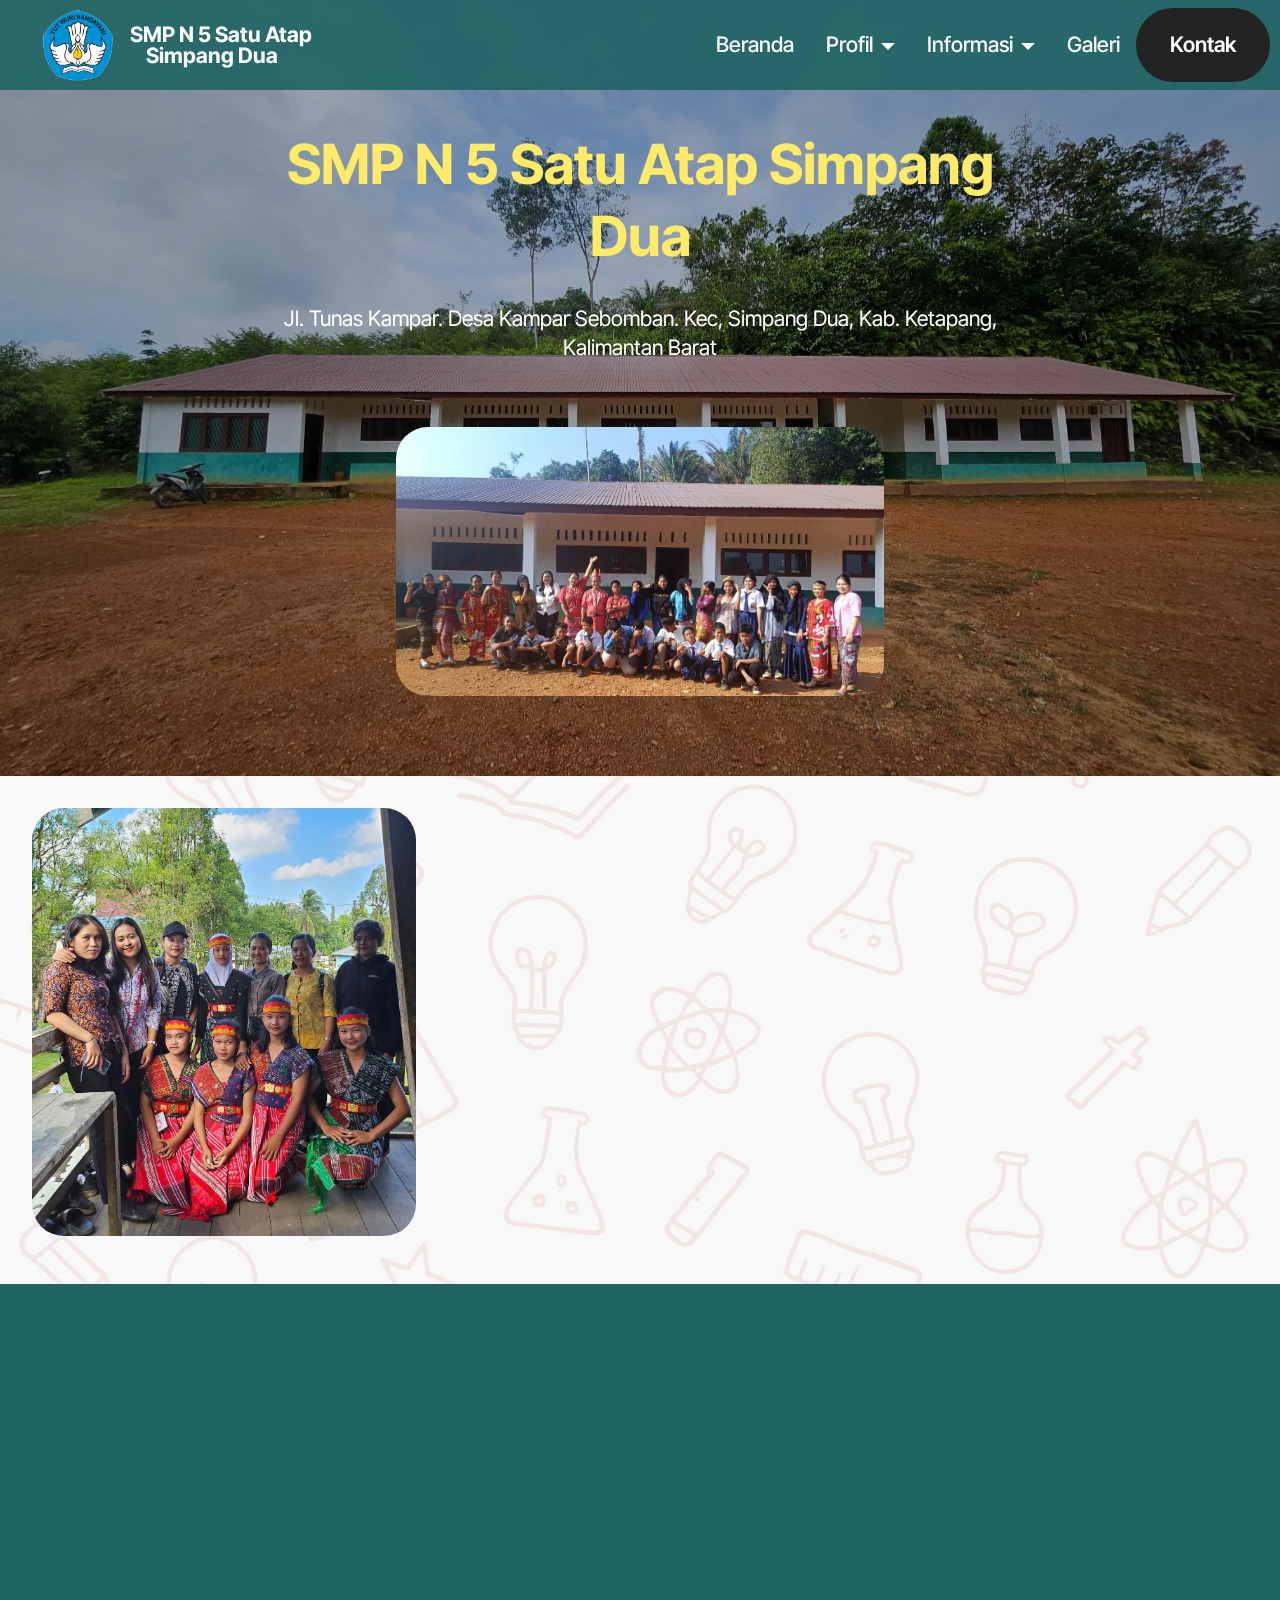
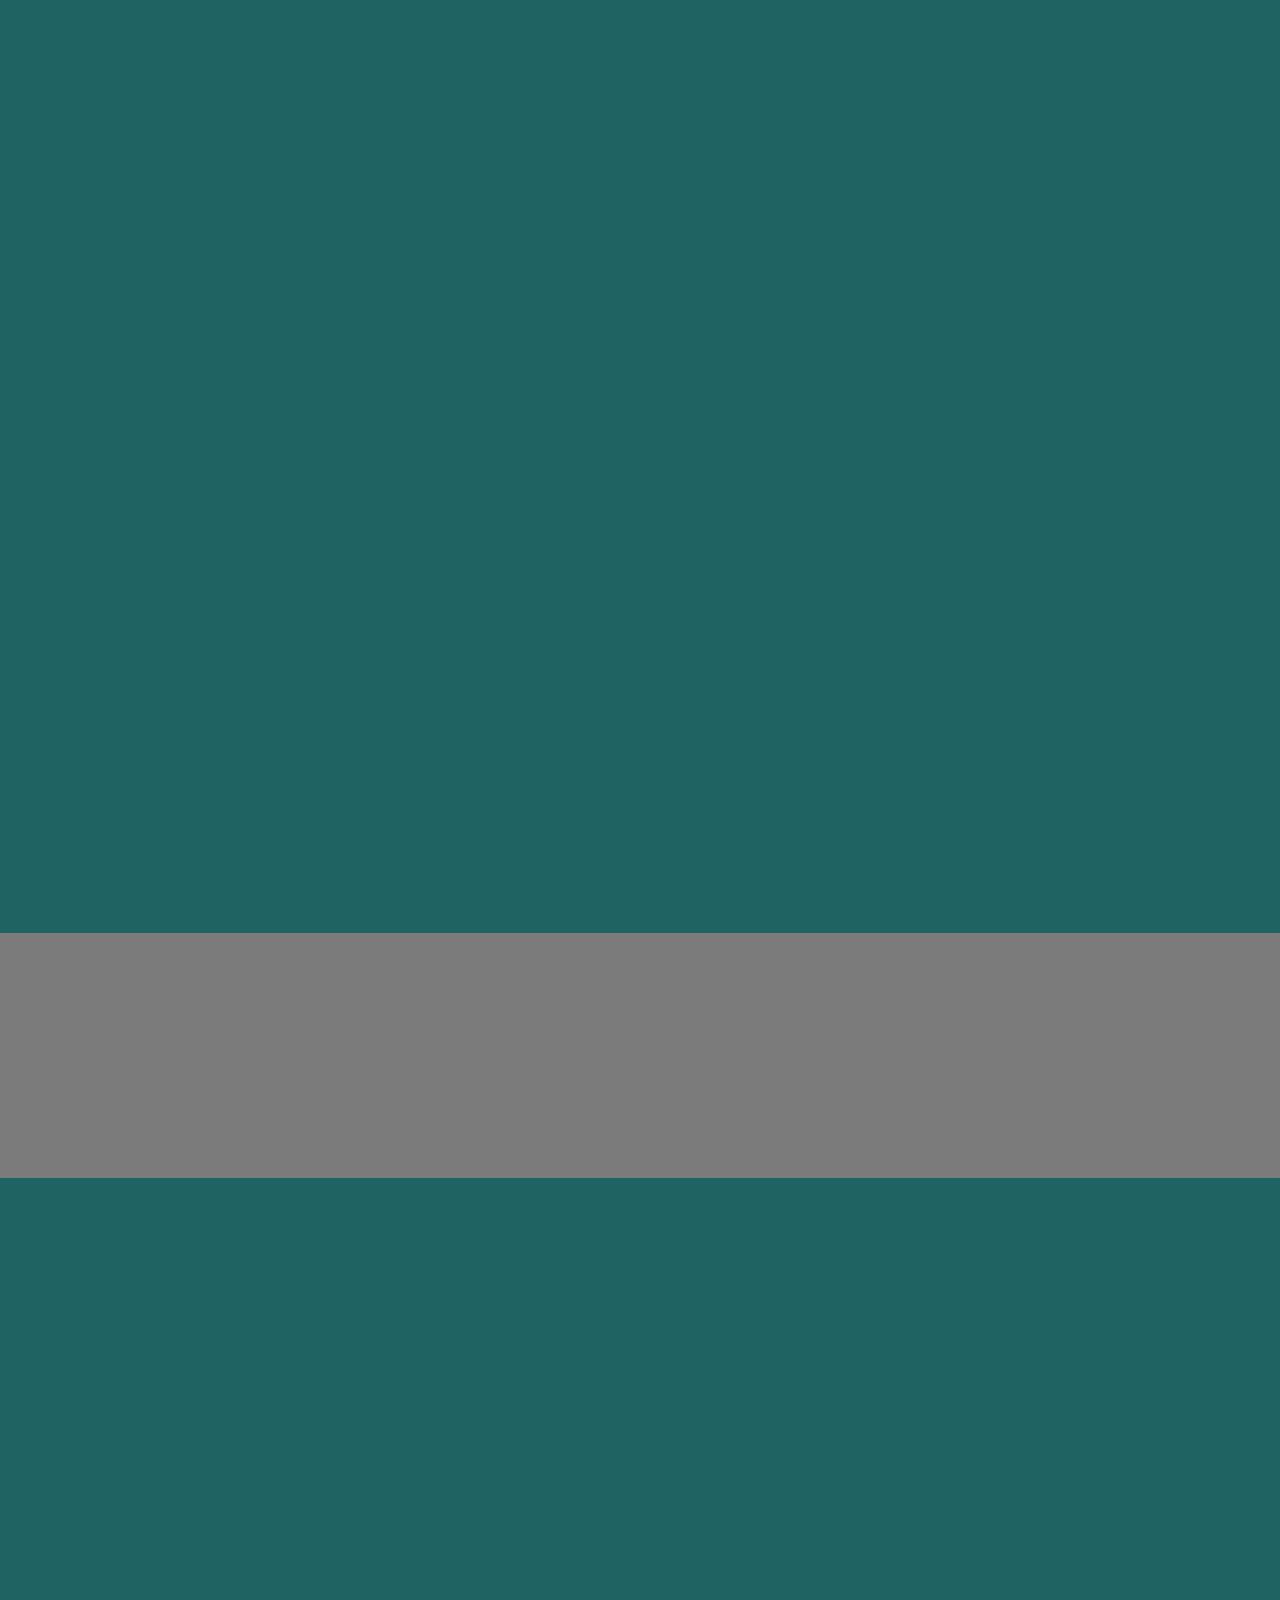
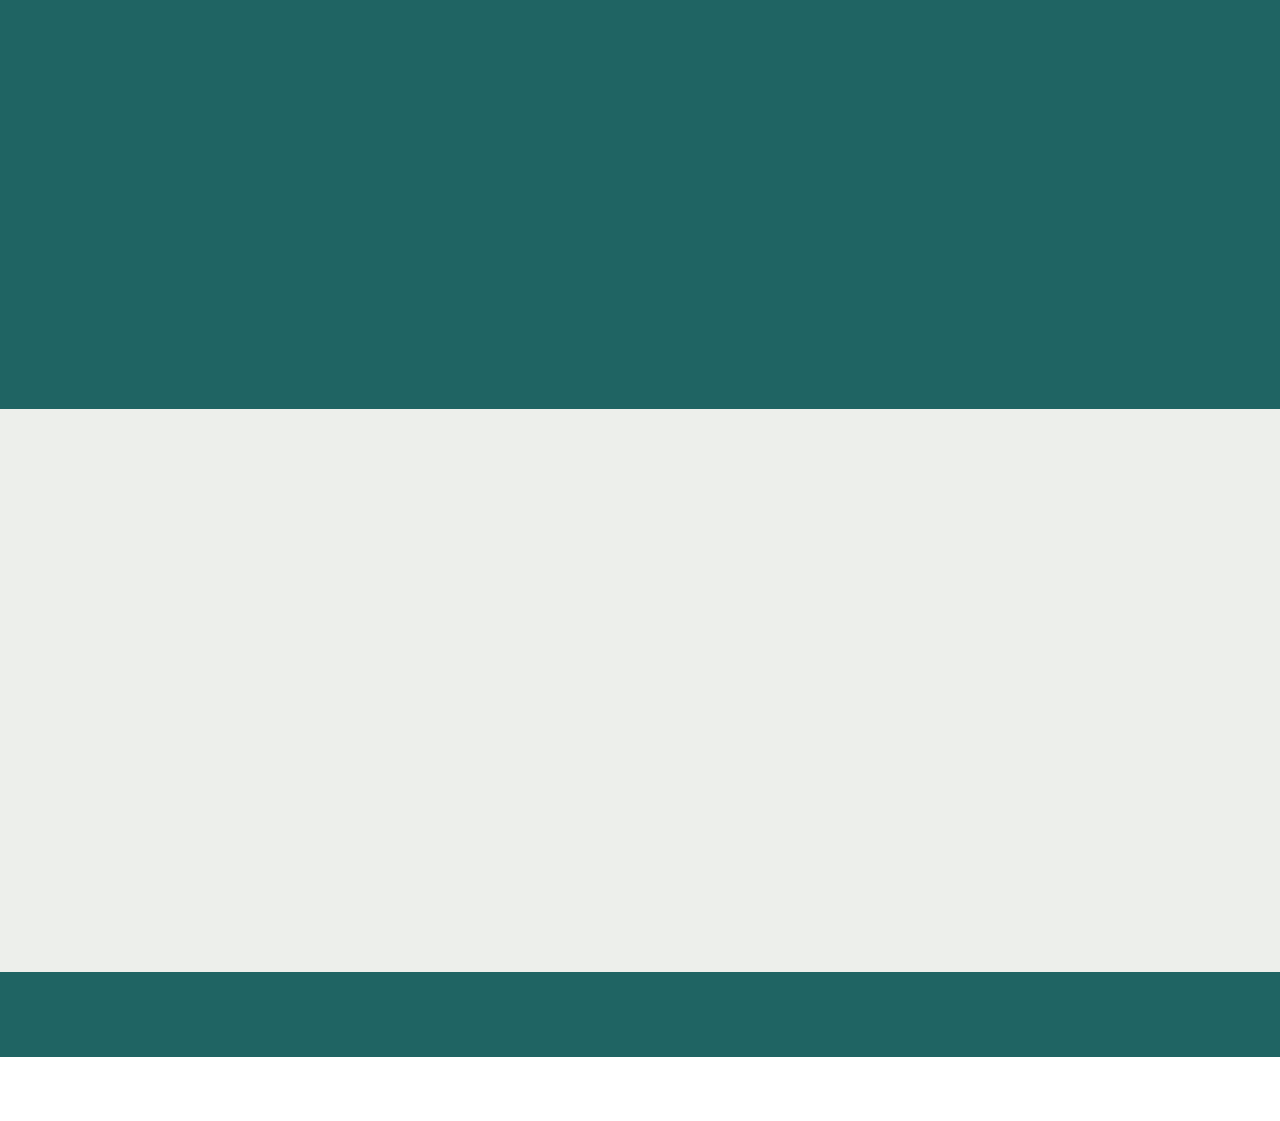
<file: index.html>
<!DOCTYPE html>
<html  >
<head>
  <!-- Site made with Mobirise Website Builder v6.0.6, https://mobirise.com -->
  <meta charset="UTF-8">
  <meta http-equiv="X-UA-Compatible" content="IE=edge">
  <meta name="generator" content="Mobirise v6.0.6, mobirise.com">
  <meta name="viewport" content="width=device-width, initial-scale=1, minimum-scale=1">
  <link rel="shortcut icon" href="assets/images/65eaaffb57741-tut-wuri-handayani.png" type="image/x-icon">
  <meta name="description" content="">
  
  
  <title>Home</title>
  <link rel="stylesheet" href="assets/web/assets/mobirise-icons2/mobirise2.css">
  <link rel="stylesheet" href="assets/bootstrap/css/bootstrap.min.css">
  <link rel="stylesheet" href="assets/bootstrap/css/bootstrap-grid.min.css">
  <link rel="stylesheet" href="assets/bootstrap/css/bootstrap-reboot.min.css">
  <link rel="stylesheet" href="assets/parallax/jarallax.css">
  <link rel="stylesheet" href="assets/animatecss/animate.css">
  <link rel="stylesheet" href="assets/dropdown/css/style.css">
  <link rel="stylesheet" href="assets/theme/css/style.css">
  <link rel="preload" href="https://fonts.googleapis.com/css?family=Inter+Tight:100,200,300,400,500,600,700,800,900,100i,200i,300i,400i,500i,600i,700i,800i,900i&display=swap" as="style" onload="this.onload=null;this.rel='stylesheet'">
  <noscript><link rel="stylesheet" href="https://fonts.googleapis.com/css?family=Inter+Tight:100,200,300,400,500,600,700,800,900,100i,200i,300i,400i,500i,600i,700i,800i,900i&display=swap"></noscript>
  <link rel="preload" as="style" href="assets/mobirise/css/mbr-additional.css?v=nwnXQl"><link rel="stylesheet" href="assets/mobirise/css/mbr-additional.css?v=nwnXQl" type="text/css">

  
  
  
</head>
<body>
  
  <section data-bs-version="5.1" class="menu menu6 cid-uPRSJOTe4R" once="menu" id="menu06-1">
	

	<nav class="navbar navbar-dropdown opacityScrollOff navbar-fixed-top navbar-expand-lg">
		<div class="container">
			<div class="navbar-brand">
				<span class="navbar-logo">
					<a href="index.html">
						<img src="assets/images/65eaaffb57741-tut-wuri-handayani.png" alt="Mobirise Website Builder" style="height: 4.5rem;">
					</a>
				</span>
				<span class="navbar-caption-wrap"><a class="navbar-caption text-white text-primary display-4" href="index.html">SMP N 5 Satu Atap <br>&nbsp; &nbsp; Simpang Dua</a></span>
			</div>
			<button class="navbar-toggler" type="button" data-toggle="collapse" data-bs-toggle="collapse" data-target="#navbarSupportedContent" data-bs-target="#navbarSupportedContent" aria-controls="navbarNavAltMarkup" aria-expanded="false" aria-label="Toggle navigation">
				<div class="hamburger">
					<span></span>
					<span></span>
					<span></span>
					<span></span>
				</div>
			</button>
			<div class="collapse navbar-collapse opacityScrollOff" id="navbarSupportedContent">
				<ul class="navbar-nav nav-dropdown" data-app-modern-menu="true"><li class="nav-item">
						<a class="nav-link link text-white text-primary display-4" href="index.html">Beranda</a>
					</li>
					<li class="nav-item dropdown">
						<a class="nav-link link dropdown-toggle text-white display-4" href="https://mobiri.se" aria-expanded="false" data-toggle="dropdown-submenu" data-bs-toggle="dropdown" data-bs-auto-close="outside">Profil</a><div class="dropdown-menu" aria-labelledby="dropdown-201"><a class="dropdown-item text-white display-4" href="page1.html">Sejarah</a><a class="show dropdown-item text-white display-4" href="page2.html">Visi &amp; Misi</a><a class="show dropdown-item text-white display-4" href="page3.html">Moto &amp; Tujuan</a><a class="show dropdown-item text-white text-primary display-4" href="page4.html">Struktur Organisasi</a></div>
					</li>
					<li class="nav-item dropdown"><a class="nav-link link dropdown-toggle text-white show display-4" href="https://mobiri.se" data-toggle="dropdown-submenu" data-bs-toggle="dropdown" data-bs-auto-close="outside" aria-expanded="false">Informasi</a><div class="dropdown-menu show" aria-labelledby="dropdown-672" data-bs-popper="none"><a class="dropdown-item text-white display-4" href="page6.html">Pendaftaran</a><a class="show dropdown-item text-white text-primary display-4" href="page7.html">Pengumuman</a></div></li><li class="nav-item">
						<a class="nav-link link text-white text-primary display-4" href="page8.html">Galeri</a>
					</li></ul>
				
				<div class="navbar-buttons mbr-section-btn"><a class="btn btn-black display-4" href="page9.html">Kontak</a></div>
			</div>
		</div>
	</nav>
</section>

<section data-bs-version="5.1" class="header13 cid-uPRROuhckx mbr-parallax-background" id="header13-0">
  

  
  <div class="mbr-overlay" style="opacity: 0.3; background-color: rgb(0, 0, 0);"></div>

  <div class="align-center container-fluid">
    <div class="row justify-content-center">
      <div class="col-md-12 mb-5 content-head">
        <h1 class="mbr-section-title mbr-fonts-style display-2"><strong>SMP N 5 Satu Atap Simpang Dua</strong></h1>
        <p class="mbr-text mbr-fonts-style mt-4 display-7">Jl. Tunas Kampar. Desa Kampar Sebomban. Kec, Simpang Dua, Kab. Ketapang, Kalimantan Barat</p>
        
      </div>
    </div>

    <div class="row justify-content-center">
      <div class="col-12 col-md-5">
        <img src="assets/images/whatsapp-image-2025-07-18-at-13.41.42.jpeg" alt="Mobirise Website Builder" title="">
      </div>
    </div>
  </div>
</section>

<section data-bs-version="5.1" class="header1 cid-uPRUXJmVDP" id="header01-2">
	

	
	<div class="mbr-overlay" style="opacity: 0.9; background-color: rgb(247, 247, 247);"></div>

	<div class="container">
		<div class="row justify-content-center">
			<div class="col-12 col-md-12 col-lg-4 image-wrapper">
				<img class="w-100" src="assets/images/photo-2025-04-23-15-35.jpeg" alt="Mobirise Website Builder">
			</div>
			<div class="col-12 col-lg col-md-12">
				<div class="text-wrapper align-left">
					<h1 class="mbr-section-title mbr-fonts-style mb-4 display-5"><strong>Selamat datang di situs resmi SMPN 5 Satu Atap </strong><br><strong>Simpang Dua</strong></h1>
					<p class="mbr-text mbr-fonts-style mb-4 display-7">Terima kasih telah berkunjung di website kami.<br><br>Anda dapat melihat informasi apa saja mengenai profil, penerimaan siswa baru,  pengumuman, serta informasi lainnya tentang SMPN 5 Satu Atap Simpang Dua.<br></p>
					
				</div>
			</div>
		</div>
	</div>
</section>

<section data-bs-version="5.1" class="header1 cid-uPRXLU1Yva" id="header01-4">
	

	
	

	<div class="container">
		<div class="row justify-content-center">
			<div class="col-12 col-md-12 col-lg-4 image-wrapper">
				<img class="w-100" src="assets/images/pi7-passport-photo-3.jpeg" alt="Mobirise Website Builder">
			</div>
			<div class="col-12 col-lg col-md-12">
				<div class="text-wrapper align-left">
					<h1 class="mbr-section-title mbr-fonts-style mb-4 display-5"><strong>Sambutan Kepala Sekolah</strong></h1>
					<p class="mbr-text mbr-fonts-style mb-4 display-7">Assalamu’alaikum warahmatullahi wabarakatuh,<br>Salam sejahtera bagi kita semua.<br><br>Puji syukur ke hadirat Tuhan Yang Maha Esa atas segala limpahan rahmat dan karunia-Nya, sehingga sekolah yang kita cintai ini yaitu SMP NEGERI 5 SATU ATAP SIMPANG DUA dapat berdiri berkat usaha nyata dari Pemerintah Desa Kampar Sebomban dengan PT. MKS Kabupaten Ketapang dan mulai menjalankan perannya sebagai lembaga pendidikan yang siap mencetak generasi masa depan yang beriman, berprestasi, mandiri, dan kreatif.<br>SMP NEGERI 5 SATU ATAP SIMPANG DUA sebagai sekolah yang baru melaksanakan Tahun Ajaran pada Tahun Ajaran 2024/2025 maka kami menyadari bahwa langkah awal adalah pondasi penting dalam membangun kualitas pendidikan. Dengan semangat kebersamaan, kerja keras, dan niat tulus untuk melayani masyarakat, kami berkomitmen memberikan layanan pendidikan terbaik bagi peserta didik, sesuai dengan perkembangan zaman dan kebutuhan lokal.<br>Melalui website resmi ini, kami berharap dapat membangun komunikasi yang terbuka dan informatif dengan seluruh warga sekolah, orang tua, masyarakat, serta pihak-pihak yang peduli terhadap dunia pendidikan. Website ini juga akan menjadi sarana untuk menyampaikan informasi, aktivitas, prestasi, serta berbagai program yang kami selenggarakan.<br>Kami mengajak seluruh komponen sekolah dan masyarakat untuk bersama-sama membangun dan memajukan sekolah ini, menjadikannya sebagai tempat yang nyaman untuk belajar, berkembang, dan berprestasi.<br>Akhir kata, kami mohon doa dan dukungan dari semua pihak agar SMP NEGERI 5 SATU ATAP SIMPANG DUA dapat tumbuh menjadi sekolah yang bermutu, berkarakter, dan membanggakan.<br>Wassalamu’alaikum warahmatullahi wabarakatuh.<br><br>Plt. Kepala Sekolah<br><br>(Ahmad Amiruddin, S.Pd)</p>
					
				</div>
			</div>
		</div>
	</div>
</section>

<section data-bs-version="5.1" class="header13 cid-uPT0ONcPDI mbr-parallax-background" id="header13-6">
  

  
  <div class="mbr-overlay" style="opacity: 0.6; background-color: rgb(35, 35, 35);"></div>

  <div class="align-center container">
    <div class="row justify-content-center">
      <div class="col-md-12 mb-5 content-head">
        
        <p class="mbr-text mbr-fonts-style mt-4 display-5"><strong>Ayo, daftarkan Putra Putri anda sekarang juga</strong></p>
        <div class="mbr-section-btn mt-4"><a class="btn btn-black display-4" href="page9.html">Hubungi Kami</a></div>
      </div>
    </div>

    <div class="row justify-content-center">
      
    </div>
  </div>
</section>

<section data-bs-version="5.1" class="features6 start cid-uPT4nsmAby" id="features06-7">
	
	
	<div class="container">
		<div class="row justify-content-center">
			<div class="col-12 content-head">
				<div class="mbr-section-head mb-5">
					<h4 class="mbr-section-title mbr-fonts-style align-center mb-0 display-5"><strong>Foto Kegiatan</strong><br>Kegiatan-kegiatan SMPN 5 Satu Atap Simpang Dua</h4>
					
					
				</div>
			</div>
		</div>
		<div class="row">
			<div class="item features-image col-12 col-md-6 col-lg-4 active">
				<div class="item-wrapper">
					<div class="item-img">
						<img src="assets/images/photo-2025-04-25-13-44.jpeg" alt="Mobirise Website Builder" data-slide-to="0" data-bs-slide-to="0">
					</div>
					<div class="item-content">
						<h5 class="item-title mbr-fonts-style display-5"><strong>Kegiatan Belajar di kelas</strong></h5>
						<p class="mbr-text mbr-fonts-style display-7"></p>
						
					</div>
				</div>
			</div>
			<div class="item features-image col-12 col-md-6 col-lg-4">
				<div class="item-wrapper">
					<div class="item-img">
						<img src="assets/images/photo-2025-04-25-13-42.jpeg" alt="Mobirise Website Builder" data-slide-to="1" data-bs-slide-to="1">
					</div>
					<div class="item-content">
						<h5 class="item-title mbr-fonts-style display-5"><strong>Kegiatan Supervisi IPA</strong></h5>
						<p class="mbr-text mbr-fonts-style display-7"></p>
						
					</div>
				</div>
			</div>
			<div class="item features-image col-12 col-md-6 col-lg-4">
				<div class="item-wrapper">
					<div class="item-img">
						<img src="assets/images/photo-2025-04-23-15-34.jpeg" alt="Mobirise Website Builder" data-slide-to="2" data-bs-slide-to="2">
					</div>
					<div class="item-content">
						<h5 class="item-title mbr-fonts-style display-5"><strong>Kegiatan Pramuka</strong></h5>
						<p class="mbr-text mbr-fonts-style display-7"><br>
						</p>
						
					</div>
				</div>
			</div>
		</div>
	</div>
</section>

<section data-bs-version="5.1" class="contacts01 cid-v3lmuOVJVq" id="contacts01-29">
    

    
    
    <div class="container">
        <div class="row justify-content-center">
            <div class="col-12 content-head">
                <div class="mbr-section-head mb-5">
                    <h3 class="mbr-section-title mbr-fonts-style align-center mb-0 display-2"><strong>Kontak</strong></h3>
                    
                </div>
            </div>
        </div>
        <div class="row">
            <div class="item features-without-image col-12 col-md-6 active">
                <div class="item-wrapper">
                    <div class="text-wrapper">
                        <h6 class="card-title mbr-fonts-style mb-3 display-5"><strong>Telpon</strong></h6>
                        <p class="mbr-text mbr-fonts-style display-7">WhatsApp : <a href="page9.html" class="text-primary" target="_blank">+62 823-2656-4682</a><br></p>
                    </div>
                </div>
            </div>
            <div class="item features-without-image col-12 col-md-6">
                <div class="item-wrapper">
                    <div class="text-wrapper">
                        <h6 class="card-title mbr-fonts-style mb-3 display-5">
                            <strong>Email</strong>
                        </h6>
                        <p class="mbr-text mbr-fonts-style display-7"><a href="mailto:smpn5satapsp2@gmail.com" class="text-primary">smpn5satapsp2@gmail.com</a><br></p>
                    </div>
                </div>
            </div>
            <div class="item features-without-image col-12 col-md-6">
                <div class="item-wrapper">
                    <div class="text-wrapper">
                        <h6 class="card-title mbr-fonts-style mb-3 display-5"><strong>Alamat</strong></h6>
                        <p class="mbr-text mbr-fonts-style display-7">DUSUN TUNAS KAMPAR, Kampar Sebomban, Kec. Simpang Dua, Kab. Ketapang Prov. Kalimantan Barat</p>
                    </div>
                </div>
            </div>
            <div class="item features-without-image col-12 col-md-6">
                <div class="item-wrapper">
                    <div class="text-wrapper">
                        <h6 class="card-title mbr-fonts-style mb-3 display-5"><strong>Jam Operasional</strong></h6>
                        <p class="mbr-text mbr-fonts-style display-7">06.00 - 16:00 WIB</p>
                    </div>
                </div>
            </div>
        </div>
    </div>
</section>

<section data-bs-version="5.1" class="article11 cid-uPUkk2u2kA" id="article11-14">
    

    
    
    <div class="container">
        <div class="row justify-content-center">
            <div class="title col-md-12 col-lg-10">
                
                <h4 class="mbr-section-subtitle align-center mbr-fonts-style mt-4 display-7">© Copyright 2025 | SMPN 5 Satu Atap Simpang Dua - Frengki - Informatika - Universitas Respati Yogyakarta</h4>
                
            </div>
        </div>
    </div>
</section><section class="display-7" style="padding: 0;align-items: center;justify-content: center;flex-wrap: wrap;    align-content: center;display: flex;position: relative;height: 4rem;"><a href="https://mobiri.se/" style="flex: 1 1;height: 4rem;position: absolute;width: 100%;z-index: 1;"><img alt="" style="height: 4rem;" src="[data-uri]"></a><p style="margin: 0;text-align: center;" class="display-7">&#8204;</p><a style="z-index:1" href="https://mobirise.com/builder/ai-website-generator.html"></a></section><script src="assets/bootstrap/js/bootstrap.bundle.min.js"></script>  <script src="assets/parallax/jarallax.js"></script>  <script src="assets/smoothscroll/smooth-scroll.js"></script>  <script src="assets/ytplayer/index.js"></script>  <script src="assets/dropdown/js/navbar-dropdown.js"></script>  <script src="assets/theme/js/script.js"></script>  
  
  
  <input name="animation" type="hidden">
  </body>
</html>
</file>
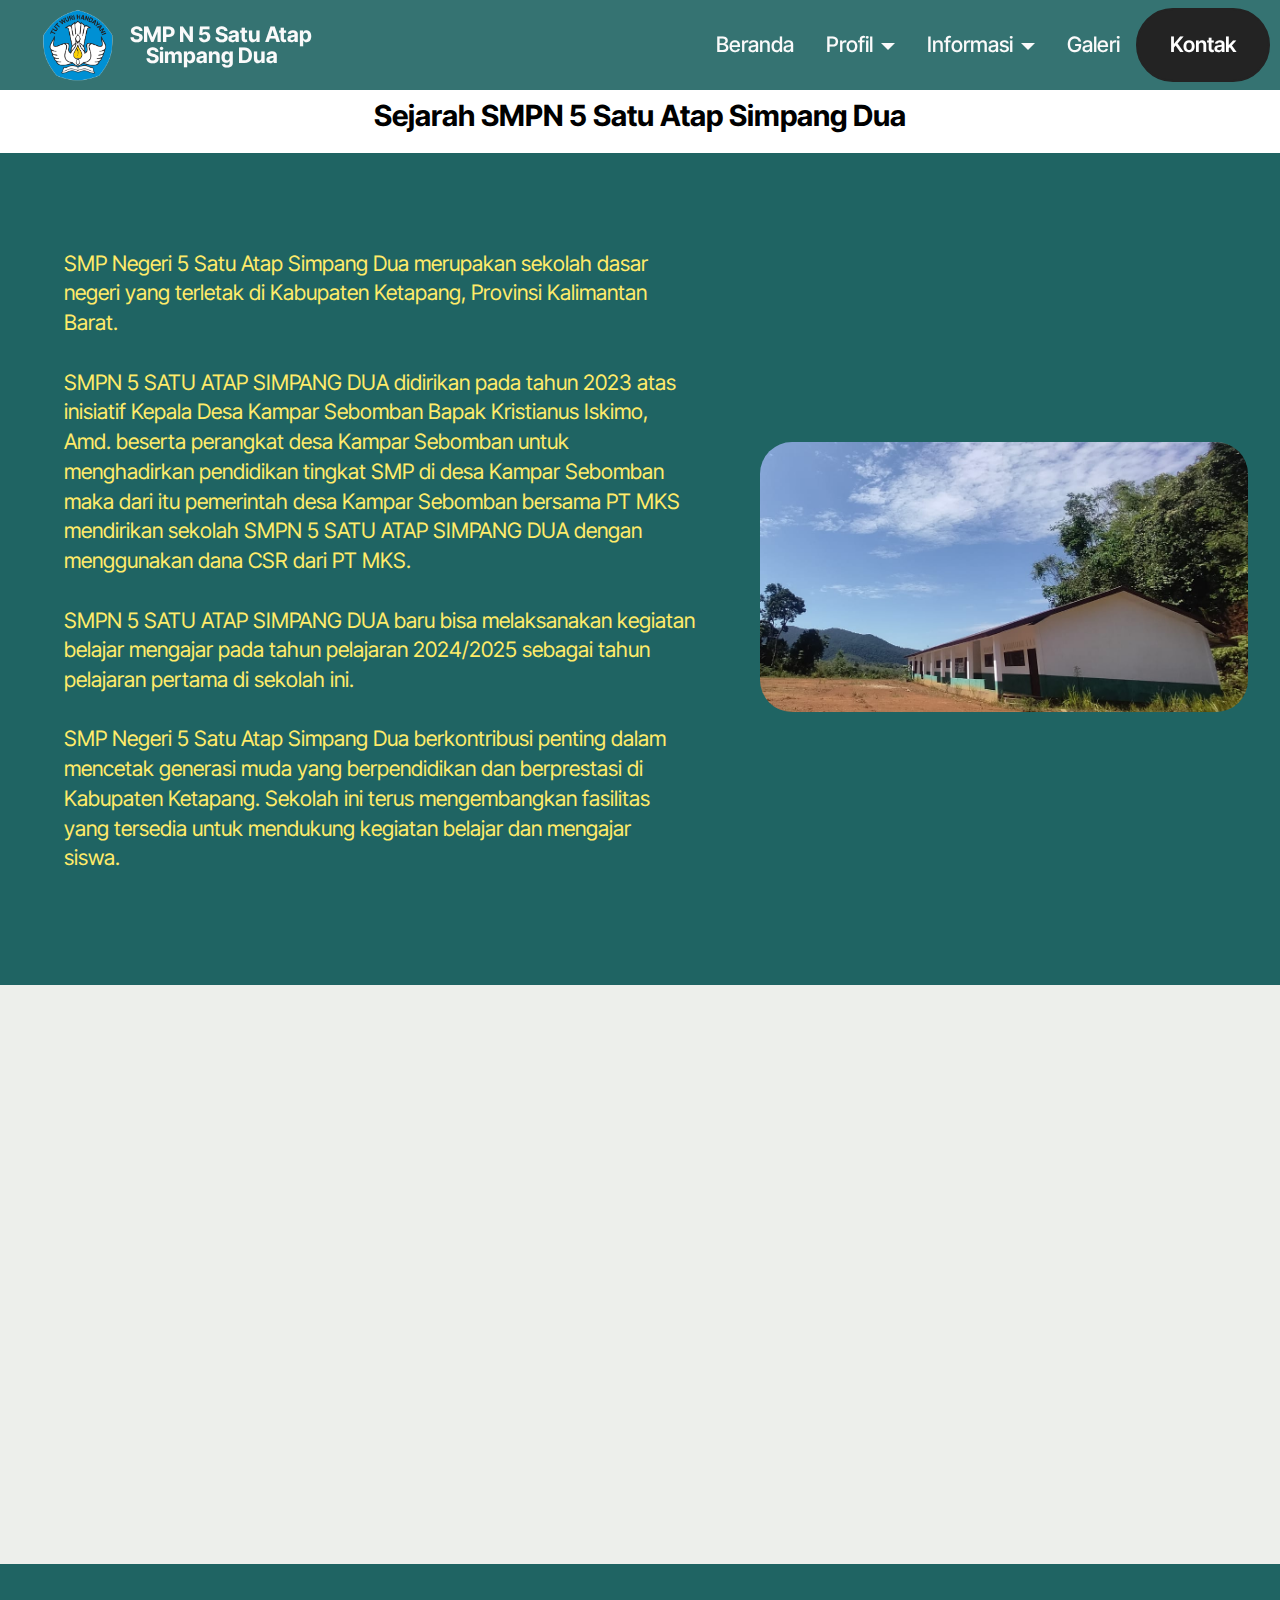
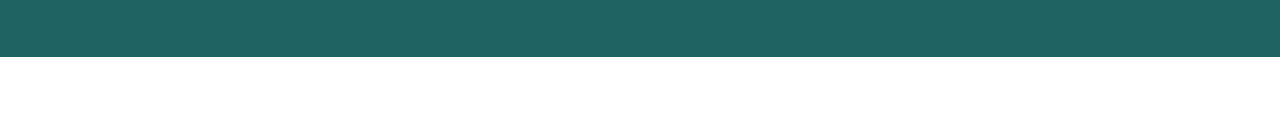
<file: page1.html>
<!DOCTYPE html>
<html  >
<head>
  <!-- Site made with Mobirise Website Builder v6.0.6, https://mobirise.com -->
  <meta charset="UTF-8">
  <meta http-equiv="X-UA-Compatible" content="IE=edge">
  <meta name="generator" content="Mobirise v6.0.6, mobirise.com">
  <meta name="viewport" content="width=device-width, initial-scale=1, minimum-scale=1">
  <link rel="shortcut icon" href="assets/images/65eaaffb57741-tut-wuri-handayani.png" type="image/x-icon">
  <meta name="description" content="">
  
  
  <title>Sejarah</title>
  <link rel="stylesheet" href="assets/web/assets/mobirise-icons2/mobirise2.css">
  <link rel="stylesheet" href="assets/bootstrap/css/bootstrap.min.css">
  <link rel="stylesheet" href="assets/bootstrap/css/bootstrap-grid.min.css">
  <link rel="stylesheet" href="assets/bootstrap/css/bootstrap-reboot.min.css">
  <link rel="stylesheet" href="assets/animatecss/animate.css">
  <link rel="stylesheet" href="assets/dropdown/css/style.css">
  <link rel="stylesheet" href="assets/theme/css/style.css">
  <link rel="preload" href="https://fonts.googleapis.com/css?family=Inter+Tight:100,200,300,400,500,600,700,800,900,100i,200i,300i,400i,500i,600i,700i,800i,900i&display=swap" as="style" onload="this.onload=null;this.rel='stylesheet'">
  <noscript><link rel="stylesheet" href="https://fonts.googleapis.com/css?family=Inter+Tight:100,200,300,400,500,600,700,800,900,100i,200i,300i,400i,500i,600i,700i,800i,900i&display=swap"></noscript>
  <link rel="preload" as="style" href="assets/mobirise/css/mbr-additional.css?v=xNICzF"><link rel="stylesheet" href="assets/mobirise/css/mbr-additional.css?v=xNICzF" type="text/css">

  
  
  
</head>
<body>
  
  <section data-bs-version="5.1" class="menu menu6 cid-uPRSJOTe4R" once="menu" id="menu06-9">
	

	<nav class="navbar navbar-dropdown opacityScrollOff navbar-fixed-top navbar-expand-lg">
		<div class="container">
			<div class="navbar-brand">
				<span class="navbar-logo">
					<a href="index.html">
						<img src="assets/images/65eaaffb57741-tut-wuri-handayani.png" alt="Mobirise Website Builder" style="height: 4.5rem;">
					</a>
				</span>
				<span class="navbar-caption-wrap"><a class="navbar-caption text-white text-primary display-4" href="index.html">SMP N 5 Satu Atap <br>&nbsp; &nbsp; Simpang Dua</a></span>
			</div>
			<button class="navbar-toggler" type="button" data-toggle="collapse" data-bs-toggle="collapse" data-target="#navbarSupportedContent" data-bs-target="#navbarSupportedContent" aria-controls="navbarNavAltMarkup" aria-expanded="false" aria-label="Toggle navigation">
				<div class="hamburger">
					<span></span>
					<span></span>
					<span></span>
					<span></span>
				</div>
			</button>
			<div class="collapse navbar-collapse opacityScrollOff" id="navbarSupportedContent">
				<ul class="navbar-nav nav-dropdown" data-app-modern-menu="true"><li class="nav-item">
						<a class="nav-link link text-white text-primary display-4" href="index.html">Beranda</a>
					</li>
					<li class="nav-item dropdown">
						<a class="nav-link link dropdown-toggle text-white display-4" href="https://mobiri.se" aria-expanded="false" data-toggle="dropdown-submenu" data-bs-toggle="dropdown" data-bs-auto-close="outside">Profil</a><div class="dropdown-menu" aria-labelledby="dropdown-201"><a class="dropdown-item text-white display-4" href="page1.html">Sejarah</a><a class="show dropdown-item text-white display-4" href="page2.html">Visi &amp; Misi</a><a class="show dropdown-item text-white display-4" href="page3.html">Moto &amp; Tujuan</a><a class="show dropdown-item text-white text-primary display-4" href="page4.html">Struktur Organisasi</a></div>
					</li>
					<li class="nav-item dropdown"><a class="nav-link link dropdown-toggle text-white show display-4" href="https://mobiri.se" data-toggle="dropdown-submenu" data-bs-toggle="dropdown" data-bs-auto-close="outside" aria-expanded="false">Informasi</a><div class="dropdown-menu show" aria-labelledby="dropdown-672" data-bs-popper="none"><a class="dropdown-item text-white display-4" href="page6.html">Pendaftaran</a><a class="show dropdown-item text-white text-primary display-4" href="page7.html">Pengumuman</a></div></li><li class="nav-item">
						<a class="nav-link link text-white text-primary display-4" href="page8.html">Galeri</a>
					</li></ul>
				
				<div class="navbar-buttons mbr-section-btn"><a class="btn btn-black display-4" href="page9.html">Kontak</a></div>
			</div>
		</div>
	</nav>
</section>

<section data-bs-version="5.1" class="article11 cid-uPUg5ZPhWY" id="article11-z">
    

    
    
    <div class="container">
        <div class="row justify-content-center">
            <div class="title col-md-12 col-lg-10">
                <h3 class="mbr-section-title mbr-fonts-style align-center mt-0 mb-0 display-5"><strong>Sejarah SMPN 5 Satu Atap Simpang Dua</strong></h3>
                
                
            </div>
        </div>
    </div>
</section>

<section data-bs-version="5.1" class="header1 cid-uPTdhvZQj8" id="header01-a">
	

	
	

	<div class="container-fluid">
		<div class="row justify-content-center">
			<div class="col-12 col-md-12 col-lg-5 image-wrapper">
				<img class="w-100" src="assets/images/photo-2025-04-23-15-14.jpeg" alt="Mobirise Website Builder">
			</div>
			<div class="col-12 col-lg col-md-12">
				<div class="text-wrapper align-left">
					
					<p class="mbr-text mbr-fonts-style mb-4 display-7">SMP Negeri 5 Satu Atap Simpang Dua merupakan sekolah dasar negeri yang terletak di Kabupaten Ketapang, Provinsi Kalimantan Barat.<br>
<br> SMPN 5 SATU ATAP SIMPANG DUA didirikan pada tahun 2023 atas inisiatif Kepala Desa Kampar Sebomban Bapak Kristianus Iskimo, Amd. beserta perangkat desa Kampar Sebomban untuk menghadirkan pendidikan tingkat SMP di desa Kampar Sebomban maka dari itu pemerintah desa Kampar Sebomban bersama PT MKS mendirikan sekolah SMPN 5 SATU ATAP SIMPANG DUA dengan menggunakan dana CSR dari PT MKS.<br><br>SMPN 5 SATU ATAP SIMPANG DUA baru bisa melaksanakan kegiatan belajar mengajar pada tahun pelajaran 2024/2025 sebagai tahun pelajaran pertama di sekolah ini.<br>
<br>SMP Negeri 5 Satu Atap Simpang Dua berkontribusi penting dalam mencetak generasi muda yang berpendidikan dan berprestasi di Kabupaten Ketapang. Sekolah ini terus mengembangkan fasilitas yang tersedia untuk mendukung  kegiatan  belajar  dan  mengajar  siswa.&nbsp;&nbsp;<br></p>
					
				</div>
			</div>
		</div>
	</div>
</section>

<section data-bs-version="5.1" class="contacts01 cid-v3lopwCBQZ" id="contacts01-2h">
    

    
    
    <div class="container">
        <div class="row justify-content-center">
            <div class="col-12 content-head">
                <div class="mbr-section-head mb-5">
                    <h3 class="mbr-section-title mbr-fonts-style align-center mb-0 display-2"><strong>Kontak</strong></h3>
                    
                </div>
            </div>
        </div>
        <div class="row">
            <div class="item features-without-image col-12 col-md-6 active">
                <div class="item-wrapper">
                    <div class="text-wrapper">
                        <h6 class="card-title mbr-fonts-style mb-3 display-5"><strong>Telpon</strong></h6>
                        <p class="mbr-text mbr-fonts-style display-7">WhatsApp : <a href="page9.html" class="text-primary">+62 823-2656-4682</a><br></p>
                    </div>
                </div>
            </div>
            <div class="item features-without-image col-12 col-md-6">
                <div class="item-wrapper">
                    <div class="text-wrapper">
                        <h6 class="card-title mbr-fonts-style mb-3 display-5">
                            <strong>Email</strong>
                        </h6>
                        <p class="mbr-text mbr-fonts-style display-7"><a href="mailto:smpn5satapsp2@gmail.com" class="text-primary">smpn5satapsp2@gmail.com</a></p>
                    </div>
                </div>
            </div>
            <div class="item features-without-image col-12 col-md-6">
                <div class="item-wrapper">
                    <div class="text-wrapper">
                        <h6 class="card-title mbr-fonts-style mb-3 display-5"><strong>Alamat</strong></h6>
                        <p class="mbr-text mbr-fonts-style display-7">DUSUN TUNAS KAMPAR, Kampar Sebomban, Kec. Simpang Dua, Kab. Ketapang Prov. Kalimantan Barat</p>
                    </div>
                </div>
            </div>
            <div class="item features-without-image col-12 col-md-6">
                <div class="item-wrapper">
                    <div class="text-wrapper">
                        <h6 class="card-title mbr-fonts-style mb-3 display-5"><strong>Jam Operasional</strong></h6>
                        <p class="mbr-text mbr-fonts-style display-7">06:00 - 16:00 WIB</p>
                    </div>
                </div>
            </div>
        </div>
    </div>
</section>

<section data-bs-version="5.1" class="article11 cid-uRAnhE8kKj" id="article11-22">
    

    
    
    <div class="container">
        <div class="row justify-content-center">
            <div class="title col-md-12 col-lg-11">
                <h3 class="mbr-section-title mbr-fonts-style align-center mt-0 mb-0 display-7">© Copyright 2025 | SMPN 5 Satu Atap Simpang Dua - Frengki - Informatika - Universitas Respati Yogyakarta</h3>
                
                
            </div>
        </div>
    </div>
</section><section class="display-7" style="padding: 0;align-items: center;justify-content: center;flex-wrap: wrap;    align-content: center;display: flex;position: relative;height: 4rem;"><a href="https://mobiri.se/" style="flex: 1 1;height: 4rem;position: absolute;width: 100%;z-index: 1;"><img alt="" style="height: 4rem;" src="[data-uri]"></a><p style="margin: 0;text-align: center;" class="display-7">&#8204;</p><a style="z-index:1" href="https://mobirise.com/offline-website-builder.html">Offline Website Builder</a></section><script src="assets/bootstrap/js/bootstrap.bundle.min.js"></script>  <script src="assets/smoothscroll/smooth-scroll.js"></script>  <script src="assets/ytplayer/index.js"></script>  <script src="assets/dropdown/js/navbar-dropdown.js"></script>  <script src="assets/theme/js/script.js"></script>  
  
  
  <input name="animation" type="hidden">
  </body>
</html>
</file>
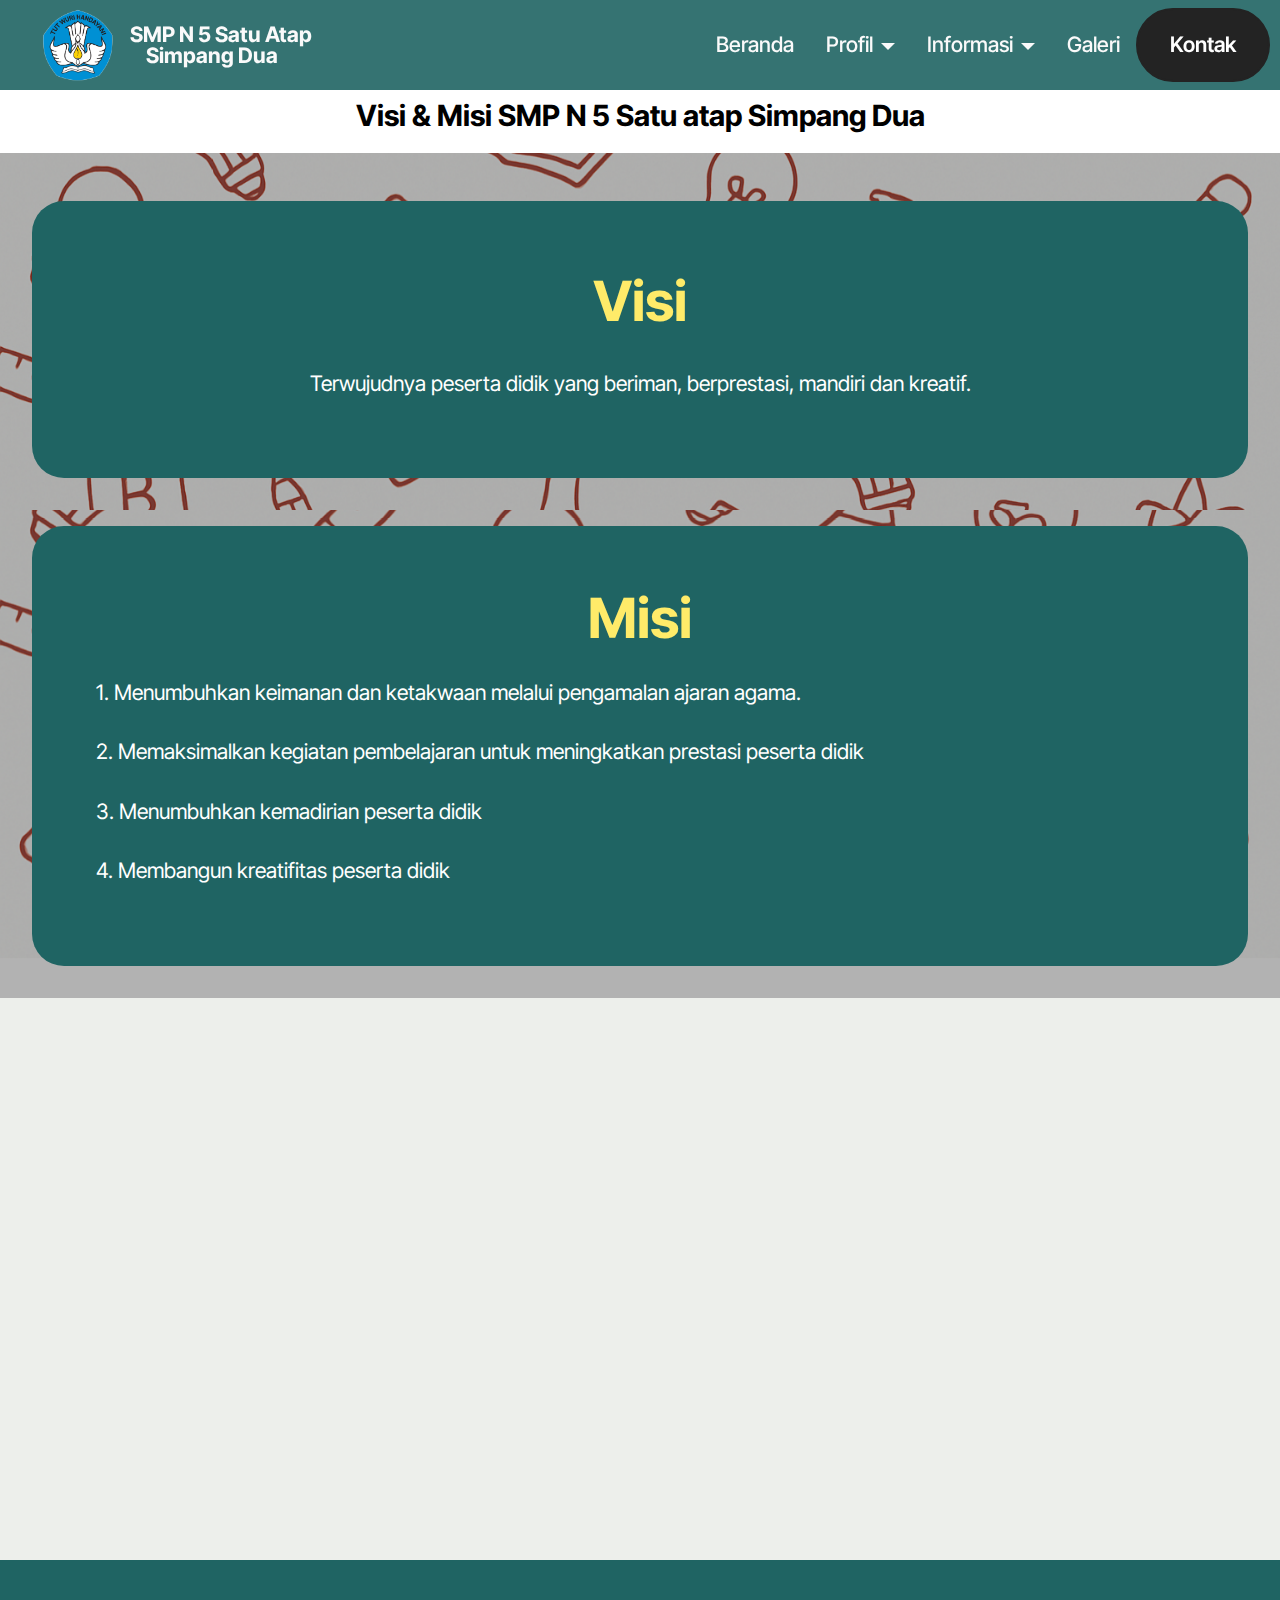
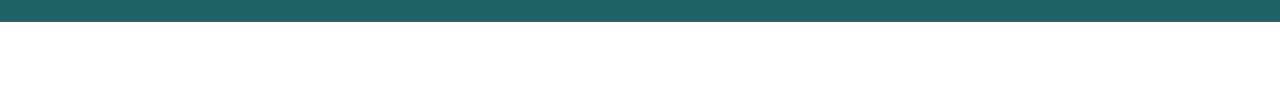
<file: page2.html>
<!DOCTYPE html>
<html  >
<head>
  <!-- Site made with Mobirise Website Builder v6.0.6, https://mobirise.com -->
  <meta charset="UTF-8">
  <meta http-equiv="X-UA-Compatible" content="IE=edge">
  <meta name="generator" content="Mobirise v6.0.6, mobirise.com">
  <meta name="viewport" content="width=device-width, initial-scale=1, minimum-scale=1">
  <link rel="shortcut icon" href="assets/images/65eaaffb57741-tut-wuri-handayani.png" type="image/x-icon">
  <meta name="description" content="">
  
  
  <title>Visi dan misi</title>
  <link rel="stylesheet" href="assets/web/assets/mobirise-icons2/mobirise2.css">
  <link rel="stylesheet" href="assets/bootstrap/css/bootstrap.min.css">
  <link rel="stylesheet" href="assets/bootstrap/css/bootstrap-grid.min.css">
  <link rel="stylesheet" href="assets/bootstrap/css/bootstrap-reboot.min.css">
  <link rel="stylesheet" href="assets/parallax/jarallax.css">
  <link rel="stylesheet" href="assets/animatecss/animate.css">
  <link rel="stylesheet" href="assets/dropdown/css/style.css">
  <link rel="stylesheet" href="assets/theme/css/style.css">
  <link rel="preload" href="https://fonts.googleapis.com/css?family=Inter+Tight:100,200,300,400,500,600,700,800,900,100i,200i,300i,400i,500i,600i,700i,800i,900i&display=swap" as="style" onload="this.onload=null;this.rel='stylesheet'">
  <noscript><link rel="stylesheet" href="https://fonts.googleapis.com/css?family=Inter+Tight:100,200,300,400,500,600,700,800,900,100i,200i,300i,400i,500i,600i,700i,800i,900i&display=swap"></noscript>
  <link rel="preload" as="style" href="assets/mobirise/css/mbr-additional.css?v=ZoKsXD"><link rel="stylesheet" href="assets/mobirise/css/mbr-additional.css?v=ZoKsXD" type="text/css">

  
  
  
</head>
<body>
  
  <section data-bs-version="5.1" class="menu menu6 cid-uPRSJOTe4R" once="menu" id="menu06-c">
	

	<nav class="navbar navbar-dropdown opacityScrollOff navbar-fixed-top navbar-expand-lg">
		<div class="container">
			<div class="navbar-brand">
				<span class="navbar-logo">
					<a href="index.html">
						<img src="assets/images/65eaaffb57741-tut-wuri-handayani.png" alt="Mobirise Website Builder" style="height: 4.5rem;">
					</a>
				</span>
				<span class="navbar-caption-wrap"><a class="navbar-caption text-white text-primary display-4" href="index.html">SMP N 5 Satu Atap <br>&nbsp; &nbsp; Simpang Dua</a></span>
			</div>
			<button class="navbar-toggler" type="button" data-toggle="collapse" data-bs-toggle="collapse" data-target="#navbarSupportedContent" data-bs-target="#navbarSupportedContent" aria-controls="navbarNavAltMarkup" aria-expanded="false" aria-label="Toggle navigation">
				<div class="hamburger">
					<span></span>
					<span></span>
					<span></span>
					<span></span>
				</div>
			</button>
			<div class="collapse navbar-collapse opacityScrollOff" id="navbarSupportedContent">
				<ul class="navbar-nav nav-dropdown" data-app-modern-menu="true"><li class="nav-item">
						<a class="nav-link link text-white text-primary display-4" href="index.html">Beranda</a>
					</li>
					<li class="nav-item dropdown">
						<a class="nav-link link dropdown-toggle text-white display-4" href="https://mobiri.se" aria-expanded="false" data-toggle="dropdown-submenu" data-bs-toggle="dropdown" data-bs-auto-close="outside">Profil</a><div class="dropdown-menu" aria-labelledby="dropdown-201"><a class="dropdown-item text-white display-4" href="page1.html">Sejarah</a><a class="show dropdown-item text-white display-4" href="page2.html">Visi &amp; Misi</a><a class="show dropdown-item text-white display-4" href="page3.html">Moto &amp; Tujuan</a><a class="show dropdown-item text-white text-primary display-4" href="page4.html">Struktur Organisasi</a></div>
					</li>
					<li class="nav-item dropdown"><a class="nav-link link dropdown-toggle text-white show display-4" href="https://mobiri.se" data-toggle="dropdown-submenu" data-bs-toggle="dropdown" data-bs-auto-close="outside" aria-expanded="false">Informasi</a><div class="dropdown-menu show" aria-labelledby="dropdown-672" data-bs-popper="none"><a class="dropdown-item text-white display-4" href="page6.html">Pendaftaran</a><a class="show dropdown-item text-white text-primary display-4" href="page7.html">Pengumuman</a></div></li><li class="nav-item">
						<a class="nav-link link text-white text-primary display-4" href="page8.html">Galeri</a>
					</li></ul>
				
				<div class="navbar-buttons mbr-section-btn"><a class="btn btn-black display-4" href="page9.html">Kontak</a></div>
			</div>
		</div>
	</nav>
</section>

<section data-bs-version="5.1" class="article11 cid-uQ8JUcWH5L" id="article11-1g">
    

    
    <div class="mbr-overlay" style="opacity: 1; background-color: rgb(255, 255, 255);">
    </div>
    <div class="container">
        <div class="row justify-content-center">
            <div class="title col-md-12 col-lg-9">
                <h3 class="mbr-section-title mbr-fonts-style align-center mt-0 mb-0 display-5"><strong>Visi &amp; Misi SMP N 5 Satu atap Simpang Dua</strong></h3>
                
                
            </div>
        </div>
    </div>
</section>

<section data-bs-version="5.1" class="article13 cid-uPTYswE8Qe mbr-parallax-background" id="article13-j">
    
    
    <div class="mbr-overlay" style="opacity: 0.3; background-color: rgb(0, 0, 0);">
    </div>
    <div class="container-fluid">
        <div class="row justify-content-center">
            <div class="card col-md-12 col-lg-12">
                <div class="card-wrapper">
                    <div class="card-box align-left">
                        <h4 class="card-title mbr-fonts-style display-2"><strong>Visi</strong></h4>
                        <p class="mbr-text mbr-fonts-style mt-4 display-7">Terwujudnya peserta didik yang beriman, berprestasi, mandiri dan kreatif.</p>
                        
                    </div>
                </div>
            </div>
        </div>
    </div>
</section>

<section data-bs-version="5.1" class="article13 cid-uPTYtw9Djh mbr-parallax-background" id="article13-k">
    
    
    <div class="mbr-overlay" style="opacity: 0.3; background-color: rgb(0, 0, 0);">
    </div>
    <div class="container-fluid">
        <div class="row justify-content-center">
            <div class="card col-md-12 col-lg-12">
                <div class="card-wrapper">
                    <div class="card-box align-left">
                        <h4 class="card-title mbr-fonts-style display-2"><p><strong>Misi</strong></p></h4>
                        <p class="mbr-text mbr-fonts-style mt-4 display-7">1. Menumbuhkan keimanan dan ketakwaan melalui pengamalan ajaran agama.<br><br>2. Memaksimalkan kegiatan pembelajaran untuk meningkatkan prestasi peserta didik<br><br>3. Menumbuhkan kemadirian peserta didik<br><br>4. Membangun kreatifitas peserta didik</p>
                        
                    </div>
                </div>
            </div>
        </div>
    </div>
</section>

<section data-bs-version="5.1" class="contacts01 cid-v3loi7AzBR" id="contacts01-2g">
    

    
    
    <div class="container">
        <div class="row justify-content-center">
            <div class="col-12 content-head">
                <div class="mbr-section-head mb-5">
                    <h3 class="mbr-section-title mbr-fonts-style align-center mb-0 display-2"><strong>Kontak</strong></h3>
                    
                </div>
            </div>
        </div>
        <div class="row">
            <div class="item features-without-image col-12 col-md-6 active">
                <div class="item-wrapper">
                    <div class="text-wrapper">
                        <h6 class="card-title mbr-fonts-style mb-3 display-5"><strong>Telpon</strong></h6>
                        <p class="mbr-text mbr-fonts-style display-7">WhatsApp : <a href="page9.html" class="text-primary">+62 823-2656-4682</a></p>
                    </div>
                </div>
            </div>
            <div class="item features-without-image col-12 col-md-6">
                <div class="item-wrapper">
                    <div class="text-wrapper">
                        <h6 class="card-title mbr-fonts-style mb-3 display-5">
                            <strong>Email</strong>
                        </h6>
                        <p class="mbr-text mbr-fonts-style display-7"><a href="mailto:smpn5satapsp2@gmail.com" class="text-primary">smpn5satapsp2@gmail.com</a></p>
                    </div>
                </div>
            </div>
            <div class="item features-without-image col-12 col-md-6">
                <div class="item-wrapper">
                    <div class="text-wrapper">
                        <h6 class="card-title mbr-fonts-style mb-3 display-5"><strong>Alamat</strong></h6>
                        <p class="mbr-text mbr-fonts-style display-7">DUSUN TUNAS KAMPAR, Kampar Sebomban, Kec. Simpang Dua, Kab. Ketapang Prov. Kalimantan Barat</p>
                    </div>
                </div>
            </div>
            <div class="item features-without-image col-12 col-md-6">
                <div class="item-wrapper">
                    <div class="text-wrapper">
                        <h6 class="card-title mbr-fonts-style mb-3 display-5"><strong>Jam Operasional</strong></h6>
                        <p class="mbr-text mbr-fonts-style display-7">06:00 - 16:00 WIB</p>
                    </div>
                </div>
            </div>
        </div>
    </div>
</section>

<section data-bs-version="5.1" class="article11 cid-uRpfmlx3RX" id="article11-1z">
    

    
    
    <div class="container">
        <div class="row justify-content-center">
            <div class="title col-md-12 col-lg-11">
                <h3 class="mbr-section-title mbr-fonts-style align-center mt-0 mb-0 display-7">© Copyright 2025 | SMPN 5 Satu Atap Simpang Dua - Frengki - Informatika - Universitas Respati Yogyakarta</h3>
                
                
            </div>
        </div>
    </div>
</section><section class="display-7" style="padding: 0;align-items: center;justify-content: center;flex-wrap: wrap;    align-content: center;display: flex;position: relative;height: 4rem;"><a href="https://mobiri.se/" style="flex: 1 1;height: 4rem;position: absolute;width: 100%;z-index: 1;"><img alt="" style="height: 4rem;" src="[data-uri]"></a><p style="margin: 0;text-align: center;" class="display-7">&#8204;</p><a style="z-index:1" href="https://mobirise.com/drag-drop-website-builder.html">Drag and Drop Website Builder</a></section><script src="assets/bootstrap/js/bootstrap.bundle.min.js"></script>  <script src="assets/parallax/jarallax.js"></script>  <script src="assets/smoothscroll/smooth-scroll.js"></script>  <script src="assets/ytplayer/index.js"></script>  <script src="assets/dropdown/js/navbar-dropdown.js"></script>  <script src="assets/theme/js/script.js"></script>  
  
  
  <input name="animation" type="hidden">
  </body>
</html>
</file>
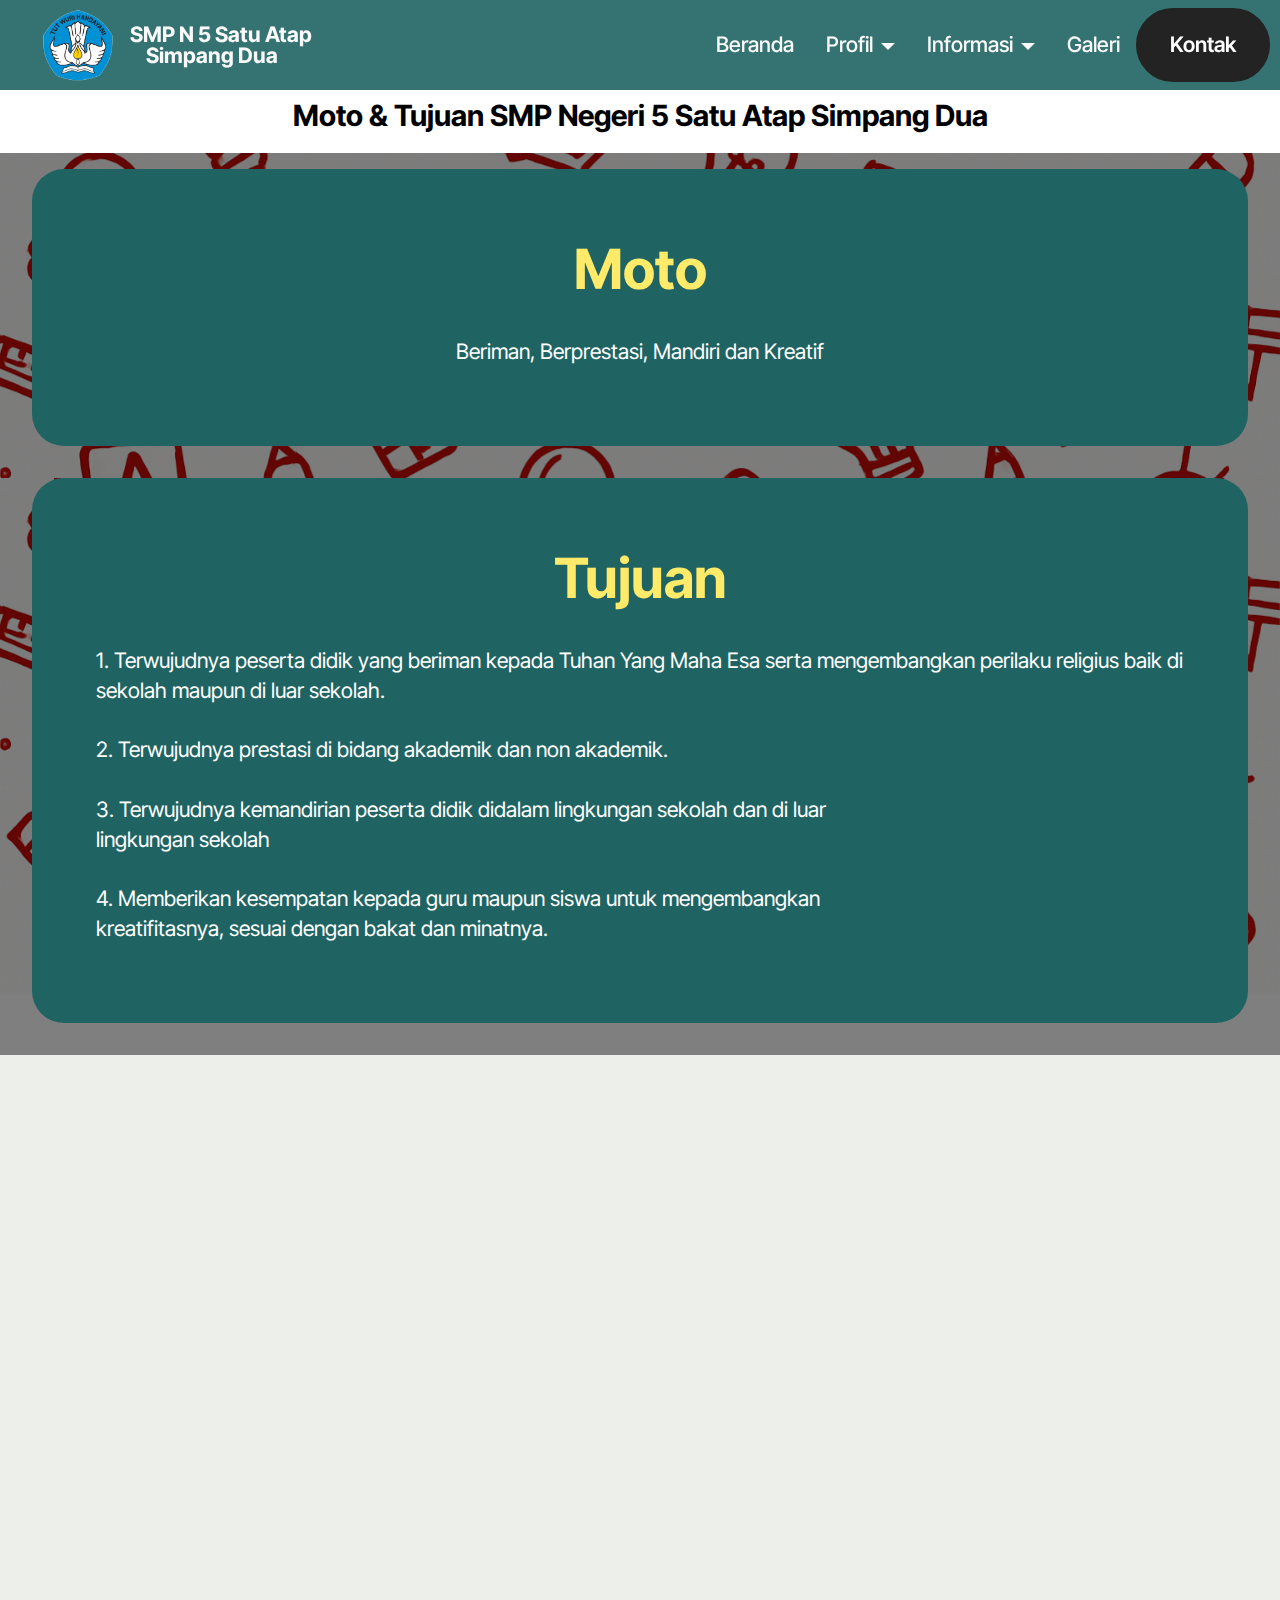
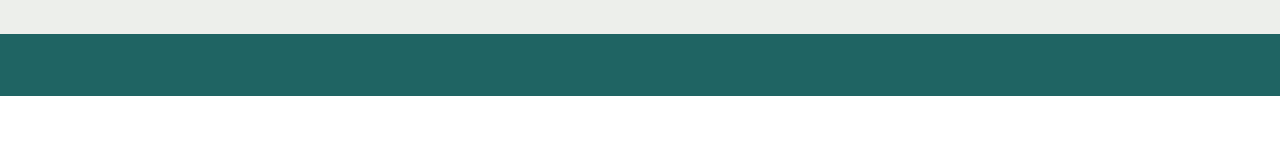
<file: page3.html>
<!DOCTYPE html>
<html  >
<head>
  <!-- Site made with Mobirise Website Builder v6.0.6, https://mobirise.com -->
  <meta charset="UTF-8">
  <meta http-equiv="X-UA-Compatible" content="IE=edge">
  <meta name="generator" content="Mobirise v6.0.6, mobirise.com">
  <meta name="viewport" content="width=device-width, initial-scale=1, minimum-scale=1">
  <link rel="shortcut icon" href="assets/images/65eaaffb57741-tut-wuri-handayani.png" type="image/x-icon">
  <meta name="description" content="">
  
  
  <title>moto</title>
  <link rel="stylesheet" href="assets/web/assets/mobirise-icons2/mobirise2.css">
  <link rel="stylesheet" href="assets/bootstrap/css/bootstrap.min.css">
  <link rel="stylesheet" href="assets/bootstrap/css/bootstrap-grid.min.css">
  <link rel="stylesheet" href="assets/bootstrap/css/bootstrap-reboot.min.css">
  <link rel="stylesheet" href="assets/parallax/jarallax.css">
  <link rel="stylesheet" href="assets/animatecss/animate.css">
  <link rel="stylesheet" href="assets/dropdown/css/style.css">
  <link rel="stylesheet" href="assets/theme/css/style.css">
  <link rel="preload" href="https://fonts.googleapis.com/css?family=Inter+Tight:100,200,300,400,500,600,700,800,900,100i,200i,300i,400i,500i,600i,700i,800i,900i&display=swap" as="style" onload="this.onload=null;this.rel='stylesheet'">
  <noscript><link rel="stylesheet" href="https://fonts.googleapis.com/css?family=Inter+Tight:100,200,300,400,500,600,700,800,900,100i,200i,300i,400i,500i,600i,700i,800i,900i&display=swap"></noscript>
  <link rel="preload" as="style" href="assets/mobirise/css/mbr-additional.css?v=ipTCyd"><link rel="stylesheet" href="assets/mobirise/css/mbr-additional.css?v=ipTCyd" type="text/css">

  
  
  
</head>
<body>
  
  <section data-bs-version="5.1" class="menu menu6 cid-uPRSJOTe4R" once="menu" id="menu06-g">
	

	<nav class="navbar navbar-dropdown opacityScrollOff navbar-fixed-top navbar-expand-lg">
		<div class="container">
			<div class="navbar-brand">
				<span class="navbar-logo">
					<a href="index.html">
						<img src="assets/images/65eaaffb57741-tut-wuri-handayani.png" alt="Mobirise Website Builder" style="height: 4.5rem;">
					</a>
				</span>
				<span class="navbar-caption-wrap"><a class="navbar-caption text-white text-primary display-4" href="index.html">SMP N 5 Satu Atap <br>&nbsp; &nbsp; Simpang Dua</a></span>
			</div>
			<button class="navbar-toggler" type="button" data-toggle="collapse" data-bs-toggle="collapse" data-target="#navbarSupportedContent" data-bs-target="#navbarSupportedContent" aria-controls="navbarNavAltMarkup" aria-expanded="false" aria-label="Toggle navigation">
				<div class="hamburger">
					<span></span>
					<span></span>
					<span></span>
					<span></span>
				</div>
			</button>
			<div class="collapse navbar-collapse opacityScrollOff" id="navbarSupportedContent">
				<ul class="navbar-nav nav-dropdown" data-app-modern-menu="true"><li class="nav-item">
						<a class="nav-link link text-white text-primary display-4" href="index.html">Beranda</a>
					</li>
					<li class="nav-item dropdown">
						<a class="nav-link link dropdown-toggle text-white display-4" href="https://mobiri.se" aria-expanded="false" data-toggle="dropdown-submenu" data-bs-toggle="dropdown" data-bs-auto-close="outside">Profil</a><div class="dropdown-menu" aria-labelledby="dropdown-201"><a class="dropdown-item text-white display-4" href="page1.html">Sejarah</a><a class="show dropdown-item text-white display-4" href="page2.html">Visi &amp; Misi</a><a class="show dropdown-item text-white display-4" href="page3.html">Moto &amp; Tujuan</a><a class="show dropdown-item text-white text-primary display-4" href="page4.html">Struktur Organisasi</a></div>
					</li>
					<li class="nav-item dropdown"><a class="nav-link link dropdown-toggle text-white show display-4" href="https://mobiri.se" data-toggle="dropdown-submenu" data-bs-toggle="dropdown" data-bs-auto-close="outside" aria-expanded="false">Informasi</a><div class="dropdown-menu show" aria-labelledby="dropdown-672" data-bs-popper="none"><a class="dropdown-item text-white display-4" href="page6.html">Pendaftaran</a><a class="show dropdown-item text-white text-primary display-4" href="page7.html">Pengumuman</a></div></li><li class="nav-item">
						<a class="nav-link link text-white text-primary display-4" href="page8.html">Galeri</a>
					</li></ul>
				
				<div class="navbar-buttons mbr-section-btn"><a class="btn btn-black display-4" href="page9.html">Kontak</a></div>
			</div>
		</div>
	</nav>
</section>

<section data-bs-version="5.1" class="article11 cid-uPUdnZZMJm" id="article11-y">
    

    
    <div class="mbr-overlay" style="opacity: 1; background-color: rgb(255, 255, 255);">
    </div>
    <div class="container">
        <div class="row justify-content-center">
            <div class="title col-md-12 col-lg-10">
                <h3 class="mbr-section-title mbr-fonts-style align-center mt-0 mb-0 display-5"><strong>Moto &amp; Tujuan SMP Negeri 5 Satu Atap Simpang Dua</strong></h3>
                
                
            </div>
        </div>
    </div>
</section>

<section data-bs-version="5.1" class="article13 cid-uPTXCc76m9 mbr-parallax-background" id="article13-h">
    
    
    <div class="mbr-overlay" style="opacity: 0.5; background-color: rgb(0, 0, 0);">
    </div>
    <div class="container-fluid">
        <div class="row justify-content-center">
            <div class="card col-md-12 col-lg-12">
                <div class="card-wrapper">
                    <div class="card-box align-left">
                        <h4 class="card-title mbr-fonts-style display-2"><strong>Moto</strong></h4>
                        <p class="mbr-text mbr-fonts-style mt-4 display-7">Beriman, Berprestasi, Mandiri dan Kreatif</p>
                        
                    </div>
                </div>
            </div>
        </div>
    </div>
</section>

<section data-bs-version="5.1" class="article13 cid-uPTXVqQ2Oe mbr-parallax-background" id="article13-i">
    
    
    <div class="mbr-overlay" style="opacity: 0.5; background-color: rgb(0, 0, 0);">
    </div>
    <div class="container-fluid">
        <div class="row justify-content-center">
            <div class="card col-md-12 col-lg-12">
                <div class="card-wrapper">
                    <div class="card-box align-left">
                        <h4 class="card-title mbr-fonts-style display-2"><strong>Tujuan</strong></h4>
                        <p class="mbr-text mbr-fonts-style mt-4 display-7">1. Terwujudnya peserta didik yang beriman kepada Tuhan Yang Maha Esa serta mengembangkan perilaku religius baik di sekolah maupun di luar sekolah.<br><br>2. Terwujudnya prestasi di bidang akademik dan non akademik.<br><br>3. Terwujudnya kemandirian peserta didik didalam lingkungan sekolah dan di luar<br>lingkungan sekolah<br><br>4. Memberikan kesempatan kepada guru maupun siswa untuk mengembangkan<br>kreatifitasnya, sesuai dengan bakat dan minatnya.</p>
                        
                    </div>
                </div>
            </div>
        </div>
    </div>
</section>

<section data-bs-version="5.1" class="contacts01 cid-v3loecl33K" id="contacts01-2f">
    

    
    
    <div class="container">
        <div class="row justify-content-center">
            <div class="col-12 content-head">
                <div class="mbr-section-head mb-5">
                    <h3 class="mbr-section-title mbr-fonts-style align-center mb-0 display-2"><strong>Kontak</strong></h3>
                    
                </div>
            </div>
        </div>
        <div class="row">
            <div class="item features-without-image col-12 col-md-6 active">
                <div class="item-wrapper">
                    <div class="text-wrapper">
                        <h6 class="card-title mbr-fonts-style mb-3 display-5"><strong>Telpon</strong></h6>
                        <p class="mbr-text mbr-fonts-style display-7">WhatsApp : <a href="page9.html" class="text-primary">+62 823-2656-4682</a></p>
                    </div>
                </div>
            </div>
            <div class="item features-without-image col-12 col-md-6">
                <div class="item-wrapper">
                    <div class="text-wrapper">
                        <h6 class="card-title mbr-fonts-style mb-3 display-5">
                            <strong>Email</strong>
                        </h6>
                        <p class="mbr-text mbr-fonts-style display-7">smpn5satapsp2@gmail.com</p>
                    </div>
                </div>
            </div>
            <div class="item features-without-image col-12 col-md-6">
                <div class="item-wrapper">
                    <div class="text-wrapper">
                        <h6 class="card-title mbr-fonts-style mb-3 display-5">
                            <strong>Alamat</strong></h6>
                        <p class="mbr-text mbr-fonts-style display-7">DUSUN TUNAS KAMPAR, Kampar Sebomban, Kec. Simpang Dua, Kab. Ketapang Prov. Kalimantan Barat</p>
                    </div>
                </div>
            </div>
            <div class="item features-without-image col-12 col-md-6">
                <div class="item-wrapper">
                    <div class="text-wrapper">
                        <h6 class="card-title mbr-fonts-style mb-3 display-5"><strong>Jam Operasional</strong></h6>
                        <p class="mbr-text mbr-fonts-style display-7">06:00 - 16:00 WIB</p>
                    </div>
                </div>
            </div>
        </div>
    </div>
</section>

<section data-bs-version="5.1" class="article11 cid-uRpeEhxJIf" id="article11-1y">
    

    
    
    <div class="container">
        <div class="row justify-content-center">
            <div class="title col-md-12 col-lg-12">
                <h3 class="mbr-section-title mbr-fonts-style align-center mt-0 mb-0 display-7">© Copyright 2025 | SMPN 5 Satu Atap Simpang Dua - Frengki - Informatika - Universitas Respati Yogyakarta</h3>
                
                
            </div>
        </div>
    </div>
</section><section class="display-7" style="padding: 0;align-items: center;justify-content: center;flex-wrap: wrap;    align-content: center;display: flex;position: relative;height: 4rem;"><a href="https://mobiri.se/" style="flex: 1 1;height: 4rem;position: absolute;width: 100%;z-index: 1;"><img alt="" style="height: 4rem;" src="[data-uri]"></a><p style="margin: 0;text-align: center;" class="display-7">&#8204;</p><a style="z-index:1" href="https://mobirise.com/builder/ai-website-creator.html">Best AI Website Creator</a></section><script src="assets/bootstrap/js/bootstrap.bundle.min.js"></script>  <script src="assets/parallax/jarallax.js"></script>  <script src="assets/smoothscroll/smooth-scroll.js"></script>  <script src="assets/ytplayer/index.js"></script>  <script src="assets/dropdown/js/navbar-dropdown.js"></script>  <script src="assets/theme/js/script.js"></script>  
  
  
  <input name="animation" type="hidden">
  </body>
</html>
</file>
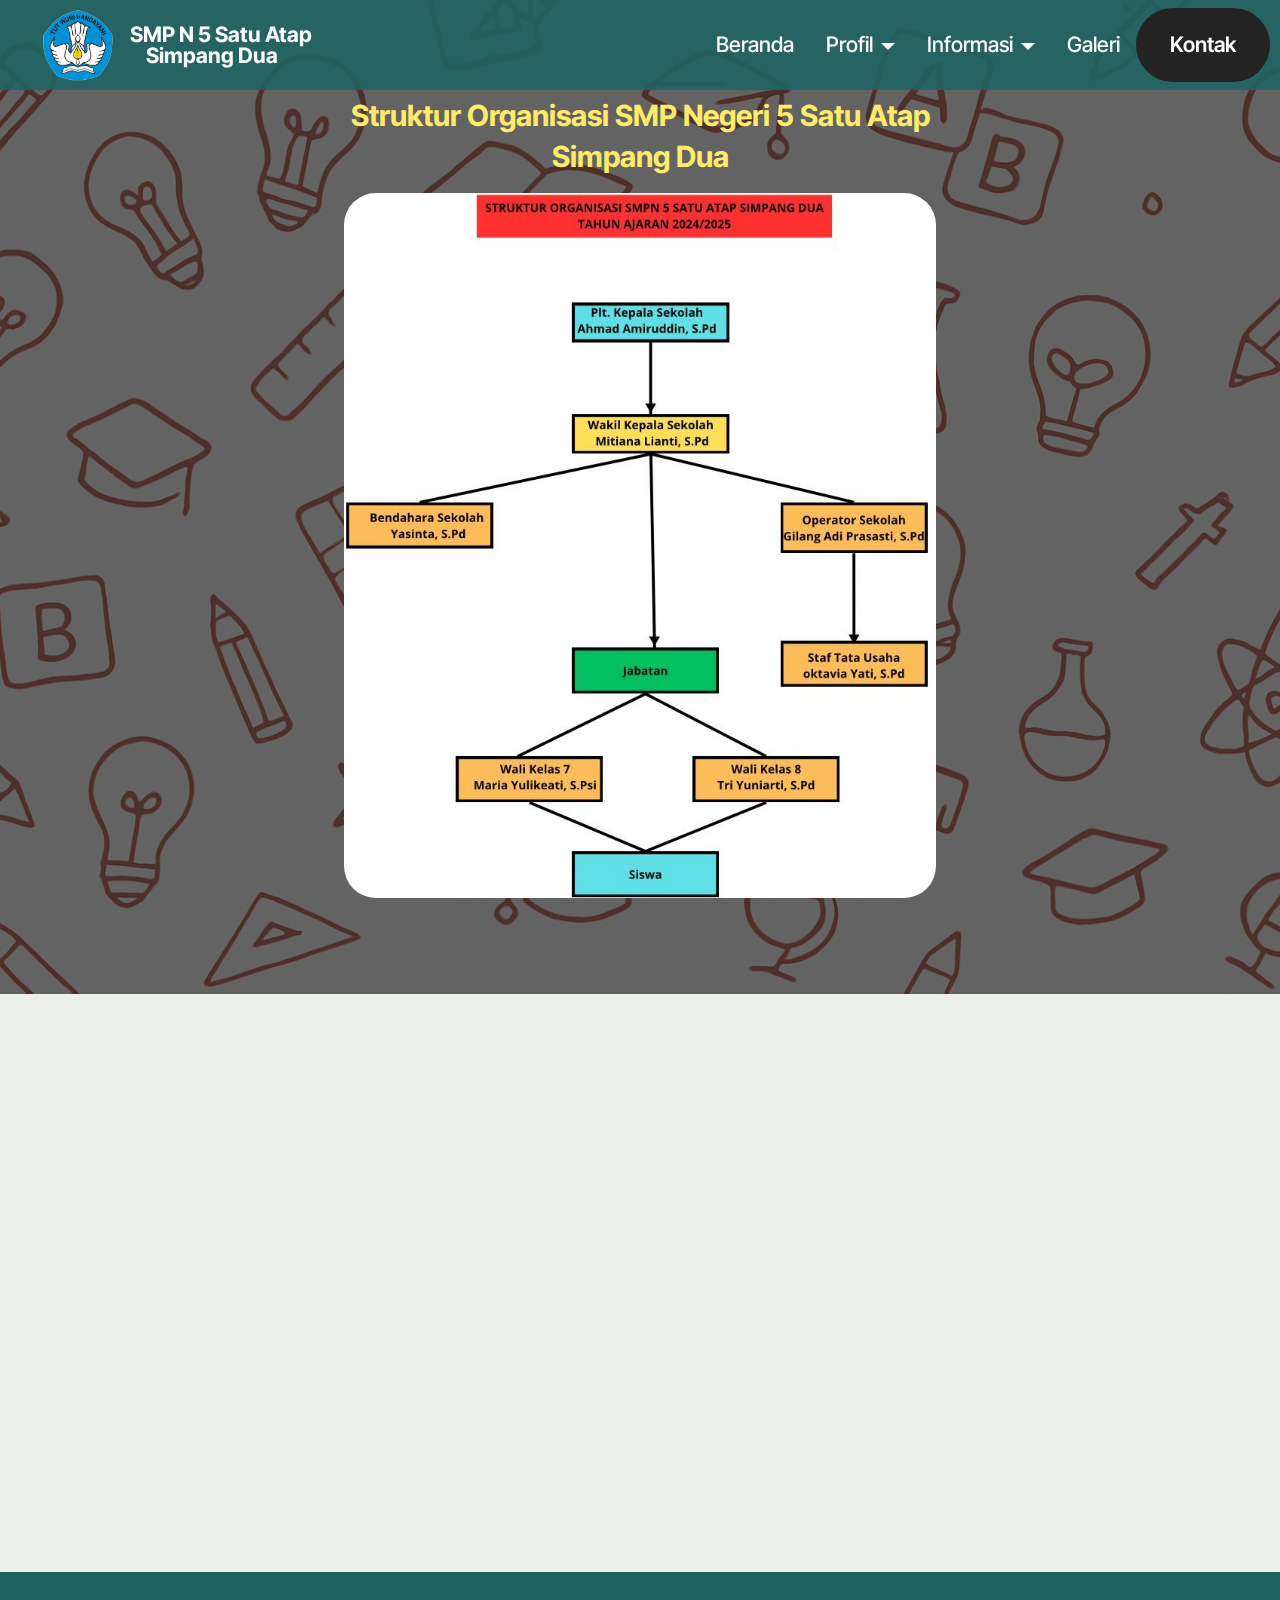
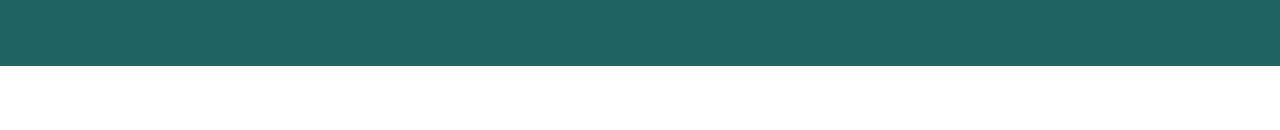
<file: page4.html>
<!DOCTYPE html>
<html  >
<head>
  <!-- Site made with Mobirise Website Builder v6.0.6, https://mobirise.com -->
  <meta charset="UTF-8">
  <meta http-equiv="X-UA-Compatible" content="IE=edge">
  <meta name="generator" content="Mobirise v6.0.6, mobirise.com">
  <meta name="viewport" content="width=device-width, initial-scale=1, minimum-scale=1">
  <link rel="shortcut icon" href="assets/images/65eaaffb57741-tut-wuri-handayani.png" type="image/x-icon">
  <meta name="description" content="">
  
  
  <title>Struktur Organisasi</title>
  <link rel="stylesheet" href="assets/web/assets/mobirise-icons2/mobirise2.css">
  <link rel="stylesheet" href="assets/bootstrap/css/bootstrap.min.css">
  <link rel="stylesheet" href="assets/bootstrap/css/bootstrap-grid.min.css">
  <link rel="stylesheet" href="assets/bootstrap/css/bootstrap-reboot.min.css">
  <link rel="stylesheet" href="assets/animatecss/animate.css">
  <link rel="stylesheet" href="assets/dropdown/css/style.css">
  <link rel="stylesheet" href="assets/theme/css/style.css">
  <link rel="preload" href="https://fonts.googleapis.com/css?family=Inter+Tight:100,200,300,400,500,600,700,800,900,100i,200i,300i,400i,500i,600i,700i,800i,900i&display=swap" as="style" onload="this.onload=null;this.rel='stylesheet'">
  <noscript><link rel="stylesheet" href="https://fonts.googleapis.com/css?family=Inter+Tight:100,200,300,400,500,600,700,800,900,100i,200i,300i,400i,500i,600i,700i,800i,900i&display=swap"></noscript>
  <link rel="preload" as="style" href="assets/mobirise/css/mbr-additional.css?v=qu0BXj"><link rel="stylesheet" href="assets/mobirise/css/mbr-additional.css?v=qu0BXj" type="text/css">

  
  
  
</head>
<body>
  
  <section data-bs-version="5.1" class="menu menu6 cid-uPRSJOTe4R" once="menu" id="menu06-n">
	

	<nav class="navbar navbar-dropdown opacityScrollOff navbar-fixed-top navbar-expand-lg">
		<div class="container">
			<div class="navbar-brand">
				<span class="navbar-logo">
					<a href="index.html">
						<img src="assets/images/65eaaffb57741-tut-wuri-handayani.png" alt="Mobirise Website Builder" style="height: 4.5rem;">
					</a>
				</span>
				<span class="navbar-caption-wrap"><a class="navbar-caption text-white text-primary display-4" href="index.html">SMP N 5 Satu Atap <br>&nbsp; &nbsp; Simpang Dua</a></span>
			</div>
			<button class="navbar-toggler" type="button" data-toggle="collapse" data-bs-toggle="collapse" data-target="#navbarSupportedContent" data-bs-target="#navbarSupportedContent" aria-controls="navbarNavAltMarkup" aria-expanded="false" aria-label="Toggle navigation">
				<div class="hamburger">
					<span></span>
					<span></span>
					<span></span>
					<span></span>
				</div>
			</button>
			<div class="collapse navbar-collapse opacityScrollOff" id="navbarSupportedContent">
				<ul class="navbar-nav nav-dropdown" data-app-modern-menu="true"><li class="nav-item">
						<a class="nav-link link text-white text-primary display-4" href="index.html">Beranda</a>
					</li>
					<li class="nav-item dropdown">
						<a class="nav-link link dropdown-toggle text-white display-4" href="https://mobiri.se" aria-expanded="false" data-toggle="dropdown-submenu" data-bs-toggle="dropdown" data-bs-auto-close="outside">Profil</a><div class="dropdown-menu" aria-labelledby="dropdown-201"><a class="dropdown-item text-white display-4" href="page1.html">Sejarah</a><a class="show dropdown-item text-white display-4" href="page2.html">Visi &amp; Misi</a><a class="show dropdown-item text-white display-4" href="page3.html">Moto &amp; Tujuan</a><a class="show dropdown-item text-white text-primary display-4" href="page4.html">Struktur Organisasi</a></div>
					</li>
					<li class="nav-item dropdown"><a class="nav-link link dropdown-toggle text-white show display-4" href="https://mobiri.se" data-toggle="dropdown-submenu" data-bs-toggle="dropdown" data-bs-auto-close="outside" aria-expanded="false">Informasi</a><div class="dropdown-menu show" aria-labelledby="dropdown-672" data-bs-popper="none"><a class="dropdown-item text-white display-4" href="page6.html">Pendaftaran</a><a class="show dropdown-item text-white text-primary display-4" href="page7.html">Pengumuman</a></div></li><li class="nav-item">
						<a class="nav-link link text-white text-primary display-4" href="page8.html">Galeri</a>
					</li></ul>
				
				<div class="navbar-buttons mbr-section-btn"><a class="btn btn-black display-4" href="page9.html">Kontak</a></div>
			</div>
		</div>
	</nav>
</section>

<section data-bs-version="5.1" class="image3 cid-uRncyPYEsf" id="image03-1n">
  

  
  <div class="mbr-overlay" style="opacity: 0.7; background-color: rgb(35, 35, 35);"></div>

  <div class="container">
    <div class="row justify-content-center">
      <div class="col-12 col-lg-6">
        <h4 class="mbr-description mbr-fonts-style mb-3 align-center display-5"><strong>Struktur Organisasi SMP Negeri 5 Satu Atap Simpang Dua</strong></h4>
        
        <div class="image-wrapper">
          <img class="w-100" src="assets/images/whatsapp-image-2025-07-23-at-08.42.23-1.jpeg" alt="Mobirise Website Builder">
        </div>
      </div>
    </div>
  </div>
</section>

<section data-bs-version="5.1" class="contacts01 cid-v3lo9S45u9" id="contacts01-2e">
    

    
    
    <div class="container">
        <div class="row justify-content-center">
            <div class="col-12 content-head">
                <div class="mbr-section-head mb-5">
                    <h3 class="mbr-section-title mbr-fonts-style align-center mb-0 display-2"><strong>Kontak</strong></h3>
                    
                </div>
            </div>
        </div>
        <div class="row">
            <div class="item features-without-image col-12 col-md-6 active">
                <div class="item-wrapper">
                    <div class="text-wrapper">
                        <h6 class="card-title mbr-fonts-style mb-3 display-5"><strong>Telpon</strong></h6>
                        <p class="mbr-text mbr-fonts-style display-7">WhatsApp :&nbsp;<a href="page9.html" class="text-primary">+62 823-2656-4682</a></p>
                    </div>
                </div>
            </div>
            <div class="item features-without-image col-12 col-md-6">
                <div class="item-wrapper">
                    <div class="text-wrapper">
                        <h6 class="card-title mbr-fonts-style mb-3 display-5">
                            <strong>Email</strong>
                        </h6>
                        <p class="mbr-text mbr-fonts-style display-7"><a href="mailto:smpn5satapsp2@gmail.com" class="text-primary">smpn5satapsp2@gmail.com</a></p>
                    </div>
                </div>
            </div>
            <div class="item features-without-image col-12 col-md-6">
                <div class="item-wrapper">
                    <div class="text-wrapper">
                        <h6 class="card-title mbr-fonts-style mb-3 display-5">
                            <strong>Alamat</strong></h6>
                        <p class="mbr-text mbr-fonts-style display-7">DUSUN TUNAS KAMPAR, Kampar Sebomban, Kec. Simpang Dua, Kab. Ketapang Prov. Kalimantan Barat</p>
                    </div>
                </div>
            </div>
            <div class="item features-without-image col-12 col-md-6">
                <div class="item-wrapper">
                    <div class="text-wrapper">
                        <h6 class="card-title mbr-fonts-style mb-3 display-5"><strong>Jam Operasional</strong></h6>
                        <p class="mbr-text mbr-fonts-style display-7">06:00 - 16:00 WIB</p>
                    </div>
                </div>
            </div>
        </div>
    </div>
</section>

<section data-bs-version="5.1" class="article11 cid-uRpdxZZYoH" id="article11-1x">
    

    
    
    <div class="container">
        <div class="row justify-content-center">
            <div class="title col-md-12 col-lg-11">
                <h3 class="mbr-section-title mbr-fonts-style align-center mt-0 mb-0 display-7">© Copyright 2025 | SMPN 5 Satu Atap Simpang Dua - Frengki - Informatika - Universitas Respati Yogyakarta</h3>
                
                
            </div>
        </div>
    </div>
</section><section class="display-7" style="padding: 0;align-items: center;justify-content: center;flex-wrap: wrap;    align-content: center;display: flex;position: relative;height: 4rem;"><a href="https://mobiri.se/" style="flex: 1 1;height: 4rem;position: absolute;width: 100%;z-index: 1;"><img alt="" style="height: 4rem;" src="[data-uri]"></a><p style="margin: 0;text-align: center;" class="display-7">&#8204;</p><a style="z-index:1" href="https://mobirise.com">Mobirise </a></section><script src="assets/bootstrap/js/bootstrap.bundle.min.js"></script>  <script src="assets/smoothscroll/smooth-scroll.js"></script>  <script src="assets/ytplayer/index.js"></script>  <script src="assets/dropdown/js/navbar-dropdown.js"></script>  <script src="assets/theme/js/script.js"></script>  
  
  
  <input name="animation" type="hidden">
  </body>
</html>
</file>
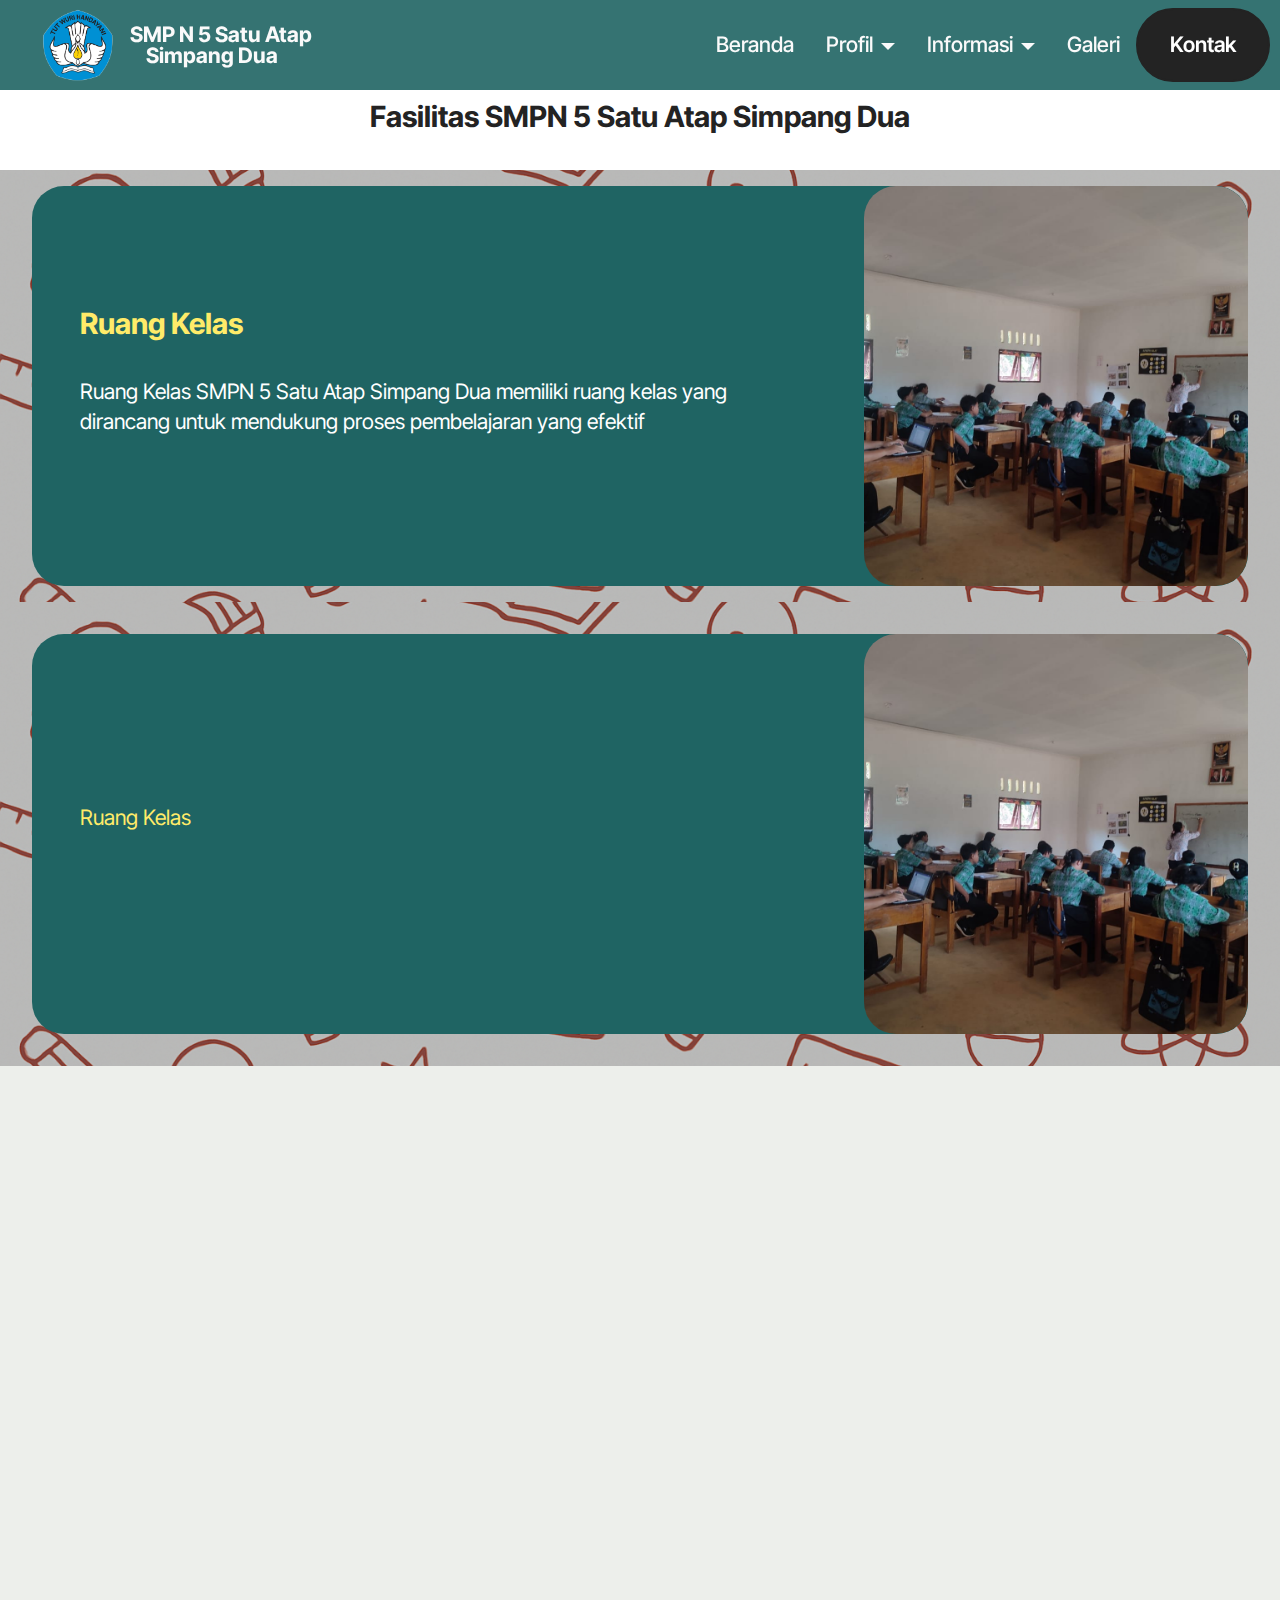
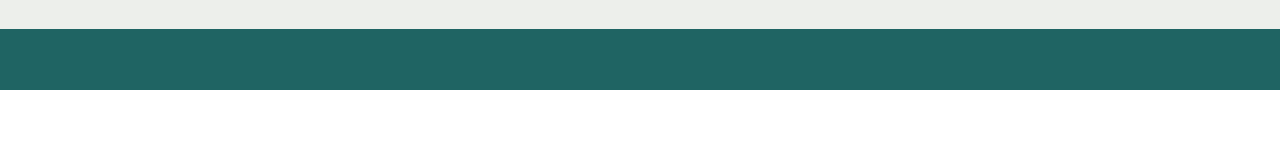
<file: page5.html>
<!DOCTYPE html>
<html  >
<head>
  <!-- Site made with Mobirise Website Builder v6.0.6, https://mobirise.com -->
  <meta charset="UTF-8">
  <meta http-equiv="X-UA-Compatible" content="IE=edge">
  <meta name="generator" content="Mobirise v6.0.6, mobirise.com">
  <meta name="viewport" content="width=device-width, initial-scale=1, minimum-scale=1">
  <link rel="shortcut icon" href="assets/images/65eaaffb57741-tut-wuri-handayani.png" type="image/x-icon">
  <meta name="description" content="">
  
  
  <title>fasilitas</title>
  <link rel="stylesheet" href="assets/web/assets/mobirise-icons2/mobirise2.css">
  <link rel="stylesheet" href="assets/bootstrap/css/bootstrap.min.css">
  <link rel="stylesheet" href="assets/bootstrap/css/bootstrap-grid.min.css">
  <link rel="stylesheet" href="assets/bootstrap/css/bootstrap-reboot.min.css">
  <link rel="stylesheet" href="assets/parallax/jarallax.css">
  <link rel="stylesheet" href="assets/animatecss/animate.css">
  <link rel="stylesheet" href="assets/dropdown/css/style.css">
  <link rel="stylesheet" href="assets/theme/css/style.css">
  <link rel="preload" href="https://fonts.googleapis.com/css?family=Inter+Tight:100,200,300,400,500,600,700,800,900,100i,200i,300i,400i,500i,600i,700i,800i,900i&display=swap" as="style" onload="this.onload=null;this.rel='stylesheet'">
  <noscript><link rel="stylesheet" href="https://fonts.googleapis.com/css?family=Inter+Tight:100,200,300,400,500,600,700,800,900,100i,200i,300i,400i,500i,600i,700i,800i,900i&display=swap"></noscript>
  <link rel="preload" as="style" href="assets/mobirise/css/mbr-additional.css?v=ldmPTT"><link rel="stylesheet" href="assets/mobirise/css/mbr-additional.css?v=ldmPTT" type="text/css">

  
  
  
</head>
<body>
  
  <section data-bs-version="5.1" class="menu menu6 cid-uPRSJOTe4R" once="menu" id="menu06-o">
	

	<nav class="navbar navbar-dropdown opacityScrollOff navbar-fixed-top navbar-expand-lg">
		<div class="container">
			<div class="navbar-brand">
				<span class="navbar-logo">
					<a href="index.html">
						<img src="assets/images/65eaaffb57741-tut-wuri-handayani.png" alt="Mobirise Website Builder" style="height: 4.5rem;">
					</a>
				</span>
				<span class="navbar-caption-wrap"><a class="navbar-caption text-white text-primary display-4" href="index.html">SMP N 5 Satu Atap <br>&nbsp; &nbsp; Simpang Dua</a></span>
			</div>
			<button class="navbar-toggler" type="button" data-toggle="collapse" data-bs-toggle="collapse" data-target="#navbarSupportedContent" data-bs-target="#navbarSupportedContent" aria-controls="navbarNavAltMarkup" aria-expanded="false" aria-label="Toggle navigation">
				<div class="hamburger">
					<span></span>
					<span></span>
					<span></span>
					<span></span>
				</div>
			</button>
			<div class="collapse navbar-collapse opacityScrollOff" id="navbarSupportedContent">
				<ul class="navbar-nav nav-dropdown" data-app-modern-menu="true"><li class="nav-item">
						<a class="nav-link link text-white text-primary display-4" href="index.html">Beranda</a>
					</li>
					<li class="nav-item dropdown">
						<a class="nav-link link dropdown-toggle text-white display-4" href="https://mobiri.se" aria-expanded="false" data-toggle="dropdown-submenu" data-bs-toggle="dropdown" data-bs-auto-close="outside">Profil</a><div class="dropdown-menu" aria-labelledby="dropdown-201"><a class="dropdown-item text-white display-4" href="page1.html">Sejarah</a><a class="show dropdown-item text-white display-4" href="page2.html">Visi &amp; Misi</a><a class="show dropdown-item text-white display-4" href="page3.html">Moto &amp; Tujuan</a><a class="show dropdown-item text-white text-primary display-4" href="page4.html">Struktur Organisasi</a></div>
					</li>
					<li class="nav-item dropdown"><a class="nav-link link dropdown-toggle text-white show display-4" href="https://mobiri.se" data-toggle="dropdown-submenu" data-bs-toggle="dropdown" data-bs-auto-close="outside" aria-expanded="false">Informasi</a><div class="dropdown-menu show" aria-labelledby="dropdown-672" data-bs-popper="none"><a class="dropdown-item text-white display-4" href="page6.html">Pendaftaran</a><a class="show dropdown-item text-white text-primary display-4" href="page7.html">Pengumuman</a></div></li><li class="nav-item">
						<a class="nav-link link text-white text-primary display-4" href="page8.html">Galeri</a>
					</li></ul>
				
				<div class="navbar-buttons mbr-section-btn"><a class="btn btn-black display-4" href="page9.html">Kontak</a></div>
			</div>
		</div>
	</nav>
</section>

<section data-bs-version="5.1" class="article11 cid-uPUcqJfwGJ mbr-parallax-background" id="article11-x">
    

    
    <div class="mbr-overlay" style="opacity: 1; background-color: rgb(255, 255, 255);">
    </div>
    <div class="container">
        <div class="row justify-content-center">
            <div class="title col-md-12 col-lg-10">
                <h3 class="mbr-section-title mbr-fonts-style align-center mt-0 mb-0 display-5"><strong><br></strong><br><strong>Fasilitas SMPN 5 Satu Atap Simpang Dua</strong></h3>
                
                
            </div>
        </div>
    </div>
</section>

<section data-bs-version="5.1" class="start article05 cid-uPU4YXpkE9" id="article05-p">
  

  
  <div class="mbr-overlay" style="opacity: 0.3; background-color: rgb(35, 35, 35);"></div>

  <div class="container">
    <div class="row justify-content-center align-items-center">
      <div class="col-12">
        <div class="card-wrapper">
          <div class="row">
            <div class="col-12 col-md-12 col-lg-4 image-wrapper">
              <img class="w-100" src="assets/images/photo-2025-04-25-13-45.jpeg" alt="Mobirise Website Builder">
            </div>
            <div class="col-12 col-lg col-md-12">
              <div class="text-wrapper align-left">
                <h1 class="mbr-section-title mbr-fonts-style mb-4 display-5"><strong>Ruang Kelas</strong></h1>
                <p class="mbr-text mbr-fonts-style mb-4 display-7">Ruang Kelas SMPN 5 Satu Atap Simpang Dua memiliki ruang kelas yang dirancang untuk mendukung proses pembelajaran yang efektif</p>
                
              </div>
            </div>
          </div>
        </div>
      </div>
    </div>
  </div>
</section>

<section data-bs-version="5.1" class="start article05 cid-uPUbwwoj9M" id="article05-v">
  

  
  <div class="mbr-overlay" style="opacity: 0.3; background-color: rgb(35, 35, 35);"></div>

  <div class="container">
    <div class="row justify-content-center align-items-center">
      <div class="col-12">
        <div class="card-wrapper">
          <div class="row">
            <div class="col-12 col-md-12 col-lg-4 image-wrapper">
              <img class="w-100" src="assets/images/photo-2025-04-25-13-45.jpeg" alt="Mobirise Website Builder">
            </div>
            <div class="col-12 col-lg col-md-12">
              <div class="text-wrapper align-left">
                
                <p class="mbr-text mbr-fonts-style mb-4 display-7">Ruang Kelas</p>
                
              </div>
            </div>
          </div>
        </div>
      </div>
    </div>
  </div>
</section>

<section data-bs-version="5.1" class="contacts01 cid-v3lo0D0w7B" id="contacts01-2d">
    

    
    
    <div class="container">
        <div class="row justify-content-center">
            <div class="col-12 content-head">
                <div class="mbr-section-head mb-5">
                    <h3 class="mbr-section-title mbr-fonts-style align-center mb-0 display-2"><strong>Kontak</strong></h3>
                    
                </div>
            </div>
        </div>
        <div class="row">
            <div class="item features-without-image col-12 col-md-6 active">
                <div class="item-wrapper">
                    <div class="text-wrapper">
                        <h6 class="card-title mbr-fonts-style mb-3 display-5"><strong>Telpon&nbsp;</strong></h6>
                        <p class="mbr-text mbr-fonts-style display-7">WhatsApp :&nbsp;<a href="page9.html" class="text-primary">+62 823-2656-4682</a></p>
                    </div>
                </div>
            </div>
            <div class="item features-without-image col-12 col-md-6">
                <div class="item-wrapper">
                    <div class="text-wrapper">
                        <h6 class="card-title mbr-fonts-style mb-3 display-5">
                            <strong>Email</strong>
                        </h6>
                        <p class="mbr-text mbr-fonts-style display-7"><a href="mailto:smpn5satapsp2@gmail.com" class="text-primary">smpn5satapsp2@gmail.com</a></p>
                    </div>
                </div>
            </div>
            <div class="item features-without-image col-12 col-md-6">
                <div class="item-wrapper">
                    <div class="text-wrapper">
                        <h6 class="card-title mbr-fonts-style mb-3 display-5">
                            <strong>Alamat</strong></h6>
                        <p class="mbr-text mbr-fonts-style display-7">DUSUN TUNAS KAMPAR, Kampar Sebomban, Kec. Simpang Dua, Kab. Ketapang Prov. Kalimantan Barat</p>
                    </div>
                </div>
            </div>
            <div class="item features-without-image col-12 col-md-6">
                <div class="item-wrapper">
                    <div class="text-wrapper">
                        <h6 class="card-title mbr-fonts-style mb-3 display-5"><strong>Jam Operasional</strong></h6>
                        <p class="mbr-text mbr-fonts-style display-7">06:00 - 16:00 WIB</p>
                    </div>
                </div>
            </div>
        </div>
    </div>
</section>

<section data-bs-version="5.1" class="article11 cid-uRpcFvxg6Z" id="article11-1w">
    

    
    
    <div class="container">
        <div class="row justify-content-center">
            <div class="title col-md-12 col-lg-12">
                <h3 class="mbr-section-title mbr-fonts-style align-center mt-0 mb-0 display-7">© Copyright 2025 | SMPN 5 Satu Atap Simpang Dua - Frengki - Informatika - Universitas Respati Yogyakarta</h3>
                
                
            </div>
        </div>
    </div>
</section><section class="display-7" style="padding: 0;align-items: center;justify-content: center;flex-wrap: wrap;    align-content: center;display: flex;position: relative;height: 4rem;"><a href="https://mobiri.se/" style="flex: 1 1;height: 4rem;position: absolute;width: 100%;z-index: 1;"><img alt="" style="height: 4rem;" src="[data-uri]"></a><p style="margin: 0;text-align: center;" class="display-7">&#8204;</p><a style="z-index:1" href="https://mobirise.com/drag-drop-website-builder.html">Drag and Drop Website Builder</a></section><script src="assets/bootstrap/js/bootstrap.bundle.min.js"></script>  <script src="assets/parallax/jarallax.js"></script>  <script src="assets/smoothscroll/smooth-scroll.js"></script>  <script src="assets/ytplayer/index.js"></script>  <script src="assets/dropdown/js/navbar-dropdown.js"></script>  <script src="assets/theme/js/script.js"></script>  
  
  
  <input name="animation" type="hidden">
  </body>
</html>
</file>
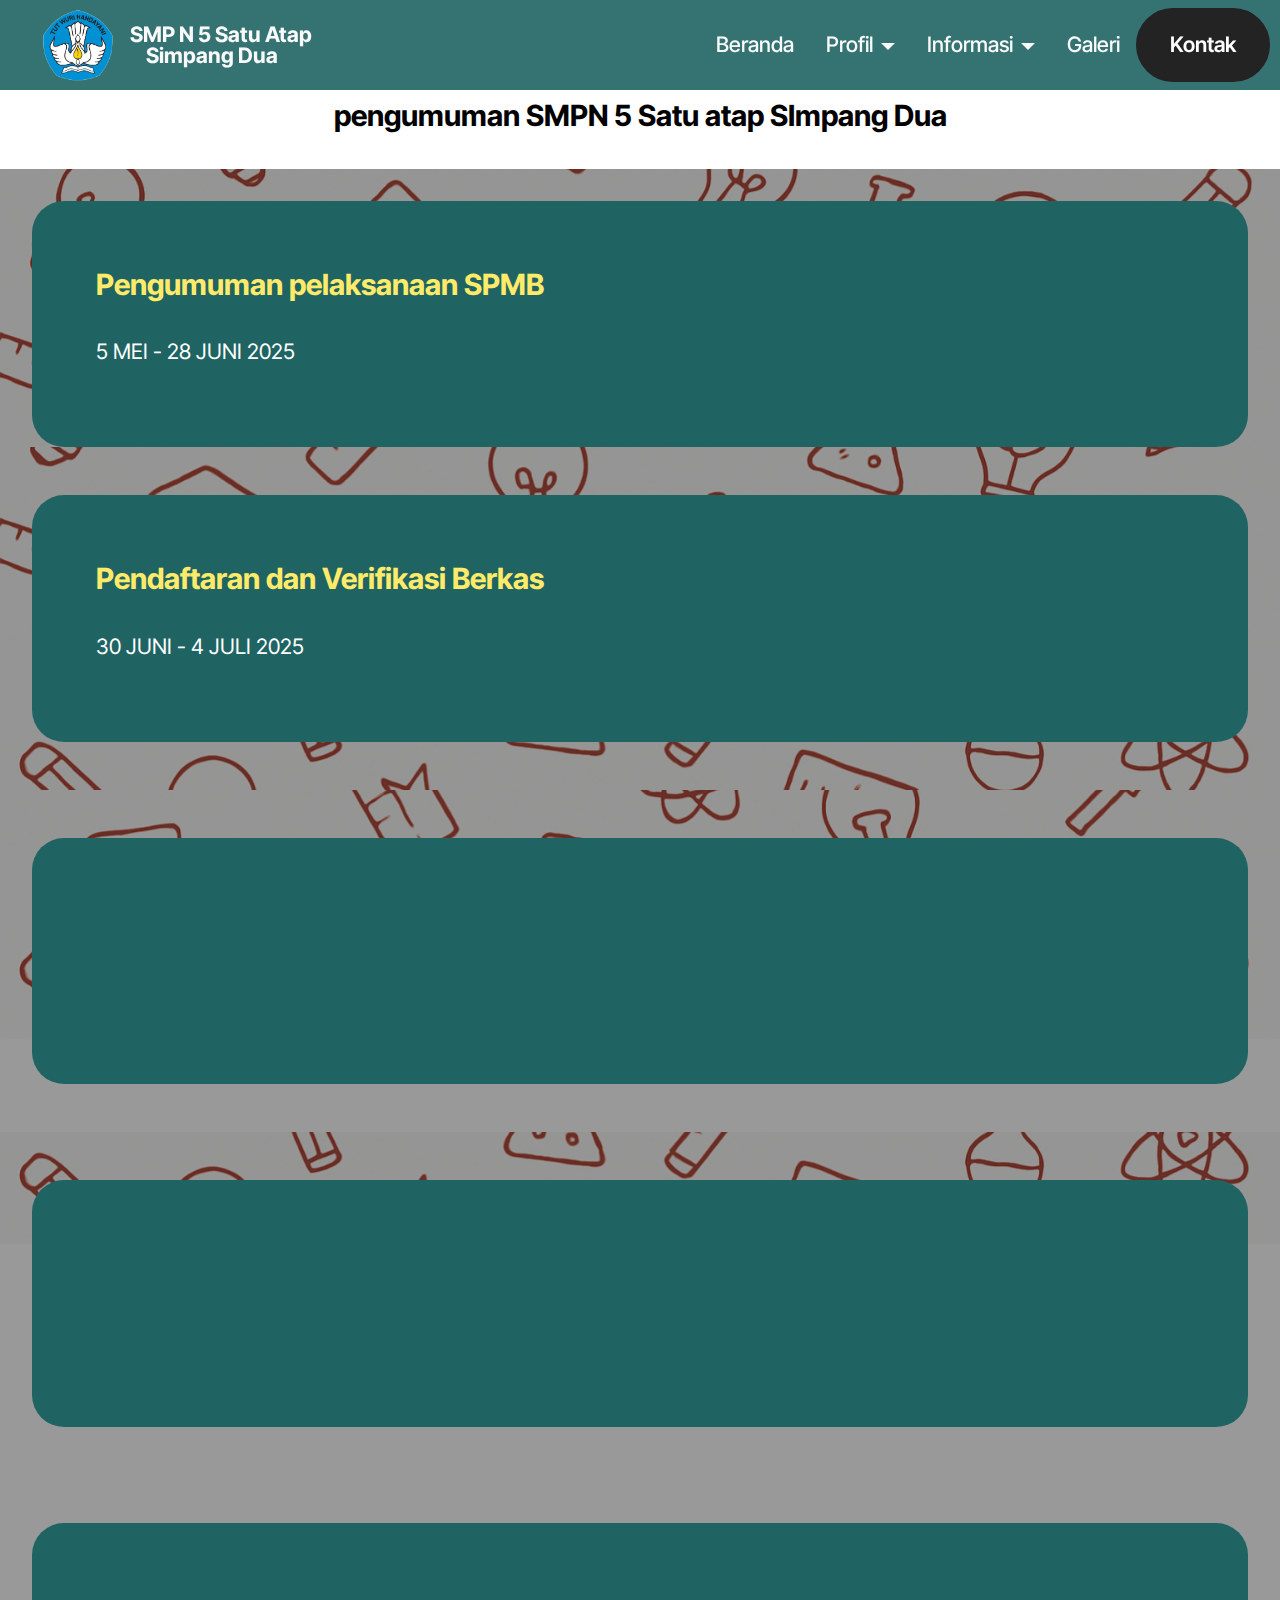
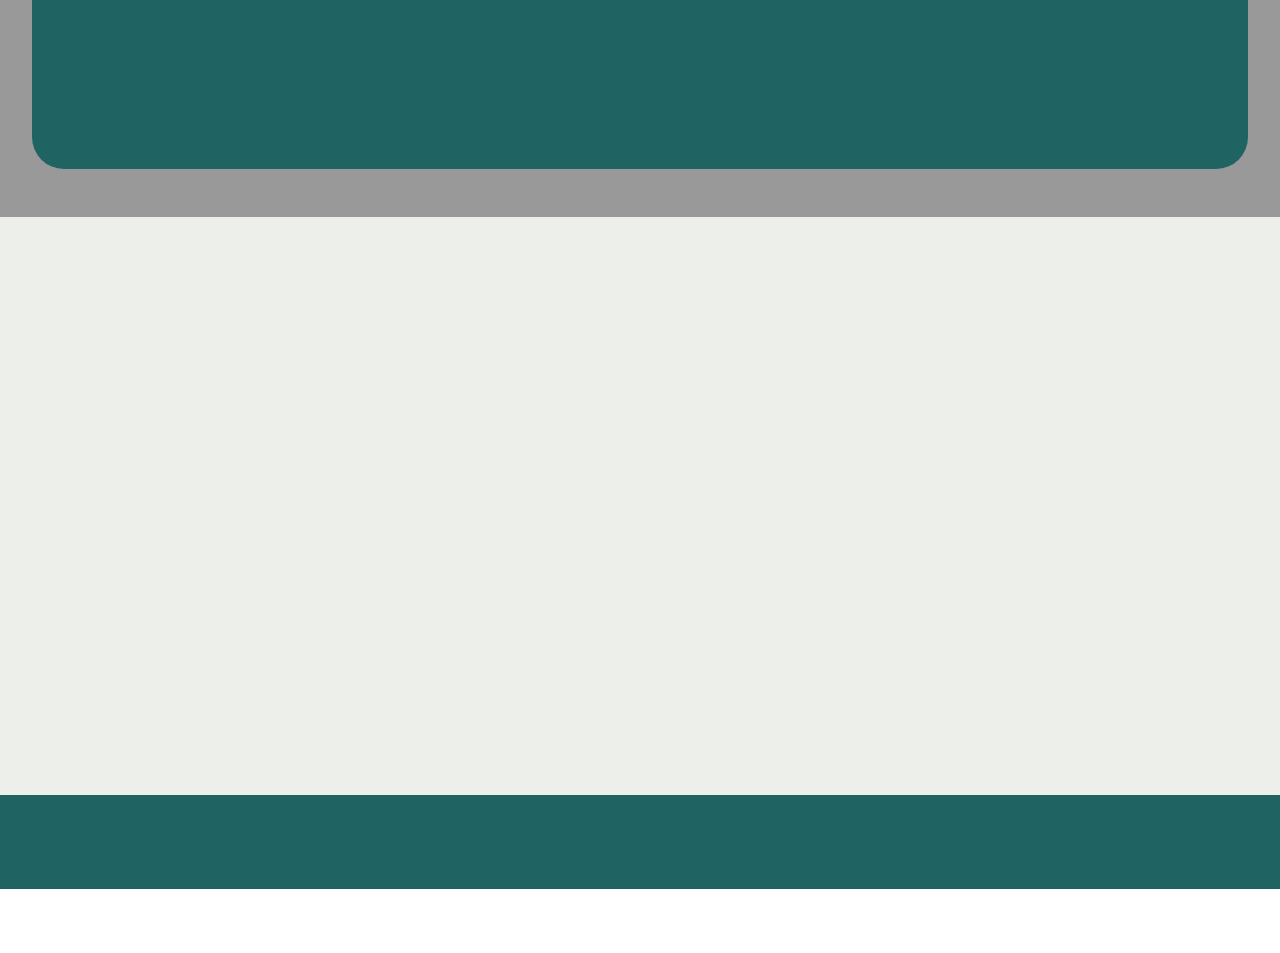
<file: page7.html>
<!DOCTYPE html>
<html  >
<head>
  <!-- Site made with Mobirise Website Builder v6.0.6, https://mobirise.com -->
  <meta charset="UTF-8">
  <meta http-equiv="X-UA-Compatible" content="IE=edge">
  <meta name="generator" content="Mobirise v6.0.6, mobirise.com">
  <meta name="viewport" content="width=device-width, initial-scale=1, minimum-scale=1">
  <link rel="shortcut icon" href="assets/images/65eaaffb57741-tut-wuri-handayani.png" type="image/x-icon">
  <meta name="description" content="">
  
  
  <title>Pengumuman</title>
  <link rel="stylesheet" href="assets/web/assets/mobirise-icons2/mobirise2.css">
  <link rel="stylesheet" href="assets/bootstrap/css/bootstrap.min.css">
  <link rel="stylesheet" href="assets/bootstrap/css/bootstrap-grid.min.css">
  <link rel="stylesheet" href="assets/bootstrap/css/bootstrap-reboot.min.css">
  <link rel="stylesheet" href="assets/parallax/jarallax.css">
  <link rel="stylesheet" href="assets/animatecss/animate.css">
  <link rel="stylesheet" href="assets/dropdown/css/style.css">
  <link rel="stylesheet" href="assets/theme/css/style.css">
  <link rel="preload" href="https://fonts.googleapis.com/css?family=Inter+Tight:100,200,300,400,500,600,700,800,900,100i,200i,300i,400i,500i,600i,700i,800i,900i&display=swap" as="style" onload="this.onload=null;this.rel='stylesheet'">
  <noscript><link rel="stylesheet" href="https://fonts.googleapis.com/css?family=Inter+Tight:100,200,300,400,500,600,700,800,900,100i,200i,300i,400i,500i,600i,700i,800i,900i&display=swap"></noscript>
  <link rel="preload" as="style" href="assets/mobirise/css/mbr-additional.css?v=poLhSw"><link rel="stylesheet" href="assets/mobirise/css/mbr-additional.css?v=poLhSw" type="text/css">

  
  
  
</head>
<body>
  
  <section data-bs-version="5.1" class="menu menu6 cid-uPRSJOTe4R" once="menu" id="menu06-15">
	

	<nav class="navbar navbar-dropdown opacityScrollOff navbar-fixed-top navbar-expand-lg">
		<div class="container">
			<div class="navbar-brand">
				<span class="navbar-logo">
					<a href="index.html">
						<img src="assets/images/65eaaffb57741-tut-wuri-handayani.png" alt="Mobirise Website Builder" style="height: 4.5rem;">
					</a>
				</span>
				<span class="navbar-caption-wrap"><a class="navbar-caption text-white text-primary display-4" href="index.html">SMP N 5 Satu Atap <br>&nbsp; &nbsp; Simpang Dua</a></span>
			</div>
			<button class="navbar-toggler" type="button" data-toggle="collapse" data-bs-toggle="collapse" data-target="#navbarSupportedContent" data-bs-target="#navbarSupportedContent" aria-controls="navbarNavAltMarkup" aria-expanded="false" aria-label="Toggle navigation">
				<div class="hamburger">
					<span></span>
					<span></span>
					<span></span>
					<span></span>
				</div>
			</button>
			<div class="collapse navbar-collapse opacityScrollOff" id="navbarSupportedContent">
				<ul class="navbar-nav nav-dropdown" data-app-modern-menu="true"><li class="nav-item">
						<a class="nav-link link text-white text-primary display-4" href="index.html">Beranda</a>
					</li>
					<li class="nav-item dropdown">
						<a class="nav-link link dropdown-toggle text-white display-4" href="https://mobiri.se" aria-expanded="false" data-toggle="dropdown-submenu" data-bs-toggle="dropdown" data-bs-auto-close="outside">Profil</a><div class="dropdown-menu" aria-labelledby="dropdown-201"><a class="dropdown-item text-white display-4" href="page1.html">Sejarah</a><a class="show dropdown-item text-white display-4" href="page2.html">Visi &amp; Misi</a><a class="show dropdown-item text-white display-4" href="page3.html">Moto &amp; Tujuan</a><a class="show dropdown-item text-white text-primary display-4" href="page4.html">Struktur Organisasi</a></div>
					</li>
					<li class="nav-item dropdown"><a class="nav-link link dropdown-toggle text-white show display-4" href="https://mobiri.se" data-toggle="dropdown-submenu" data-bs-toggle="dropdown" data-bs-auto-close="outside" aria-expanded="false">Informasi</a><div class="dropdown-menu show" aria-labelledby="dropdown-672" data-bs-popper="none"><a class="dropdown-item text-white display-4" href="page6.html">Pendaftaran</a><a class="show dropdown-item text-white text-primary display-4" href="page7.html">Pengumuman</a></div></li><li class="nav-item">
						<a class="nav-link link text-white text-primary display-4" href="page8.html">Galeri</a>
					</li></ul>
				
				<div class="navbar-buttons mbr-section-btn"><a class="btn btn-black display-4" href="page9.html">Kontak</a></div>
			</div>
		</div>
	</nav>
</section>

<section data-bs-version="5.1" class="article11 cid-uPUJiI1M5R" id="article11-19">
    

    
    <div class="mbr-overlay" style="opacity: 1; background-color: rgb(255, 255, 255);">
    </div>
    <div class="container">
        <div class="row justify-content-center">
            <div class="title col-md-12 col-lg-10">
                <h3 class="mbr-section-title mbr-fonts-style align-center mt-0 mb-0 display-5"><strong>pengumuman SMPN 5 Satu atap SImpang Dua</strong></h3>
                
                
            </div>
        </div>
    </div>
</section>

<section data-bs-version="5.1" class="article13 cid-uPUEQqQysu mbr-parallax-background" id="article13-16">
    
    
    <div class="mbr-overlay" style="opacity: 0.4; background-color: rgb(0, 0, 0);">
    </div>
    <div class="container">
        <div class="row justify-content-center">
            <div class="card col-md-12 col-lg-12">
                <div class="card-wrapper">
                    <div class="card-box align-left">
                        <h4 class="card-title mbr-fonts-style display-5"><strong>Pengumuman pelaksanaan SPMB</strong></h4>
                        <p class="mbr-text mbr-fonts-style mt-4 display-7">5 MEI - 28 JUNI 2025</p>
                        
                    </div>
                </div>
            </div>
        </div>
    </div>
</section>

<section data-bs-version="5.1" class="article13 cid-uRpbBBJrDc mbr-parallax-background" id="article13-1v">
    
    
    <div class="mbr-overlay" style="opacity: 0.4; background-color: rgb(0, 0, 0);">
    </div>
    <div class="container">
        <div class="row justify-content-center">
            <div class="card col-md-12 col-lg-12">
                <div class="card-wrapper">
                    <div class="card-box align-left">
                        <h4 class="card-title mbr-fonts-style display-5"><strong>Pendaftaran dan Verifikasi Berkas</strong></h4>
                        <p class="mbr-text mbr-fonts-style mt-4 display-7">30 JUNI - 4 JULI 2025</p>
                        
                    </div>
                </div>
            </div>
        </div>
    </div>
</section>

<section data-bs-version="5.1" class="article13 cid-v9IH7192lM mbr-parallax-background" id="article13-2i">
    
    
    <div class="mbr-overlay" style="opacity: 0.4; background-color: rgb(0, 0, 0);">
    </div>
    <div class="container">
        <div class="row justify-content-center">
            <div class="card col-md-12 col-lg-12">
                <div class="card-wrapper">
                    <div class="card-box align-left">
                        <h4 class="card-title mbr-fonts-style display-5"><strong>Seleksi SMMB</strong></h4>
                        <p class="mbr-text mbr-fonts-style mt-4 display-7">5 JULI 2025</p>
                        
                    </div>
                </div>
            </div>
        </div>
    </div>
</section>

<section data-bs-version="5.1" class="article13 cid-v9IHj3sFzN mbr-parallax-background" id="article13-2j">
    
    
    <div class="mbr-overlay" style="opacity: 0.4; background-color: rgb(0, 0, 0);">
    </div>
    <div class="container">
        <div class="row justify-content-center">
            <div class="card col-md-12 col-lg-12">
                <div class="card-wrapper">
                    <div class="card-box align-left">
                        <h4 class="card-title mbr-fonts-style display-5"><strong>Hari Pertama Masuk Sekolah</strong></h4>
                        <p class="mbr-text mbr-fonts-style mt-4 display-7">14 JULI 2025</p>
                        
                    </div>
                </div>
            </div>
        </div>
    </div>
</section>

<section data-bs-version="5.1" class="article13 cid-v9IHzTHkPQ mbr-parallax-background" id="article13-2k">
    
    
    <div class="mbr-overlay" style="opacity: 0.4; background-color: rgb(0, 0, 0);">
    </div>
    <div class="container">
        <div class="row justify-content-center">
            <div class="card col-md-12 col-lg-12">
                <div class="card-wrapper">
                    <div class="card-box align-left">
                        <h4 class="card-title mbr-fonts-style display-5"><strong>Pengenalan Lingkungan Sekolah (PLS)</strong></h4>
                        <p class="mbr-text mbr-fonts-style mt-4 display-7">14 JULI - 16 JULI 2025</p>
                        
                    </div>
                </div>
            </div>
        </div>
    </div>
</section>

<section data-bs-version="5.1" class="contacts01 cid-v3lnMTDYPM" id="contacts01-2b">
    

    
    
    <div class="container">
        <div class="row justify-content-center">
            <div class="col-12 content-head">
                <div class="mbr-section-head mb-5">
                    <h3 class="mbr-section-title mbr-fonts-style align-center mb-0 display-2"><strong>Kontak</strong></h3>
                    
                </div>
            </div>
        </div>
        <div class="row">
            <div class="item features-without-image col-12 col-md-6 active">
                <div class="item-wrapper">
                    <div class="text-wrapper">
                        <h6 class="card-title mbr-fonts-style mb-3 display-5"><strong>Telpon</strong></h6>
                        <p class="mbr-text mbr-fonts-style display-7">WhatsApp :&nbsp;<a href="page9.html" class="text-primary">+62 823-2656-4682</a><br></p>
                    </div>
                </div>
            </div>
            <div class="item features-without-image col-12 col-md-6">
                <div class="item-wrapper">
                    <div class="text-wrapper">
                        <h6 class="card-title mbr-fonts-style mb-3 display-5">
                            <strong>Email</strong>
                        </h6>
                        <p class="mbr-text mbr-fonts-style display-7"><a href="mailto:smpn5satapsp2@gmail.com" class="text-primary">smpn5satapsp2@gmail.com</a><br></p>
                    </div>
                </div>
            </div>
            <div class="item features-without-image col-12 col-md-6">
                <div class="item-wrapper">
                    <div class="text-wrapper">
                        <h6 class="card-title mbr-fonts-style mb-3 display-5">
                            <strong>Alamat</strong></h6>
                        <p class="mbr-text mbr-fonts-style display-7">DUSUN TUNAS KAMPAR, Kampar Sebomban, Kec. Simpang Dua, Kab. Ketapang Prov. Kalimantan Barat<br></p>
                    </div>
                </div>
            </div>
            <div class="item features-without-image col-12 col-md-6">
                <div class="item-wrapper">
                    <div class="text-wrapper">
                        <h6 class="card-title mbr-fonts-style mb-3 display-5"><strong>Jam Operasional</strong></h6>
                        <p class="mbr-text mbr-fonts-style display-7">06:00 - 16:00 WIB</p>
                    </div>
                </div>
            </div>
        </div>
    </div>
</section>

<section data-bs-version="5.1" class="article11 cid-uRp3pYGMF8" id="article11-1t">
    

    
    
    <div class="container">
        <div class="row justify-content-center">
            <div class="title col-md-12 col-lg-11">
                <h3 class="mbr-section-title mbr-fonts-style align-center mt-0 mb-0 display-7">© Copyright 2025 | SMPN 5 Satu Atap Simpang Dua - Frengki - Informatika - Universitas Respati Yogyakarta</h3>
                
                
            </div>
        </div>
    </div>
</section><section class="display-7" style="padding: 0;align-items: center;justify-content: center;flex-wrap: wrap;    align-content: center;display: flex;position: relative;height: 4rem;"><a href="https://mobiri.se/" style="flex: 1 1;height: 4rem;position: absolute;width: 100%;z-index: 1;"><img alt="" style="height: 4rem;" src="[data-uri]"></a><p style="margin: 0;text-align: center;" class="display-7">&#8204;</p><a style="z-index:1" href="https://mobirise.com/html-builder.html">HTML Website Creator</a></section><script src="assets/bootstrap/js/bootstrap.bundle.min.js"></script>  <script src="assets/parallax/jarallax.js"></script>  <script src="assets/smoothscroll/smooth-scroll.js"></script>  <script src="assets/ytplayer/index.js"></script>  <script src="assets/dropdown/js/navbar-dropdown.js"></script>  <script src="assets/theme/js/script.js"></script>  
  
  
  <input name="animation" type="hidden">
  </body>
</html>
</file>
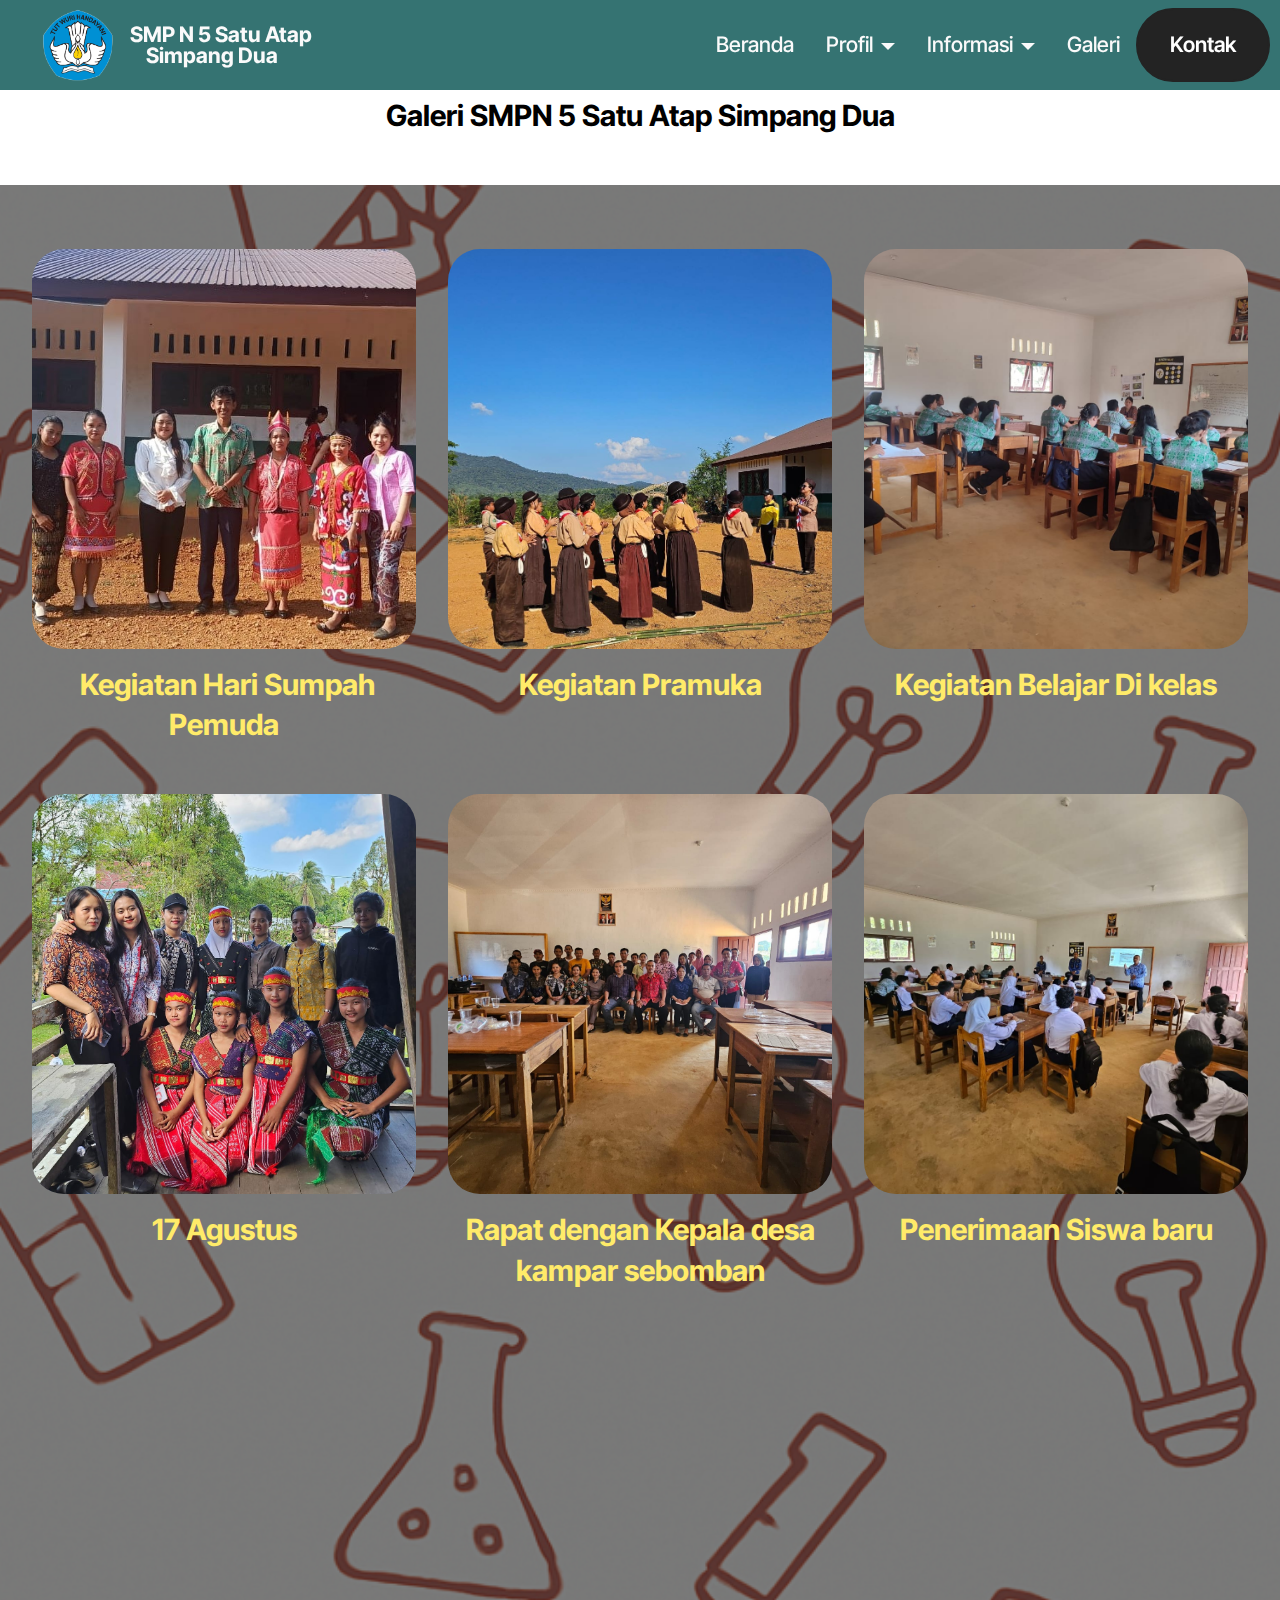
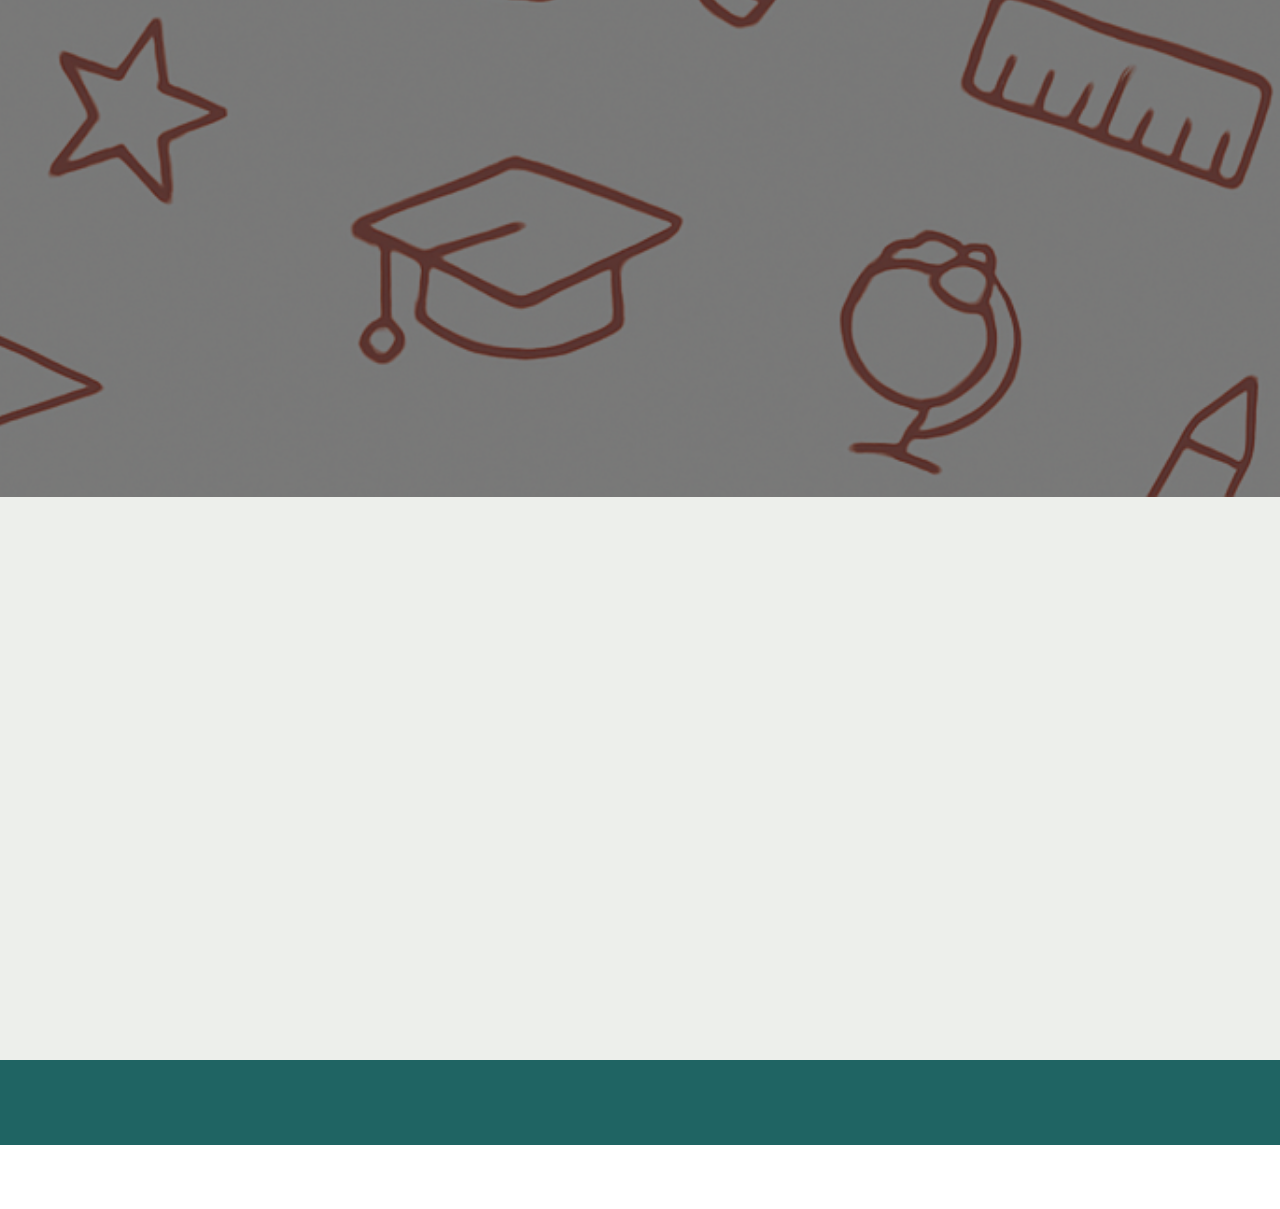
<file: page8.html>
<!DOCTYPE html>
<html  >
<head>
  <!-- Site made with Mobirise Website Builder v6.0.6, https://mobirise.com -->
  <meta charset="UTF-8">
  <meta http-equiv="X-UA-Compatible" content="IE=edge">
  <meta name="generator" content="Mobirise v6.0.6, mobirise.com">
  <meta name="viewport" content="width=device-width, initial-scale=1, minimum-scale=1">
  <link rel="shortcut icon" href="assets/images/65eaaffb57741-tut-wuri-handayani.png" type="image/x-icon">
  <meta name="description" content="">
  
  
  <title>Galeri</title>
  <link rel="stylesheet" href="assets/web/assets/mobirise-icons2/mobirise2.css">
  <link rel="stylesheet" href="assets/bootstrap/css/bootstrap.min.css">
  <link rel="stylesheet" href="assets/bootstrap/css/bootstrap-grid.min.css">
  <link rel="stylesheet" href="assets/bootstrap/css/bootstrap-reboot.min.css">
  <link rel="stylesheet" href="assets/animatecss/animate.css">
  <link rel="stylesheet" href="assets/dropdown/css/style.css">
  <link rel="stylesheet" href="assets/theme/css/style.css">
  <link rel="preload" href="https://fonts.googleapis.com/css?family=Inter+Tight:100,200,300,400,500,600,700,800,900,100i,200i,300i,400i,500i,600i,700i,800i,900i&display=swap" as="style" onload="this.onload=null;this.rel='stylesheet'">
  <noscript><link rel="stylesheet" href="https://fonts.googleapis.com/css?family=Inter+Tight:100,200,300,400,500,600,700,800,900,100i,200i,300i,400i,500i,600i,700i,800i,900i&display=swap"></noscript>
  <link rel="preload" as="style" href="assets/mobirise/css/mbr-additional.css?v=iaq1Jf"><link rel="stylesheet" href="assets/mobirise/css/mbr-additional.css?v=iaq1Jf" type="text/css">

  
  
  
</head>
<body>
  
  <section data-bs-version="5.1" class="menu menu6 cid-uPRSJOTe4R" once="menu" id="menu06-1a">
	

	<nav class="navbar navbar-dropdown opacityScrollOff navbar-fixed-top navbar-expand-lg">
		<div class="container">
			<div class="navbar-brand">
				<span class="navbar-logo">
					<a href="index.html">
						<img src="assets/images/65eaaffb57741-tut-wuri-handayani.png" alt="Mobirise Website Builder" style="height: 4.5rem;">
					</a>
				</span>
				<span class="navbar-caption-wrap"><a class="navbar-caption text-white text-primary display-4" href="index.html">SMP N 5 Satu Atap <br>&nbsp; &nbsp; Simpang Dua</a></span>
			</div>
			<button class="navbar-toggler" type="button" data-toggle="collapse" data-bs-toggle="collapse" data-target="#navbarSupportedContent" data-bs-target="#navbarSupportedContent" aria-controls="navbarNavAltMarkup" aria-expanded="false" aria-label="Toggle navigation">
				<div class="hamburger">
					<span></span>
					<span></span>
					<span></span>
					<span></span>
				</div>
			</button>
			<div class="collapse navbar-collapse opacityScrollOff" id="navbarSupportedContent">
				<ul class="navbar-nav nav-dropdown" data-app-modern-menu="true"><li class="nav-item">
						<a class="nav-link link text-white text-primary display-4" href="index.html">Beranda</a>
					</li>
					<li class="nav-item dropdown">
						<a class="nav-link link dropdown-toggle text-white display-4" href="https://mobiri.se" aria-expanded="false" data-toggle="dropdown-submenu" data-bs-toggle="dropdown" data-bs-auto-close="outside">Profil</a><div class="dropdown-menu" aria-labelledby="dropdown-201"><a class="dropdown-item text-white display-4" href="page1.html">Sejarah</a><a class="show dropdown-item text-white display-4" href="page2.html">Visi &amp; Misi</a><a class="show dropdown-item text-white display-4" href="page3.html">Moto &amp; Tujuan</a><a class="show dropdown-item text-white text-primary display-4" href="page4.html">Struktur Organisasi</a></div>
					</li>
					<li class="nav-item dropdown"><a class="nav-link link dropdown-toggle text-white show display-4" href="https://mobiri.se" data-toggle="dropdown-submenu" data-bs-toggle="dropdown" data-bs-auto-close="outside" aria-expanded="false">Informasi</a><div class="dropdown-menu show" aria-labelledby="dropdown-672" data-bs-popper="none"><a class="dropdown-item text-white display-4" href="page6.html">Pendaftaran</a><a class="show dropdown-item text-white text-primary display-4" href="page7.html">Pengumuman</a></div></li><li class="nav-item">
						<a class="nav-link link text-white text-primary display-4" href="page8.html">Galeri</a>
					</li></ul>
				
				<div class="navbar-buttons mbr-section-btn"><a class="btn btn-black display-4" href="page9.html">Kontak</a></div>
			</div>
		</div>
	</nav>
</section>

<section data-bs-version="5.1" class="article11 cid-uPZCUuOhCA" id="article11-1c">
    

    
    <div class="mbr-overlay" style="opacity: 1; background-color: rgb(255, 255, 255);">
    </div>
    <div class="container">
        <div class="row justify-content-center">
            <div class="title col-md-12 col-lg-10">
                <h3 class="mbr-section-title mbr-fonts-style align-center mt-0 mb-0 display-5"><strong>Galeri SMPN 5 Satu Atap Simpang Dua</strong></h3>
                
                
            </div>
        </div>
    </div>
</section>

<section data-bs-version="5.1" class="features03 cid-uPZCMnIho1" id="features03-1b">
	
	<div class="mbr-overlay"></div>
	<div class="container">
		<div class="row justify-content-center mb-5">
			<div class="col-12 content-head">
				<div class="mbr-section-head">
					<h4 class="mbr-section-title mbr-fonts-style align-center mb-0 display-5"></h4>
					
				</div>
			</div>
		</div>
		<div class="row">
			<div class="item features-image col-12 col-md-6 col-lg-4 active">
				<div class="item-wrapper">
					<div class="item-img mb-3">
						<img src="assets/images/photo-2025-04-23-15-33.jpeg" alt="Mobirise Website Builder" title="" data-slide-to="0" data-bs-slide-to="0">
					</div>
					<div class="item-content align-left">
						<h5 class="item-title mbr-fonts-style mt-0 mb-2 display-5"><strong>&nbsp;Kegiatan Hari Sumpah Pemuda</strong></h5>
						<p class="mbr-text mbr-fonts-style mb-3 display-7"></p>
						
					</div>
				</div>
			</div>
			<div class="item features-image col-12 col-md-6 col-lg-4">
				<div class="item-wrapper">
					<div class="item-img mb-3">
						<img src="assets/images/photo-2025-04-23-15-36.jpeg" alt="Mobirise Website Builder" title="" data-slide-to="1" data-bs-slide-to="1">
					</div>
					<div class="item-content align-left">
						<h5 class="item-title mbr-fonts-style mb-2 mt-0 display-5"><strong>Kegiatan Pramuka</strong></h5>
						<p class="mbr-text mbr-fonts-style mb-3 display-7"><br>
						</p>
						
					</div>
				</div>
			</div>
			<div class="item features-image col-12 col-md-6 col-lg-4">
				<div class="item-wrapper">
					<div class="item-img mb-3">
						<img src="assets/images/photo-2025-04-25-13-49.jpeg" alt="Mobirise Website Builder" title="" data-slide-to="2" data-bs-slide-to="2">
					</div>
					<div class="item-content align-left">
						<h5 class="item-title mbr-fonts-style mb-2 mt-0 display-5"><strong>Kegiatan Belajar Di kelas</strong></h5>
						<p class="mbr-text mbr-fonts-style mb-3 display-7"><br>
						</p>
						
					</div>
				</div>
			</div><div class="item features-image col-12 col-md-6 col-lg-4">
				<div class="item-wrapper">
					<div class="item-img mb-3">
						<img src="assets/images/photo-2025-04-23-15-35.jpeg" alt="Mobirise Website Builder" title="" data-slide-to="3" data-bs-slide-to="3">
					</div>
					<div class="item-content align-left">
						<h5 class="item-title mbr-fonts-style mb-2 mt-0 display-5"><strong>17 Agustus</strong></h5>
						<p class="mbr-text mbr-fonts-style mb-3 display-7"><br>
						</p>
						
					</div>
				</div>
			</div><div class="item features-image col-12 col-md-6 col-lg-4">
				<div class="item-wrapper">
					<div class="item-img mb-3">
						<img src="assets/images/photo-2025-04-23-15-15.jpeg" alt="Mobirise Website Builder" title="" data-slide-to="4" data-bs-slide-to="4">
					</div>
					<div class="item-content align-left">
						<h5 class="item-title mbr-fonts-style mb-2 mt-0 display-5"><strong>Rapat dengan Kepala desa kampar sebomban</strong></h5>
						<p class="mbr-text mbr-fonts-style mb-3 display-7"><br>
						</p>
						
					</div>
				</div>
			</div><div class="item features-image col-12 col-md-6 col-lg-4">
				<div class="item-wrapper">
					<div class="item-img mb-3">
						<img src="assets/images/whatsapp-image-2025-07-17-at-12.50.08.jpeg" alt="Mobirise Website Builder" title="" data-slide-to="5" data-bs-slide-to="5">
					</div>
					<div class="item-content align-left">
						<h5 class="item-title mbr-fonts-style mb-2 mt-0 display-5"><strong>Penerimaan Siswa baru</strong></h5>
						<p class="mbr-text mbr-fonts-style mb-3 display-7"><br>
						</p>
						
					</div>
				</div>
			</div><div class="item features-image col-12 col-md-6 col-lg-4">
				<div class="item-wrapper">
					<div class="item-img mb-3">
						<img src="assets/images/whatsapp20image202025-12-0920at2013.44.04-1280x1148.jpg" alt="Mobirise Website Builder" title="" data-slide-to="6" data-bs-slide-to="6">
					</div>
					<div class="item-content align-left">
						<h5 class="item-title mbr-fonts-style mb-2 mt-0 display-5"><strong>Lomba Marathon memperingati HUT kemerdekaan RI</strong></h5>
						<p class="mbr-text mbr-fonts-style mb-3 display-7"><br>
						</p>
						
					</div>
				</div>
			</div><div class="item features-image col-12 col-md-6 col-lg-4">
				<div class="item-wrapper">
					<div class="item-img mb-3">
						<img src="assets/images/whatsapp20image202025-12-0920at2013.44.04201-1040x780.jpg" alt="Mobirise Website Builder" title="" data-slide-to="7" data-bs-slide-to="7">
					</div>
					<div class="item-content align-left">
						<h5 class="item-title mbr-fonts-style mb-2 mt-0 display-5"><strong>Lomba Pidato memperingati HUT kemerdekaan RI</strong></h5>
						<p class="mbr-text mbr-fonts-style mb-3 display-7"><br>
						</p>
						
					</div>
				</div>
			</div><div class="item features-image col-12 col-md-6 col-lg-4">
				<div class="item-wrapper">
					<div class="item-img mb-3">
						<img src="assets/images/photo-2025-04-25-13-42-52-1280x1280.jpg" alt="Mobirise Website Builder" title="" data-slide-to="8" data-bs-slide-to="8">
					</div>
					<div class="item-content align-left">
						<h5 class="item-title mbr-fonts-style mb-2 mt-0 display-5"><strong>Supervisi IPA (Praktek)</strong></h5>
						<p class="mbr-text mbr-fonts-style mb-3 display-7"><br>
						</p>
						
					</div>
				</div>
			</div>
		</div>
	</div>
</section>

<section data-bs-version="5.1" class="contacts01 cid-v3aHjUe4g3" id="contacts01-28">
    

    
    
    <div class="container">
        <div class="row justify-content-center">
            <div class="col-12 content-head">
                <div class="mbr-section-head mb-5">
                    <h3 class="mbr-section-title mbr-fonts-style align-center mb-0 display-2"><strong>kontak</strong></h3>
                    
                </div>
            </div>
        </div>
        <div class="row">
            <div class="item features-without-image col-12 col-md-6 active">
                <div class="item-wrapper">
                    <div class="text-wrapper">
                        <h6 class="card-title mbr-fonts-style mb-3 display-5"><strong>Telpon</strong></h6>
                        <p class="mbr-text mbr-fonts-style display-7">WhatsApp : +<a href="page9.html" class="text-primary">62 823-2656-4682</a><br></p>
                    </div>
                </div>
            </div>
            <div class="item features-without-image col-12 col-md-6">
                <div class="item-wrapper">
                    <div class="text-wrapper">
                        <h6 class="card-title mbr-fonts-style mb-3 display-5">
                            <strong>Email</strong>
                        </h6>
                        <p class="mbr-text mbr-fonts-style display-7"><a href="mailto:smpn5satapsp2@gmail.com" class="text-primary">smpn5satapsp2@gmail.</a><a href="mailto:smpn5satapsp2@gmail.com" class="text-primary">com</a></p>
                    </div>
                </div>
            </div>
            <div class="item features-without-image col-12 col-md-6">
                <div class="item-wrapper">
                    <div class="text-wrapper">
                        <h6 class="card-title mbr-fonts-style mb-3 display-5">
                            <strong>Alamat</strong></h6>
                        <p class="mbr-text mbr-fonts-style display-7">DUSUN TUNAS KAMPAR, Kampar Sebomban, Kec. Simpang Dua, Kab. Ketapang Prov. Kalimantan Barat</p>
                    </div>
                </div>
            </div>
            <div class="item features-without-image col-12 col-md-6">
                <div class="item-wrapper">
                    <div class="text-wrapper">
                        <h6 class="card-title mbr-fonts-style mb-3 display-5"><strong>Jam Operasional</strong></h6>
                        <p class="mbr-text mbr-fonts-style display-7">06:00 - 16:00
                        </p>
                    </div>
                </div>
            </div>
        </div>
    </div>
</section>

<section data-bs-version="5.1" class="article11 cid-uPZENt089c" id="article11-1f">
    

    
    
    <div class="container">
        <div class="row justify-content-center">
            <div class="title col-md-12 col-lg-12">
                
                <h4 class="mbr-section-subtitle align-center mbr-fonts-style mt-4 display-7">© Copyright 2025 | SMPN 5 Satu Atap Simpang Dua - Frengki - Informatika - Universitas Respati Yogyakarta</h4>
                
            </div>
        </div>
    </div>
</section><section class="display-7" style="padding: 0;align-items: center;justify-content: center;flex-wrap: wrap;    align-content: center;display: flex;position: relative;height: 4rem;"><a href="https://mobiri.se/" style="flex: 1 1;height: 4rem;position: absolute;width: 100%;z-index: 1;"><img alt="" style="height: 4rem;" src="[data-uri]"></a><p style="margin: 0;text-align: center;" class="display-7">&#8204;</p><a style="z-index:1" href="https://mobirise.com/builder/ai-website-maker.html">Best AI Website Maker</a></section><script src="assets/bootstrap/js/bootstrap.bundle.min.js"></script>  <script src="assets/smoothscroll/smooth-scroll.js"></script>  <script src="assets/ytplayer/index.js"></script>  <script src="assets/dropdown/js/navbar-dropdown.js"></script>  <script src="assets/theme/js/script.js"></script>  
  
  
  <input name="animation" type="hidden">
  </body>
</html>
</file>
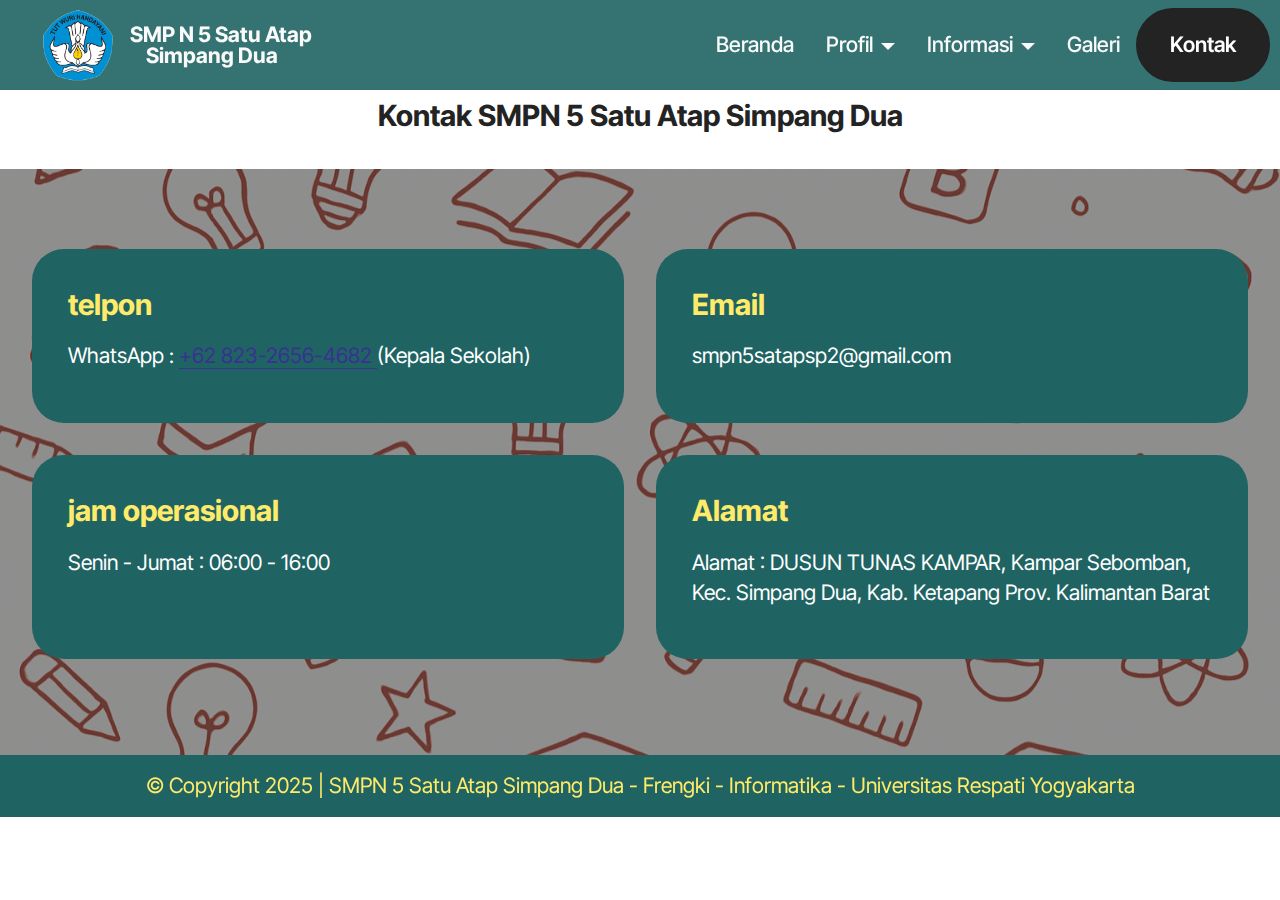
<file: page9.html>
<!DOCTYPE html>
<html  >
<head>
  <!-- Site made with Mobirise Website Builder v6.0.6, https://mobirise.com -->
  <meta charset="UTF-8">
  <meta http-equiv="X-UA-Compatible" content="IE=edge">
  <meta name="generator" content="Mobirise v6.0.6, mobirise.com">
  <meta name="viewport" content="width=device-width, initial-scale=1, minimum-scale=1">
  <link rel="shortcut icon" href="assets/images/65eaaffb57741-tut-wuri-handayani.png" type="image/x-icon">
  <meta name="description" content="">
  
  
  <title>Kontak</title>
  <link rel="stylesheet" href="assets/web/assets/mobirise-icons2/mobirise2.css">
  <link rel="stylesheet" href="assets/bootstrap/css/bootstrap.min.css">
  <link rel="stylesheet" href="assets/bootstrap/css/bootstrap-grid.min.css">
  <link rel="stylesheet" href="assets/bootstrap/css/bootstrap-reboot.min.css">
  <link rel="stylesheet" href="assets/parallax/jarallax.css">
  <link rel="stylesheet" href="assets/animatecss/animate.css">
  <link rel="stylesheet" href="assets/dropdown/css/style.css">
  <link rel="stylesheet" href="assets/theme/css/style.css">
  <link rel="preload" href="https://fonts.googleapis.com/css?family=Inter+Tight:100,200,300,400,500,600,700,800,900,100i,200i,300i,400i,500i,600i,700i,800i,900i&display=swap" as="style" onload="this.onload=null;this.rel='stylesheet'">
  <noscript><link rel="stylesheet" href="https://fonts.googleapis.com/css?family=Inter+Tight:100,200,300,400,500,600,700,800,900,100i,200i,300i,400i,500i,600i,700i,800i,900i&display=swap"></noscript>
  <link rel="preload" as="style" href="assets/mobirise/css/mbr-additional.css?v=QcMgKB"><link rel="stylesheet" href="assets/mobirise/css/mbr-additional.css?v=QcMgKB" type="text/css">

  
  
  
</head>
<body>
  
  <section data-bs-version="5.1" class="menu menu6 cid-uPRSJOTe4R" once="menu" id="menu06-1i">
	

	<nav class="navbar navbar-dropdown opacityScrollOff navbar-fixed-top navbar-expand-lg">
		<div class="container">
			<div class="navbar-brand">
				<span class="navbar-logo">
					<a href="index.html">
						<img src="assets/images/65eaaffb57741-tut-wuri-handayani.png" alt="Mobirise Website Builder" style="height: 4.5rem;">
					</a>
				</span>
				<span class="navbar-caption-wrap"><a class="navbar-caption text-white text-primary display-4" href="index.html">SMP N 5 Satu Atap <br>&nbsp; &nbsp; Simpang Dua</a></span>
			</div>
			<button class="navbar-toggler" type="button" data-toggle="collapse" data-bs-toggle="collapse" data-target="#navbarSupportedContent" data-bs-target="#navbarSupportedContent" aria-controls="navbarNavAltMarkup" aria-expanded="false" aria-label="Toggle navigation">
				<div class="hamburger">
					<span></span>
					<span></span>
					<span></span>
					<span></span>
				</div>
			</button>
			<div class="collapse navbar-collapse opacityScrollOff" id="navbarSupportedContent">
				<ul class="navbar-nav nav-dropdown" data-app-modern-menu="true"><li class="nav-item">
						<a class="nav-link link text-white text-primary display-4" href="index.html">Beranda</a>
					</li>
					<li class="nav-item dropdown">
						<a class="nav-link link dropdown-toggle text-white display-4" href="https://mobiri.se" aria-expanded="false" data-toggle="dropdown-submenu" data-bs-toggle="dropdown" data-bs-auto-close="outside">Profil</a><div class="dropdown-menu" aria-labelledby="dropdown-201"><a class="dropdown-item text-white display-4" href="page1.html">Sejarah</a><a class="show dropdown-item text-white display-4" href="page2.html">Visi &amp; Misi</a><a class="show dropdown-item text-white display-4" href="page3.html">Moto &amp; Tujuan</a><a class="show dropdown-item text-white text-primary display-4" href="page4.html">Struktur Organisasi</a></div>
					</li>
					<li class="nav-item dropdown"><a class="nav-link link dropdown-toggle text-white show display-4" href="https://mobiri.se" data-toggle="dropdown-submenu" data-bs-toggle="dropdown" data-bs-auto-close="outside" aria-expanded="false">Informasi</a><div class="dropdown-menu show" aria-labelledby="dropdown-672" data-bs-popper="none"><a class="dropdown-item text-white display-4" href="page6.html">Pendaftaran</a><a class="show dropdown-item text-white text-primary display-4" href="page7.html">Pengumuman</a></div></li><li class="nav-item">
						<a class="nav-link link text-white text-primary display-4" href="page8.html">Galeri</a>
					</li></ul>
				
				<div class="navbar-buttons mbr-section-btn"><a class="btn btn-black display-4" href="page9.html">Kontak</a></div>
			</div>
		</div>
	</nav>
</section>

<section data-bs-version="5.1" class="article11 cid-uRDl1JdSTg" id="article11-25">
    

    
    
    <div class="container">
        <div class="row justify-content-center">
            <div class="title col-md-12 col-lg-10">
                <h3 class="mbr-section-title mbr-fonts-style align-center mt-0 mb-0 display-5"><strong>Kontak SMPN 5 Satu Atap Simpang Dua</strong></h3>
                
                
            </div>
        </div>
    </div>
</section>

<section data-bs-version="5.1" class="contacts01 cid-uRDj9lK5cZ mbr-parallax-background" id="contacts01-23">
    

    
    <div class="mbr-overlay" style="opacity: 0.5; background-color: rgb(35, 35, 35);">
    </div>
    <div class="container">
        <div class="row justify-content-center">
            <div class="col-12 content-head">
                
            </div>
        </div>
        <div class="row">
            
            <div class="item features-without-image col-12 col-md-6 active">
                <div class="item-wrapper">
                    <div class="text-wrapper">
                        <h6 class="card-title mbr-fonts-style mb-3 display-5"><strong>telpon</strong></h6>
                        <p class="mbr-text mbr-fonts-style display-7">WhatsApp : <a href="tel:+62 823-2656-4682" class="text-primary"></a><a href="https://wa.me/62 82326564682" class="text-primary"></a><a href="sms:62 82326564682" class="text-primary">+62 823-2656-4682 </a>(Kepala Sekolah)<br></p>
                    </div>
                </div>
            </div><div class="item features-without-image col-12 col-md-6">
                <div class="item-wrapper">
                    <div class="text-wrapper">
                        <h6 class="card-title mbr-fonts-style mb-3 display-5">
                            <strong>Email</strong>
                        </h6>
                        <p class="mbr-text mbr-fonts-style display-7">smpn5satapsp2@gmail.com<br></p>
                    </div>
                </div>
            </div>
            <div class="item features-without-image col-12 col-md-6">
                <div class="item-wrapper">
                    <div class="text-wrapper">
                        <h6 class="card-title mbr-fonts-style mb-3 display-5"><strong>jam operasional</strong></h6>
                        <p class="mbr-text mbr-fonts-style display-7">Senin - Jumat : 06:00 - 16:00</p>
                    </div>
                </div>
            </div><div class="item features-without-image col-12 col-md-6">
                <div class="item-wrapper">
                    <div class="text-wrapper">
                        <h6 class="card-title mbr-fonts-style mb-3 display-5">
                            <strong>Alamat</strong></h6>
                        <p class="mbr-text mbr-fonts-style display-7">Alamat : DUSUN TUNAS KAMPAR, Kampar Sebomban, Kec. Simpang Dua, Kab. Ketapang Prov. Kalimantan Barat</p>
                    </div>
                </div>
            </div>
            
        </div>
    </div>
</section>

<section data-bs-version="5.1" class="article11 cid-uRDkL8kKVN" id="article11-24">
    

    
    
    <div class="container">
        <div class="row justify-content-center">
            <div class="title col-md-12 col-lg-12">
                <h3 class="mbr-section-title mbr-fonts-style align-center mt-0 mb-0 display-7">© Copyright 2025 | SMPN 5 Satu Atap Simpang Dua - Frengki - Informatika - Universitas Respati Yogyakarta</h3>
                
                
            </div>
        </div>
    </div>
</section><section class="display-7" style="padding: 0;align-items: center;justify-content: center;flex-wrap: wrap;    align-content: center;display: flex;position: relative;height: 4rem;"><a href="https://mobiri.se/" style="flex: 1 1;height: 4rem;position: absolute;width: 100%;z-index: 1;"><img alt="" style="height: 4rem;" src="[data-uri]"></a><p style="margin: 0;text-align: center;" class="display-7">&#8204;</p><a style="z-index:1" href="https://mobirise.com/builder/ai-website-builder.html">AI Website Builder</a></section><script src="assets/bootstrap/js/bootstrap.bundle.min.js"></script>  <script src="assets/parallax/jarallax.js"></script>  <script src="assets/smoothscroll/smooth-scroll.js"></script>  <script src="assets/ytplayer/index.js"></script>  <script src="assets/dropdown/js/navbar-dropdown.js"></script>  <script src="assets/theme/js/script.js"></script>  
  
  
  <input name="animation" type="hidden">
  </body>
</html>
</file>
<file: assets/web/assets/mobirise-icons2/mobirise2.css>
@font-face {
  font-family: 'Moririse2';
  font-display: swap;
  src:  url('mobirise2.eot?f2bix4');
  src:  url('mobirise2.eot?f2bix4#iefix') format('embedded-opentype'),
    url('mobirise2.ttf?f2bix4') format('truetype'),
    url('mobirise2.woff?f2bix4') format('woff'),
    url('mobirise2.svg?f2bix4#mobirise2') format('svg');
  font-weight: normal;
  font-style: normal;
}

[class^="mobi-"], [class*=" mobi-"] {
  /* use !important to prevent issues with browser extensions that change fonts */
  font-family: 'Moririse2' !important;
  speak: none;
  font-style: normal;
  font-weight: normal;
  font-variant: normal;
  text-transform: none;
  line-height: 1;

  /* Better Font Rendering =========== */
  -webkit-font-smoothing: antialiased;
  -moz-osx-font-smoothing: grayscale;
}

.mobi-mbri-add-submenu:before {
  content: "\e900";
}
.mobi-mbri-alert:before {
  content: "\e901";
}
.mobi-mbri-align-center:before {
  content: "\e902";
}
.mobi-mbri-align-justify:before {
  content: "\e903";
}
.mobi-mbri-align-left:before {
  content: "\e904";
}
.mobi-mbri-align-right:before {
  content: "\e905";
}
.mobi-mbri-android:before {
  content: "\e906";
}
.mobi-mbri-apple:before {
  content: "\e907";
}
.mobi-mbri-arrow-down:before {
  content: "\e908";
}
.mobi-mbri-arrow-next:before {
  content: "\e909";
}
.mobi-mbri-arrow-prev:before {
  content: "\e90a";
}
.mobi-mbri-arrow-up:before {
  content: "\e90b";
}
.mobi-mbri-bold:before {
  content: "\e90c";
}
.mobi-mbri-bookmark:before {
  content: "\e90d";
}
.mobi-mbri-bootstrap:before {
  content: "\e90e";
}
.mobi-mbri-briefcase:before {
  content: "\e90f";
}
.mobi-mbri-browse:before {
  content: "\e910";
}
.mobi-mbri-bulleted-list:before {
  content: "\e911";
}
.mobi-mbri-calendar:before {
  content: "\e912";
}
.mobi-mbri-camera:before {
  content: "\e913";
}
.mobi-mbri-cart-add:before {
  content: "\e914";
}
.mobi-mbri-cart-full:before {
  content: "\e915";
}
.mobi-mbri-cash:before {
  content: "\e916";
}
.mobi-mbri-change-style:before {
  content: "\e917";
}
.mobi-mbri-chat:before {
  content: "\e918";
}
.mobi-mbri-clock:before {
  content: "\e919";
}
.mobi-mbri-close:before {
  content: "\e91a";
}
.mobi-mbri-cloud:before {
  content: "\e91b";
}
.mobi-mbri-code:before {
  content: "\e91c";
}
.mobi-mbri-contact-form:before {
  content: "\e91d";
}
.mobi-mbri-credit-card:before {
  content: "\e91e";
}
.mobi-mbri-cursor-click:before {
  content: "\e91f";
}
.mobi-mbri-cust-feedback:before {
  content: "\e920";
}
.mobi-mbri-database:before {
  content: "\e921";
}
.mobi-mbri-delivery:before {
  content: "\e922";
}
.mobi-mbri-desktop:before {
  content: "\e923";
}
.mobi-mbri-devices:before {
  content: "\e924";
}
.mobi-mbri-down:before {
  content: "\e925";
}
.mobi-mbri-download-2:before {
  content: "\e926";
}
.mobi-mbri-download:before {
  content: "\e927";
}
.mobi-mbri-drag-n-drop-2:before {
  content: "\e928";
}
.mobi-mbri-drag-n-drop:before {
  content: "\e929";
}
.mobi-mbri-edit-2:before {
  content: "\e92a";
}
.mobi-mbri-edit:before {
  content: "\e92b";
}
.mobi-mbri-error:before {
  content: "\e92c";
}
.mobi-mbri-extension:before {
  content: "\e92d";
}
.mobi-mbri-features:before {
  content: "\e92e";
}
.mobi-mbri-file:before {
  content: "\e92f";
}
.mobi-mbri-flag:before {
  content: "\e930";
}
.mobi-mbri-folder:before {
  content: "\e931";
}
.mobi-mbri-gift:before {
  content: "\e932";
}
.mobi-mbri-github:before {
  content: "\e933";
}
.mobi-mbri-globe-2:before {
  content: "\e934";
}
.mobi-mbri-globe:before {
  content: "\e935";
}
.mobi-mbri-growing-chart:before {
  content: "\e936";
}
.mobi-mbri-hearth:before {
  content: "\e937";
}
.mobi-mbri-help:before {
  content: "\e938";
}
.mobi-mbri-home:before {
  content: "\e939";
}
.mobi-mbri-hot-cup:before {
  content: "\e93a";
}
.mobi-mbri-idea:before {
  content: "\e93b";
}
.mobi-mbri-image-gallery:before {
  content: "\e93c";
}
.mobi-mbri-image-slider:before {
  content: "\e93d";
}
.mobi-mbri-info:before {
  content: "\e93e";
}
.mobi-mbri-italic:before {
  content: "\e93f";
}
.mobi-mbri-key:before {
  content: "\e940";
}
.mobi-mbri-laptop:before {
  content: "\e941";
}
.mobi-mbri-layers:before {
  content: "\e942";
}
.mobi-mbri-left-right:before {
  content: "\e943";
}
.mobi-mbri-left:before {
  content: "\e944";
}
.mobi-mbri-letter:before {
  content: "\e945";
}
.mobi-mbri-like:before {
  content: "\e946";
}
.mobi-mbri-link:before {
  content: "\e947";
}
.mobi-mbri-lock:before {
  content: "\e948";
}
.mobi-mbri-login:before {
  content: "\e949";
}
.mobi-mbri-logout:before {
  content: "\e94a";
}
.mobi-mbri-magic-stick:before {
  content: "\e94b";
}
.mobi-mbri-map-pin:before {
  content: "\e94c";
}
.mobi-mbri-menu:before {
  content: "\e94d";
}
.mobi-mbri-mobile-2:before {
  content: "\e94e";
}
.mobi-mbri-mobile-horizontal:before {
  content: "\e94f";
}
.mobi-mbri-mobile:before {
  content: "\e950";
}
.mobi-mbri-mobirise:before {
  content: "\e951";
}
.mobi-mbri-more-horizontal:before {
  content: "\e952";
}
.mobi-mbri-more-vertical:before {
  content: "\e953";
}
.mobi-mbri-music:before {
  content: "\e954";
}
.mobi-mbri-new-file:before {
  content: "\e955";
}
.mobi-mbri-numbered-list:before {
  content: "\e956";
}
.mobi-mbri-opened-folder:before {
  content: "\e957";
}
.mobi-mbri-pages:before {
  content: "\e958";
}
.mobi-mbri-paper-plane:before {
  content: "\e959";
}
.mobi-mbri-paperclip:before {
  content: "\e95a";
}
.mobi-mbri-phone:before {
  content: "\e95b";
}
.mobi-mbri-photo:before {
  content: "\e95c";
}
.mobi-mbri-photos:before {
  content: "\e95d";
}
.mobi-mbri-pin:before {
  content: "\e95e";
}
.mobi-mbri-play:before {
  content: "\e95f";
}
.mobi-mbri-plus:before {
  content: "\e960";
}
.mobi-mbri-preview:before {
  content: "\e961";
}
.mobi-mbri-print:before {
  content: "\e962";
}
.mobi-mbri-protect:before {
  content: "\e963";
}
.mobi-mbri-question:before {
  content: "\e964";
}
.mobi-mbri-quote-left:before {
  content: "\e965";
}
.mobi-mbri-quote-right:before {
  content: "\e966";
}
.mobi-mbri-redo:before {
  content: "\e967";
}
.mobi-mbri-refresh:before {
  content: "\e968";
}
.mobi-mbri-responsive-2:before {
  content: "\e969";
}
.mobi-mbri-responsive:before {
  content: "\e96a";
}
.mobi-mbri-right:before {
  content: "\e96b";
}
.mobi-mbri-rocket:before {
  content: "\e96c";
}
.mobi-mbri-sad-face:before {
  content: "\e96d";
}
.mobi-mbri-sale:before {
  content: "\e96e";
}
.mobi-mbri-save:before {
  content: "\e96f";
}
.mobi-mbri-search:before {
  content: "\e970";
}
.mobi-mbri-setting-2:before {
  content: "\e971";
}
.mobi-mbri-setting-3:before {
  content: "\e972";
}
.mobi-mbri-setting:before {
  content: "\e973";
}
.mobi-mbri-share:before {
  content: "\e974";
}
.mobi-mbri-shopping-bag:before {
  content: "\e975";
}
.mobi-mbri-shopping-basket:before {
  content: "\e976";
}
.mobi-mbri-shopping-cart:before {
  content: "\e977";
}
.mobi-mbri-sites:before {
  content: "\e978";
}
.mobi-mbri-smile-face:before {
  content: "\e979";
}
.mobi-mbri-speed:before {
  content: "\e97a";
}
.mobi-mbri-star:before {
  content: "\e97b";
}
.mobi-mbri-success:before {
  content: "\e97c";
}
.mobi-mbri-sun:before {
  content: "\e97d";
}
.mobi-mbri-sun2:before {
  content: "\e97e";
}
.mobi-mbri-tablet-vertical:before {
  content: "\e97f";
}
.mobi-mbri-tablet:before {
  content: "\e980";
}
.mobi-mbri-target:before {
  content: "\e981";
}
.mobi-mbri-timer:before {
  content: "\e982";
}
.mobi-mbri-to-ftp:before {
  content: "\e983";
}
.mobi-mbri-to-local-drive:before {
  content: "\e984";
}
.mobi-mbri-touch-swipe:before {
  content: "\e985";
}
.mobi-mbri-touch:before {
  content: "\e986";
}
.mobi-mbri-trash:before {
  content: "\e987";
}
.mobi-mbri-underline:before {
  content: "\e988";
}
.mobi-mbri-undo:before {
  content: "\e989";
}
.mobi-mbri-unlink:before {
  content: "\e98a";
}
.mobi-mbri-unlock:before {
  content: "\e98b";
}
.mobi-mbri-up-down:before {
  content: "\e98c";
}
.mobi-mbri-up:before {
  content: "\e98d";
}
.mobi-mbri-update:before {
  content: "\e98e";
}
.mobi-mbri-upload-2:before {
  content: "\e98f";
}
.mobi-mbri-upload:before {
  content: "\e990";
}
.mobi-mbri-user-2:before {
  content: "\e991";
}
.mobi-mbri-user:before {
  content: "\e992";
}
.mobi-mbri-users:before {
  content: "\e993";
}
.mobi-mbri-video-play:before {
  content: "\e994";
}
.mobi-mbri-video:before {
  content: "\e995";
}
.mobi-mbri-watch:before {
  content: "\e996";
}
.mobi-mbri-website-theme-2:before {
  content: "\e997";
}
.mobi-mbri-website-theme:before {
  content: "\e998";
}
.mobi-mbri-wifi:before {
  content: "\e999";
}
.mobi-mbri-windows:before {
  content: "\e99a";
}
.mobi-mbri-zoom-in:before {
  content: "\e99b";
}
.mobi-mbri-zoom-out:before {
  content: "\e99c";
}
</file>
<file: assets/parallax/jarallax.css>
.jarallax {
    position: relative;
    z-index: 0;
}
.jarallax > .jarallax-img {
    position: absolute;
    object-fit: cover;
    /* support for plugin https://github.com/bfred-it/object-fit-images */
    font-family: 'object-fit: cover;';
    top: 0;
    left: 0;
    width: 100%;
    height: 100%;
    z-index: -1;
}
</file>
<file: assets/dropdown/css/style.css>
.navbar-dropdown {
  left: 0;
  padding: 0;
  position: absolute;
  right: 0;
  top: 0;
  transition: all 0.45s ease;
  z-index: 1030;
  background: #282828; }
  .navbar-dropdown .navbar-logo {
    margin-right: 0.8rem;
    transition: margin 0.3s ease-in-out;
    vertical-align: middle; }
    .navbar-dropdown .navbar-logo img {
      height: 3.125rem;
      transition: all 0.3s ease-in-out; }
    .navbar-dropdown .navbar-logo.mbr-iconfont {
      font-size: 3.125rem;
      line-height: 3.125rem; }
  .navbar-dropdown .navbar-caption {
    font-weight: 700;
    white-space: normal;
    vertical-align: -4px;
    line-height: 3.125rem !important; }
    .navbar-dropdown .navbar-caption, .navbar-dropdown .navbar-caption:hover {
      color: inherit;
      text-decoration: none; }
  .navbar-dropdown .mbr-iconfont + .navbar-caption {
    vertical-align: -1px; }
  .navbar-dropdown.navbar-fixed-top {
    position: fixed; }
  .navbar-dropdown .navbar-brand span {
    vertical-align: -4px; }
  .navbar-dropdown.bg-color.transparent {
    background: none; }
  .navbar-dropdown.navbar-short .navbar-brand {
    padding: 0.625rem 0; }
    .navbar-dropdown.navbar-short .navbar-brand span {
      vertical-align: -1px; }
  .navbar-dropdown.navbar-short .navbar-caption {
    line-height: 2.375rem !important;
    vertical-align: -2px; }
  .navbar-dropdown.navbar-short .navbar-logo {
    margin-right: 0.5rem; }
    .navbar-dropdown.navbar-short .navbar-logo img {
      height: 2.375rem; }
    .navbar-dropdown.navbar-short .navbar-logo.mbr-iconfont {
      font-size: 2.375rem;
      line-height: 2.375rem; }
  .navbar-dropdown.navbar-short .mbr-table-cell {
    height: 3.625rem; }
  .navbar-dropdown .navbar-close {
    left: 0.6875rem;
    position: fixed;
    top: 0.75rem;
    z-index: 1000; }
  .navbar-dropdown .hamburger-icon {
    content: "";
    display: inline-block;
    vertical-align: middle;
    width: 16px;
    -webkit-box-shadow: 0 -6px 0 1px #282828,0 0 0 1px #282828,0 6px 0 1px #282828;
    -moz-box-shadow: 0 -6px 0 1px #282828,0 0 0 1px #282828,0 6px 0 1px #282828;
    box-shadow: 0 -6px 0 1px #282828,0 0 0 1px #282828,0 6px 0 1px #282828; }

.dropdown-menu .dropdown-toggle[data-toggle="dropdown-submenu"]::after {
  border-bottom: 0.35em solid transparent;
  border-left: 0.35em solid;
  border-right: 0;
  border-top: 0.35em solid transparent;
  margin-left: 0.3rem; }

.dropdown-menu .dropdown-item:focus {
  outline: 0; }

.nav-dropdown {
  font-size: 0.75rem;
  font-weight: 500;
  height: auto !important; }
  .nav-dropdown .nav-btn {
    padding-left: 1rem; }
  .nav-dropdown .link {
    margin: .667em 1.667em;
    font-weight: 500;
    padding: 0;
    transition: color .2s ease-in-out; }
    .nav-dropdown .link.dropdown-toggle {
      margin-right: 2.583em; }
      .nav-dropdown .link.dropdown-toggle::after {
        margin-left: .25rem;
        border-top: 0.35em solid;
        border-right: 0.35em solid transparent;
        border-left: 0.35em solid transparent;
        border-bottom: 0; }
      .nav-dropdown .link.dropdown-toggle[aria-expanded="true"] {
        margin: 0;
        padding: 0.667em 3.263em  0.667em 1.667em; }
  .nav-dropdown .link::after,
  .nav-dropdown .dropdown-item::after {
    color: inherit; }
  .nav-dropdown .btn {
    font-size: 0.75rem;
    font-weight: 700;
    letter-spacing: 0;
    margin-bottom: 0;
    padding-left: 1.25rem;
    padding-right: 1.25rem; }
  .nav-dropdown .dropdown-menu {
    border-radius: 0;
    border: 0;
    left: 0;
    margin: 0;
    padding-bottom: 1.25rem;
    padding-top: 1.25rem;
    position: relative; }
  .nav-dropdown .dropdown-submenu {
    margin-left: 0.125rem;
    top: 0; }
  .nav-dropdown .dropdown-item {
    font-weight: 500;
    line-height: 2;
    padding: 0.3846em 4.615em 0.3846em 1.5385em;
    position: relative;
    transition: color .2s ease-in-out, background-color .2s ease-in-out; }
    .nav-dropdown .dropdown-item::after {
      margin-top: -0.3077em;
      position: absolute;
      right: 1.1538em;
      top: 50%; }
    .nav-dropdown .dropdown-item:focus, .nav-dropdown .dropdown-item:hover {
      background: none; }

@media (max-width: 767px) {
  .nav-dropdown.navbar-toggleable-sm {
    bottom: 0;
    display: none;
    left: 0;
    overflow-x: hidden;
    position: fixed;
    top: 0;
    transform: translateX(-100%);
    -ms-transform: translateX(-100%);
    -webkit-transform: translateX(-100%);
    width: 18.75rem;
    z-index: 999; } }
.nav-dropdown.navbar-toggleable-xl {
  bottom: 0;
  display: none;
  left: 0;
  overflow-x: hidden;
  position: fixed;
  top: 0;
  transform: translateX(-100%);
  -ms-transform: translateX(-100%);
  -webkit-transform: translateX(-100%);
  width: 18.75rem;
  z-index: 999; }

.nav-dropdown-sm {
  display: block !important;
  overflow-x: hidden;
  overflow: auto;
  padding-top: 3.875rem; }
  .nav-dropdown-sm::after {
    content: "";
    display: block;
    height: 3rem;
    width: 100%; }
  .nav-dropdown-sm.collapse.in ~ .navbar-close {
    display: block !important; }
  .nav-dropdown-sm.collapsing, .nav-dropdown-sm.collapse.in {
    transform: translateX(0);
    -ms-transform: translateX(0);
    -webkit-transform: translateX(0);
    transition: all 0.25s ease-out;
    -webkit-transition: all 0.25s ease-out;
    background: #282828; }
  .nav-dropdown-sm.collapsing[aria-expanded="false"] {
    transform: translateX(-100%);
    -ms-transform: translateX(-100%);
    -webkit-transform: translateX(-100%); }
  .nav-dropdown-sm .nav-item {
    display: block;
    margin-left: 0 !important;
    padding-left: 0; }
  .nav-dropdown-sm .link,
  .nav-dropdown-sm .dropdown-item {
    border-top: 1px dotted rgba(255, 255, 255, 0.1);
    font-size: 0.8125rem;
    line-height: 1.6;
    margin: 0 !important;
    padding: 0.875rem 2.4rem 0.875rem 1.5625rem !important;
    position: relative;
    white-space: normal; }
    .nav-dropdown-sm .link:focus, .nav-dropdown-sm .link:hover,
    .nav-dropdown-sm .dropdown-item:focus,
    .nav-dropdown-sm .dropdown-item:hover {
      background: rgba(0, 0, 0, 0.2) !important;
      color: #c0a375; }
  .nav-dropdown-sm .nav-btn {
    position: relative;
    padding: 1.5625rem 1.5625rem 0 1.5625rem; }
    .nav-dropdown-sm .nav-btn::before {
      border-top: 1px dotted rgba(255, 255, 255, 0.1);
      content: "";
      left: 0;
      position: absolute;
      top: 0;
      width: 100%; }
    .nav-dropdown-sm .nav-btn + .nav-btn {
      padding-top: 0.625rem; }
      .nav-dropdown-sm .nav-btn + .nav-btn::before {
        display: none; }
  .nav-dropdown-sm .btn {
    padding: 0.625rem 0; }
  .nav-dropdown-sm .dropdown-toggle[data-toggle="dropdown-submenu"]::after {
    margin-left: .25rem;
    border-top: 0.35em solid;
    border-right: 0.35em solid transparent;
    border-left: 0.35em solid transparent;
    border-bottom: 0; }
  .nav-dropdown-sm .dropdown-toggle[data-toggle="dropdown-submenu"][aria-expanded="true"]::after {
    border-top: 0;
    border-right: 0.35em solid transparent;
    border-left: 0.35em solid transparent;
    border-bottom: 0.35em solid; }
  .nav-dropdown-sm .dropdown-menu {
    margin: 0;
    padding: 0;
    position: relative;
    top: 0;
    left: 0;
    width: 100%;
    border: 0;
    float: none;
    border-radius: 0;
    background: none; }
  .nav-dropdown-sm .dropdown-submenu {
    left: 100%;
    margin-left: 0.125rem;
    margin-top: -1.25rem;
    top: 0; }

.navbar-toggleable-sm .nav-dropdown .dropdown-menu {
  position: absolute; }

.navbar-toggleable-sm .nav-dropdown .dropdown-submenu {
  left: 100%;
  margin-left: 0.125rem;
  margin-top: -1.25rem;
  top: 0; }

.navbar-toggleable-sm.opened .nav-dropdown .dropdown-menu {
  position: relative; }

.navbar-toggleable-sm.opened .nav-dropdown .dropdown-submenu {
  left: 0;
  margin-left: 00rem;
  margin-top: 0rem;
  top: 0; }

.is-builder .nav-dropdown.collapsing {
  transition: none !important; }
</file>
<file: assets/theme/css/style.css>
@charset "UTF-8";
section {
  background-color: #ffffff;
}

body {
  font-style: normal;
  line-height: 1.5;
  font-weight: 400;
  color: #232323;
  position: relative;
}

button {
  background-color: transparent;
  border-color: transparent;
}

.embla__button,
.carousel-control {
  background-color: #edefea !important;
  opacity: 0.8 !important;
  color: #464845 !important;
  border-color: #edefea !important;
}

.carousel .close,
.modalWindow .close {
  background-color: #edefea !important;
  color: #464845 !important;
  border-color: #edefea !important;
  opacity: 0.8 !important;
}

.carousel .close:hover,
.modalWindow .close:hover {
  opacity: 1 !important;
}

.carousel-indicators li {
  background-color: #edefea !important;
  border: 2px solid #464845 !important;
}

.carousel-indicators li:hover,
.carousel-indicators li:active {
  opacity: 0.8 !important;
}

.embla__button:hover,
.carousel-control:hover {
  background-color: #edefea !important;
  opacity: 1 !important;
}

.modalWindow-video-container {
  height: 80%;
}

section,
.container,
.container-fluid {
  position: relative;
  word-wrap: break-word;
}

a.mbr-iconfont:hover {
  text-decoration: none;
}

.article .lead p,
.article .lead ul,
.article .lead ol,
.article .lead pre,
.article .lead blockquote {
  margin-bottom: 0;
}

a {
  font-style: normal;
  font-weight: 400;
  cursor: pointer;
}
a, a:hover {
  text-decoration: none;
}

.mbr-section-title {
  font-style: normal;
  line-height: 1.3;
}

.mbr-section-subtitle {
  line-height: 1.3;
}

.mbr-text {
  font-style: normal;
  line-height: 1.7;
}

h1,
h2,
h3,
h4,
h5,
h6,
.display-1,
.display-2,
.display-4,
.display-5,
.display-7,
span,
p,
a {
  line-height: 1;
  word-break: break-word;
  word-wrap: break-word;
  font-weight: 400;
}

b,
strong {
  font-weight: bold;
}

input:-webkit-autofill, input:-webkit-autofill:hover, input:-webkit-autofill:focus, input:-webkit-autofill:active {
  transition-delay: 9999s;
  -webkit-transition-property: background-color, color;
  transition-property: background-color, color;
}

textarea[type=hidden] {
  display: none;
}

section {
  background-position: 50% 50%;
  background-repeat: no-repeat;
  background-size: cover;
}
section .mbr-background-video,
section .mbr-background-video-preview {
  position: absolute;
  bottom: 0;
  left: 0;
  right: 0;
  top: 0;
}

.hidden {
  visibility: hidden;
}

.mbr-z-index20 {
  z-index: 20;
}

/*! Base colors */
.mbr-white {
  color: #ffffff;
}

.mbr-black {
  color: #111111;
}

.mbr-bg-white {
  background-color: #ffffff;
}

.mbr-bg-black {
  background-color: #000000;
}

/*! Text-aligns */
.align-left {
  text-align: left;
}

.align-center {
  text-align: center;
}

.align-right {
  text-align: right;
}

/*! Font-weight  */
.mbr-light {
  font-weight: 300;
}

.mbr-regular {
  font-weight: 400;
}

.mbr-semibold {
  font-weight: 500;
}

.mbr-bold {
  font-weight: 700;
}

/*! Media  */
.media-content {
  flex-basis: 100%;
}

.media-container-row {
  display: flex;
  flex-direction: row;
  flex-wrap: wrap;
  justify-content: center;
  align-content: center;
  align-items: start;
}
.media-container-row .media-size-item {
  width: 400px;
}

.media-container-column {
  display: flex;
  flex-direction: column;
  flex-wrap: wrap;
  justify-content: center;
  align-content: center;
  align-items: stretch;
}
.media-container-column > * {
  width: 100%;
}

@media (min-width: 992px) {
  .media-container-row {
    flex-wrap: nowrap;
  }
}
figure {
  margin-bottom: 0;
  overflow: hidden;
}

figure[mbr-media-size] {
  transition: width 0.1s;
}

img,
iframe {
  display: block;
  width: 100%;
}

.card {
  background-color: transparent;
  border: none;
}

.card-box {
  width: 100%;
}

.card-img {
  text-align: center;
  flex-shrink: 0;
  -webkit-flex-shrink: 0;
}

.media {
  max-width: 100%;
  margin: 0 auto;
}

.mbr-figure {
  align-self: center;
}

.media-container > div {
  max-width: 100%;
}

.mbr-figure img,
.card-img img {
  width: 100%;
}

@media (max-width: 991px) {
  .media-size-item {
    width: auto !important;
  }
  .media {
    width: auto;
  }
  .mbr-figure {
    width: 100% !important;
  }
}
/*! Buttons */
.mbr-section-btn {
  margin-left: -0.6rem;
  margin-right: -0.6rem;
  font-size: 0;
}

.btn {
  font-weight: 600;
  border-width: 1px;
  font-style: normal;
  margin: 0.6rem 0.6rem;
  white-space: normal;
  transition: all 0.2s ease-in-out;
  display: inline-flex;
  align-items: center;
  justify-content: center;
  word-break: break-word;
}

.btn-sm {
  font-weight: 600;
  letter-spacing: 0px;
  transition: all 0.3s ease-in-out;
}

.btn-md {
  font-weight: 600;
  letter-spacing: 0px;
  transition: all 0.3s ease-in-out;
}

.btn-lg {
  font-weight: 600;
  letter-spacing: 0px;
  transition: all 0.3s ease-in-out;
}

.btn-form {
  margin: 0;
}
.btn-form:hover {
  cursor: pointer;
}

nav .mbr-section-btn {
  margin-left: 0rem;
  margin-right: 0rem;
}

/*! Btn icon margin */
.btn .mbr-iconfont,
.btn.btn-sm .mbr-iconfont {
  order: 1;
  cursor: pointer;
  margin-left: 0.5rem;
  vertical-align: sub;
}

.btn.btn-md .mbr-iconfont,
.btn.btn-md .mbr-iconfont {
  margin-left: 0.8rem;
}

.mbr-regular {
  font-weight: 400;
}

.mbr-semibold {
  font-weight: 500;
}

.mbr-bold {
  font-weight: 700;
}

[type=submit] {
  -webkit-appearance: none;
}

/*! Full-screen */
.mbr-fullscreen .mbr-overlay {
  min-height: 100vh;
}

.mbr-fullscreen {
  display: flex;
  display: -moz-flex;
  display: -ms-flex;
  display: -o-flex;
  align-items: center;
  min-height: 100vh;
  padding-top: 3rem;
  padding-bottom: 3rem;
}

/*! Map */
.map {
  height: 25rem;
  position: relative;
}
.map iframe {
  width: 100%;
  height: 100%;
}

/*! Scroll to top arrow */
.mbr-arrow-up {
  bottom: 25px;
  right: 90px;
  position: fixed;
  text-align: right;
  z-index: 5000;
  color: #ffffff;
  font-size: 22px;
}

.mbr-arrow-up a {
  background: rgba(0, 0, 0, 0.2);
  border-radius: 50%;
  color: #fff;
  display: inline-block;
  height: 60px;
  width: 60px;
  border: 2px solid #fff;
  outline-style: none !important;
  position: relative;
  text-decoration: none;
  transition: all 0.3s ease-in-out;
  cursor: pointer;
  text-align: center;
}
.mbr-arrow-up a:hover {
  background-color: rgba(0, 0, 0, 0.4);
}
.mbr-arrow-up a i {
  line-height: 60px;
}

.mbr-arrow-up-icon {
  display: block;
  color: #fff;
}

.mbr-arrow-up-icon::before {
  content: "›";
  display: inline-block;
  font-family: serif;
  font-size: 22px;
  line-height: 1;
  font-style: normal;
  position: relative;
  top: 6px;
  left: -4px;
  transform: rotate(-90deg);
}

/*! Arrow Down */
.mbr-arrow {
  position: absolute;
  bottom: 45px;
  left: 50%;
  width: 60px;
  height: 60px;
  cursor: pointer;
  background-color: rgba(80, 80, 80, 0.5);
  border-radius: 50%;
  transform: translateX(-50%);
}
@media (max-width: 767px) {
  .mbr-arrow {
    display: none;
  }
}
.mbr-arrow > a {
  display: inline-block;
  text-decoration: none;
  outline-style: none;
  animation: arrowdown 1.7s ease-in-out infinite;
  color: #ffffff;
}
.mbr-arrow > a > i {
  position: absolute;
  top: -2px;
  left: 15px;
  font-size: 2rem;
}

#scrollToTop a i::before {
  content: "";
  position: absolute;
  display: block;
  border-bottom: 2.5px solid #fff;
  border-left: 2.5px solid #fff;
  width: 27.8%;
  height: 27.8%;
  left: 50%;
  top: 51%;
  transform: translateY(-30%) translateX(-50%) rotate(135deg);
}

@keyframes arrowdown {
  0% {
    transform: translateY(0px);
  }
  50% {
    transform: translateY(-5px);
  }
  100% {
    transform: translateY(0px);
  }
}
@media (max-width: 500px) {
  .mbr-arrow-up {
    left: 0;
    right: 0;
    text-align: center;
  }
}
/*Gradients animation*/
@keyframes gradient-animation {
  from {
    background-position: 0% 100%;
    animation-timing-function: ease-in-out;
  }
  to {
    background-position: 100% 0%;
    animation-timing-function: ease-in-out;
  }
}
.bg-gradient {
  background-size: 200% 200%;
  animation: gradient-animation 5s infinite alternate;
  -webkit-animation: gradient-animation 5s infinite alternate;
}

.menu .navbar-brand {
  display: -webkit-flex;
}
.menu .navbar-brand span {
  display: flex;
  display: -webkit-flex;
}
.menu .navbar-brand .navbar-caption-wrap {
  display: -webkit-flex;
}
.menu .navbar-brand .navbar-logo img {
  display: -webkit-flex;
  width: auto;
}
@media (min-width: 768px) and (max-width: 991px) {
  .menu .navbar-toggleable-sm .navbar-nav {
    display: -ms-flexbox;
  }
}
@media (max-width: 991px) {
  .menu .navbar-collapse {
    max-height: 93.5vh;
  }
  .menu .navbar-collapse.show {
    overflow: auto;
  }
}
@media (min-width: 992px) {
  .menu .navbar-nav.nav-dropdown {
    display: -webkit-flex;
  }
  .menu .navbar-toggleable-sm .navbar-collapse {
    display: -webkit-flex !important;
  }
  .menu .collapsed .navbar-collapse {
    max-height: 93.5vh;
  }
  .menu .collapsed .navbar-collapse.show {
    overflow: auto;
  }
}
@media (max-width: 767px) {
  .menu .navbar-collapse {
    max-height: 80vh;
  }
}

.nav-link .mbr-iconfont {
  margin-right: 0.5rem;
}

.navbar {
  display: -webkit-flex;
  -webkit-flex-wrap: wrap;
  -webkit-align-items: center;
  -webkit-justify-content: space-between;
}

.navbar-collapse {
  -webkit-flex-basis: 100%;
  -webkit-flex-grow: 1;
  -webkit-align-items: center;
}

.nav-dropdown .link {
  padding: 0.667em 1.667em !important;
  margin: 0 !important;
}

.nav {
  display: -webkit-flex;
  -webkit-flex-wrap: wrap;
}

.row {
  display: -webkit-flex;
  -webkit-flex-wrap: wrap;
}

.justify-content-center {
  -webkit-justify-content: center;
}

.form-inline {
  display: -webkit-flex;
}

.card-wrapper {
  -webkit-flex: 1;
}

.carousel-control {
  z-index: 10;
  display: -webkit-flex;
}

.carousel-controls {
  display: -webkit-flex;
}

.media {
  display: -webkit-flex;
}

.form-group:focus {
  outline: none;
}

.jq-selectbox__select {
  padding: 7px 0;
  position: relative;
}

.jq-selectbox__dropdown {
  overflow: hidden;
  border-radius: 10px;
  position: absolute;
  top: 100%;
  left: 0 !important;
  width: 100% !important;
}

.jq-selectbox__trigger-arrow {
  right: 0;
  transform: translateY(-50%);
}

.jq-selectbox li {
  padding: 1.07em 0.5em;
}

input[type=range] {
  padding-left: 0 !important;
  padding-right: 0 !important;
}

.modal-dialog,
.modal-content {
  height: 100%;
}

.modal-dialog .carousel-inner {
  height: calc(100vh - 1.75rem);
}
@media (max-width: 575px) {
  .modal-dialog .carousel-inner {
    height: calc(100vh - 1rem);
  }
}

.carousel-item {
  text-align: center;
}

.carousel-item img {
  margin: auto;
}

.navbar-toggler {
  align-self: flex-start;
  padding: 0.25rem 0.75rem;
  font-size: 1.25rem;
  line-height: 1;
  background: transparent;
  border: 1px solid transparent;
  border-radius: 0.25rem;
}

.navbar-toggler:focus,
.navbar-toggler:hover {
  text-decoration: none;
  box-shadow: none;
}

.navbar-toggler-icon {
  display: inline-block;
  width: 1.5em;
  height: 1.5em;
  vertical-align: middle;
  content: "";
  background: no-repeat center center;
  background-size: 100% 100%;
}

.navbar-toggler-left {
  position: absolute;
  left: 1rem;
}

.navbar-toggler-right {
  position: absolute;
  right: 1rem;
}

.card-img {
  width: auto;
}

.menu .navbar.collapsed:not(.beta-menu) {
  flex-direction: column;
}

.carousel-item.active,
.carousel-item-next,
.carousel-item-prev {
  display: flex;
}

.note-air-layout .dropup .dropdown-menu,
.note-air-layout .navbar-fixed-bottom .dropdown .dropdown-menu {
  bottom: initial !important;
}

html,
body {
  height: auto;
  min-height: 100vh;
}

.dropup .dropdown-toggle::after {
  display: none;
}

.form-asterisk {
  font-family: initial;
  position: absolute;
  top: -2px;
  font-weight: normal;
}

.form-control-label {
  position: relative;
  cursor: pointer;
  margin-bottom: 0.357em;
  padding: 0;
}

.alert {
  color: #ffffff;
  border-radius: 0;
  border: 0;
  font-size: 1.1rem;
  line-height: 1.5;
  margin-bottom: 1.875rem;
  padding: 1.25rem;
  position: relative;
  text-align: center;
}
.alert.alert-form::after {
  background-color: inherit;
  bottom: -7px;
  content: "";
  display: block;
  height: 14px;
  left: 50%;
  margin-left: -7px;
  position: absolute;
  transform: rotate(45deg);
  width: 14px;
}

.form-control {
  background-color: #ffffff;
  background-clip: border-box;
  color: #232323;
  line-height: 1rem !important;
  height: auto;
  padding: 1.2rem 2rem;
  transition: border-color 0.25s ease 0s;
  border: 1px solid transparent !important;
  border-radius: 4px;
  box-shadow: rgba(0, 0, 0, 0.07) 0px 1px 1px 0px, rgba(0, 0, 0, 0.07) 0px 1px 3px 0px, rgba(0, 0, 0, 0.03) 0px 0px 0px 1px;
}
.form-active .form-control:invalid {
  border-color: red;
}

.row > * {
  padding-right: 1rem;
  padding-left: 1rem;
}

form .row {
  margin-left: -0.6rem;
  margin-right: -0.6rem;
}
form .row [class*=col] {
  padding-left: 0.6rem;
  padding-right: 0.6rem;
}

form .mbr-section-btn {
  padding-left: 0.6rem;
  padding-right: 0.6rem;
}

form .form-check-input {
  margin-top: 0.5;
}

textarea.form-control {
  line-height: 1.5rem !important;
}

.form-group {
  margin-bottom: 1.2rem;
}

.form-control,
form .btn {
  min-height: 48px;
}

.gdpr-block label span.textGDPR input[name=gdpr] {
  top: 7px;
}

.form-control:focus {
  box-shadow: none;
}

:focus {
  outline: none;
}

.mbr-overlay {
  background-color: #000;
  bottom: 0;
  left: 0;
  opacity: 0.5;
  position: absolute;
  right: 0;
  top: 0;
  z-index: 0;
  pointer-events: none;
}

blockquote {
  font-style: italic;
  padding: 3rem;
  font-size: 1.09rem;
  position: relative;
  border-left: 3px solid;
}

ul,
ol,
pre,
blockquote {
  margin-bottom: 2.3125rem;
}

.mt-4 {
  margin-top: 2rem !important;
}

.mb-4 {
  margin-bottom: 2rem !important;
}

.container,
.container-fluid {
  padding-left: 16px;
  padding-right: 16px;
}

.row {
  margin-left: -16px;
  margin-right: -16px;
}
.row > [class*=col] {
  padding-left: 16px;
  padding-right: 16px;
}

@media (min-width: 992px) {
  .container-fluid {
    padding-left: 32px;
    padding-right: 32px;
  }
}
@media (max-width: 991px) {
  .mbr-container {
    padding-left: 16px;
    padding-right: 16px;
  }
}
.app-video-wrapper > img {
  opacity: 1;
}

.app-video-wrapper {
  background: transparent;
}

.item {
  position: relative;
}

.dropdown-menu .dropdown-menu {
  left: 100%;
}

.dropdown-item + .dropdown-menu {
  display: none;
}

.dropdown-item:hover + .dropdown-menu,
.dropdown-menu:hover {
  display: block;
}

@media (min-aspect-ratio: 16/9) {
  .mbr-video-foreground {
    height: 300% !important;
    top: -100% !important;
  }
}
@media (max-aspect-ratio: 16/9) {
  .mbr-video-foreground {
    width: 300% !important;
    left: -100% !important;
  }
}.engine {
	position: absolute;
	text-indent: -2400px;
	text-align: center;
	padding: 0;
	top: 0;
	left: -2400px;
}
</file>
<file: assets/mobirise/css/mbr-additional.css>
.btn {
  border-width: 2px;
}
img,
.card-wrap,
.card-wrapper,
.video-wrapper,
.mbr-figure iframe,
.google-map iframe,
.slide-content,
.plan,
.card,
.item-wrapper {
  border-radius: 2rem !important;
}
.video-wrapper {
  overflow: hidden;
}
body {
  font-family: Inter Tight;
}
.display-1 {
  font-family: 'Inter Tight', sans-serif;
  font-size: 5rem;
  line-height: 1;
}
.display-1 > .mbr-iconfont {
  font-size: 6.25rem;
}
.display-2 {
  font-family: 'Inter Tight', sans-serif;
  font-size: 4rem;
  line-height: 1;
}
.display-2 > .mbr-iconfont {
  font-size: 5rem;
}
.display-4 {
  font-family: 'Inter Tight', sans-serif;
  font-size: 1.4rem;
  line-height: 1.5;
}
.display-4 > .mbr-iconfont {
  font-size: 1.75rem;
}
.display-5 {
  font-family: 'Inter Tight', sans-serif;
  font-size: 2rem;
  line-height: 1.5;
}
.display-5 > .mbr-iconfont {
  font-size: 2.5rem;
}
.display-7 {
  font-family: 'Inter Tight', sans-serif;
  font-size: 1.4rem;
  line-height: 1.3;
}
.display-7 > .mbr-iconfont {
  font-size: 1.75rem;
}
/* ---- Fluid typography for mobile devices ---- */
/* 1.4 - font scale ratio ( bootstrap == 1.42857 ) */
/* 100vw - current viewport width */
/* (48 - 20)  48 == 48rem == 768px, 20 == 20rem == 320px(minimal supported viewport) */
/* 0.65 - min scale variable, may vary */
@media (max-width: 992px) {
  .display-1 {
    font-size: 4rem;
  }
}
@media (max-width: 768px) {
  .display-1 {
    font-size: 3.5rem;
    font-size: calc( 2.4rem + (5 - 2.4) * ((100vw - 20rem) / (48 - 20)));
    line-height: calc( 1.1 * (2.4rem + (5 - 2.4) * ((100vw - 20rem) / (48 - 20))));
  }
  .display-2 {
    font-size: 3.2rem;
    font-size: calc( 2.05rem + (4 - 2.05) * ((100vw - 20rem) / (48 - 20)));
    line-height: calc( 1.3 * (2.05rem + (4 - 2.05) * ((100vw - 20rem) / (48 - 20))));
  }
  .display-4 {
    font-size: 1.12rem;
    font-size: calc( 1.14rem + (1.4 - 1.14) * ((100vw - 20rem) / (48 - 20)));
    line-height: calc( 1.4 * (1.14rem + (1.4 - 1.14) * ((100vw - 20rem) / (48 - 20))));
  }
  .display-5 {
    font-size: 1.6rem;
    font-size: calc( 1.35rem + (2 - 1.35) * ((100vw - 20rem) / (48 - 20)));
    line-height: calc( 1.4 * (1.35rem + (2 - 1.35) * ((100vw - 20rem) / (48 - 20))));
  }
  .display-7 {
    font-size: 1.12rem;
    font-size: calc( 1.14rem + (1.4 - 1.14) * ((100vw - 20rem) / (48 - 20)));
    line-height: calc( 1.4 * (1.14rem + (1.4 - 1.14) * ((100vw - 20rem) / (48 - 20))));
  }
}
@media (min-width: 992px) and (max-width: 1400px) {
  .display-1 {
    font-size: 3.5rem;
    font-size: calc( 2.4rem + (5 - 2.4) * ((100vw - 62rem) / (87 - 62)));
    line-height: calc( 1.1 * (2.4rem + (5 - 2.4) * ((100vw - 62rem) / (87 - 62))));
  }
  .display-2 {
    font-size: 3.2rem;
    font-size: calc( 2.05rem + (4 - 2.05) * ((100vw - 62rem) / (87 - 62)));
    line-height: calc( 1.3 * (2.05rem + (4 - 2.05) * ((100vw - 62rem) / (87 - 62))));
  }
  .display-4 {
    font-size: 1.12rem;
    font-size: calc( 1.14rem + (1.4 - 1.14) * ((100vw - 62rem) / (87 - 62)));
    line-height: calc( 1.4 * (1.14rem + (1.4 - 1.14) * ((100vw - 62rem) / (87 - 62))));
  }
  .display-5 {
    font-size: 1.6rem;
    font-size: calc( 1.35rem + (2 - 1.35) * ((100vw - 62rem) / (87 - 62)));
    line-height: calc( 1.4 * (1.35rem + (2 - 1.35) * ((100vw - 62rem) / (87 - 62))));
  }
  .display-7 {
    font-size: 1.12rem;
    font-size: calc( 1.14rem + (1.4 - 1.14) * ((100vw - 62rem) / (87 - 62)));
    line-height: calc( 1.4 * (1.14rem + (1.4 - 1.14) * ((100vw - 62rem) / (87 - 62))));
  }
}
/* Buttons */
.btn {
  padding: 1.25rem 2rem;
  border-radius: 4px;
}
@media (max-width: 767px) {
  .btn {
    padding: 0.75rem 1.5rem;
  }
}
.btn-sm {
  padding: 0.6rem 1.2rem;
  border-radius: 4px;
}
.btn-md {
  padding: 0.6rem 1.2rem;
  border-radius: 4px;
}
.btn-lg {
  padding: 1.25rem 2rem;
  border-radius: 4px;
}
.bg-primary {
  background-color: #393193 !important;
}
.bg-success {
  background-color: #3a341c !important;
}
.bg-info {
  background-color: #320707 !important;
}
.bg-warning {
  background-color: #a0e2e1 !important;
}
.bg-danger {
  background-color: #ffea64 !important;
}
.btn-primary,
.btn-primary:active {
  background-color: #393193 !important;
  border-color: #393193 !important;
  color: #ffffff !important;
  box-shadow: none;
}
.btn-primary:hover,
.btn-primary:focus,
.btn-primary.focus,
.btn-primary.active {
  color: inherit;
  background-color: #483eb9 !important;
  border-color: #483eb9 !important;
  box-shadow: none;
}
.btn-primary.disabled,
.btn-primary:disabled {
  color: #ffffff !important;
  background-color: #483eb9 !important;
  border-color: #483eb9 !important;
}
.btn-secondary,
.btn-secondary:active {
  background-color: #2e481a !important;
  border-color: #2e481a !important;
  color: #ffffff !important;
  box-shadow: none;
}
.btn-secondary:hover,
.btn-secondary:focus,
.btn-secondary.focus,
.btn-secondary.active {
  color: inherit;
  background-color: #466d28 !important;
  border-color: #466d28 !important;
  box-shadow: none;
}
.btn-secondary.disabled,
.btn-secondary:disabled {
  color: #ffffff !important;
  background-color: #466d28 !important;
  border-color: #466d28 !important;
}
.btn-info,
.btn-info:active {
  background-color: #320707 !important;
  border-color: #320707 !important;
  color: #ffffff !important;
  box-shadow: none;
}
.btn-info:hover,
.btn-info:focus,
.btn-info.focus,
.btn-info.active {
  color: inherit;
  background-color: #5f0d0d !important;
  border-color: #5f0d0d !important;
  box-shadow: none;
}
.btn-info.disabled,
.btn-info:disabled {
  color: #ffffff !important;
  background-color: #5f0d0d !important;
  border-color: #5f0d0d !important;
}
.btn-success,
.btn-success:active {
  background-color: #3a341c !important;
  border-color: #3a341c !important;
  color: #ffffff !important;
  box-shadow: none;
}
.btn-success:hover,
.btn-success:focus,
.btn-success.focus,
.btn-success.active {
  color: inherit;
  background-color: #5c532d !important;
  border-color: #5c532d !important;
  box-shadow: none;
}
.btn-success.disabled,
.btn-success:disabled {
  color: #ffffff !important;
  background-color: #5c532d !important;
  border-color: #5c532d !important;
}
.btn-warning,
.btn-warning:active {
  background-color: #a0e2e1 !important;
  border-color: #a0e2e1 !important;
  color: #1f6463 !important;
  box-shadow: none;
}
.btn-warning:hover,
.btn-warning:focus,
.btn-warning.focus,
.btn-warning.active {
  color: inherit;
  background-color: #c7eeed !important;
  border-color: #c7eeed !important;
  box-shadow: none;
}
.btn-warning.disabled,
.btn-warning:disabled {
  color: #1f6463 !important;
  background-color: #c7eeed !important;
  border-color: #c7eeed !important;
}
.btn-danger,
.btn-danger:active {
  background-color: #ffea64 !important;
  border-color: #ffea64 !important;
  color: #645600 !important;
  box-shadow: none;
}
.btn-danger:hover,
.btn-danger:focus,
.btn-danger.focus,
.btn-danger.active {
  color: inherit;
  background-color: #fff197 !important;
  border-color: #fff197 !important;
  box-shadow: none;
}
.btn-danger.disabled,
.btn-danger:disabled {
  color: #645600 !important;
  background-color: #fff197 !important;
  border-color: #fff197 !important;
}
.btn-white,
.btn-white:active {
  background-color: #eff0ec !important;
  border-color: #eff0ec !important;
  color: #757b62 !important;
  box-shadow: none;
}
.btn-white:hover,
.btn-white:focus,
.btn-white.focus,
.btn-white.active {
  color: inherit;
  background-color: #ffffff !important;
  border-color: #ffffff !important;
  box-shadow: none;
}
.btn-white.disabled,
.btn-white:disabled {
  color: #757b62 !important;
  background-color: #ffffff !important;
  border-color: #ffffff !important;
}
.btn-black,
.btn-black:active {
  background-color: #232323 !important;
  border-color: #232323 !important;
  color: #ffffff !important;
  box-shadow: none;
}
.btn-black:hover,
.btn-black:focus,
.btn-black.focus,
.btn-black.active {
  color: inherit;
  background-color: #3d3d3d !important;
  border-color: #3d3d3d !important;
  box-shadow: none;
}
.btn-black.disabled,
.btn-black:disabled {
  color: #ffffff !important;
  background-color: #3d3d3d !important;
  border-color: #3d3d3d !important;
}
.btn-primary-outline,
.btn-primary-outline:active {
  background-color: transparent !important;
  border-color: #393193;
  color: #393193;
}
.btn-primary-outline:hover,
.btn-primary-outline:focus,
.btn-primary-outline.focus,
.btn-primary-outline.active {
  color: #201b52 !important;
  background-color: transparent !important;
  border-color: #201b52 !important;
  box-shadow: none !important;
}
.btn-primary-outline.disabled,
.btn-primary-outline:disabled {
  color: #ffffff !important;
  background-color: #393193 !important;
  border-color: #393193 !important;
}
.btn-secondary-outline,
.btn-secondary-outline:active {
  background-color: transparent !important;
  border-color: #2e481a;
  color: #2e481a;
}
.btn-secondary-outline:hover,
.btn-secondary-outline:focus,
.btn-secondary-outline.focus,
.btn-secondary-outline.active {
  color: #050803 !important;
  background-color: transparent !important;
  border-color: #050803 !important;
  box-shadow: none !important;
}
.btn-secondary-outline.disabled,
.btn-secondary-outline:disabled {
  color: #ffffff !important;
  background-color: #2e481a !important;
  border-color: #2e481a !important;
}
.btn-info-outline,
.btn-info-outline:active {
  background-color: transparent !important;
  border-color: #320707;
  color: #320707;
}
.btn-info-outline:hover,
.btn-info-outline:focus,
.btn-info-outline.focus,
.btn-info-outline.active {
  color: #000000 !important;
  background-color: transparent !important;
  border-color: #000000 !important;
  box-shadow: none !important;
}
.btn-info-outline.disabled,
.btn-info-outline:disabled {
  color: #ffffff !important;
  background-color: #320707 !important;
  border-color: #320707 !important;
}
.btn-success-outline,
.btn-success-outline:active {
  background-color: transparent !important;
  border-color: #3a341c;
  color: #3a341c;
}
.btn-success-outline:hover,
.btn-success-outline:focus,
.btn-success-outline.focus,
.btn-success-outline.active {
  color: #000000 !important;
  background-color: transparent !important;
  border-color: #000000 !important;
  box-shadow: none !important;
}
.btn-success-outline.disabled,
.btn-success-outline:disabled {
  color: #ffffff !important;
  background-color: #3a341c !important;
  border-color: #3a341c !important;
}
.btn-warning-outline,
.btn-warning-outline:active {
  background-color: transparent !important;
  border-color: #a0e2e1;
  color: #a0e2e1;
}
.btn-warning-outline:hover,
.btn-warning-outline:focus,
.btn-warning-outline.focus,
.btn-warning-outline.active {
  color: #5ececc !important;
  background-color: transparent !important;
  border-color: #5ececc !important;
  box-shadow: none !important;
}
.btn-warning-outline.disabled,
.btn-warning-outline:disabled {
  color: #1f6463 !important;
  background-color: #a0e2e1 !important;
  border-color: #a0e2e1 !important;
}
.btn-danger-outline,
.btn-danger-outline:active {
  background-color: transparent !important;
  border-color: #ffea64;
  color: #ffea64;
}
.btn-danger-outline:hover,
.btn-danger-outline:focus,
.btn-danger-outline.focus,
.btn-danger-outline.active {
  color: #ffde0d !important;
  background-color: transparent !important;
  border-color: #ffde0d !important;
  box-shadow: none !important;
}
.btn-danger-outline.disabled,
.btn-danger-outline:disabled {
  color: #645600 !important;
  background-color: #ffea64 !important;
  border-color: #ffea64 !important;
}
.btn-black-outline,
.btn-black-outline:active {
  background-color: transparent !important;
  border-color: #232323;
  color: #232323;
}
.btn-black-outline:hover,
.btn-black-outline:focus,
.btn-black-outline.focus,
.btn-black-outline.active {
  color: #000000 !important;
  background-color: transparent !important;
  border-color: #000000 !important;
  box-shadow: none !important;
}
.btn-black-outline.disabled,
.btn-black-outline:disabled {
  color: #ffffff !important;
  background-color: #232323 !important;
  border-color: #232323 !important;
}
.btn-white-outline,
.btn-white-outline:active {
  background-color: transparent !important;
  border-color: #fafafa;
  color: #fafafa;
}
.btn-white-outline:hover,
.btn-white-outline:focus,
.btn-white-outline.focus,
.btn-white-outline.active {
  color: #cfcfcf !important;
  background-color: transparent !important;
  border-color: #cfcfcf !important;
  box-shadow: none !important;
}
.btn-white-outline.disabled,
.btn-white-outline:disabled {
  color: #7a7a7a !important;
  background-color: #fafafa !important;
  border-color: #fafafa !important;
}
.text-primary {
  color: #393193 !important;
}
.text-secondary {
  color: #2e481a !important;
}
.text-success {
  color: #3a341c !important;
}
.text-info {
  color: #320707 !important;
}
.text-warning {
  color: #a0e2e1 !important;
}
.text-danger {
  color: #ffea64 !important;
}
.text-white {
  color: #fafafa !important;
}
.text-black {
  color: #232323 !important;
}
a.text-primary:hover,
a.text-primary:focus,
a.text-primary.active {
  color: #1b1846 !important;
}
a.text-secondary:hover,
a.text-secondary:focus,
a.text-secondary.active {
  color: #000000 !important;
}
a.text-success:hover,
a.text-success:focus,
a.text-success.active {
  color: #000000 !important;
}
a.text-info:hover,
a.text-info:focus,
a.text-info.active {
  color: #000000 !important;
}
a.text-warning:hover,
a.text-warning:focus,
a.text-warning.active {
  color: #52cac8 !important;
}
a.text-danger:hover,
a.text-danger:focus,
a.text-danger.active {
  color: #fddb00 !important;
}
a.text-white:hover,
a.text-white:focus,
a.text-white.active {
  color: #c7c7c7 !important;
}
a.text-black:hover,
a.text-black:focus,
a.text-black.active {
  color: #000000 !important;
}
a[class*="text-"]:not(.nav-link):not(.dropdown-item):not([role]):not(.navbar-caption) {
  transition: 0.2s;
  position: relative;
  background-image: linear-gradient(currentColor 50%, currentColor 50%);
  background-size: 10000px 2px;
  background-repeat: no-repeat;
  background-position: 0 1.2em;
}
.nav-tabs .nav-link.active {
  color: #393193;
}
.nav-tabs .nav-link:not(.active) {
  color: #232323;
}
.alert-success {
  background-color: #70c770;
}
.alert-info {
  background-color: #320707;
}
.alert-warning {
  background-color: #a0e2e1;
}
.alert-danger {
  background-color: #ffea64;
}
.mbr-section-btn .btn:not(.btn-form) {
  border-radius: 100px;
}
.mbr-gallery-filter li a {
  border-radius: 100px !important;
}
.mbr-gallery-filter li.active .btn {
  background-color: #393193;
  border-color: #393193;
  color: #ffffff;
}
.mbr-gallery-filter li.active .btn:focus {
  box-shadow: none;
}
.nav-tabs .nav-link {
  border-radius: 100px !important;
}
a,
a:hover {
  color: #393193;
}
.mbr-plan-header.bg-primary .mbr-plan-subtitle,
.mbr-plan-header.bg-primary .mbr-plan-price-desc {
  color: #7b73d0;
}
.mbr-plan-header.bg-success .mbr-plan-subtitle,
.mbr-plan-header.bg-success .mbr-plan-price-desc {
  color: #c0b27c;
}
.mbr-plan-header.bg-info .mbr-plan-subtitle,
.mbr-plan-header.bg-info .mbr-plan-price-desc {
  color: #f3abab;
}
.mbr-plan-header.bg-warning .mbr-plan-subtitle,
.mbr-plan-header.bg-warning .mbr-plan-price-desc {
  color: #ffffff;
}
.mbr-plan-header.bg-danger .mbr-plan-subtitle,
.mbr-plan-header.bg-danger .mbr-plan-price-desc {
  color: #ffffff;
}
/* Scroll to top button*/
.scrollToTop_wraper {
  display: none;
}
.form-control {
  font-family: 'Inter Tight', sans-serif;
  font-size: 1.4rem;
  line-height: 1.3;
  font-weight: 400;
  border-radius: 40px !important;
}
.form-control > .mbr-iconfont {
  font-size: 1.75rem;
}
.form-control:hover,
.form-control:focus {
  box-shadow: rgba(0, 0, 0, 0.07) 0px 1px 1px 0px, rgba(0, 0, 0, 0.07) 0px 1px 3px 0px, rgba(0, 0, 0, 0.03) 0px 0px 0px 1px;
  border-color: #393193 !important;
}
.form-control:-webkit-input-placeholder {
  font-family: 'Inter Tight', sans-serif;
  font-size: 1.4rem;
  line-height: 1.3;
  font-weight: 400;
}
.form-control:-webkit-input-placeholder > .mbr-iconfont {
  font-size: 1.75rem;
}
blockquote {
  border-color: #393193;
}
/* Forms */
.mbr-form .input-group-btn .btn {
  border-radius: 100px !important;
}
.mbr-form .input-group-btn .btn:hover {
  box-shadow: 0 10px 40px 0 rgba(0, 0, 0, 0.2);
}
.mbr-form .input-group-btn button[type="submit"] {
  border-radius: 100px !important;
  padding: 1rem 3rem;
}
.mbr-form .input-group-btn button[type="submit"]:hover {
  box-shadow: 0 10px 40px 0 rgba(0, 0, 0, 0.2);
}
.jq-selectbox li:hover,
.jq-selectbox li.selected {
  background-color: #393193;
  color: #ffffff;
}
.jq-number__spin {
  transition: 0.25s ease;
}
.jq-number__spin:hover {
  border-color: #393193;
}
.jq-selectbox .jq-selectbox__trigger-arrow,
.jq-number__spin.minus:after,
.jq-number__spin.plus:after {
  transition: 0.4s;
  border-top-color: #232323;
  border-bottom-color: #232323;
}
.jq-selectbox:hover .jq-selectbox__trigger-arrow,
.jq-number__spin.minus:hover:after,
.jq-number__spin.plus:hover:after {
  border-top-color: #393193;
  border-bottom-color: #393193;
}
.xdsoft_datetimepicker .xdsoft_calendar td.xdsoft_default,
.xdsoft_datetimepicker .xdsoft_calendar td.xdsoft_current,
.xdsoft_datetimepicker .xdsoft_timepicker .xdsoft_time_box > div > div.xdsoft_current {
  color: #ffffff !important;
  background-color: #393193 !important;
  box-shadow: none !important;
}
.xdsoft_datetimepicker .xdsoft_calendar td:hover,
.xdsoft_datetimepicker .xdsoft_timepicker .xdsoft_time_box > div > div:hover {
  color: #ffffff !important;
  background: #2e481a !important;
  box-shadow: none !important;
}
.lazy-bg {
  background-image: none !important;
}
.lazy-placeholder:not(section),
.lazy-none {
  display: block;
  position: relative;
  padding-bottom: 56.25%;
  width: 100%;
  height: auto;
}
iframe.lazy-placeholder,
.lazy-placeholder:after {
  content: '';
  position: absolute;
  width: 200px;
  height: 200px;
  background: transparent no-repeat center;
  background-size: contain;
  top: 50%;
  left: 50%;
  transform: translateX(-50%) translateY(-50%);
  background-image: url("data:image/svg+xml;charset=UTF-8,%3csvg width='32' height='32' viewBox='0 0 64 64' xmlns='http://www.w3.org/2000/svg' stroke='%23393193' %3e%3cg fill='none' fill-rule='evenodd'%3e%3cg transform='translate(16 16)' stroke-width='2'%3e%3ccircle stroke-opacity='.5' cx='16' cy='16' r='16'/%3e%3cpath d='M32 16c0-9.94-8.06-16-16-16'%3e%3canimateTransform attributeName='transform' type='rotate' from='0 16 16' to='360 16 16' dur='1s' repeatCount='indefinite'/%3e%3c/path%3e%3c/g%3e%3c/g%3e%3c/svg%3e");
}
section.lazy-placeholder:after {
  opacity: 0.5;
}
body {
  overflow-x: hidden;
}
a {
  transition: color 0.6s;
}
@media (max-width: 1400px) {
  .container {
    max-width: 100%;
  }
}
@media (max-width: 1400px) and (min-width: 768px) {
  .container {
    padding-left: 32px;
    padding-right: 32px;
  }
}
@media (max-width: 1400px) and (min-width: 768px) {
  .container-fluid {
    padding-left: 32px;
    padding-right: 32px;
  }
}
@media (max-width: 767px) {
  .container-fluid {
    padding-left: 16px;
    padding-right: 16px;
  }
}
.cid-uPRSJOTe4R {
  z-index: 1000;
  width: 100%;
  position: relative;
}
.cid-uPRSJOTe4R .dropdown-item:before {
  font-family: Moririse2 !important;
  content: "\e966";
  display: inline-block;
  width: 0;
  position: absolute;
  left: 1rem;
  top: 0.5rem;
  margin-right: 0.5rem;
  line-height: 1;
  font-size: inherit;
  vertical-align: middle;
  text-align: center;
  overflow: hidden;
  transform: scale(0, 1);
  transition: all 0.25s ease-in-out;
}
@media (max-width: 767px) {
  .cid-uPRSJOTe4R .navbar-toggler {
    transform: scale(0.8);
  }
}
.cid-uPRSJOTe4R .navbar-brand {
  flex-shrink: 0;
  align-items: center;
  margin-right: 0;
  padding: 10px 0;
  transition: all 0.3s;
  word-break: break-word;
  z-index: 1;
}
.cid-uPRSJOTe4R .navbar-brand img {
  max-width: 100%;
  max-height: 100%;
  border-radius: 0px !important;
}
.cid-uPRSJOTe4R .navbar-brand .navbar-caption {
  line-height: inherit !important;
}
.cid-uPRSJOTe4R .navbar-brand .navbar-logo a {
  outline: none;
}
.cid-uPRSJOTe4R .navbar-nav {
  margin: auto;
  margin-left: 0;
  margin-left: auto;
  margin-right: 0;
}
.cid-uPRSJOTe4R .navbar-nav .nav-item {
  padding: 0 !important;
  transition: 0.3s all !important;
}
.cid-uPRSJOTe4R .navbar-nav .nav-item .nav-link {
  padding: 16px !important;
  margin: 0 !important;
  border-radius: 1rem !important;
  transition: 0.3s all !important;
}
.cid-uPRSJOTe4R .navbar-nav .nav-item .nav-link:hover {
  background-color: rgba(27, 31, 10, 0.06);
}
.cid-uPRSJOTe4R .navbar-nav .open .nav-link::after {
  transform: rotate(180deg);
}
@media (min-width: 992px) {
  .cid-uPRSJOTe4R .navbar-nav .open .nav-link::before {
    content: "";
    width: 100%;
    height: 20px;
    top: 100%;
    background: transparent;
    position: absolute;
  }
}
.cid-uPRSJOTe4R .navbar-nav .dropdown-item {
  padding: 12px !important;
  border-radius: 0.5rem !important;
  margin: 0 8px !important;
  transition: 0.3s all !important;
}
.cid-uPRSJOTe4R .navbar-nav .dropdown-item:hover {
  background-color: rgba(27, 31, 10, 0.06);
}
@media (min-width: 992px) {
  .cid-uPRSJOTe4R .navbar-nav {
    padding-left: 1.5rem;
  }
}
.cid-uPRSJOTe4R .nav-link {
  width: fit-content;
  position: relative;
}
.cid-uPRSJOTe4R .navbar-logo {
  padding-left: 2rem;
  margin: 0 !important;
}
@media (max-width: 767px) {
  .cid-uPRSJOTe4R .navbar-logo {
    padding-left: 1rem;
  }
}
.cid-uPRSJOTe4R .navbar-caption {
  padding-left: 1rem;
  padding-right: 0.5rem;
}
@media (max-width: 767px) {
  .cid-uPRSJOTe4R .nav-dropdown {
    padding-bottom: 0.5rem;
  }
}
.cid-uPRSJOTe4R .nav-dropdown .link.dropdown-toggle::after {
  margin-left: 0.5rem;
  margin-top: 0.2rem;
  transition: 0.3s all;
}
.cid-uPRSJOTe4R .container {
  display: flex;
  height: 90px;
  padding: 0.5rem 0.6rem;
  flex-wrap: nowrap;
  left: 0;
  right: 0;
  -webkit-box-pack: justify;
  -ms-flex-pack: justify;
  justify-content: flex-end;
  -webkit-box-align: center;
  -webkit-align-items: center;
  -ms-flex-align: center;
  align-items: center;
  border-radius: 100vw;
}
@media (max-width: 992px) {
  .cid-uPRSJOTe4R .container {
    padding-right: 2rem;
  }
}
@media (max-width: 767px) {
  .cid-uPRSJOTe4R .container {
    width: 95%;
    height: 56px !important;
    padding-right: 1rem;
    margin-top: 0rem;
  }
}
.cid-uPRSJOTe4R .iconfont-wrapper {
  color: #000000 !important;
  font-size: 1.5rem;
  padding-right: 0.5rem;
}
.cid-uPRSJOTe4R .dropdown-menu {
  flex-wrap: wrap;
  flex-direction: column;
  max-width: 100%;
  padding: 12px 4px !important;
  border-radius: 1.5rem;
  transition: 0.3s all !important;
  min-width: auto;
  background: #1f6463;
  background: rgba(31, 100, 99, 0.9) !important;
}
.cid-uPRSJOTe4R .nav-item:focus,
.cid-uPRSJOTe4R .nav-link:focus {
  outline: none;
}
.cid-uPRSJOTe4R .dropdown .dropdown-menu .dropdown-item {
  width: auto;
  transition: all 0.25s ease-in-out;
}
.cid-uPRSJOTe4R .dropdown .dropdown-menu .dropdown-item::after {
  right: 0.5rem;
}
.cid-uPRSJOTe4R .dropdown .dropdown-menu .dropdown-item .mbr-iconfont {
  margin-right: 0.5rem;
  vertical-align: sub;
}
.cid-uPRSJOTe4R .dropdown .dropdown-menu .dropdown-item .mbr-iconfont:before {
  display: inline-block;
  transform: scale(1, 1);
  transition: all 0.25s ease-in-out;
}
.cid-uPRSJOTe4R .collapsed .dropdown-menu .dropdown-item:before {
  display: none;
}
.cid-uPRSJOTe4R .collapsed .dropdown .dropdown-menu .dropdown-item {
  padding: 0.235em 1.5em 0.235em 1.5em !important;
  transition: none;
  margin: 0 !important;
}
.cid-uPRSJOTe4R .navbar {
  min-height: 90px;
  transition: all 0.3s;
  border-bottom: 1px solid transparent;
  background: transparent !important;
  padding: 0 !important;
  border: none !important;
  box-shadow: none !important;
  border-radius: 0 !important;
}
.cid-uPRSJOTe4R .navbar.opened {
  transition: all 0.25s;
}
.cid-uPRSJOTe4R .navbar .dropdown-item {
  padding: 0.5rem 1.8rem;
}
.cid-uPRSJOTe4R .navbar .navbar-logo img {
  width: auto;
}
.cid-uPRSJOTe4R .navbar .navbar-collapse {
  z-index: 1;
  justify-content: flex-end;
}
.cid-uPRSJOTe4R .navbar.collapsed {
  justify-content: center;
}
.cid-uPRSJOTe4R .navbar.collapsed .nav-item .nav-link::before {
  display: none;
}
.cid-uPRSJOTe4R .navbar.collapsed.opened .dropdown-menu {
  top: 0;
}
@media (min-width: 992px) {
  .cid-uPRSJOTe4R .navbar.collapsed.opened:not(.navbar-short) .navbar-collapse {
    max-height: calc(98.5vh - 4.5rem);
  }
}
.cid-uPRSJOTe4R .navbar.collapsed .dropdown-menu .dropdown-submenu {
  left: 0 !important;
}
.cid-uPRSJOTe4R .navbar.collapsed .dropdown-menu .dropdown-item:after {
  right: auto;
}
.cid-uPRSJOTe4R .navbar.collapsed .dropdown-menu .dropdown-toggle[data-toggle="dropdown-submenu"]:after {
  margin-left: 0.5rem;
  margin-top: 0.2rem;
  border-top: 0.35em solid;
  border-right: 0.35em solid transparent;
  border-left: 0.35em solid transparent;
  border-bottom: 0;
  top: 41%;
}
.cid-uPRSJOTe4R .navbar.collapsed ul.navbar-nav li {
  margin: auto;
}
.cid-uPRSJOTe4R .navbar.collapsed .dropdown-menu .dropdown-item {
  padding: 0.25rem 1.5rem;
  text-align: center;
}
.cid-uPRSJOTe4R .navbar.collapsed .icons-menu {
  padding-left: 0;
  padding-right: 0;
  padding-top: 0.5rem;
  padding-bottom: 0.5rem;
}
@media (max-width: 767px) {
  .cid-uPRSJOTe4R .navbar {
    min-height: 72px;
  }
  .cid-uPRSJOTe4R .navbar .navbar-logo img {
    height: 2rem !important;
  }
}
@media (max-width: 991px) {
  .cid-uPRSJOTe4R .navbar .nav-item .nav-link::before {
    display: none;
  }
  .cid-uPRSJOTe4R .navbar.opened .dropdown-menu {
    top: 0;
  }
  .cid-uPRSJOTe4R .navbar .dropdown-menu .dropdown-submenu {
    left: 0 !important;
  }
  .cid-uPRSJOTe4R .navbar .dropdown-menu .dropdown-item:after {
    right: auto;
  }
  .cid-uPRSJOTe4R .navbar .dropdown-menu .dropdown-toggle[data-toggle="dropdown-submenu"]:after {
    margin-left: 0.5rem;
    margin-top: 0.2rem;
    border-top: 0.35em solid;
    border-right: 0.35em solid transparent;
    border-left: 0.35em solid transparent;
    border-bottom: 0;
    top: 40%;
  }
  .cid-uPRSJOTe4R .navbar .dropdown-menu .dropdown-item {
    padding: 0.25rem 1.5rem !important;
    text-align: center;
  }
  .cid-uPRSJOTe4R .navbar .navbar-brand {
    flex-shrink: initial;
    flex-basis: auto;
    word-break: break-word;
    padding-right: 10px;
  }
  .cid-uPRSJOTe4R .navbar .navbar-toggler {
    flex-basis: auto;
  }
  .cid-uPRSJOTe4R .navbar .icons-menu {
    padding-left: 0;
    padding-top: 0.5rem;
    padding-bottom: 0.5rem;
  }
}
.cid-uPRSJOTe4R .navbar.navbar-short .navbar-logo img {
  height: 2rem;
}
.cid-uPRSJOTe4R .dropdown-item.active,
.cid-uPRSJOTe4R .dropdown-item:active {
  background-color: transparent;
}
.cid-uPRSJOTe4R .navbar-expand-lg .navbar-nav .nav-link {
  padding: 0;
}
.cid-uPRSJOTe4R .nav-dropdown .link.dropdown-toggle {
  margin-right: 1.667em;
}
.cid-uPRSJOTe4R .nav-dropdown .link.dropdown-toggle[aria-expanded="true"] {
  margin-right: 0;
  padding: 0.667em 1.667em;
}
.cid-uPRSJOTe4R .navbar.navbar-expand-lg .dropdown .dropdown-menu {
  background: #1f6463;
}
.cid-uPRSJOTe4R .navbar.navbar-expand-lg .dropdown .dropdown-menu .dropdown-submenu {
  margin: 0;
  left: 105%;
  transform: none;
  top: -12px;
}
.cid-uPRSJOTe4R .navbar .dropdown.open > .dropdown-menu {
  display: flex;
}
.cid-uPRSJOTe4R ul.navbar-nav {
  flex-wrap: wrap;
}
.cid-uPRSJOTe4R .navbar-buttons {
  text-align: center;
  min-width: 140px;
}
@media (max-width: 992px) {
  .cid-uPRSJOTe4R .navbar-buttons {
    text-align: left;
  }
}
.cid-uPRSJOTe4R button.navbar-toggler {
  outline: none;
  width: 31px;
  height: 20px;
  cursor: pointer;
  transition: all 0.2s;
  position: relative;
  align-self: center;
}
.cid-uPRSJOTe4R button.navbar-toggler .hamburger span {
  position: absolute;
  right: 0;
  width: 30px;
  height: 2px;
  border-right: 5px;
  background-color: #000000;
}
.cid-uPRSJOTe4R button.navbar-toggler .hamburger span:nth-child(1) {
  top: 0;
  transition: all 0.2s;
}
.cid-uPRSJOTe4R button.navbar-toggler .hamburger span:nth-child(2) {
  top: 8px;
  transition: all 0.15s;
}
.cid-uPRSJOTe4R button.navbar-toggler .hamburger span:nth-child(3) {
  top: 8px;
  transition: all 0.15s;
}
.cid-uPRSJOTe4R button.navbar-toggler .hamburger span:nth-child(4) {
  top: 16px;
  transition: all 0.2s;
}
.cid-uPRSJOTe4R nav.opened .hamburger span:nth-child(1) {
  top: 8px;
  width: 0;
  opacity: 0;
  right: 50%;
  transition: all 0.2s;
}
.cid-uPRSJOTe4R nav.opened .hamburger span:nth-child(2) {
  transform: rotate(45deg);
  transition: all 0.25s;
}
.cid-uPRSJOTe4R nav.opened .hamburger span:nth-child(3) {
  transform: rotate(-45deg);
  transition: all 0.25s;
}
.cid-uPRSJOTe4R nav.opened .hamburger span:nth-child(4) {
  top: 8px;
  width: 0;
  opacity: 0;
  right: 50%;
  transition: all 0.2s;
}
.cid-uPRSJOTe4R .navbar-dropdown {
  padding: 0;
  background: rgba(31, 100, 99, 0.9) !important;
  position: fixed;
}
.cid-uPRSJOTe4R .opacityScroll {
  background: #1f6463 !important;
}
.cid-uPRSJOTe4R a.nav-link {
  display: flex;
  align-items: center;
  justify-content: center;
}
.cid-uPRSJOTe4R .icons-menu {
  flex-wrap: nowrap;
  display: flex;
  justify-content: center;
  padding-left: 1rem;
  padding-right: 1rem;
  padding-top: 0.3rem;
  text-align: center;
}
@media (max-width: 992px) {
  .cid-uPRSJOTe4R .icons-menu {
    justify-content: flex-start;
    margin-bottom: 0.5rem;
  }
}
@media screen and (-ms-high-contrast: active), (-ms-high-contrast: none) {
  .cid-uPRSJOTe4R .navbar {
    height: 70px;
  }
  .cid-uPRSJOTe4R .navbar.opened {
    height: auto;
  }
  .cid-uPRSJOTe4R .nav-item .nav-link:hover::before {
    width: 175%;
    max-width: calc(100% + 2rem);
    left: -1rem;
  }
}
.cid-uPRSJOTe4R .navbar .dropdown > .dropdown-menu {
  display: none;
  width: max-content;
  max-width: 500px !important;
  transform: translateX(-50%);
  top: calc(100% + 20px);
  left: 50%;
}
.cid-uPRSJOTe4R .navbar .dropdown > .dropdown-menu .dropdown-item {
  line-height: 1 !important;
}
.cid-uPRSJOTe4R .navbar .dropdown > .dropdown-menu .dropdown .dropdown-item {
  align-items: center;
  display: flex;
  height: max-content !important;
  min-height: max-content !important;
}
.cid-uPRSJOTe4R .navbar .dropdown > .dropdown-menu .dropdown .dropdown-item::after {
  display: inline-block;
  position: static;
  margin-left: 0.5rem;
  margin-top: 0;
  margin-right: 0;
  margin-bottom: 0;
  transition: 0.3s all;
  transform: rotate(-90deg);
}
.cid-uPRSJOTe4R .navbar .dropdown > .dropdown-menu .dropdown.open .dropdown-item::after {
  transform: rotate(0deg);
}
.cid-uPRSJOTe4R .mbr-section-btn {
  margin: -0.6rem -0.6rem;
}
.cid-uPRSJOTe4R .navbar-toggler {
  margin-left: 12px;
  margin-right: 8px;
  order: 1000;
}
@media (max-width: 991px) {
  .cid-uPRSJOTe4R .navbar-brand {
    margin-right: auto;
  }
  .cid-uPRSJOTe4R .navbar-collapse {
    z-index: -1 !important;
    position: absolute;
    top: 100%;
    left: 0;
    width: 100%;
    padding: 1rem;
    border-radius: 1.5rem;
    background: #1f6463;
    opacity: 1;
    border-color: rgba(31, 100, 99, 0.9) !important;
    background: rgba(31, 100, 99, 0.9) !important;
    backdrop-filter: blur(8px);
  }
  .cid-uPRSJOTe4R .navbar-nav .nav-item .nav-link::after {
    margin-left: 10px;
  }
  .cid-uPRSJOTe4R .navbar-nav .dropdown-item:hover {
    background-color: rgba(27, 31, 10, 0.06);
  }
  .cid-uPRSJOTe4R .navbar .dropdown > .dropdown-menu {
    max-width: 100% !important;
    transform: translateX(0);
    top: 10px;
    left: 0;
    padding: 8px !important;
    border-radius: 1rem;
    background-color: rgba(27, 31, 10, 0.04) !important;
  }
  .cid-uPRSJOTe4R .navbar .dropdown > .dropdown-menu .dropdown-item {
    padding: 8px !important;
    line-height: 1 !important;
    margin-bottom: 4px !important;
  }
  .cid-uPRSJOTe4R .navbar .dropdown > .dropdown-menu .dropdown .dropdown-item {
    align-items: center;
    display: flex;
    height: max-content !important;
    min-height: max-content !important;
  }
  .cid-uPRSJOTe4R .navbar .dropdown > .dropdown-menu .dropdown .dropdown-item::after {
    display: inline-block;
    position: static;
    margin-left: 0.5rem;
    margin-top: 0;
    margin-right: 0;
    margin-bottom: 0;
    transition: 0.3s all;
    transform: rotate(0deg);
  }
  .cid-uPRSJOTe4R .navbar .dropdown > .dropdown-menu .dropdown.open .dropdown-item::after {
    transform: rotate(180deg);
  }
  .cid-uPRSJOTe4R .navbar .dropdown > .dropdown-menu .dropdown-submenu {
    position: static;
    width: 100%;
    max-width: 100% !important;
    transform: translateX(0) !important;
    top: 0;
    left: 0;
    padding: 8px !important;
    border-radius: 1rem;
    background-color: rgba(27, 31, 10, 0.04) !important;
  }
  .cid-uPRSJOTe4R .navbar .dropdown.open > .dropdown-menu {
    display: flex !important;
    flex-direction: column;
    align-items: flex-start;
  }
}
@media (max-width: 991px) and (max-width: 767px) {
  .cid-uPRSJOTe4R .navbar-collapse {
    left: -0.7rem;
    width: 106%;
    border-radius: 0;
  }
}
@media (max-width: 991px) and (min-width: 768px) and (max-width: 991px) {
  .cid-uPRSJOTe4R .navbar-collapse {
    left: 0rem;
    width: 106%;
    border-radius: 0;
  }
}
@media (max-width: 575px) {
  .cid-uPRSJOTe4R .navbar-collapse {
    padding: 1rem;
  }
}
.cid-uPRROuhckx {
  padding-top: 8rem;
  padding-bottom: 5rem;
  background-image: url("../../../assets/images/photo-2025-04-25-13-41.jpeg");
}
.cid-uPRROuhckx .mbr-fallback-image.disabled {
  display: none;
}
.cid-uPRROuhckx .mbr-fallback-image {
  display: block;
  background-size: cover;
  background-position: center center;
  width: 100%;
  height: 100%;
  position: absolute;
  top: 0;
}
.cid-uPRROuhckx .image-wrap img {
  width: 100%;
}
@media (min-width: 992px) {
  .cid-uPRROuhckx .image-wrap img {
    display: block;
    margin: auto;
    width: 50%;
  }
}
.cid-uPRROuhckx .row-links {
  width: 100%;
  justify-content: center;
}
.cid-uPRROuhckx .header-menu {
  margin-top: 2rem;
  list-style: none;
  display: flex;
  justify-content: center;
  flex-wrap: wrap;
  padding: 0;
  margin-bottom: 0;
}
.cid-uPRROuhckx .header-menu li {
  padding: 0 1rem 1rem 1rem;
}
.cid-uPRROuhckx .header-menu li p {
  margin: 0;
}
.cid-uPRROuhckx .content-head {
  max-width: 800px;
}
.cid-uPRROuhckx .mbr-section-title {
  color: #ffeb69;
}
.cid-uPRROuhckx .mbr-text,
.cid-uPRROuhckx .mbr-section-btn {
  color: #ffffff;
}
.cid-uPRUXJmVDP {
  padding-top: 2rem;
  padding-bottom: 3rem;
  background-image: url("../../../assets/images/9f911f40-8b41-45f7-90b7-51ed17b560c7.png");
}
.cid-uPRUXJmVDP .mbr-fallback-image.disabled {
  display: none;
}
.cid-uPRUXJmVDP .mbr-fallback-image {
  display: block;
  background-size: cover;
  background-position: center center;
  width: 100%;
  height: 100%;
  position: absolute;
  top: 0;
}
@media (max-width: 991px) {
  .cid-uPRUXJmVDP .image-wrapper {
    margin-bottom: 1rem;
  }
}
.cid-uPRUXJmVDP .row {
  align-items: center;
}
@media (max-width: 991px) {
  .cid-uPRUXJmVDP .image-wrapper {
    padding: 1rem;
  }
}
@media (min-width: 992px) {
  .cid-uPRUXJmVDP .text-wrapper {
    padding: 0 2rem;
  }
}
.cid-uPRUXJmVDP .mbr-section-title {
  color: #000000;
}
.cid-uPRUXJmVDP .mbr-text,
.cid-uPRUXJmVDP .mbr-section-btn {
  color: #000000;
}
.cid-uPRXLU1Yva {
  padding-top: 6rem;
  padding-bottom: 6rem;
  background-color: #1f6463;
}
.cid-uPRXLU1Yva .mbr-fallback-image.disabled {
  display: none;
}
.cid-uPRXLU1Yva .mbr-fallback-image {
  display: block;
  background-size: cover;
  background-position: center center;
  width: 100%;
  height: 100%;
  position: absolute;
  top: 0;
}
@media (max-width: 991px) {
  .cid-uPRXLU1Yva .image-wrapper {
    margin-bottom: 1rem;
  }
}
.cid-uPRXLU1Yva .row {
  flex-direction: row-reverse;
}
.cid-uPRXLU1Yva .row {
  align-items: center;
}
@media (max-width: 991px) {
  .cid-uPRXLU1Yva .image-wrapper {
    padding: 1rem;
  }
}
@media (min-width: 992px) {
  .cid-uPRXLU1Yva .text-wrapper {
    padding: 0 2rem;
  }
}
.cid-uPRXLU1Yva .mbr-section-title {
  color: #ffeb69;
}
.cid-uPRXLU1Yva .mbr-text,
.cid-uPRXLU1Yva .mbr-section-btn {
  color: #ffeb69;
}
.cid-uPT0ONcPDI {
  padding-top: 0rem;
  padding-bottom: 0rem;
  background-image: url("../../../assets/images/9f911f40-8b41-45f7-90b7-51ed17b560c7.png");
}
.cid-uPT0ONcPDI .mbr-fallback-image.disabled {
  display: none;
}
.cid-uPT0ONcPDI .mbr-fallback-image {
  display: block;
  background-size: cover;
  background-position: center center;
  width: 100%;
  height: 100%;
  position: absolute;
  top: 0;
}
.cid-uPT0ONcPDI .image-wrap img {
  width: 100%;
}
@media (min-width: 992px) {
  .cid-uPT0ONcPDI .image-wrap img {
    display: block;
    margin: auto;
    width: 80%;
  }
}
.cid-uPT0ONcPDI .row-links {
  width: 100%;
  justify-content: center;
}
.cid-uPT0ONcPDI .header-menu {
  margin-top: 2rem;
  list-style: none;
  display: flex;
  justify-content: center;
  flex-wrap: wrap;
  padding: 0;
  margin-bottom: 0;
}
.cid-uPT0ONcPDI .header-menu li {
  padding: 0 1rem 1rem 1rem;
}
.cid-uPT0ONcPDI .header-menu li p {
  margin: 0;
}
.cid-uPT0ONcPDI .content-head {
  max-width: 800px;
}
.cid-uPT0ONcPDI .mbr-text,
.cid-uPT0ONcPDI .mbr-section-btn {
  color: #ffffff;
}
.cid-uPT4nsmAby {
  padding-top: 6rem;
  padding-bottom: 6rem;
  background-color: #1f6463;
}
.cid-uPT4nsmAby img,
.cid-uPT4nsmAby .item-img {
  width: 100%;
  height: 100%;
  height: 300px;
  object-fit: cover;
}
.cid-uPT4nsmAby .item:focus,
.cid-uPT4nsmAby span:focus {
  outline: none;
}
.cid-uPT4nsmAby .item {
  margin-bottom: 2rem;
}
@media (max-width: 767px) {
  .cid-uPT4nsmAby .item {
    margin-bottom: 1rem;
  }
}
.cid-uPT4nsmAby .item-wrapper {
  position: relative;
  background: #edefeb;
  height: 100%;
  display: flex;
  flex-flow: column nowrap;
}
.cid-uPT4nsmAby .item-wrapper .item-content {
  display: flex;
  flex-direction: column;
  height: 100%;
}
.cid-uPT4nsmAby .item-wrapper .item-footer {
  margin-top: auto;
}
.cid-uPT4nsmAby .item-wrapper .item-content {
  padding: 2.25rem;
}
@media (min-width: 992px) and (max-width: 1200px) {
  .cid-uPT4nsmAby .item-wrapper .item-content {
    padding: 1.5rem;
  }
}
@media (max-width: 767px) {
  .cid-uPT4nsmAby .item-wrapper .item-content {
    padding: 1.5rem;
  }
}
.cid-uPT4nsmAby .mbr-section-title {
  color: #232323;
}
.cid-uPT4nsmAby .mbr-text,
.cid-uPT4nsmAby .mbr-section-btn {
  text-align: center;
}
.cid-uPT4nsmAby .item-title {
  text-align: center;
}
.cid-uPT4nsmAby .content-head {
  max-width: 800px;
}
.cid-uPT4nsmAby .mbr-text,
.cid-uPT4nsmAby .item-wrapper .mbr-section-btn {
  text-align: left;
}
.cid-uPT4nsmAby .mbr-section-title,
.cid-uPT4nsmAby .mbr-section-head .mbr-section-btn {
  color: #ffffff;
}
.cid-v3lmuOVJVq {
  padding-top: 0rem;
  padding-bottom: 0rem;
  background-color: #edefeb;
}
.cid-v3lmuOVJVq .mbr-fallback-image.disabled {
  display: none;
}
.cid-v3lmuOVJVq .mbr-fallback-image {
  display: block;
  background-size: cover;
  background-position: center center;
  width: 100%;
  height: 100%;
  position: absolute;
  top: 0;
}
.cid-v3lmuOVJVq .row {
  justify-content: center;
}
.cid-v3lmuOVJVq .item {
  margin-bottom: 2rem;
}
@media (max-width: 767px) {
  .cid-v3lmuOVJVq .item {
    margin-bottom: 1rem;
  }
}
.cid-v3lmuOVJVq .item .item-wrapper {
  display: flex;
  flex-direction: column;
  height: 100%;
  background: #ffffff;
  padding: 2.25rem;
}
@media (min-width: 992px) and (max-width: 1200px) {
  .cid-v3lmuOVJVq .item .item-wrapper {
    padding: 2rem 1.5rem;
  }
}
@media (max-width: 767px) {
  .cid-v3lmuOVJVq .item .item-wrapper {
    padding: 2rem 1.5rem;
  }
}
.cid-v3lmuOVJVq .content-head {
  max-width: 800px;
}
.cid-uPUkk2u2kA {
  padding-top: 0rem;
  padding-bottom: 1rem;
  background-color: #1f6463;
}
.cid-uPUkk2u2kA .mbr-fallback-image.disabled {
  display: none;
}
.cid-uPUkk2u2kA .mbr-fallback-image {
  display: block;
  background-size: cover;
  background-position: center center;
  width: 100%;
  height: 100%;
  position: absolute;
  top: 0;
}
.cid-uPUkk2u2kA .mbr-section-subtitle {
  color: #ffeb69;
}
.cid-uPRSJOTe4R {
  z-index: 1000;
  width: 100%;
  position: relative;
}
.cid-uPRSJOTe4R .dropdown-item:before {
  font-family: Moririse2 !important;
  content: "\e966";
  display: inline-block;
  width: 0;
  position: absolute;
  left: 1rem;
  top: 0.5rem;
  margin-right: 0.5rem;
  line-height: 1;
  font-size: inherit;
  vertical-align: middle;
  text-align: center;
  overflow: hidden;
  transform: scale(0, 1);
  transition: all 0.25s ease-in-out;
}
@media (max-width: 767px) {
  .cid-uPRSJOTe4R .navbar-toggler {
    transform: scale(0.8);
  }
}
.cid-uPRSJOTe4R .navbar-brand {
  flex-shrink: 0;
  align-items: center;
  margin-right: 0;
  padding: 10px 0;
  transition: all 0.3s;
  word-break: break-word;
  z-index: 1;
}
.cid-uPRSJOTe4R .navbar-brand img {
  max-width: 100%;
  max-height: 100%;
  border-radius: 0px !important;
}
.cid-uPRSJOTe4R .navbar-brand .navbar-caption {
  line-height: inherit !important;
}
.cid-uPRSJOTe4R .navbar-brand .navbar-logo a {
  outline: none;
}
.cid-uPRSJOTe4R .navbar-nav {
  margin: auto;
  margin-left: 0;
  margin-left: auto;
  margin-right: 0;
}
.cid-uPRSJOTe4R .navbar-nav .nav-item {
  padding: 0 !important;
  transition: 0.3s all !important;
}
.cid-uPRSJOTe4R .navbar-nav .nav-item .nav-link {
  padding: 16px !important;
  margin: 0 !important;
  border-radius: 1rem !important;
  transition: 0.3s all !important;
}
.cid-uPRSJOTe4R .navbar-nav .nav-item .nav-link:hover {
  background-color: rgba(27, 31, 10, 0.06);
}
.cid-uPRSJOTe4R .navbar-nav .open .nav-link::after {
  transform: rotate(180deg);
}
@media (min-width: 992px) {
  .cid-uPRSJOTe4R .navbar-nav .open .nav-link::before {
    content: "";
    width: 100%;
    height: 20px;
    top: 100%;
    background: transparent;
    position: absolute;
  }
}
.cid-uPRSJOTe4R .navbar-nav .dropdown-item {
  padding: 12px !important;
  border-radius: 0.5rem !important;
  margin: 0 8px !important;
  transition: 0.3s all !important;
}
.cid-uPRSJOTe4R .navbar-nav .dropdown-item:hover {
  background-color: rgba(27, 31, 10, 0.06);
}
@media (min-width: 992px) {
  .cid-uPRSJOTe4R .navbar-nav {
    padding-left: 1.5rem;
  }
}
.cid-uPRSJOTe4R .nav-link {
  width: fit-content;
  position: relative;
}
.cid-uPRSJOTe4R .navbar-logo {
  padding-left: 2rem;
  margin: 0 !important;
}
@media (max-width: 767px) {
  .cid-uPRSJOTe4R .navbar-logo {
    padding-left: 1rem;
  }
}
.cid-uPRSJOTe4R .navbar-caption {
  padding-left: 1rem;
  padding-right: 0.5rem;
}
@media (max-width: 767px) {
  .cid-uPRSJOTe4R .nav-dropdown {
    padding-bottom: 0.5rem;
  }
}
.cid-uPRSJOTe4R .nav-dropdown .link.dropdown-toggle::after {
  margin-left: 0.5rem;
  margin-top: 0.2rem;
  transition: 0.3s all;
}
.cid-uPRSJOTe4R .container {
  display: flex;
  height: 90px;
  padding: 0.5rem 0.6rem;
  flex-wrap: nowrap;
  left: 0;
  right: 0;
  -webkit-box-pack: justify;
  -ms-flex-pack: justify;
  justify-content: flex-end;
  -webkit-box-align: center;
  -webkit-align-items: center;
  -ms-flex-align: center;
  align-items: center;
  border-radius: 100vw;
}
@media (max-width: 992px) {
  .cid-uPRSJOTe4R .container {
    padding-right: 2rem;
  }
}
@media (max-width: 767px) {
  .cid-uPRSJOTe4R .container {
    width: 95%;
    height: 56px !important;
    padding-right: 1rem;
    margin-top: 0rem;
  }
}
.cid-uPRSJOTe4R .iconfont-wrapper {
  color: #000000 !important;
  font-size: 1.5rem;
  padding-right: 0.5rem;
}
.cid-uPRSJOTe4R .dropdown-menu {
  flex-wrap: wrap;
  flex-direction: column;
  max-width: 100%;
  padding: 12px 4px !important;
  border-radius: 1.5rem;
  transition: 0.3s all !important;
  min-width: auto;
  background: #1f6463;
  background: rgba(31, 100, 99, 0.9) !important;
}
.cid-uPRSJOTe4R .nav-item:focus,
.cid-uPRSJOTe4R .nav-link:focus {
  outline: none;
}
.cid-uPRSJOTe4R .dropdown .dropdown-menu .dropdown-item {
  width: auto;
  transition: all 0.25s ease-in-out;
}
.cid-uPRSJOTe4R .dropdown .dropdown-menu .dropdown-item::after {
  right: 0.5rem;
}
.cid-uPRSJOTe4R .dropdown .dropdown-menu .dropdown-item .mbr-iconfont {
  margin-right: 0.5rem;
  vertical-align: sub;
}
.cid-uPRSJOTe4R .dropdown .dropdown-menu .dropdown-item .mbr-iconfont:before {
  display: inline-block;
  transform: scale(1, 1);
  transition: all 0.25s ease-in-out;
}
.cid-uPRSJOTe4R .collapsed .dropdown-menu .dropdown-item:before {
  display: none;
}
.cid-uPRSJOTe4R .collapsed .dropdown .dropdown-menu .dropdown-item {
  padding: 0.235em 1.5em 0.235em 1.5em !important;
  transition: none;
  margin: 0 !important;
}
.cid-uPRSJOTe4R .navbar {
  min-height: 90px;
  transition: all 0.3s;
  border-bottom: 1px solid transparent;
  background: transparent !important;
  padding: 0 !important;
  border: none !important;
  box-shadow: none !important;
  border-radius: 0 !important;
}
.cid-uPRSJOTe4R .navbar.opened {
  transition: all 0.25s;
}
.cid-uPRSJOTe4R .navbar .dropdown-item {
  padding: 0.5rem 1.8rem;
}
.cid-uPRSJOTe4R .navbar .navbar-logo img {
  width: auto;
}
.cid-uPRSJOTe4R .navbar .navbar-collapse {
  z-index: 1;
  justify-content: flex-end;
}
.cid-uPRSJOTe4R .navbar.collapsed {
  justify-content: center;
}
.cid-uPRSJOTe4R .navbar.collapsed .nav-item .nav-link::before {
  display: none;
}
.cid-uPRSJOTe4R .navbar.collapsed.opened .dropdown-menu {
  top: 0;
}
@media (min-width: 992px) {
  .cid-uPRSJOTe4R .navbar.collapsed.opened:not(.navbar-short) .navbar-collapse {
    max-height: calc(98.5vh - 4.5rem);
  }
}
.cid-uPRSJOTe4R .navbar.collapsed .dropdown-menu .dropdown-submenu {
  left: 0 !important;
}
.cid-uPRSJOTe4R .navbar.collapsed .dropdown-menu .dropdown-item:after {
  right: auto;
}
.cid-uPRSJOTe4R .navbar.collapsed .dropdown-menu .dropdown-toggle[data-toggle="dropdown-submenu"]:after {
  margin-left: 0.5rem;
  margin-top: 0.2rem;
  border-top: 0.35em solid;
  border-right: 0.35em solid transparent;
  border-left: 0.35em solid transparent;
  border-bottom: 0;
  top: 41%;
}
.cid-uPRSJOTe4R .navbar.collapsed ul.navbar-nav li {
  margin: auto;
}
.cid-uPRSJOTe4R .navbar.collapsed .dropdown-menu .dropdown-item {
  padding: 0.25rem 1.5rem;
  text-align: center;
}
.cid-uPRSJOTe4R .navbar.collapsed .icons-menu {
  padding-left: 0;
  padding-right: 0;
  padding-top: 0.5rem;
  padding-bottom: 0.5rem;
}
@media (max-width: 767px) {
  .cid-uPRSJOTe4R .navbar {
    min-height: 72px;
  }
  .cid-uPRSJOTe4R .navbar .navbar-logo img {
    height: 2rem !important;
  }
}
@media (max-width: 991px) {
  .cid-uPRSJOTe4R .navbar .nav-item .nav-link::before {
    display: none;
  }
  .cid-uPRSJOTe4R .navbar.opened .dropdown-menu {
    top: 0;
  }
  .cid-uPRSJOTe4R .navbar .dropdown-menu .dropdown-submenu {
    left: 0 !important;
  }
  .cid-uPRSJOTe4R .navbar .dropdown-menu .dropdown-item:after {
    right: auto;
  }
  .cid-uPRSJOTe4R .navbar .dropdown-menu .dropdown-toggle[data-toggle="dropdown-submenu"]:after {
    margin-left: 0.5rem;
    margin-top: 0.2rem;
    border-top: 0.35em solid;
    border-right: 0.35em solid transparent;
    border-left: 0.35em solid transparent;
    border-bottom: 0;
    top: 40%;
  }
  .cid-uPRSJOTe4R .navbar .dropdown-menu .dropdown-item {
    padding: 0.25rem 1.5rem !important;
    text-align: center;
  }
  .cid-uPRSJOTe4R .navbar .navbar-brand {
    flex-shrink: initial;
    flex-basis: auto;
    word-break: break-word;
    padding-right: 10px;
  }
  .cid-uPRSJOTe4R .navbar .navbar-toggler {
    flex-basis: auto;
  }
  .cid-uPRSJOTe4R .navbar .icons-menu {
    padding-left: 0;
    padding-top: 0.5rem;
    padding-bottom: 0.5rem;
  }
}
.cid-uPRSJOTe4R .navbar.navbar-short .navbar-logo img {
  height: 2rem;
}
.cid-uPRSJOTe4R .dropdown-item.active,
.cid-uPRSJOTe4R .dropdown-item:active {
  background-color: transparent;
}
.cid-uPRSJOTe4R .navbar-expand-lg .navbar-nav .nav-link {
  padding: 0;
}
.cid-uPRSJOTe4R .nav-dropdown .link.dropdown-toggle {
  margin-right: 1.667em;
}
.cid-uPRSJOTe4R .nav-dropdown .link.dropdown-toggle[aria-expanded="true"] {
  margin-right: 0;
  padding: 0.667em 1.667em;
}
.cid-uPRSJOTe4R .navbar.navbar-expand-lg .dropdown .dropdown-menu {
  background: #1f6463;
}
.cid-uPRSJOTe4R .navbar.navbar-expand-lg .dropdown .dropdown-menu .dropdown-submenu {
  margin: 0;
  left: 105%;
  transform: none;
  top: -12px;
}
.cid-uPRSJOTe4R .navbar .dropdown.open > .dropdown-menu {
  display: flex;
}
.cid-uPRSJOTe4R ul.navbar-nav {
  flex-wrap: wrap;
}
.cid-uPRSJOTe4R .navbar-buttons {
  text-align: center;
  min-width: 140px;
}
@media (max-width: 992px) {
  .cid-uPRSJOTe4R .navbar-buttons {
    text-align: left;
  }
}
.cid-uPRSJOTe4R button.navbar-toggler {
  outline: none;
  width: 31px;
  height: 20px;
  cursor: pointer;
  transition: all 0.2s;
  position: relative;
  align-self: center;
}
.cid-uPRSJOTe4R button.navbar-toggler .hamburger span {
  position: absolute;
  right: 0;
  width: 30px;
  height: 2px;
  border-right: 5px;
  background-color: #000000;
}
.cid-uPRSJOTe4R button.navbar-toggler .hamburger span:nth-child(1) {
  top: 0;
  transition: all 0.2s;
}
.cid-uPRSJOTe4R button.navbar-toggler .hamburger span:nth-child(2) {
  top: 8px;
  transition: all 0.15s;
}
.cid-uPRSJOTe4R button.navbar-toggler .hamburger span:nth-child(3) {
  top: 8px;
  transition: all 0.15s;
}
.cid-uPRSJOTe4R button.navbar-toggler .hamburger span:nth-child(4) {
  top: 16px;
  transition: all 0.2s;
}
.cid-uPRSJOTe4R nav.opened .hamburger span:nth-child(1) {
  top: 8px;
  width: 0;
  opacity: 0;
  right: 50%;
  transition: all 0.2s;
}
.cid-uPRSJOTe4R nav.opened .hamburger span:nth-child(2) {
  transform: rotate(45deg);
  transition: all 0.25s;
}
.cid-uPRSJOTe4R nav.opened .hamburger span:nth-child(3) {
  transform: rotate(-45deg);
  transition: all 0.25s;
}
.cid-uPRSJOTe4R nav.opened .hamburger span:nth-child(4) {
  top: 8px;
  width: 0;
  opacity: 0;
  right: 50%;
  transition: all 0.2s;
}
.cid-uPRSJOTe4R .navbar-dropdown {
  padding: 0;
  background: rgba(31, 100, 99, 0.9) !important;
  position: fixed;
}
.cid-uPRSJOTe4R .opacityScroll {
  background: #1f6463 !important;
}
.cid-uPRSJOTe4R a.nav-link {
  display: flex;
  align-items: center;
  justify-content: center;
}
.cid-uPRSJOTe4R .icons-menu {
  flex-wrap: nowrap;
  display: flex;
  justify-content: center;
  padding-left: 1rem;
  padding-right: 1rem;
  padding-top: 0.3rem;
  text-align: center;
}
@media (max-width: 992px) {
  .cid-uPRSJOTe4R .icons-menu {
    justify-content: flex-start;
    margin-bottom: 0.5rem;
  }
}
@media screen and (-ms-high-contrast: active), (-ms-high-contrast: none) {
  .cid-uPRSJOTe4R .navbar {
    height: 70px;
  }
  .cid-uPRSJOTe4R .navbar.opened {
    height: auto;
  }
  .cid-uPRSJOTe4R .nav-item .nav-link:hover::before {
    width: 175%;
    max-width: calc(100% + 2rem);
    left: -1rem;
  }
}
.cid-uPRSJOTe4R .navbar .dropdown > .dropdown-menu {
  display: none;
  width: max-content;
  max-width: 500px !important;
  transform: translateX(-50%);
  top: calc(100% + 20px);
  left: 50%;
}
.cid-uPRSJOTe4R .navbar .dropdown > .dropdown-menu .dropdown-item {
  line-height: 1 !important;
}
.cid-uPRSJOTe4R .navbar .dropdown > .dropdown-menu .dropdown .dropdown-item {
  align-items: center;
  display: flex;
  height: max-content !important;
  min-height: max-content !important;
}
.cid-uPRSJOTe4R .navbar .dropdown > .dropdown-menu .dropdown .dropdown-item::after {
  display: inline-block;
  position: static;
  margin-left: 0.5rem;
  margin-top: 0;
  margin-right: 0;
  margin-bottom: 0;
  transition: 0.3s all;
  transform: rotate(-90deg);
}
.cid-uPRSJOTe4R .navbar .dropdown > .dropdown-menu .dropdown.open .dropdown-item::after {
  transform: rotate(0deg);
}
.cid-uPRSJOTe4R .mbr-section-btn {
  margin: -0.6rem -0.6rem;
}
.cid-uPRSJOTe4R .navbar-toggler {
  margin-left: 12px;
  margin-right: 8px;
  order: 1000;
}
@media (max-width: 991px) {
  .cid-uPRSJOTe4R .navbar-brand {
    margin-right: auto;
  }
  .cid-uPRSJOTe4R .navbar-collapse {
    z-index: -1 !important;
    position: absolute;
    top: 100%;
    left: 0;
    width: 100%;
    padding: 1rem;
    border-radius: 1.5rem;
    background: #1f6463;
    opacity: 1;
    border-color: rgba(31, 100, 99, 0.9) !important;
    background: rgba(31, 100, 99, 0.9) !important;
    backdrop-filter: blur(8px);
  }
  .cid-uPRSJOTe4R .navbar-nav .nav-item .nav-link::after {
    margin-left: 10px;
  }
  .cid-uPRSJOTe4R .navbar-nav .dropdown-item:hover {
    background-color: rgba(27, 31, 10, 0.06);
  }
  .cid-uPRSJOTe4R .navbar .dropdown > .dropdown-menu {
    max-width: 100% !important;
    transform: translateX(0);
    top: 10px;
    left: 0;
    padding: 8px !important;
    border-radius: 1rem;
    background-color: rgba(27, 31, 10, 0.04) !important;
  }
  .cid-uPRSJOTe4R .navbar .dropdown > .dropdown-menu .dropdown-item {
    padding: 8px !important;
    line-height: 1 !important;
    margin-bottom: 4px !important;
  }
  .cid-uPRSJOTe4R .navbar .dropdown > .dropdown-menu .dropdown .dropdown-item {
    align-items: center;
    display: flex;
    height: max-content !important;
    min-height: max-content !important;
  }
  .cid-uPRSJOTe4R .navbar .dropdown > .dropdown-menu .dropdown .dropdown-item::after {
    display: inline-block;
    position: static;
    margin-left: 0.5rem;
    margin-top: 0;
    margin-right: 0;
    margin-bottom: 0;
    transition: 0.3s all;
    transform: rotate(0deg);
  }
  .cid-uPRSJOTe4R .navbar .dropdown > .dropdown-menu .dropdown.open .dropdown-item::after {
    transform: rotate(180deg);
  }
  .cid-uPRSJOTe4R .navbar .dropdown > .dropdown-menu .dropdown-submenu {
    position: static;
    width: 100%;
    max-width: 100% !important;
    transform: translateX(0) !important;
    top: 0;
    left: 0;
    padding: 8px !important;
    border-radius: 1rem;
    background-color: rgba(27, 31, 10, 0.04) !important;
  }
  .cid-uPRSJOTe4R .navbar .dropdown.open > .dropdown-menu {
    display: flex !important;
    flex-direction: column;
    align-items: flex-start;
  }
}
@media (max-width: 991px) and (max-width: 767px) {
  .cid-uPRSJOTe4R .navbar-collapse {
    left: -0.7rem;
    width: 106%;
    border-radius: 0;
  }
}
@media (max-width: 991px) and (min-width: 768px) and (max-width: 991px) {
  .cid-uPRSJOTe4R .navbar-collapse {
    left: 0rem;
    width: 106%;
    border-radius: 0;
  }
}
@media (max-width: 575px) {
  .cid-uPRSJOTe4R .navbar-collapse {
    padding: 1rem;
  }
}
.cid-uPUg5ZPhWY {
  padding-top: 6rem;
  padding-bottom: 1rem;
  background-color: #ffffff;
}
.cid-uPUg5ZPhWY .mbr-fallback-image.disabled {
  display: none;
}
.cid-uPUg5ZPhWY .mbr-fallback-image {
  display: block;
  background-size: cover;
  background-position: center center;
  width: 100%;
  height: 100%;
  position: absolute;
  top: 0;
}
.cid-uPUg5ZPhWY .mbr-section-title {
  color: #000000;
}
.cid-uPTdhvZQj8 {
  padding-top: 6rem;
  padding-bottom: 5rem;
  background-color: #1f6463;
}
.cid-uPTdhvZQj8 .mbr-fallback-image.disabled {
  display: none;
}
.cid-uPTdhvZQj8 .mbr-fallback-image {
  display: block;
  background-size: cover;
  background-position: center center;
  width: 100%;
  height: 100%;
  position: absolute;
  top: 0;
}
@media (max-width: 991px) {
  .cid-uPTdhvZQj8 .image-wrapper {
    margin-bottom: 1rem;
  }
}
.cid-uPTdhvZQj8 .row {
  flex-direction: row-reverse;
}
.cid-uPTdhvZQj8 .row {
  align-items: center;
}
@media (max-width: 991px) {
  .cid-uPTdhvZQj8 .image-wrapper {
    padding: 1rem;
  }
}
@media (min-width: 992px) {
  .cid-uPTdhvZQj8 .text-wrapper {
    padding: 0 2rem;
  }
}
.cid-uPTdhvZQj8 .mbr-section-title {
  color: #ffeb69;
  text-align: center;
}
.cid-uPTdhvZQj8 .mbr-text,
.cid-uPTdhvZQj8 .mbr-section-btn {
  color: #ffeb69;
  text-align: left;
}
.cid-v3lopwCBQZ {
  padding-top: 1rem;
  padding-bottom: 0rem;
  background-color: #edefeb;
}
.cid-v3lopwCBQZ .mbr-fallback-image.disabled {
  display: none;
}
.cid-v3lopwCBQZ .mbr-fallback-image {
  display: block;
  background-size: cover;
  background-position: center center;
  width: 100%;
  height: 100%;
  position: absolute;
  top: 0;
}
.cid-v3lopwCBQZ .row {
  justify-content: center;
}
.cid-v3lopwCBQZ .item {
  margin-bottom: 2rem;
}
@media (max-width: 767px) {
  .cid-v3lopwCBQZ .item {
    margin-bottom: 1rem;
  }
}
.cid-v3lopwCBQZ .item .item-wrapper {
  display: flex;
  flex-direction: column;
  height: 100%;
  background: #ffffff;
  padding: 2.25rem;
}
@media (min-width: 992px) and (max-width: 1200px) {
  .cid-v3lopwCBQZ .item .item-wrapper {
    padding: 2rem 1.5rem;
  }
}
@media (max-width: 767px) {
  .cid-v3lopwCBQZ .item .item-wrapper {
    padding: 2rem 1.5rem;
  }
}
.cid-v3lopwCBQZ .content-head {
  max-width: 800px;
}
.cid-uRAnhE8kKj {
  padding-top: 2rem;
  padding-bottom: 2rem;
  background-color: #1f6463;
}
.cid-uRAnhE8kKj .mbr-fallback-image.disabled {
  display: none;
}
.cid-uRAnhE8kKj .mbr-fallback-image {
  display: block;
  background-size: cover;
  background-position: center center;
  width: 100%;
  height: 100%;
  position: absolute;
  top: 0;
}
.cid-uRAnhE8kKj .mbr-section-title {
  color: #ffeb69;
}
.cid-uPRSJOTe4R {
  z-index: 1000;
  width: 100%;
  position: relative;
}
.cid-uPRSJOTe4R .dropdown-item:before {
  font-family: Moririse2 !important;
  content: "\e966";
  display: inline-block;
  width: 0;
  position: absolute;
  left: 1rem;
  top: 0.5rem;
  margin-right: 0.5rem;
  line-height: 1;
  font-size: inherit;
  vertical-align: middle;
  text-align: center;
  overflow: hidden;
  transform: scale(0, 1);
  transition: all 0.25s ease-in-out;
}
@media (max-width: 767px) {
  .cid-uPRSJOTe4R .navbar-toggler {
    transform: scale(0.8);
  }
}
.cid-uPRSJOTe4R .navbar-brand {
  flex-shrink: 0;
  align-items: center;
  margin-right: 0;
  padding: 10px 0;
  transition: all 0.3s;
  word-break: break-word;
  z-index: 1;
}
.cid-uPRSJOTe4R .navbar-brand img {
  max-width: 100%;
  max-height: 100%;
  border-radius: 0px !important;
}
.cid-uPRSJOTe4R .navbar-brand .navbar-caption {
  line-height: inherit !important;
}
.cid-uPRSJOTe4R .navbar-brand .navbar-logo a {
  outline: none;
}
.cid-uPRSJOTe4R .navbar-nav {
  margin: auto;
  margin-left: 0;
  margin-left: auto;
  margin-right: 0;
}
.cid-uPRSJOTe4R .navbar-nav .nav-item {
  padding: 0 !important;
  transition: 0.3s all !important;
}
.cid-uPRSJOTe4R .navbar-nav .nav-item .nav-link {
  padding: 16px !important;
  margin: 0 !important;
  border-radius: 1rem !important;
  transition: 0.3s all !important;
}
.cid-uPRSJOTe4R .navbar-nav .nav-item .nav-link:hover {
  background-color: rgba(27, 31, 10, 0.06);
}
.cid-uPRSJOTe4R .navbar-nav .open .nav-link::after {
  transform: rotate(180deg);
}
@media (min-width: 992px) {
  .cid-uPRSJOTe4R .navbar-nav .open .nav-link::before {
    content: "";
    width: 100%;
    height: 20px;
    top: 100%;
    background: transparent;
    position: absolute;
  }
}
.cid-uPRSJOTe4R .navbar-nav .dropdown-item {
  padding: 12px !important;
  border-radius: 0.5rem !important;
  margin: 0 8px !important;
  transition: 0.3s all !important;
}
.cid-uPRSJOTe4R .navbar-nav .dropdown-item:hover {
  background-color: rgba(27, 31, 10, 0.06);
}
@media (min-width: 992px) {
  .cid-uPRSJOTe4R .navbar-nav {
    padding-left: 1.5rem;
  }
}
.cid-uPRSJOTe4R .nav-link {
  width: fit-content;
  position: relative;
}
.cid-uPRSJOTe4R .navbar-logo {
  padding-left: 2rem;
  margin: 0 !important;
}
@media (max-width: 767px) {
  .cid-uPRSJOTe4R .navbar-logo {
    padding-left: 1rem;
  }
}
.cid-uPRSJOTe4R .navbar-caption {
  padding-left: 1rem;
  padding-right: 0.5rem;
}
@media (max-width: 767px) {
  .cid-uPRSJOTe4R .nav-dropdown {
    padding-bottom: 0.5rem;
  }
}
.cid-uPRSJOTe4R .nav-dropdown .link.dropdown-toggle::after {
  margin-left: 0.5rem;
  margin-top: 0.2rem;
  transition: 0.3s all;
}
.cid-uPRSJOTe4R .container {
  display: flex;
  height: 90px;
  padding: 0.5rem 0.6rem;
  flex-wrap: nowrap;
  left: 0;
  right: 0;
  -webkit-box-pack: justify;
  -ms-flex-pack: justify;
  justify-content: flex-end;
  -webkit-box-align: center;
  -webkit-align-items: center;
  -ms-flex-align: center;
  align-items: center;
  border-radius: 100vw;
}
@media (max-width: 992px) {
  .cid-uPRSJOTe4R .container {
    padding-right: 2rem;
  }
}
@media (max-width: 767px) {
  .cid-uPRSJOTe4R .container {
    width: 95%;
    height: 56px !important;
    padding-right: 1rem;
    margin-top: 0rem;
  }
}
.cid-uPRSJOTe4R .iconfont-wrapper {
  color: #000000 !important;
  font-size: 1.5rem;
  padding-right: 0.5rem;
}
.cid-uPRSJOTe4R .dropdown-menu {
  flex-wrap: wrap;
  flex-direction: column;
  max-width: 100%;
  padding: 12px 4px !important;
  border-radius: 1.5rem;
  transition: 0.3s all !important;
  min-width: auto;
  background: #1f6463;
  background: rgba(31, 100, 99, 0.9) !important;
}
.cid-uPRSJOTe4R .nav-item:focus,
.cid-uPRSJOTe4R .nav-link:focus {
  outline: none;
}
.cid-uPRSJOTe4R .dropdown .dropdown-menu .dropdown-item {
  width: auto;
  transition: all 0.25s ease-in-out;
}
.cid-uPRSJOTe4R .dropdown .dropdown-menu .dropdown-item::after {
  right: 0.5rem;
}
.cid-uPRSJOTe4R .dropdown .dropdown-menu .dropdown-item .mbr-iconfont {
  margin-right: 0.5rem;
  vertical-align: sub;
}
.cid-uPRSJOTe4R .dropdown .dropdown-menu .dropdown-item .mbr-iconfont:before {
  display: inline-block;
  transform: scale(1, 1);
  transition: all 0.25s ease-in-out;
}
.cid-uPRSJOTe4R .collapsed .dropdown-menu .dropdown-item:before {
  display: none;
}
.cid-uPRSJOTe4R .collapsed .dropdown .dropdown-menu .dropdown-item {
  padding: 0.235em 1.5em 0.235em 1.5em !important;
  transition: none;
  margin: 0 !important;
}
.cid-uPRSJOTe4R .navbar {
  min-height: 90px;
  transition: all 0.3s;
  border-bottom: 1px solid transparent;
  background: transparent !important;
  padding: 0 !important;
  border: none !important;
  box-shadow: none !important;
  border-radius: 0 !important;
}
.cid-uPRSJOTe4R .navbar.opened {
  transition: all 0.25s;
}
.cid-uPRSJOTe4R .navbar .dropdown-item {
  padding: 0.5rem 1.8rem;
}
.cid-uPRSJOTe4R .navbar .navbar-logo img {
  width: auto;
}
.cid-uPRSJOTe4R .navbar .navbar-collapse {
  z-index: 1;
  justify-content: flex-end;
}
.cid-uPRSJOTe4R .navbar.collapsed {
  justify-content: center;
}
.cid-uPRSJOTe4R .navbar.collapsed .nav-item .nav-link::before {
  display: none;
}
.cid-uPRSJOTe4R .navbar.collapsed.opened .dropdown-menu {
  top: 0;
}
@media (min-width: 992px) {
  .cid-uPRSJOTe4R .navbar.collapsed.opened:not(.navbar-short) .navbar-collapse {
    max-height: calc(98.5vh - 4.5rem);
  }
}
.cid-uPRSJOTe4R .navbar.collapsed .dropdown-menu .dropdown-submenu {
  left: 0 !important;
}
.cid-uPRSJOTe4R .navbar.collapsed .dropdown-menu .dropdown-item:after {
  right: auto;
}
.cid-uPRSJOTe4R .navbar.collapsed .dropdown-menu .dropdown-toggle[data-toggle="dropdown-submenu"]:after {
  margin-left: 0.5rem;
  margin-top: 0.2rem;
  border-top: 0.35em solid;
  border-right: 0.35em solid transparent;
  border-left: 0.35em solid transparent;
  border-bottom: 0;
  top: 41%;
}
.cid-uPRSJOTe4R .navbar.collapsed ul.navbar-nav li {
  margin: auto;
}
.cid-uPRSJOTe4R .navbar.collapsed .dropdown-menu .dropdown-item {
  padding: 0.25rem 1.5rem;
  text-align: center;
}
.cid-uPRSJOTe4R .navbar.collapsed .icons-menu {
  padding-left: 0;
  padding-right: 0;
  padding-top: 0.5rem;
  padding-bottom: 0.5rem;
}
@media (max-width: 767px) {
  .cid-uPRSJOTe4R .navbar {
    min-height: 72px;
  }
  .cid-uPRSJOTe4R .navbar .navbar-logo img {
    height: 2rem !important;
  }
}
@media (max-width: 991px) {
  .cid-uPRSJOTe4R .navbar .nav-item .nav-link::before {
    display: none;
  }
  .cid-uPRSJOTe4R .navbar.opened .dropdown-menu {
    top: 0;
  }
  .cid-uPRSJOTe4R .navbar .dropdown-menu .dropdown-submenu {
    left: 0 !important;
  }
  .cid-uPRSJOTe4R .navbar .dropdown-menu .dropdown-item:after {
    right: auto;
  }
  .cid-uPRSJOTe4R .navbar .dropdown-menu .dropdown-toggle[data-toggle="dropdown-submenu"]:after {
    margin-left: 0.5rem;
    margin-top: 0.2rem;
    border-top: 0.35em solid;
    border-right: 0.35em solid transparent;
    border-left: 0.35em solid transparent;
    border-bottom: 0;
    top: 40%;
  }
  .cid-uPRSJOTe4R .navbar .dropdown-menu .dropdown-item {
    padding: 0.25rem 1.5rem !important;
    text-align: center;
  }
  .cid-uPRSJOTe4R .navbar .navbar-brand {
    flex-shrink: initial;
    flex-basis: auto;
    word-break: break-word;
    padding-right: 10px;
  }
  .cid-uPRSJOTe4R .navbar .navbar-toggler {
    flex-basis: auto;
  }
  .cid-uPRSJOTe4R .navbar .icons-menu {
    padding-left: 0;
    padding-top: 0.5rem;
    padding-bottom: 0.5rem;
  }
}
.cid-uPRSJOTe4R .navbar.navbar-short .navbar-logo img {
  height: 2rem;
}
.cid-uPRSJOTe4R .dropdown-item.active,
.cid-uPRSJOTe4R .dropdown-item:active {
  background-color: transparent;
}
.cid-uPRSJOTe4R .navbar-expand-lg .navbar-nav .nav-link {
  padding: 0;
}
.cid-uPRSJOTe4R .nav-dropdown .link.dropdown-toggle {
  margin-right: 1.667em;
}
.cid-uPRSJOTe4R .nav-dropdown .link.dropdown-toggle[aria-expanded="true"] {
  margin-right: 0;
  padding: 0.667em 1.667em;
}
.cid-uPRSJOTe4R .navbar.navbar-expand-lg .dropdown .dropdown-menu {
  background: #1f6463;
}
.cid-uPRSJOTe4R .navbar.navbar-expand-lg .dropdown .dropdown-menu .dropdown-submenu {
  margin: 0;
  left: 105%;
  transform: none;
  top: -12px;
}
.cid-uPRSJOTe4R .navbar .dropdown.open > .dropdown-menu {
  display: flex;
}
.cid-uPRSJOTe4R ul.navbar-nav {
  flex-wrap: wrap;
}
.cid-uPRSJOTe4R .navbar-buttons {
  text-align: center;
  min-width: 140px;
}
@media (max-width: 992px) {
  .cid-uPRSJOTe4R .navbar-buttons {
    text-align: left;
  }
}
.cid-uPRSJOTe4R button.navbar-toggler {
  outline: none;
  width: 31px;
  height: 20px;
  cursor: pointer;
  transition: all 0.2s;
  position: relative;
  align-self: center;
}
.cid-uPRSJOTe4R button.navbar-toggler .hamburger span {
  position: absolute;
  right: 0;
  width: 30px;
  height: 2px;
  border-right: 5px;
  background-color: #000000;
}
.cid-uPRSJOTe4R button.navbar-toggler .hamburger span:nth-child(1) {
  top: 0;
  transition: all 0.2s;
}
.cid-uPRSJOTe4R button.navbar-toggler .hamburger span:nth-child(2) {
  top: 8px;
  transition: all 0.15s;
}
.cid-uPRSJOTe4R button.navbar-toggler .hamburger span:nth-child(3) {
  top: 8px;
  transition: all 0.15s;
}
.cid-uPRSJOTe4R button.navbar-toggler .hamburger span:nth-child(4) {
  top: 16px;
  transition: all 0.2s;
}
.cid-uPRSJOTe4R nav.opened .hamburger span:nth-child(1) {
  top: 8px;
  width: 0;
  opacity: 0;
  right: 50%;
  transition: all 0.2s;
}
.cid-uPRSJOTe4R nav.opened .hamburger span:nth-child(2) {
  transform: rotate(45deg);
  transition: all 0.25s;
}
.cid-uPRSJOTe4R nav.opened .hamburger span:nth-child(3) {
  transform: rotate(-45deg);
  transition: all 0.25s;
}
.cid-uPRSJOTe4R nav.opened .hamburger span:nth-child(4) {
  top: 8px;
  width: 0;
  opacity: 0;
  right: 50%;
  transition: all 0.2s;
}
.cid-uPRSJOTe4R .navbar-dropdown {
  padding: 0;
  background: rgba(31, 100, 99, 0.9) !important;
  position: fixed;
}
.cid-uPRSJOTe4R .opacityScroll {
  background: #1f6463 !important;
}
.cid-uPRSJOTe4R a.nav-link {
  display: flex;
  align-items: center;
  justify-content: center;
}
.cid-uPRSJOTe4R .icons-menu {
  flex-wrap: nowrap;
  display: flex;
  justify-content: center;
  padding-left: 1rem;
  padding-right: 1rem;
  padding-top: 0.3rem;
  text-align: center;
}
@media (max-width: 992px) {
  .cid-uPRSJOTe4R .icons-menu {
    justify-content: flex-start;
    margin-bottom: 0.5rem;
  }
}
@media screen and (-ms-high-contrast: active), (-ms-high-contrast: none) {
  .cid-uPRSJOTe4R .navbar {
    height: 70px;
  }
  .cid-uPRSJOTe4R .navbar.opened {
    height: auto;
  }
  .cid-uPRSJOTe4R .nav-item .nav-link:hover::before {
    width: 175%;
    max-width: calc(100% + 2rem);
    left: -1rem;
  }
}
.cid-uPRSJOTe4R .navbar .dropdown > .dropdown-menu {
  display: none;
  width: max-content;
  max-width: 500px !important;
  transform: translateX(-50%);
  top: calc(100% + 20px);
  left: 50%;
}
.cid-uPRSJOTe4R .navbar .dropdown > .dropdown-menu .dropdown-item {
  line-height: 1 !important;
}
.cid-uPRSJOTe4R .navbar .dropdown > .dropdown-menu .dropdown .dropdown-item {
  align-items: center;
  display: flex;
  height: max-content !important;
  min-height: max-content !important;
}
.cid-uPRSJOTe4R .navbar .dropdown > .dropdown-menu .dropdown .dropdown-item::after {
  display: inline-block;
  position: static;
  margin-left: 0.5rem;
  margin-top: 0;
  margin-right: 0;
  margin-bottom: 0;
  transition: 0.3s all;
  transform: rotate(-90deg);
}
.cid-uPRSJOTe4R .navbar .dropdown > .dropdown-menu .dropdown.open .dropdown-item::after {
  transform: rotate(0deg);
}
.cid-uPRSJOTe4R .mbr-section-btn {
  margin: -0.6rem -0.6rem;
}
.cid-uPRSJOTe4R .navbar-toggler {
  margin-left: 12px;
  margin-right: 8px;
  order: 1000;
}
@media (max-width: 991px) {
  .cid-uPRSJOTe4R .navbar-brand {
    margin-right: auto;
  }
  .cid-uPRSJOTe4R .navbar-collapse {
    z-index: -1 !important;
    position: absolute;
    top: 100%;
    left: 0;
    width: 100%;
    padding: 1rem;
    border-radius: 1.5rem;
    background: #1f6463;
    opacity: 1;
    border-color: rgba(31, 100, 99, 0.9) !important;
    background: rgba(31, 100, 99, 0.9) !important;
    backdrop-filter: blur(8px);
  }
  .cid-uPRSJOTe4R .navbar-nav .nav-item .nav-link::after {
    margin-left: 10px;
  }
  .cid-uPRSJOTe4R .navbar-nav .dropdown-item:hover {
    background-color: rgba(27, 31, 10, 0.06);
  }
  .cid-uPRSJOTe4R .navbar .dropdown > .dropdown-menu {
    max-width: 100% !important;
    transform: translateX(0);
    top: 10px;
    left: 0;
    padding: 8px !important;
    border-radius: 1rem;
    background-color: rgba(27, 31, 10, 0.04) !important;
  }
  .cid-uPRSJOTe4R .navbar .dropdown > .dropdown-menu .dropdown-item {
    padding: 8px !important;
    line-height: 1 !important;
    margin-bottom: 4px !important;
  }
  .cid-uPRSJOTe4R .navbar .dropdown > .dropdown-menu .dropdown .dropdown-item {
    align-items: center;
    display: flex;
    height: max-content !important;
    min-height: max-content !important;
  }
  .cid-uPRSJOTe4R .navbar .dropdown > .dropdown-menu .dropdown .dropdown-item::after {
    display: inline-block;
    position: static;
    margin-left: 0.5rem;
    margin-top: 0;
    margin-right: 0;
    margin-bottom: 0;
    transition: 0.3s all;
    transform: rotate(0deg);
  }
  .cid-uPRSJOTe4R .navbar .dropdown > .dropdown-menu .dropdown.open .dropdown-item::after {
    transform: rotate(180deg);
  }
  .cid-uPRSJOTe4R .navbar .dropdown > .dropdown-menu .dropdown-submenu {
    position: static;
    width: 100%;
    max-width: 100% !important;
    transform: translateX(0) !important;
    top: 0;
    left: 0;
    padding: 8px !important;
    border-radius: 1rem;
    background-color: rgba(27, 31, 10, 0.04) !important;
  }
  .cid-uPRSJOTe4R .navbar .dropdown.open > .dropdown-menu {
    display: flex !important;
    flex-direction: column;
    align-items: flex-start;
  }
}
@media (max-width: 991px) and (max-width: 767px) {
  .cid-uPRSJOTe4R .navbar-collapse {
    left: -0.7rem;
    width: 106%;
    border-radius: 0;
  }
}
@media (max-width: 991px) and (min-width: 768px) and (max-width: 991px) {
  .cid-uPRSJOTe4R .navbar-collapse {
    left: 0rem;
    width: 106%;
    border-radius: 0;
  }
}
@media (max-width: 575px) {
  .cid-uPRSJOTe4R .navbar-collapse {
    padding: 1rem;
  }
}
.cid-uQ8JUcWH5L {
  padding-top: 6rem;
  padding-bottom: 1rem;
  background-image: url("../../../assets/images/photo-2025-04-25-13-50.jpeg");
}
.cid-uQ8JUcWH5L .mbr-fallback-image.disabled {
  display: none;
}
.cid-uQ8JUcWH5L .mbr-fallback-image {
  display: block;
  background-size: cover;
  background-position: center center;
  width: 100%;
  height: 100%;
  position: absolute;
  top: 0;
}
.cid-uQ8JUcWH5L .mbr-section-title {
  color: #000000;
}
.cid-uPTYswE8Qe {
  padding-top: 3rem;
  padding-bottom: 2rem;
  background-image: url("../../../assets/images/9f911f40-8b41-45f7-90b7-51ed17b560c7.png");
}
.cid-uPTYswE8Qe .mbr-fallback-image.disabled {
  display: none;
}
.cid-uPTYswE8Qe .mbr-fallback-image {
  display: block;
  background-size: cover;
  background-position: center center;
  width: 100%;
  height: 100%;
  position: absolute;
  top: 0;
}
.cid-uPTYswE8Qe .card-wrapper {
  background: #1f6463;
}
@media (max-width: 767px) {
  .cid-uPTYswE8Qe .card-wrapper {
    padding: 1.5rem;
  }
}
@media (min-width: 768px) and (max-width: 991px) {
  .cid-uPTYswE8Qe .card-wrapper {
    padding: 2.25rem;
  }
}
@media (min-width: 992px) {
  .cid-uPTYswE8Qe .card-wrapper {
    padding: 4rem;
  }
}
.cid-uPTYswE8Qe .mbr-text,
.cid-uPTYswE8Qe .mbr-section-btn {
  color: #ffffff;
}
.cid-uPTYswE8Qe .card-title,
.cid-uPTYswE8Qe .card-box {
  text-align: center;
  color: #ffeb69;
}
.cid-uPTYtw9Djh {
  padding-top: 1rem;
  padding-bottom: 2rem;
  background-image: url("../../../assets/images/9f911f40-8b41-45f7-90b7-51ed17b560c7.png");
}
.cid-uPTYtw9Djh .mbr-fallback-image.disabled {
  display: none;
}
.cid-uPTYtw9Djh .mbr-fallback-image {
  display: block;
  background-size: cover;
  background-position: center center;
  width: 100%;
  height: 100%;
  position: absolute;
  top: 0;
}
.cid-uPTYtw9Djh .card-wrapper {
  background: #1f6463;
}
@media (max-width: 767px) {
  .cid-uPTYtw9Djh .card-wrapper {
    padding: 1.5rem;
  }
}
@media (min-width: 768px) and (max-width: 991px) {
  .cid-uPTYtw9Djh .card-wrapper {
    padding: 2.25rem;
  }
}
@media (min-width: 992px) {
  .cid-uPTYtw9Djh .card-wrapper {
    padding: 4rem;
  }
}
.cid-uPTYtw9Djh .mbr-text,
.cid-uPTYtw9Djh .mbr-section-btn {
  color: #ffffff;
  text-align: left;
}
.cid-uPTYtw9Djh .card-title,
.cid-uPTYtw9Djh .card-box {
  text-align: center;
  color: #ffeb69;
}
.cid-v3loi7AzBR {
  padding-top: 0rem;
  padding-bottom: 0rem;
  background-color: #edefeb;
}
.cid-v3loi7AzBR .mbr-fallback-image.disabled {
  display: none;
}
.cid-v3loi7AzBR .mbr-fallback-image {
  display: block;
  background-size: cover;
  background-position: center center;
  width: 100%;
  height: 100%;
  position: absolute;
  top: 0;
}
.cid-v3loi7AzBR .row {
  justify-content: center;
}
.cid-v3loi7AzBR .item {
  margin-bottom: 2rem;
}
@media (max-width: 767px) {
  .cid-v3loi7AzBR .item {
    margin-bottom: 1rem;
  }
}
.cid-v3loi7AzBR .item .item-wrapper {
  display: flex;
  flex-direction: column;
  height: 100%;
  background: #ffffff;
  padding: 2.25rem;
}
@media (min-width: 992px) and (max-width: 1200px) {
  .cid-v3loi7AzBR .item .item-wrapper {
    padding: 2rem 1.5rem;
  }
}
@media (max-width: 767px) {
  .cid-v3loi7AzBR .item .item-wrapper {
    padding: 2rem 1.5rem;
  }
}
.cid-v3loi7AzBR .content-head {
  max-width: 800px;
}
.cid-uRpfmlx3RX {
  padding-top: 1rem;
  padding-bottom: 1rem;
  background-color: #1f6463;
}
.cid-uRpfmlx3RX .mbr-fallback-image.disabled {
  display: none;
}
.cid-uRpfmlx3RX .mbr-fallback-image {
  display: block;
  background-size: cover;
  background-position: center center;
  width: 100%;
  height: 100%;
  position: absolute;
  top: 0;
}
.cid-uRpfmlx3RX .mbr-section-title {
  color: #ffeb69;
}
.cid-uPRSJOTe4R {
  z-index: 1000;
  width: 100%;
  position: relative;
}
.cid-uPRSJOTe4R .dropdown-item:before {
  font-family: Moririse2 !important;
  content: "\e966";
  display: inline-block;
  width: 0;
  position: absolute;
  left: 1rem;
  top: 0.5rem;
  margin-right: 0.5rem;
  line-height: 1;
  font-size: inherit;
  vertical-align: middle;
  text-align: center;
  overflow: hidden;
  transform: scale(0, 1);
  transition: all 0.25s ease-in-out;
}
@media (max-width: 767px) {
  .cid-uPRSJOTe4R .navbar-toggler {
    transform: scale(0.8);
  }
}
.cid-uPRSJOTe4R .navbar-brand {
  flex-shrink: 0;
  align-items: center;
  margin-right: 0;
  padding: 10px 0;
  transition: all 0.3s;
  word-break: break-word;
  z-index: 1;
}
.cid-uPRSJOTe4R .navbar-brand img {
  max-width: 100%;
  max-height: 100%;
  border-radius: 0px !important;
}
.cid-uPRSJOTe4R .navbar-brand .navbar-caption {
  line-height: inherit !important;
}
.cid-uPRSJOTe4R .navbar-brand .navbar-logo a {
  outline: none;
}
.cid-uPRSJOTe4R .navbar-nav {
  margin: auto;
  margin-left: 0;
  margin-left: auto;
  margin-right: 0;
}
.cid-uPRSJOTe4R .navbar-nav .nav-item {
  padding: 0 !important;
  transition: 0.3s all !important;
}
.cid-uPRSJOTe4R .navbar-nav .nav-item .nav-link {
  padding: 16px !important;
  margin: 0 !important;
  border-radius: 1rem !important;
  transition: 0.3s all !important;
}
.cid-uPRSJOTe4R .navbar-nav .nav-item .nav-link:hover {
  background-color: rgba(27, 31, 10, 0.06);
}
.cid-uPRSJOTe4R .navbar-nav .open .nav-link::after {
  transform: rotate(180deg);
}
@media (min-width: 992px) {
  .cid-uPRSJOTe4R .navbar-nav .open .nav-link::before {
    content: "";
    width: 100%;
    height: 20px;
    top: 100%;
    background: transparent;
    position: absolute;
  }
}
.cid-uPRSJOTe4R .navbar-nav .dropdown-item {
  padding: 12px !important;
  border-radius: 0.5rem !important;
  margin: 0 8px !important;
  transition: 0.3s all !important;
}
.cid-uPRSJOTe4R .navbar-nav .dropdown-item:hover {
  background-color: rgba(27, 31, 10, 0.06);
}
@media (min-width: 992px) {
  .cid-uPRSJOTe4R .navbar-nav {
    padding-left: 1.5rem;
  }
}
.cid-uPRSJOTe4R .nav-link {
  width: fit-content;
  position: relative;
}
.cid-uPRSJOTe4R .navbar-logo {
  padding-left: 2rem;
  margin: 0 !important;
}
@media (max-width: 767px) {
  .cid-uPRSJOTe4R .navbar-logo {
    padding-left: 1rem;
  }
}
.cid-uPRSJOTe4R .navbar-caption {
  padding-left: 1rem;
  padding-right: 0.5rem;
}
@media (max-width: 767px) {
  .cid-uPRSJOTe4R .nav-dropdown {
    padding-bottom: 0.5rem;
  }
}
.cid-uPRSJOTe4R .nav-dropdown .link.dropdown-toggle::after {
  margin-left: 0.5rem;
  margin-top: 0.2rem;
  transition: 0.3s all;
}
.cid-uPRSJOTe4R .container {
  display: flex;
  height: 90px;
  padding: 0.5rem 0.6rem;
  flex-wrap: nowrap;
  left: 0;
  right: 0;
  -webkit-box-pack: justify;
  -ms-flex-pack: justify;
  justify-content: flex-end;
  -webkit-box-align: center;
  -webkit-align-items: center;
  -ms-flex-align: center;
  align-items: center;
  border-radius: 100vw;
}
@media (max-width: 992px) {
  .cid-uPRSJOTe4R .container {
    padding-right: 2rem;
  }
}
@media (max-width: 767px) {
  .cid-uPRSJOTe4R .container {
    width: 95%;
    height: 56px !important;
    padding-right: 1rem;
    margin-top: 0rem;
  }
}
.cid-uPRSJOTe4R .iconfont-wrapper {
  color: #000000 !important;
  font-size: 1.5rem;
  padding-right: 0.5rem;
}
.cid-uPRSJOTe4R .dropdown-menu {
  flex-wrap: wrap;
  flex-direction: column;
  max-width: 100%;
  padding: 12px 4px !important;
  border-radius: 1.5rem;
  transition: 0.3s all !important;
  min-width: auto;
  background: #1f6463;
  background: rgba(31, 100, 99, 0.9) !important;
}
.cid-uPRSJOTe4R .nav-item:focus,
.cid-uPRSJOTe4R .nav-link:focus {
  outline: none;
}
.cid-uPRSJOTe4R .dropdown .dropdown-menu .dropdown-item {
  width: auto;
  transition: all 0.25s ease-in-out;
}
.cid-uPRSJOTe4R .dropdown .dropdown-menu .dropdown-item::after {
  right: 0.5rem;
}
.cid-uPRSJOTe4R .dropdown .dropdown-menu .dropdown-item .mbr-iconfont {
  margin-right: 0.5rem;
  vertical-align: sub;
}
.cid-uPRSJOTe4R .dropdown .dropdown-menu .dropdown-item .mbr-iconfont:before {
  display: inline-block;
  transform: scale(1, 1);
  transition: all 0.25s ease-in-out;
}
.cid-uPRSJOTe4R .collapsed .dropdown-menu .dropdown-item:before {
  display: none;
}
.cid-uPRSJOTe4R .collapsed .dropdown .dropdown-menu .dropdown-item {
  padding: 0.235em 1.5em 0.235em 1.5em !important;
  transition: none;
  margin: 0 !important;
}
.cid-uPRSJOTe4R .navbar {
  min-height: 90px;
  transition: all 0.3s;
  border-bottom: 1px solid transparent;
  background: transparent !important;
  padding: 0 !important;
  border: none !important;
  box-shadow: none !important;
  border-radius: 0 !important;
}
.cid-uPRSJOTe4R .navbar.opened {
  transition: all 0.25s;
}
.cid-uPRSJOTe4R .navbar .dropdown-item {
  padding: 0.5rem 1.8rem;
}
.cid-uPRSJOTe4R .navbar .navbar-logo img {
  width: auto;
}
.cid-uPRSJOTe4R .navbar .navbar-collapse {
  z-index: 1;
  justify-content: flex-end;
}
.cid-uPRSJOTe4R .navbar.collapsed {
  justify-content: center;
}
.cid-uPRSJOTe4R .navbar.collapsed .nav-item .nav-link::before {
  display: none;
}
.cid-uPRSJOTe4R .navbar.collapsed.opened .dropdown-menu {
  top: 0;
}
@media (min-width: 992px) {
  .cid-uPRSJOTe4R .navbar.collapsed.opened:not(.navbar-short) .navbar-collapse {
    max-height: calc(98.5vh - 4.5rem);
  }
}
.cid-uPRSJOTe4R .navbar.collapsed .dropdown-menu .dropdown-submenu {
  left: 0 !important;
}
.cid-uPRSJOTe4R .navbar.collapsed .dropdown-menu .dropdown-item:after {
  right: auto;
}
.cid-uPRSJOTe4R .navbar.collapsed .dropdown-menu .dropdown-toggle[data-toggle="dropdown-submenu"]:after {
  margin-left: 0.5rem;
  margin-top: 0.2rem;
  border-top: 0.35em solid;
  border-right: 0.35em solid transparent;
  border-left: 0.35em solid transparent;
  border-bottom: 0;
  top: 41%;
}
.cid-uPRSJOTe4R .navbar.collapsed ul.navbar-nav li {
  margin: auto;
}
.cid-uPRSJOTe4R .navbar.collapsed .dropdown-menu .dropdown-item {
  padding: 0.25rem 1.5rem;
  text-align: center;
}
.cid-uPRSJOTe4R .navbar.collapsed .icons-menu {
  padding-left: 0;
  padding-right: 0;
  padding-top: 0.5rem;
  padding-bottom: 0.5rem;
}
@media (max-width: 767px) {
  .cid-uPRSJOTe4R .navbar {
    min-height: 72px;
  }
  .cid-uPRSJOTe4R .navbar .navbar-logo img {
    height: 2rem !important;
  }
}
@media (max-width: 991px) {
  .cid-uPRSJOTe4R .navbar .nav-item .nav-link::before {
    display: none;
  }
  .cid-uPRSJOTe4R .navbar.opened .dropdown-menu {
    top: 0;
  }
  .cid-uPRSJOTe4R .navbar .dropdown-menu .dropdown-submenu {
    left: 0 !important;
  }
  .cid-uPRSJOTe4R .navbar .dropdown-menu .dropdown-item:after {
    right: auto;
  }
  .cid-uPRSJOTe4R .navbar .dropdown-menu .dropdown-toggle[data-toggle="dropdown-submenu"]:after {
    margin-left: 0.5rem;
    margin-top: 0.2rem;
    border-top: 0.35em solid;
    border-right: 0.35em solid transparent;
    border-left: 0.35em solid transparent;
    border-bottom: 0;
    top: 40%;
  }
  .cid-uPRSJOTe4R .navbar .dropdown-menu .dropdown-item {
    padding: 0.25rem 1.5rem !important;
    text-align: center;
  }
  .cid-uPRSJOTe4R .navbar .navbar-brand {
    flex-shrink: initial;
    flex-basis: auto;
    word-break: break-word;
    padding-right: 10px;
  }
  .cid-uPRSJOTe4R .navbar .navbar-toggler {
    flex-basis: auto;
  }
  .cid-uPRSJOTe4R .navbar .icons-menu {
    padding-left: 0;
    padding-top: 0.5rem;
    padding-bottom: 0.5rem;
  }
}
.cid-uPRSJOTe4R .navbar.navbar-short .navbar-logo img {
  height: 2rem;
}
.cid-uPRSJOTe4R .dropdown-item.active,
.cid-uPRSJOTe4R .dropdown-item:active {
  background-color: transparent;
}
.cid-uPRSJOTe4R .navbar-expand-lg .navbar-nav .nav-link {
  padding: 0;
}
.cid-uPRSJOTe4R .nav-dropdown .link.dropdown-toggle {
  margin-right: 1.667em;
}
.cid-uPRSJOTe4R .nav-dropdown .link.dropdown-toggle[aria-expanded="true"] {
  margin-right: 0;
  padding: 0.667em 1.667em;
}
.cid-uPRSJOTe4R .navbar.navbar-expand-lg .dropdown .dropdown-menu {
  background: #1f6463;
}
.cid-uPRSJOTe4R .navbar.navbar-expand-lg .dropdown .dropdown-menu .dropdown-submenu {
  margin: 0;
  left: 105%;
  transform: none;
  top: -12px;
}
.cid-uPRSJOTe4R .navbar .dropdown.open > .dropdown-menu {
  display: flex;
}
.cid-uPRSJOTe4R ul.navbar-nav {
  flex-wrap: wrap;
}
.cid-uPRSJOTe4R .navbar-buttons {
  text-align: center;
  min-width: 140px;
}
@media (max-width: 992px) {
  .cid-uPRSJOTe4R .navbar-buttons {
    text-align: left;
  }
}
.cid-uPRSJOTe4R button.navbar-toggler {
  outline: none;
  width: 31px;
  height: 20px;
  cursor: pointer;
  transition: all 0.2s;
  position: relative;
  align-self: center;
}
.cid-uPRSJOTe4R button.navbar-toggler .hamburger span {
  position: absolute;
  right: 0;
  width: 30px;
  height: 2px;
  border-right: 5px;
  background-color: #000000;
}
.cid-uPRSJOTe4R button.navbar-toggler .hamburger span:nth-child(1) {
  top: 0;
  transition: all 0.2s;
}
.cid-uPRSJOTe4R button.navbar-toggler .hamburger span:nth-child(2) {
  top: 8px;
  transition: all 0.15s;
}
.cid-uPRSJOTe4R button.navbar-toggler .hamburger span:nth-child(3) {
  top: 8px;
  transition: all 0.15s;
}
.cid-uPRSJOTe4R button.navbar-toggler .hamburger span:nth-child(4) {
  top: 16px;
  transition: all 0.2s;
}
.cid-uPRSJOTe4R nav.opened .hamburger span:nth-child(1) {
  top: 8px;
  width: 0;
  opacity: 0;
  right: 50%;
  transition: all 0.2s;
}
.cid-uPRSJOTe4R nav.opened .hamburger span:nth-child(2) {
  transform: rotate(45deg);
  transition: all 0.25s;
}
.cid-uPRSJOTe4R nav.opened .hamburger span:nth-child(3) {
  transform: rotate(-45deg);
  transition: all 0.25s;
}
.cid-uPRSJOTe4R nav.opened .hamburger span:nth-child(4) {
  top: 8px;
  width: 0;
  opacity: 0;
  right: 50%;
  transition: all 0.2s;
}
.cid-uPRSJOTe4R .navbar-dropdown {
  padding: 0;
  background: rgba(31, 100, 99, 0.9) !important;
  position: fixed;
}
.cid-uPRSJOTe4R .opacityScroll {
  background: #1f6463 !important;
}
.cid-uPRSJOTe4R a.nav-link {
  display: flex;
  align-items: center;
  justify-content: center;
}
.cid-uPRSJOTe4R .icons-menu {
  flex-wrap: nowrap;
  display: flex;
  justify-content: center;
  padding-left: 1rem;
  padding-right: 1rem;
  padding-top: 0.3rem;
  text-align: center;
}
@media (max-width: 992px) {
  .cid-uPRSJOTe4R .icons-menu {
    justify-content: flex-start;
    margin-bottom: 0.5rem;
  }
}
@media screen and (-ms-high-contrast: active), (-ms-high-contrast: none) {
  .cid-uPRSJOTe4R .navbar {
    height: 70px;
  }
  .cid-uPRSJOTe4R .navbar.opened {
    height: auto;
  }
  .cid-uPRSJOTe4R .nav-item .nav-link:hover::before {
    width: 175%;
    max-width: calc(100% + 2rem);
    left: -1rem;
  }
}
.cid-uPRSJOTe4R .navbar .dropdown > .dropdown-menu {
  display: none;
  width: max-content;
  max-width: 500px !important;
  transform: translateX(-50%);
  top: calc(100% + 20px);
  left: 50%;
}
.cid-uPRSJOTe4R .navbar .dropdown > .dropdown-menu .dropdown-item {
  line-height: 1 !important;
}
.cid-uPRSJOTe4R .navbar .dropdown > .dropdown-menu .dropdown .dropdown-item {
  align-items: center;
  display: flex;
  height: max-content !important;
  min-height: max-content !important;
}
.cid-uPRSJOTe4R .navbar .dropdown > .dropdown-menu .dropdown .dropdown-item::after {
  display: inline-block;
  position: static;
  margin-left: 0.5rem;
  margin-top: 0;
  margin-right: 0;
  margin-bottom: 0;
  transition: 0.3s all;
  transform: rotate(-90deg);
}
.cid-uPRSJOTe4R .navbar .dropdown > .dropdown-menu .dropdown.open .dropdown-item::after {
  transform: rotate(0deg);
}
.cid-uPRSJOTe4R .mbr-section-btn {
  margin: -0.6rem -0.6rem;
}
.cid-uPRSJOTe4R .navbar-toggler {
  margin-left: 12px;
  margin-right: 8px;
  order: 1000;
}
@media (max-width: 991px) {
  .cid-uPRSJOTe4R .navbar-brand {
    margin-right: auto;
  }
  .cid-uPRSJOTe4R .navbar-collapse {
    z-index: -1 !important;
    position: absolute;
    top: 100%;
    left: 0;
    width: 100%;
    padding: 1rem;
    border-radius: 1.5rem;
    background: #1f6463;
    opacity: 1;
    border-color: rgba(31, 100, 99, 0.9) !important;
    background: rgba(31, 100, 99, 0.9) !important;
    backdrop-filter: blur(8px);
  }
  .cid-uPRSJOTe4R .navbar-nav .nav-item .nav-link::after {
    margin-left: 10px;
  }
  .cid-uPRSJOTe4R .navbar-nav .dropdown-item:hover {
    background-color: rgba(27, 31, 10, 0.06);
  }
  .cid-uPRSJOTe4R .navbar .dropdown > .dropdown-menu {
    max-width: 100% !important;
    transform: translateX(0);
    top: 10px;
    left: 0;
    padding: 8px !important;
    border-radius: 1rem;
    background-color: rgba(27, 31, 10, 0.04) !important;
  }
  .cid-uPRSJOTe4R .navbar .dropdown > .dropdown-menu .dropdown-item {
    padding: 8px !important;
    line-height: 1 !important;
    margin-bottom: 4px !important;
  }
  .cid-uPRSJOTe4R .navbar .dropdown > .dropdown-menu .dropdown .dropdown-item {
    align-items: center;
    display: flex;
    height: max-content !important;
    min-height: max-content !important;
  }
  .cid-uPRSJOTe4R .navbar .dropdown > .dropdown-menu .dropdown .dropdown-item::after {
    display: inline-block;
    position: static;
    margin-left: 0.5rem;
    margin-top: 0;
    margin-right: 0;
    margin-bottom: 0;
    transition: 0.3s all;
    transform: rotate(0deg);
  }
  .cid-uPRSJOTe4R .navbar .dropdown > .dropdown-menu .dropdown.open .dropdown-item::after {
    transform: rotate(180deg);
  }
  .cid-uPRSJOTe4R .navbar .dropdown > .dropdown-menu .dropdown-submenu {
    position: static;
    width: 100%;
    max-width: 100% !important;
    transform: translateX(0) !important;
    top: 0;
    left: 0;
    padding: 8px !important;
    border-radius: 1rem;
    background-color: rgba(27, 31, 10, 0.04) !important;
  }
  .cid-uPRSJOTe4R .navbar .dropdown.open > .dropdown-menu {
    display: flex !important;
    flex-direction: column;
    align-items: flex-start;
  }
}
@media (max-width: 991px) and (max-width: 767px) {
  .cid-uPRSJOTe4R .navbar-collapse {
    left: -0.7rem;
    width: 106%;
    border-radius: 0;
  }
}
@media (max-width: 991px) and (min-width: 768px) and (max-width: 991px) {
  .cid-uPRSJOTe4R .navbar-collapse {
    left: 0rem;
    width: 106%;
    border-radius: 0;
  }
}
@media (max-width: 575px) {
  .cid-uPRSJOTe4R .navbar-collapse {
    padding: 1rem;
  }
}
.cid-uPUdnZZMJm {
  padding-top: 6rem;
  padding-bottom: 1rem;
  background-image: url("../../../assets/images/photo-2025-04-25-13-43.jpeg");
}
.cid-uPUdnZZMJm .mbr-fallback-image.disabled {
  display: none;
}
.cid-uPUdnZZMJm .mbr-fallback-image {
  display: block;
  background-size: cover;
  background-position: center center;
  width: 100%;
  height: 100%;
  position: absolute;
  top: 0;
}
.cid-uPUdnZZMJm .mbr-section-title {
  color: #000000;
}
.cid-uPTXCc76m9 {
  padding-top: 1rem;
  padding-bottom: 2rem;
  background-image: url("../../../assets/images/9baba5db-f520-4f92-995b-ed63b1491828.png");
}
.cid-uPTXCc76m9 .mbr-fallback-image.disabled {
  display: none;
}
.cid-uPTXCc76m9 .mbr-fallback-image {
  display: block;
  background-size: cover;
  background-position: center center;
  width: 100%;
  height: 100%;
  position: absolute;
  top: 0;
}
.cid-uPTXCc76m9 .card-wrapper {
  background: #1f6463;
}
@media (max-width: 767px) {
  .cid-uPTXCc76m9 .card-wrapper {
    padding: 1.5rem;
  }
}
@media (min-width: 768px) and (max-width: 991px) {
  .cid-uPTXCc76m9 .card-wrapper {
    padding: 2.25rem;
  }
}
@media (min-width: 992px) {
  .cid-uPTXCc76m9 .card-wrapper {
    padding: 4rem;
  }
}
.cid-uPTXCc76m9 .mbr-text,
.cid-uPTXCc76m9 .mbr-section-btn {
  color: #ffffff;
}
.cid-uPTXCc76m9 .card-title,
.cid-uPTXCc76m9 .card-box {
  text-align: center;
  color: #ffeb69;
}
.cid-uPTXVqQ2Oe {
  padding-top: 0rem;
  padding-bottom: 2rem;
  background-image: url("../../../assets/images/9baba5db-f520-4f92-995b-ed63b1491828.png");
}
.cid-uPTXVqQ2Oe .mbr-fallback-image.disabled {
  display: none;
}
.cid-uPTXVqQ2Oe .mbr-fallback-image {
  display: block;
  background-size: cover;
  background-position: center center;
  width: 100%;
  height: 100%;
  position: absolute;
  top: 0;
}
.cid-uPTXVqQ2Oe .card-wrapper {
  background: #1f6463;
}
@media (max-width: 767px) {
  .cid-uPTXVqQ2Oe .card-wrapper {
    padding: 1.5rem;
  }
}
@media (min-width: 768px) and (max-width: 991px) {
  .cid-uPTXVqQ2Oe .card-wrapper {
    padding: 2.25rem;
  }
}
@media (min-width: 992px) {
  .cid-uPTXVqQ2Oe .card-wrapper {
    padding: 4rem;
  }
}
.cid-uPTXVqQ2Oe .mbr-text,
.cid-uPTXVqQ2Oe .mbr-section-btn {
  color: #ffffff;
  text-align: left;
}
.cid-uPTXVqQ2Oe .card-title,
.cid-uPTXVqQ2Oe .card-box {
  text-align: center;
  color: #ffeb69;
}
.cid-v3loecl33K {
  padding-top: 1rem;
  padding-bottom: 0rem;
  background-color: #edefeb;
}
.cid-v3loecl33K .mbr-fallback-image.disabled {
  display: none;
}
.cid-v3loecl33K .mbr-fallback-image {
  display: block;
  background-size: cover;
  background-position: center center;
  width: 100%;
  height: 100%;
  position: absolute;
  top: 0;
}
.cid-v3loecl33K .row {
  justify-content: center;
}
.cid-v3loecl33K .item {
  margin-bottom: 2rem;
}
@media (max-width: 767px) {
  .cid-v3loecl33K .item {
    margin-bottom: 1rem;
  }
}
.cid-v3loecl33K .item .item-wrapper {
  display: flex;
  flex-direction: column;
  height: 100%;
  background: #ffffff;
  padding: 2.25rem;
}
@media (min-width: 992px) and (max-width: 1200px) {
  .cid-v3loecl33K .item .item-wrapper {
    padding: 2rem 1.5rem;
  }
}
@media (max-width: 767px) {
  .cid-v3loecl33K .item .item-wrapper {
    padding: 2rem 1.5rem;
  }
}
.cid-v3loecl33K .content-head {
  max-width: 800px;
}
.cid-uRpeEhxJIf {
  padding-top: 1rem;
  padding-bottom: 1rem;
  background-color: #1f6463;
}
.cid-uRpeEhxJIf .mbr-fallback-image.disabled {
  display: none;
}
.cid-uRpeEhxJIf .mbr-fallback-image {
  display: block;
  background-size: cover;
  background-position: center center;
  width: 100%;
  height: 100%;
  position: absolute;
  top: 0;
}
.cid-uRpeEhxJIf .mbr-section-title {
  color: #ffeb69;
}
.cid-uPRSJOTe4R {
  z-index: 1000;
  width: 100%;
  position: relative;
}
.cid-uPRSJOTe4R .dropdown-item:before {
  font-family: Moririse2 !important;
  content: "\e966";
  display: inline-block;
  width: 0;
  position: absolute;
  left: 1rem;
  top: 0.5rem;
  margin-right: 0.5rem;
  line-height: 1;
  font-size: inherit;
  vertical-align: middle;
  text-align: center;
  overflow: hidden;
  transform: scale(0, 1);
  transition: all 0.25s ease-in-out;
}
@media (max-width: 767px) {
  .cid-uPRSJOTe4R .navbar-toggler {
    transform: scale(0.8);
  }
}
.cid-uPRSJOTe4R .navbar-brand {
  flex-shrink: 0;
  align-items: center;
  margin-right: 0;
  padding: 10px 0;
  transition: all 0.3s;
  word-break: break-word;
  z-index: 1;
}
.cid-uPRSJOTe4R .navbar-brand img {
  max-width: 100%;
  max-height: 100%;
  border-radius: 0px !important;
}
.cid-uPRSJOTe4R .navbar-brand .navbar-caption {
  line-height: inherit !important;
}
.cid-uPRSJOTe4R .navbar-brand .navbar-logo a {
  outline: none;
}
.cid-uPRSJOTe4R .navbar-nav {
  margin: auto;
  margin-left: 0;
  margin-left: auto;
  margin-right: 0;
}
.cid-uPRSJOTe4R .navbar-nav .nav-item {
  padding: 0 !important;
  transition: 0.3s all !important;
}
.cid-uPRSJOTe4R .navbar-nav .nav-item .nav-link {
  padding: 16px !important;
  margin: 0 !important;
  border-radius: 1rem !important;
  transition: 0.3s all !important;
}
.cid-uPRSJOTe4R .navbar-nav .nav-item .nav-link:hover {
  background-color: rgba(27, 31, 10, 0.06);
}
.cid-uPRSJOTe4R .navbar-nav .open .nav-link::after {
  transform: rotate(180deg);
}
@media (min-width: 992px) {
  .cid-uPRSJOTe4R .navbar-nav .open .nav-link::before {
    content: "";
    width: 100%;
    height: 20px;
    top: 100%;
    background: transparent;
    position: absolute;
  }
}
.cid-uPRSJOTe4R .navbar-nav .dropdown-item {
  padding: 12px !important;
  border-radius: 0.5rem !important;
  margin: 0 8px !important;
  transition: 0.3s all !important;
}
.cid-uPRSJOTe4R .navbar-nav .dropdown-item:hover {
  background-color: rgba(27, 31, 10, 0.06);
}
@media (min-width: 992px) {
  .cid-uPRSJOTe4R .navbar-nav {
    padding-left: 1.5rem;
  }
}
.cid-uPRSJOTe4R .nav-link {
  width: fit-content;
  position: relative;
}
.cid-uPRSJOTe4R .navbar-logo {
  padding-left: 2rem;
  margin: 0 !important;
}
@media (max-width: 767px) {
  .cid-uPRSJOTe4R .navbar-logo {
    padding-left: 1rem;
  }
}
.cid-uPRSJOTe4R .navbar-caption {
  padding-left: 1rem;
  padding-right: 0.5rem;
}
@media (max-width: 767px) {
  .cid-uPRSJOTe4R .nav-dropdown {
    padding-bottom: 0.5rem;
  }
}
.cid-uPRSJOTe4R .nav-dropdown .link.dropdown-toggle::after {
  margin-left: 0.5rem;
  margin-top: 0.2rem;
  transition: 0.3s all;
}
.cid-uPRSJOTe4R .container {
  display: flex;
  height: 90px;
  padding: 0.5rem 0.6rem;
  flex-wrap: nowrap;
  left: 0;
  right: 0;
  -webkit-box-pack: justify;
  -ms-flex-pack: justify;
  justify-content: flex-end;
  -webkit-box-align: center;
  -webkit-align-items: center;
  -ms-flex-align: center;
  align-items: center;
  border-radius: 100vw;
}
@media (max-width: 992px) {
  .cid-uPRSJOTe4R .container {
    padding-right: 2rem;
  }
}
@media (max-width: 767px) {
  .cid-uPRSJOTe4R .container {
    width: 95%;
    height: 56px !important;
    padding-right: 1rem;
    margin-top: 0rem;
  }
}
.cid-uPRSJOTe4R .iconfont-wrapper {
  color: #000000 !important;
  font-size: 1.5rem;
  padding-right: 0.5rem;
}
.cid-uPRSJOTe4R .dropdown-menu {
  flex-wrap: wrap;
  flex-direction: column;
  max-width: 100%;
  padding: 12px 4px !important;
  border-radius: 1.5rem;
  transition: 0.3s all !important;
  min-width: auto;
  background: #1f6463;
  background: rgba(31, 100, 99, 0.9) !important;
}
.cid-uPRSJOTe4R .nav-item:focus,
.cid-uPRSJOTe4R .nav-link:focus {
  outline: none;
}
.cid-uPRSJOTe4R .dropdown .dropdown-menu .dropdown-item {
  width: auto;
  transition: all 0.25s ease-in-out;
}
.cid-uPRSJOTe4R .dropdown .dropdown-menu .dropdown-item::after {
  right: 0.5rem;
}
.cid-uPRSJOTe4R .dropdown .dropdown-menu .dropdown-item .mbr-iconfont {
  margin-right: 0.5rem;
  vertical-align: sub;
}
.cid-uPRSJOTe4R .dropdown .dropdown-menu .dropdown-item .mbr-iconfont:before {
  display: inline-block;
  transform: scale(1, 1);
  transition: all 0.25s ease-in-out;
}
.cid-uPRSJOTe4R .collapsed .dropdown-menu .dropdown-item:before {
  display: none;
}
.cid-uPRSJOTe4R .collapsed .dropdown .dropdown-menu .dropdown-item {
  padding: 0.235em 1.5em 0.235em 1.5em !important;
  transition: none;
  margin: 0 !important;
}
.cid-uPRSJOTe4R .navbar {
  min-height: 90px;
  transition: all 0.3s;
  border-bottom: 1px solid transparent;
  background: transparent !important;
  padding: 0 !important;
  border: none !important;
  box-shadow: none !important;
  border-radius: 0 !important;
}
.cid-uPRSJOTe4R .navbar.opened {
  transition: all 0.25s;
}
.cid-uPRSJOTe4R .navbar .dropdown-item {
  padding: 0.5rem 1.8rem;
}
.cid-uPRSJOTe4R .navbar .navbar-logo img {
  width: auto;
}
.cid-uPRSJOTe4R .navbar .navbar-collapse {
  z-index: 1;
  justify-content: flex-end;
}
.cid-uPRSJOTe4R .navbar.collapsed {
  justify-content: center;
}
.cid-uPRSJOTe4R .navbar.collapsed .nav-item .nav-link::before {
  display: none;
}
.cid-uPRSJOTe4R .navbar.collapsed.opened .dropdown-menu {
  top: 0;
}
@media (min-width: 992px) {
  .cid-uPRSJOTe4R .navbar.collapsed.opened:not(.navbar-short) .navbar-collapse {
    max-height: calc(98.5vh - 4.5rem);
  }
}
.cid-uPRSJOTe4R .navbar.collapsed .dropdown-menu .dropdown-submenu {
  left: 0 !important;
}
.cid-uPRSJOTe4R .navbar.collapsed .dropdown-menu .dropdown-item:after {
  right: auto;
}
.cid-uPRSJOTe4R .navbar.collapsed .dropdown-menu .dropdown-toggle[data-toggle="dropdown-submenu"]:after {
  margin-left: 0.5rem;
  margin-top: 0.2rem;
  border-top: 0.35em solid;
  border-right: 0.35em solid transparent;
  border-left: 0.35em solid transparent;
  border-bottom: 0;
  top: 41%;
}
.cid-uPRSJOTe4R .navbar.collapsed ul.navbar-nav li {
  margin: auto;
}
.cid-uPRSJOTe4R .navbar.collapsed .dropdown-menu .dropdown-item {
  padding: 0.25rem 1.5rem;
  text-align: center;
}
.cid-uPRSJOTe4R .navbar.collapsed .icons-menu {
  padding-left: 0;
  padding-right: 0;
  padding-top: 0.5rem;
  padding-bottom: 0.5rem;
}
@media (max-width: 767px) {
  .cid-uPRSJOTe4R .navbar {
    min-height: 72px;
  }
  .cid-uPRSJOTe4R .navbar .navbar-logo img {
    height: 2rem !important;
  }
}
@media (max-width: 991px) {
  .cid-uPRSJOTe4R .navbar .nav-item .nav-link::before {
    display: none;
  }
  .cid-uPRSJOTe4R .navbar.opened .dropdown-menu {
    top: 0;
  }
  .cid-uPRSJOTe4R .navbar .dropdown-menu .dropdown-submenu {
    left: 0 !important;
  }
  .cid-uPRSJOTe4R .navbar .dropdown-menu .dropdown-item:after {
    right: auto;
  }
  .cid-uPRSJOTe4R .navbar .dropdown-menu .dropdown-toggle[data-toggle="dropdown-submenu"]:after {
    margin-left: 0.5rem;
    margin-top: 0.2rem;
    border-top: 0.35em solid;
    border-right: 0.35em solid transparent;
    border-left: 0.35em solid transparent;
    border-bottom: 0;
    top: 40%;
  }
  .cid-uPRSJOTe4R .navbar .dropdown-menu .dropdown-item {
    padding: 0.25rem 1.5rem !important;
    text-align: center;
  }
  .cid-uPRSJOTe4R .navbar .navbar-brand {
    flex-shrink: initial;
    flex-basis: auto;
    word-break: break-word;
    padding-right: 10px;
  }
  .cid-uPRSJOTe4R .navbar .navbar-toggler {
    flex-basis: auto;
  }
  .cid-uPRSJOTe4R .navbar .icons-menu {
    padding-left: 0;
    padding-top: 0.5rem;
    padding-bottom: 0.5rem;
  }
}
.cid-uPRSJOTe4R .navbar.navbar-short .navbar-logo img {
  height: 2rem;
}
.cid-uPRSJOTe4R .dropdown-item.active,
.cid-uPRSJOTe4R .dropdown-item:active {
  background-color: transparent;
}
.cid-uPRSJOTe4R .navbar-expand-lg .navbar-nav .nav-link {
  padding: 0;
}
.cid-uPRSJOTe4R .nav-dropdown .link.dropdown-toggle {
  margin-right: 1.667em;
}
.cid-uPRSJOTe4R .nav-dropdown .link.dropdown-toggle[aria-expanded="true"] {
  margin-right: 0;
  padding: 0.667em 1.667em;
}
.cid-uPRSJOTe4R .navbar.navbar-expand-lg .dropdown .dropdown-menu {
  background: #1f6463;
}
.cid-uPRSJOTe4R .navbar.navbar-expand-lg .dropdown .dropdown-menu .dropdown-submenu {
  margin: 0;
  left: 105%;
  transform: none;
  top: -12px;
}
.cid-uPRSJOTe4R .navbar .dropdown.open > .dropdown-menu {
  display: flex;
}
.cid-uPRSJOTe4R ul.navbar-nav {
  flex-wrap: wrap;
}
.cid-uPRSJOTe4R .navbar-buttons {
  text-align: center;
  min-width: 140px;
}
@media (max-width: 992px) {
  .cid-uPRSJOTe4R .navbar-buttons {
    text-align: left;
  }
}
.cid-uPRSJOTe4R button.navbar-toggler {
  outline: none;
  width: 31px;
  height: 20px;
  cursor: pointer;
  transition: all 0.2s;
  position: relative;
  align-self: center;
}
.cid-uPRSJOTe4R button.navbar-toggler .hamburger span {
  position: absolute;
  right: 0;
  width: 30px;
  height: 2px;
  border-right: 5px;
  background-color: #000000;
}
.cid-uPRSJOTe4R button.navbar-toggler .hamburger span:nth-child(1) {
  top: 0;
  transition: all 0.2s;
}
.cid-uPRSJOTe4R button.navbar-toggler .hamburger span:nth-child(2) {
  top: 8px;
  transition: all 0.15s;
}
.cid-uPRSJOTe4R button.navbar-toggler .hamburger span:nth-child(3) {
  top: 8px;
  transition: all 0.15s;
}
.cid-uPRSJOTe4R button.navbar-toggler .hamburger span:nth-child(4) {
  top: 16px;
  transition: all 0.2s;
}
.cid-uPRSJOTe4R nav.opened .hamburger span:nth-child(1) {
  top: 8px;
  width: 0;
  opacity: 0;
  right: 50%;
  transition: all 0.2s;
}
.cid-uPRSJOTe4R nav.opened .hamburger span:nth-child(2) {
  transform: rotate(45deg);
  transition: all 0.25s;
}
.cid-uPRSJOTe4R nav.opened .hamburger span:nth-child(3) {
  transform: rotate(-45deg);
  transition: all 0.25s;
}
.cid-uPRSJOTe4R nav.opened .hamburger span:nth-child(4) {
  top: 8px;
  width: 0;
  opacity: 0;
  right: 50%;
  transition: all 0.2s;
}
.cid-uPRSJOTe4R .navbar-dropdown {
  padding: 0;
  background: rgba(31, 100, 99, 0.9) !important;
  position: fixed;
}
.cid-uPRSJOTe4R .opacityScroll {
  background: #1f6463 !important;
}
.cid-uPRSJOTe4R a.nav-link {
  display: flex;
  align-items: center;
  justify-content: center;
}
.cid-uPRSJOTe4R .icons-menu {
  flex-wrap: nowrap;
  display: flex;
  justify-content: center;
  padding-left: 1rem;
  padding-right: 1rem;
  padding-top: 0.3rem;
  text-align: center;
}
@media (max-width: 992px) {
  .cid-uPRSJOTe4R .icons-menu {
    justify-content: flex-start;
    margin-bottom: 0.5rem;
  }
}
@media screen and (-ms-high-contrast: active), (-ms-high-contrast: none) {
  .cid-uPRSJOTe4R .navbar {
    height: 70px;
  }
  .cid-uPRSJOTe4R .navbar.opened {
    height: auto;
  }
  .cid-uPRSJOTe4R .nav-item .nav-link:hover::before {
    width: 175%;
    max-width: calc(100% + 2rem);
    left: -1rem;
  }
}
.cid-uPRSJOTe4R .navbar .dropdown > .dropdown-menu {
  display: none;
  width: max-content;
  max-width: 500px !important;
  transform: translateX(-50%);
  top: calc(100% + 20px);
  left: 50%;
}
.cid-uPRSJOTe4R .navbar .dropdown > .dropdown-menu .dropdown-item {
  line-height: 1 !important;
}
.cid-uPRSJOTe4R .navbar .dropdown > .dropdown-menu .dropdown .dropdown-item {
  align-items: center;
  display: flex;
  height: max-content !important;
  min-height: max-content !important;
}
.cid-uPRSJOTe4R .navbar .dropdown > .dropdown-menu .dropdown .dropdown-item::after {
  display: inline-block;
  position: static;
  margin-left: 0.5rem;
  margin-top: 0;
  margin-right: 0;
  margin-bottom: 0;
  transition: 0.3s all;
  transform: rotate(-90deg);
}
.cid-uPRSJOTe4R .navbar .dropdown > .dropdown-menu .dropdown.open .dropdown-item::after {
  transform: rotate(0deg);
}
.cid-uPRSJOTe4R .mbr-section-btn {
  margin: -0.6rem -0.6rem;
}
.cid-uPRSJOTe4R .navbar-toggler {
  margin-left: 12px;
  margin-right: 8px;
  order: 1000;
}
@media (max-width: 991px) {
  .cid-uPRSJOTe4R .navbar-brand {
    margin-right: auto;
  }
  .cid-uPRSJOTe4R .navbar-collapse {
    z-index: -1 !important;
    position: absolute;
    top: 100%;
    left: 0;
    width: 100%;
    padding: 1rem;
    border-radius: 1.5rem;
    background: #1f6463;
    opacity: 1;
    border-color: rgba(31, 100, 99, 0.9) !important;
    background: rgba(31, 100, 99, 0.9) !important;
    backdrop-filter: blur(8px);
  }
  .cid-uPRSJOTe4R .navbar-nav .nav-item .nav-link::after {
    margin-left: 10px;
  }
  .cid-uPRSJOTe4R .navbar-nav .dropdown-item:hover {
    background-color: rgba(27, 31, 10, 0.06);
  }
  .cid-uPRSJOTe4R .navbar .dropdown > .dropdown-menu {
    max-width: 100% !important;
    transform: translateX(0);
    top: 10px;
    left: 0;
    padding: 8px !important;
    border-radius: 1rem;
    background-color: rgba(27, 31, 10, 0.04) !important;
  }
  .cid-uPRSJOTe4R .navbar .dropdown > .dropdown-menu .dropdown-item {
    padding: 8px !important;
    line-height: 1 !important;
    margin-bottom: 4px !important;
  }
  .cid-uPRSJOTe4R .navbar .dropdown > .dropdown-menu .dropdown .dropdown-item {
    align-items: center;
    display: flex;
    height: max-content !important;
    min-height: max-content !important;
  }
  .cid-uPRSJOTe4R .navbar .dropdown > .dropdown-menu .dropdown .dropdown-item::after {
    display: inline-block;
    position: static;
    margin-left: 0.5rem;
    margin-top: 0;
    margin-right: 0;
    margin-bottom: 0;
    transition: 0.3s all;
    transform: rotate(0deg);
  }
  .cid-uPRSJOTe4R .navbar .dropdown > .dropdown-menu .dropdown.open .dropdown-item::after {
    transform: rotate(180deg);
  }
  .cid-uPRSJOTe4R .navbar .dropdown > .dropdown-menu .dropdown-submenu {
    position: static;
    width: 100%;
    max-width: 100% !important;
    transform: translateX(0) !important;
    top: 0;
    left: 0;
    padding: 8px !important;
    border-radius: 1rem;
    background-color: rgba(27, 31, 10, 0.04) !important;
  }
  .cid-uPRSJOTe4R .navbar .dropdown.open > .dropdown-menu {
    display: flex !important;
    flex-direction: column;
    align-items: flex-start;
  }
}
@media (max-width: 991px) and (max-width: 767px) {
  .cid-uPRSJOTe4R .navbar-collapse {
    left: -0.7rem;
    width: 106%;
    border-radius: 0;
  }
}
@media (max-width: 991px) and (min-width: 768px) and (max-width: 991px) {
  .cid-uPRSJOTe4R .navbar-collapse {
    left: 0rem;
    width: 106%;
    border-radius: 0;
  }
}
@media (max-width: 575px) {
  .cid-uPRSJOTe4R .navbar-collapse {
    padding: 1rem;
  }
}
.cid-uRncyPYEsf {
  padding-top: 6rem;
  padding-bottom: 6rem;
  background-image: url("../../../assets/images/9f911f40-8b41-45f7-90b7-51ed17b560c7.png");
}
.cid-uRncyPYEsf .mbr-fallback-image.disabled {
  display: none;
}
.cid-uRncyPYEsf .mbr-fallback-image {
  display: block;
  background-size: cover;
  background-position: center center;
  width: 100%;
  height: 100%;
  position: absolute;
  top: 0;
}
.cid-uRncyPYEsf .row {
  flex-direction: row-reverse;
}
.cid-uRncyPYEsf .mbr-description {
  color: #ffeb69;
}
.cid-v3lo9S45u9 {
  padding-top: 1rem;
  padding-bottom: 0rem;
  background-color: #edefeb;
}
.cid-v3lo9S45u9 .mbr-fallback-image.disabled {
  display: none;
}
.cid-v3lo9S45u9 .mbr-fallback-image {
  display: block;
  background-size: cover;
  background-position: center center;
  width: 100%;
  height: 100%;
  position: absolute;
  top: 0;
}
.cid-v3lo9S45u9 .row {
  justify-content: center;
}
.cid-v3lo9S45u9 .item {
  margin-bottom: 2rem;
}
@media (max-width: 767px) {
  .cid-v3lo9S45u9 .item {
    margin-bottom: 1rem;
  }
}
.cid-v3lo9S45u9 .item .item-wrapper {
  display: flex;
  flex-direction: column;
  height: 100%;
  background: #ffffff;
  padding: 2.25rem;
}
@media (min-width: 992px) and (max-width: 1200px) {
  .cid-v3lo9S45u9 .item .item-wrapper {
    padding: 2rem 1.5rem;
  }
}
@media (max-width: 767px) {
  .cid-v3lo9S45u9 .item .item-wrapper {
    padding: 2rem 1.5rem;
  }
}
.cid-v3lo9S45u9 .content-head {
  max-width: 800px;
}
.cid-uRpdxZZYoH {
  padding-top: 2rem;
  padding-bottom: 2rem;
  background-color: #1f6463;
}
.cid-uRpdxZZYoH .mbr-fallback-image.disabled {
  display: none;
}
.cid-uRpdxZZYoH .mbr-fallback-image {
  display: block;
  background-size: cover;
  background-position: center center;
  width: 100%;
  height: 100%;
  position: absolute;
  top: 0;
}
.cid-uRpdxZZYoH .mbr-section-title {
  color: #ffeb69;
}
.cid-uPRSJOTe4R {
  z-index: 1000;
  width: 100%;
  position: relative;
}
.cid-uPRSJOTe4R .dropdown-item:before {
  font-family: Moririse2 !important;
  content: "\e966";
  display: inline-block;
  width: 0;
  position: absolute;
  left: 1rem;
  top: 0.5rem;
  margin-right: 0.5rem;
  line-height: 1;
  font-size: inherit;
  vertical-align: middle;
  text-align: center;
  overflow: hidden;
  transform: scale(0, 1);
  transition: all 0.25s ease-in-out;
}
@media (max-width: 767px) {
  .cid-uPRSJOTe4R .navbar-toggler {
    transform: scale(0.8);
  }
}
.cid-uPRSJOTe4R .navbar-brand {
  flex-shrink: 0;
  align-items: center;
  margin-right: 0;
  padding: 10px 0;
  transition: all 0.3s;
  word-break: break-word;
  z-index: 1;
}
.cid-uPRSJOTe4R .navbar-brand img {
  max-width: 100%;
  max-height: 100%;
  border-radius: 0px !important;
}
.cid-uPRSJOTe4R .navbar-brand .navbar-caption {
  line-height: inherit !important;
}
.cid-uPRSJOTe4R .navbar-brand .navbar-logo a {
  outline: none;
}
.cid-uPRSJOTe4R .navbar-nav {
  margin: auto;
  margin-left: 0;
  margin-left: auto;
  margin-right: 0;
}
.cid-uPRSJOTe4R .navbar-nav .nav-item {
  padding: 0 !important;
  transition: 0.3s all !important;
}
.cid-uPRSJOTe4R .navbar-nav .nav-item .nav-link {
  padding: 16px !important;
  margin: 0 !important;
  border-radius: 1rem !important;
  transition: 0.3s all !important;
}
.cid-uPRSJOTe4R .navbar-nav .nav-item .nav-link:hover {
  background-color: rgba(27, 31, 10, 0.06);
}
.cid-uPRSJOTe4R .navbar-nav .open .nav-link::after {
  transform: rotate(180deg);
}
@media (min-width: 992px) {
  .cid-uPRSJOTe4R .navbar-nav .open .nav-link::before {
    content: "";
    width: 100%;
    height: 20px;
    top: 100%;
    background: transparent;
    position: absolute;
  }
}
.cid-uPRSJOTe4R .navbar-nav .dropdown-item {
  padding: 12px !important;
  border-radius: 0.5rem !important;
  margin: 0 8px !important;
  transition: 0.3s all !important;
}
.cid-uPRSJOTe4R .navbar-nav .dropdown-item:hover {
  background-color: rgba(27, 31, 10, 0.06);
}
@media (min-width: 992px) {
  .cid-uPRSJOTe4R .navbar-nav {
    padding-left: 1.5rem;
  }
}
.cid-uPRSJOTe4R .nav-link {
  width: fit-content;
  position: relative;
}
.cid-uPRSJOTe4R .navbar-logo {
  padding-left: 2rem;
  margin: 0 !important;
}
@media (max-width: 767px) {
  .cid-uPRSJOTe4R .navbar-logo {
    padding-left: 1rem;
  }
}
.cid-uPRSJOTe4R .navbar-caption {
  padding-left: 1rem;
  padding-right: 0.5rem;
}
@media (max-width: 767px) {
  .cid-uPRSJOTe4R .nav-dropdown {
    padding-bottom: 0.5rem;
  }
}
.cid-uPRSJOTe4R .nav-dropdown .link.dropdown-toggle::after {
  margin-left: 0.5rem;
  margin-top: 0.2rem;
  transition: 0.3s all;
}
.cid-uPRSJOTe4R .container {
  display: flex;
  height: 90px;
  padding: 0.5rem 0.6rem;
  flex-wrap: nowrap;
  left: 0;
  right: 0;
  -webkit-box-pack: justify;
  -ms-flex-pack: justify;
  justify-content: flex-end;
  -webkit-box-align: center;
  -webkit-align-items: center;
  -ms-flex-align: center;
  align-items: center;
  border-radius: 100vw;
}
@media (max-width: 992px) {
  .cid-uPRSJOTe4R .container {
    padding-right: 2rem;
  }
}
@media (max-width: 767px) {
  .cid-uPRSJOTe4R .container {
    width: 95%;
    height: 56px !important;
    padding-right: 1rem;
    margin-top: 0rem;
  }
}
.cid-uPRSJOTe4R .iconfont-wrapper {
  color: #000000 !important;
  font-size: 1.5rem;
  padding-right: 0.5rem;
}
.cid-uPRSJOTe4R .dropdown-menu {
  flex-wrap: wrap;
  flex-direction: column;
  max-width: 100%;
  padding: 12px 4px !important;
  border-radius: 1.5rem;
  transition: 0.3s all !important;
  min-width: auto;
  background: #1f6463;
  background: rgba(31, 100, 99, 0.9) !important;
}
.cid-uPRSJOTe4R .nav-item:focus,
.cid-uPRSJOTe4R .nav-link:focus {
  outline: none;
}
.cid-uPRSJOTe4R .dropdown .dropdown-menu .dropdown-item {
  width: auto;
  transition: all 0.25s ease-in-out;
}
.cid-uPRSJOTe4R .dropdown .dropdown-menu .dropdown-item::after {
  right: 0.5rem;
}
.cid-uPRSJOTe4R .dropdown .dropdown-menu .dropdown-item .mbr-iconfont {
  margin-right: 0.5rem;
  vertical-align: sub;
}
.cid-uPRSJOTe4R .dropdown .dropdown-menu .dropdown-item .mbr-iconfont:before {
  display: inline-block;
  transform: scale(1, 1);
  transition: all 0.25s ease-in-out;
}
.cid-uPRSJOTe4R .collapsed .dropdown-menu .dropdown-item:before {
  display: none;
}
.cid-uPRSJOTe4R .collapsed .dropdown .dropdown-menu .dropdown-item {
  padding: 0.235em 1.5em 0.235em 1.5em !important;
  transition: none;
  margin: 0 !important;
}
.cid-uPRSJOTe4R .navbar {
  min-height: 90px;
  transition: all 0.3s;
  border-bottom: 1px solid transparent;
  background: transparent !important;
  padding: 0 !important;
  border: none !important;
  box-shadow: none !important;
  border-radius: 0 !important;
}
.cid-uPRSJOTe4R .navbar.opened {
  transition: all 0.25s;
}
.cid-uPRSJOTe4R .navbar .dropdown-item {
  padding: 0.5rem 1.8rem;
}
.cid-uPRSJOTe4R .navbar .navbar-logo img {
  width: auto;
}
.cid-uPRSJOTe4R .navbar .navbar-collapse {
  z-index: 1;
  justify-content: flex-end;
}
.cid-uPRSJOTe4R .navbar.collapsed {
  justify-content: center;
}
.cid-uPRSJOTe4R .navbar.collapsed .nav-item .nav-link::before {
  display: none;
}
.cid-uPRSJOTe4R .navbar.collapsed.opened .dropdown-menu {
  top: 0;
}
@media (min-width: 992px) {
  .cid-uPRSJOTe4R .navbar.collapsed.opened:not(.navbar-short) .navbar-collapse {
    max-height: calc(98.5vh - 4.5rem);
  }
}
.cid-uPRSJOTe4R .navbar.collapsed .dropdown-menu .dropdown-submenu {
  left: 0 !important;
}
.cid-uPRSJOTe4R .navbar.collapsed .dropdown-menu .dropdown-item:after {
  right: auto;
}
.cid-uPRSJOTe4R .navbar.collapsed .dropdown-menu .dropdown-toggle[data-toggle="dropdown-submenu"]:after {
  margin-left: 0.5rem;
  margin-top: 0.2rem;
  border-top: 0.35em solid;
  border-right: 0.35em solid transparent;
  border-left: 0.35em solid transparent;
  border-bottom: 0;
  top: 41%;
}
.cid-uPRSJOTe4R .navbar.collapsed ul.navbar-nav li {
  margin: auto;
}
.cid-uPRSJOTe4R .navbar.collapsed .dropdown-menu .dropdown-item {
  padding: 0.25rem 1.5rem;
  text-align: center;
}
.cid-uPRSJOTe4R .navbar.collapsed .icons-menu {
  padding-left: 0;
  padding-right: 0;
  padding-top: 0.5rem;
  padding-bottom: 0.5rem;
}
@media (max-width: 767px) {
  .cid-uPRSJOTe4R .navbar {
    min-height: 72px;
  }
  .cid-uPRSJOTe4R .navbar .navbar-logo img {
    height: 2rem !important;
  }
}
@media (max-width: 991px) {
  .cid-uPRSJOTe4R .navbar .nav-item .nav-link::before {
    display: none;
  }
  .cid-uPRSJOTe4R .navbar.opened .dropdown-menu {
    top: 0;
  }
  .cid-uPRSJOTe4R .navbar .dropdown-menu .dropdown-submenu {
    left: 0 !important;
  }
  .cid-uPRSJOTe4R .navbar .dropdown-menu .dropdown-item:after {
    right: auto;
  }
  .cid-uPRSJOTe4R .navbar .dropdown-menu .dropdown-toggle[data-toggle="dropdown-submenu"]:after {
    margin-left: 0.5rem;
    margin-top: 0.2rem;
    border-top: 0.35em solid;
    border-right: 0.35em solid transparent;
    border-left: 0.35em solid transparent;
    border-bottom: 0;
    top: 40%;
  }
  .cid-uPRSJOTe4R .navbar .dropdown-menu .dropdown-item {
    padding: 0.25rem 1.5rem !important;
    text-align: center;
  }
  .cid-uPRSJOTe4R .navbar .navbar-brand {
    flex-shrink: initial;
    flex-basis: auto;
    word-break: break-word;
    padding-right: 10px;
  }
  .cid-uPRSJOTe4R .navbar .navbar-toggler {
    flex-basis: auto;
  }
  .cid-uPRSJOTe4R .navbar .icons-menu {
    padding-left: 0;
    padding-top: 0.5rem;
    padding-bottom: 0.5rem;
  }
}
.cid-uPRSJOTe4R .navbar.navbar-short .navbar-logo img {
  height: 2rem;
}
.cid-uPRSJOTe4R .dropdown-item.active,
.cid-uPRSJOTe4R .dropdown-item:active {
  background-color: transparent;
}
.cid-uPRSJOTe4R .navbar-expand-lg .navbar-nav .nav-link {
  padding: 0;
}
.cid-uPRSJOTe4R .nav-dropdown .link.dropdown-toggle {
  margin-right: 1.667em;
}
.cid-uPRSJOTe4R .nav-dropdown .link.dropdown-toggle[aria-expanded="true"] {
  margin-right: 0;
  padding: 0.667em 1.667em;
}
.cid-uPRSJOTe4R .navbar.navbar-expand-lg .dropdown .dropdown-menu {
  background: #1f6463;
}
.cid-uPRSJOTe4R .navbar.navbar-expand-lg .dropdown .dropdown-menu .dropdown-submenu {
  margin: 0;
  left: 105%;
  transform: none;
  top: -12px;
}
.cid-uPRSJOTe4R .navbar .dropdown.open > .dropdown-menu {
  display: flex;
}
.cid-uPRSJOTe4R ul.navbar-nav {
  flex-wrap: wrap;
}
.cid-uPRSJOTe4R .navbar-buttons {
  text-align: center;
  min-width: 140px;
}
@media (max-width: 992px) {
  .cid-uPRSJOTe4R .navbar-buttons {
    text-align: left;
  }
}
.cid-uPRSJOTe4R button.navbar-toggler {
  outline: none;
  width: 31px;
  height: 20px;
  cursor: pointer;
  transition: all 0.2s;
  position: relative;
  align-self: center;
}
.cid-uPRSJOTe4R button.navbar-toggler .hamburger span {
  position: absolute;
  right: 0;
  width: 30px;
  height: 2px;
  border-right: 5px;
  background-color: #000000;
}
.cid-uPRSJOTe4R button.navbar-toggler .hamburger span:nth-child(1) {
  top: 0;
  transition: all 0.2s;
}
.cid-uPRSJOTe4R button.navbar-toggler .hamburger span:nth-child(2) {
  top: 8px;
  transition: all 0.15s;
}
.cid-uPRSJOTe4R button.navbar-toggler .hamburger span:nth-child(3) {
  top: 8px;
  transition: all 0.15s;
}
.cid-uPRSJOTe4R button.navbar-toggler .hamburger span:nth-child(4) {
  top: 16px;
  transition: all 0.2s;
}
.cid-uPRSJOTe4R nav.opened .hamburger span:nth-child(1) {
  top: 8px;
  width: 0;
  opacity: 0;
  right: 50%;
  transition: all 0.2s;
}
.cid-uPRSJOTe4R nav.opened .hamburger span:nth-child(2) {
  transform: rotate(45deg);
  transition: all 0.25s;
}
.cid-uPRSJOTe4R nav.opened .hamburger span:nth-child(3) {
  transform: rotate(-45deg);
  transition: all 0.25s;
}
.cid-uPRSJOTe4R nav.opened .hamburger span:nth-child(4) {
  top: 8px;
  width: 0;
  opacity: 0;
  right: 50%;
  transition: all 0.2s;
}
.cid-uPRSJOTe4R .navbar-dropdown {
  padding: 0;
  background: rgba(31, 100, 99, 0.9) !important;
  position: fixed;
}
.cid-uPRSJOTe4R .opacityScroll {
  background: #1f6463 !important;
}
.cid-uPRSJOTe4R a.nav-link {
  display: flex;
  align-items: center;
  justify-content: center;
}
.cid-uPRSJOTe4R .icons-menu {
  flex-wrap: nowrap;
  display: flex;
  justify-content: center;
  padding-left: 1rem;
  padding-right: 1rem;
  padding-top: 0.3rem;
  text-align: center;
}
@media (max-width: 992px) {
  .cid-uPRSJOTe4R .icons-menu {
    justify-content: flex-start;
    margin-bottom: 0.5rem;
  }
}
@media screen and (-ms-high-contrast: active), (-ms-high-contrast: none) {
  .cid-uPRSJOTe4R .navbar {
    height: 70px;
  }
  .cid-uPRSJOTe4R .navbar.opened {
    height: auto;
  }
  .cid-uPRSJOTe4R .nav-item .nav-link:hover::before {
    width: 175%;
    max-width: calc(100% + 2rem);
    left: -1rem;
  }
}
.cid-uPRSJOTe4R .navbar .dropdown > .dropdown-menu {
  display: none;
  width: max-content;
  max-width: 500px !important;
  transform: translateX(-50%);
  top: calc(100% + 20px);
  left: 50%;
}
.cid-uPRSJOTe4R .navbar .dropdown > .dropdown-menu .dropdown-item {
  line-height: 1 !important;
}
.cid-uPRSJOTe4R .navbar .dropdown > .dropdown-menu .dropdown .dropdown-item {
  align-items: center;
  display: flex;
  height: max-content !important;
  min-height: max-content !important;
}
.cid-uPRSJOTe4R .navbar .dropdown > .dropdown-menu .dropdown .dropdown-item::after {
  display: inline-block;
  position: static;
  margin-left: 0.5rem;
  margin-top: 0;
  margin-right: 0;
  margin-bottom: 0;
  transition: 0.3s all;
  transform: rotate(-90deg);
}
.cid-uPRSJOTe4R .navbar .dropdown > .dropdown-menu .dropdown.open .dropdown-item::after {
  transform: rotate(0deg);
}
.cid-uPRSJOTe4R .mbr-section-btn {
  margin: -0.6rem -0.6rem;
}
.cid-uPRSJOTe4R .navbar-toggler {
  margin-left: 12px;
  margin-right: 8px;
  order: 1000;
}
@media (max-width: 991px) {
  .cid-uPRSJOTe4R .navbar-brand {
    margin-right: auto;
  }
  .cid-uPRSJOTe4R .navbar-collapse {
    z-index: -1 !important;
    position: absolute;
    top: 100%;
    left: 0;
    width: 100%;
    padding: 1rem;
    border-radius: 1.5rem;
    background: #1f6463;
    opacity: 1;
    border-color: rgba(31, 100, 99, 0.9) !important;
    background: rgba(31, 100, 99, 0.9) !important;
    backdrop-filter: blur(8px);
  }
  .cid-uPRSJOTe4R .navbar-nav .nav-item .nav-link::after {
    margin-left: 10px;
  }
  .cid-uPRSJOTe4R .navbar-nav .dropdown-item:hover {
    background-color: rgba(27, 31, 10, 0.06);
  }
  .cid-uPRSJOTe4R .navbar .dropdown > .dropdown-menu {
    max-width: 100% !important;
    transform: translateX(0);
    top: 10px;
    left: 0;
    padding: 8px !important;
    border-radius: 1rem;
    background-color: rgba(27, 31, 10, 0.04) !important;
  }
  .cid-uPRSJOTe4R .navbar .dropdown > .dropdown-menu .dropdown-item {
    padding: 8px !important;
    line-height: 1 !important;
    margin-bottom: 4px !important;
  }
  .cid-uPRSJOTe4R .navbar .dropdown > .dropdown-menu .dropdown .dropdown-item {
    align-items: center;
    display: flex;
    height: max-content !important;
    min-height: max-content !important;
  }
  .cid-uPRSJOTe4R .navbar .dropdown > .dropdown-menu .dropdown .dropdown-item::after {
    display: inline-block;
    position: static;
    margin-left: 0.5rem;
    margin-top: 0;
    margin-right: 0;
    margin-bottom: 0;
    transition: 0.3s all;
    transform: rotate(0deg);
  }
  .cid-uPRSJOTe4R .navbar .dropdown > .dropdown-menu .dropdown.open .dropdown-item::after {
    transform: rotate(180deg);
  }
  .cid-uPRSJOTe4R .navbar .dropdown > .dropdown-menu .dropdown-submenu {
    position: static;
    width: 100%;
    max-width: 100% !important;
    transform: translateX(0) !important;
    top: 0;
    left: 0;
    padding: 8px !important;
    border-radius: 1rem;
    background-color: rgba(27, 31, 10, 0.04) !important;
  }
  .cid-uPRSJOTe4R .navbar .dropdown.open > .dropdown-menu {
    display: flex !important;
    flex-direction: column;
    align-items: flex-start;
  }
}
@media (max-width: 991px) and (max-width: 767px) {
  .cid-uPRSJOTe4R .navbar-collapse {
    left: -0.7rem;
    width: 106%;
    border-radius: 0;
  }
}
@media (max-width: 991px) and (min-width: 768px) and (max-width: 991px) {
  .cid-uPRSJOTe4R .navbar-collapse {
    left: 0rem;
    width: 106%;
    border-radius: 0;
  }
}
@media (max-width: 575px) {
  .cid-uPRSJOTe4R .navbar-collapse {
    padding: 1rem;
  }
}
.cid-uPUcqJfwGJ {
  padding-top: 1rem;
  padding-bottom: 2rem;
  background-image: url("../../../assets/images/photo-2025-04-23-16.jpeg");
}
.cid-uPUcqJfwGJ .mbr-fallback-image.disabled {
  display: none;
}
.cid-uPUcqJfwGJ .mbr-fallback-image {
  display: block;
  background-size: cover;
  background-position: center center;
  width: 100%;
  height: 100%;
  position: absolute;
  top: 0;
}
.cid-uPUcqJfwGJ .mbr-section-title {
  color: #232323;
}
.cid-uPU4YXpkE9 {
  padding-top: 1rem;
  padding-bottom: 1rem;
  background-image: url("../../../assets/images/9f911f40-8b41-45f7-90b7-51ed17b560c7.png");
}
.cid-uPU4YXpkE9 .mbr-fallback-image.disabled {
  display: none;
}
.cid-uPU4YXpkE9 .mbr-fallback-image {
  display: block;
  background-size: cover;
  background-position: center center;
  width: 100%;
  height: 100%;
  position: absolute;
  top: 0;
}
.cid-uPU4YXpkE9 .card-wrapper {
  overflow: hidden;
  background: #1f6463;
}
.cid-uPU4YXpkE9 .text-wrapper {
  padding: 4rem 3rem;
}
@media (min-width: 768px) and (max-width: 991px) {
  .cid-uPU4YXpkE9 .text-wrapper {
    padding: 2.25rem;
  }
}
@media (max-width: 767px) {
  .cid-uPU4YXpkE9 .text-wrapper {
    padding: 1.5rem;
  }
}
.cid-uPU4YXpkE9 .row {
  align-items: center;
  margin-right: -1rem;
  margin-left: -1rem;
}
.cid-uPU4YXpkE9 .row {
  flex-direction: row-reverse;
}
.cid-uPU4YXpkE9 .image-wrapper {
  padding: 0 1rem;
}
.cid-uPU4YXpkE9 img,
.cid-uPU4YXpkE9 .image-wrapper {
  height: 400px;
  object-fit: cover;
}
@media (max-width: 767px) {
  .cid-uPU4YXpkE9 img,
  .cid-uPU4YXpkE9 .image-wrapper {
    max-height: 350px;
  }
}
.cid-uPU4YXpkE9 .mbr-section-title {
  color: #ffeb69;
}
.cid-uPU4YXpkE9 .mbr-text {
  color: #000000;
}
.cid-uPU4YXpkE9 .mbr-text,
.cid-uPU4YXpkE9 .mbr-section-btn {
  color: #ffffff;
}
.cid-uPUbwwoj9M {
  padding-top: 2rem;
  padding-bottom: 2rem;
  background-image: url("../../../assets/images/9f911f40-8b41-45f7-90b7-51ed17b560c7.png");
}
.cid-uPUbwwoj9M .mbr-fallback-image.disabled {
  display: none;
}
.cid-uPUbwwoj9M .mbr-fallback-image {
  display: block;
  background-size: cover;
  background-position: center center;
  width: 100%;
  height: 100%;
  position: absolute;
  top: 0;
}
.cid-uPUbwwoj9M .card-wrapper {
  overflow: hidden;
  background: #1f6463;
}
.cid-uPUbwwoj9M .text-wrapper {
  padding: 4rem 3rem;
}
@media (min-width: 768px) and (max-width: 991px) {
  .cid-uPUbwwoj9M .text-wrapper {
    padding: 2.25rem;
  }
}
@media (max-width: 767px) {
  .cid-uPUbwwoj9M .text-wrapper {
    padding: 1.5rem;
  }
}
.cid-uPUbwwoj9M .row {
  align-items: center;
  margin-right: -1rem;
  margin-left: -1rem;
}
.cid-uPUbwwoj9M .row {
  flex-direction: row-reverse;
}
.cid-uPUbwwoj9M .image-wrapper {
  padding: 0 1rem;
}
.cid-uPUbwwoj9M img,
.cid-uPUbwwoj9M .image-wrapper {
  height: 400px;
  object-fit: cover;
}
@media (max-width: 767px) {
  .cid-uPUbwwoj9M img,
  .cid-uPUbwwoj9M .image-wrapper {
    max-height: 350px;
  }
}
.cid-uPUbwwoj9M .mbr-section-title {
  color: #000000;
}
.cid-uPUbwwoj9M .mbr-text {
  color: #000000;
}
.cid-uPUbwwoj9M .mbr-text,
.cid-uPUbwwoj9M .mbr-section-btn {
  color: #ffeb69;
}
.cid-v3lo0D0w7B {
  padding-top: 0rem;
  padding-bottom: 0rem;
  background-color: #edefeb;
}
.cid-v3lo0D0w7B .mbr-fallback-image.disabled {
  display: none;
}
.cid-v3lo0D0w7B .mbr-fallback-image {
  display: block;
  background-size: cover;
  background-position: center center;
  width: 100%;
  height: 100%;
  position: absolute;
  top: 0;
}
.cid-v3lo0D0w7B .row {
  justify-content: center;
}
.cid-v3lo0D0w7B .item {
  margin-bottom: 2rem;
}
@media (max-width: 767px) {
  .cid-v3lo0D0w7B .item {
    margin-bottom: 1rem;
  }
}
.cid-v3lo0D0w7B .item .item-wrapper {
  display: flex;
  flex-direction: column;
  height: 100%;
  background: #ffffff;
  padding: 2.25rem;
}
@media (min-width: 992px) and (max-width: 1200px) {
  .cid-v3lo0D0w7B .item .item-wrapper {
    padding: 2rem 1.5rem;
  }
}
@media (max-width: 767px) {
  .cid-v3lo0D0w7B .item .item-wrapper {
    padding: 2rem 1.5rem;
  }
}
.cid-v3lo0D0w7B .content-head {
  max-width: 800px;
}
.cid-uRpcFvxg6Z {
  padding-top: 1rem;
  padding-bottom: 1rem;
  background-color: #1f6463;
}
.cid-uRpcFvxg6Z .mbr-fallback-image.disabled {
  display: none;
}
.cid-uRpcFvxg6Z .mbr-fallback-image {
  display: block;
  background-size: cover;
  background-position: center center;
  width: 100%;
  height: 100%;
  position: absolute;
  top: 0;
}
.cid-uRpcFvxg6Z .mbr-section-title {
  color: #ffeb69;
}
.cid-uPRSJOTe4R {
  z-index: 1000;
  width: 100%;
  position: relative;
}
.cid-uPRSJOTe4R .dropdown-item:before {
  font-family: Moririse2 !important;
  content: "\e966";
  display: inline-block;
  width: 0;
  position: absolute;
  left: 1rem;
  top: 0.5rem;
  margin-right: 0.5rem;
  line-height: 1;
  font-size: inherit;
  vertical-align: middle;
  text-align: center;
  overflow: hidden;
  transform: scale(0, 1);
  transition: all 0.25s ease-in-out;
}
@media (max-width: 767px) {
  .cid-uPRSJOTe4R .navbar-toggler {
    transform: scale(0.8);
  }
}
.cid-uPRSJOTe4R .navbar-brand {
  flex-shrink: 0;
  align-items: center;
  margin-right: 0;
  padding: 10px 0;
  transition: all 0.3s;
  word-break: break-word;
  z-index: 1;
}
.cid-uPRSJOTe4R .navbar-brand img {
  max-width: 100%;
  max-height: 100%;
  border-radius: 0px !important;
}
.cid-uPRSJOTe4R .navbar-brand .navbar-caption {
  line-height: inherit !important;
}
.cid-uPRSJOTe4R .navbar-brand .navbar-logo a {
  outline: none;
}
.cid-uPRSJOTe4R .navbar-nav {
  margin: auto;
  margin-left: 0;
  margin-left: auto;
  margin-right: 0;
}
.cid-uPRSJOTe4R .navbar-nav .nav-item {
  padding: 0 !important;
  transition: 0.3s all !important;
}
.cid-uPRSJOTe4R .navbar-nav .nav-item .nav-link {
  padding: 16px !important;
  margin: 0 !important;
  border-radius: 1rem !important;
  transition: 0.3s all !important;
}
.cid-uPRSJOTe4R .navbar-nav .nav-item .nav-link:hover {
  background-color: rgba(27, 31, 10, 0.06);
}
.cid-uPRSJOTe4R .navbar-nav .open .nav-link::after {
  transform: rotate(180deg);
}
@media (min-width: 992px) {
  .cid-uPRSJOTe4R .navbar-nav .open .nav-link::before {
    content: "";
    width: 100%;
    height: 20px;
    top: 100%;
    background: transparent;
    position: absolute;
  }
}
.cid-uPRSJOTe4R .navbar-nav .dropdown-item {
  padding: 12px !important;
  border-radius: 0.5rem !important;
  margin: 0 8px !important;
  transition: 0.3s all !important;
}
.cid-uPRSJOTe4R .navbar-nav .dropdown-item:hover {
  background-color: rgba(27, 31, 10, 0.06);
}
@media (min-width: 992px) {
  .cid-uPRSJOTe4R .navbar-nav {
    padding-left: 1.5rem;
  }
}
.cid-uPRSJOTe4R .nav-link {
  width: fit-content;
  position: relative;
}
.cid-uPRSJOTe4R .navbar-logo {
  padding-left: 2rem;
  margin: 0 !important;
}
@media (max-width: 767px) {
  .cid-uPRSJOTe4R .navbar-logo {
    padding-left: 1rem;
  }
}
.cid-uPRSJOTe4R .navbar-caption {
  padding-left: 1rem;
  padding-right: 0.5rem;
}
@media (max-width: 767px) {
  .cid-uPRSJOTe4R .nav-dropdown {
    padding-bottom: 0.5rem;
  }
}
.cid-uPRSJOTe4R .nav-dropdown .link.dropdown-toggle::after {
  margin-left: 0.5rem;
  margin-top: 0.2rem;
  transition: 0.3s all;
}
.cid-uPRSJOTe4R .container {
  display: flex;
  height: 90px;
  padding: 0.5rem 0.6rem;
  flex-wrap: nowrap;
  left: 0;
  right: 0;
  -webkit-box-pack: justify;
  -ms-flex-pack: justify;
  justify-content: flex-end;
  -webkit-box-align: center;
  -webkit-align-items: center;
  -ms-flex-align: center;
  align-items: center;
  border-radius: 100vw;
}
@media (max-width: 992px) {
  .cid-uPRSJOTe4R .container {
    padding-right: 2rem;
  }
}
@media (max-width: 767px) {
  .cid-uPRSJOTe4R .container {
    width: 95%;
    height: 56px !important;
    padding-right: 1rem;
    margin-top: 0rem;
  }
}
.cid-uPRSJOTe4R .iconfont-wrapper {
  color: #000000 !important;
  font-size: 1.5rem;
  padding-right: 0.5rem;
}
.cid-uPRSJOTe4R .dropdown-menu {
  flex-wrap: wrap;
  flex-direction: column;
  max-width: 100%;
  padding: 12px 4px !important;
  border-radius: 1.5rem;
  transition: 0.3s all !important;
  min-width: auto;
  background: #1f6463;
  background: rgba(31, 100, 99, 0.9) !important;
}
.cid-uPRSJOTe4R .nav-item:focus,
.cid-uPRSJOTe4R .nav-link:focus {
  outline: none;
}
.cid-uPRSJOTe4R .dropdown .dropdown-menu .dropdown-item {
  width: auto;
  transition: all 0.25s ease-in-out;
}
.cid-uPRSJOTe4R .dropdown .dropdown-menu .dropdown-item::after {
  right: 0.5rem;
}
.cid-uPRSJOTe4R .dropdown .dropdown-menu .dropdown-item .mbr-iconfont {
  margin-right: 0.5rem;
  vertical-align: sub;
}
.cid-uPRSJOTe4R .dropdown .dropdown-menu .dropdown-item .mbr-iconfont:before {
  display: inline-block;
  transform: scale(1, 1);
  transition: all 0.25s ease-in-out;
}
.cid-uPRSJOTe4R .collapsed .dropdown-menu .dropdown-item:before {
  display: none;
}
.cid-uPRSJOTe4R .collapsed .dropdown .dropdown-menu .dropdown-item {
  padding: 0.235em 1.5em 0.235em 1.5em !important;
  transition: none;
  margin: 0 !important;
}
.cid-uPRSJOTe4R .navbar {
  min-height: 90px;
  transition: all 0.3s;
  border-bottom: 1px solid transparent;
  background: transparent !important;
  padding: 0 !important;
  border: none !important;
  box-shadow: none !important;
  border-radius: 0 !important;
}
.cid-uPRSJOTe4R .navbar.opened {
  transition: all 0.25s;
}
.cid-uPRSJOTe4R .navbar .dropdown-item {
  padding: 0.5rem 1.8rem;
}
.cid-uPRSJOTe4R .navbar .navbar-logo img {
  width: auto;
}
.cid-uPRSJOTe4R .navbar .navbar-collapse {
  z-index: 1;
  justify-content: flex-end;
}
.cid-uPRSJOTe4R .navbar.collapsed {
  justify-content: center;
}
.cid-uPRSJOTe4R .navbar.collapsed .nav-item .nav-link::before {
  display: none;
}
.cid-uPRSJOTe4R .navbar.collapsed.opened .dropdown-menu {
  top: 0;
}
@media (min-width: 992px) {
  .cid-uPRSJOTe4R .navbar.collapsed.opened:not(.navbar-short) .navbar-collapse {
    max-height: calc(98.5vh - 4.5rem);
  }
}
.cid-uPRSJOTe4R .navbar.collapsed .dropdown-menu .dropdown-submenu {
  left: 0 !important;
}
.cid-uPRSJOTe4R .navbar.collapsed .dropdown-menu .dropdown-item:after {
  right: auto;
}
.cid-uPRSJOTe4R .navbar.collapsed .dropdown-menu .dropdown-toggle[data-toggle="dropdown-submenu"]:after {
  margin-left: 0.5rem;
  margin-top: 0.2rem;
  border-top: 0.35em solid;
  border-right: 0.35em solid transparent;
  border-left: 0.35em solid transparent;
  border-bottom: 0;
  top: 41%;
}
.cid-uPRSJOTe4R .navbar.collapsed ul.navbar-nav li {
  margin: auto;
}
.cid-uPRSJOTe4R .navbar.collapsed .dropdown-menu .dropdown-item {
  padding: 0.25rem 1.5rem;
  text-align: center;
}
.cid-uPRSJOTe4R .navbar.collapsed .icons-menu {
  padding-left: 0;
  padding-right: 0;
  padding-top: 0.5rem;
  padding-bottom: 0.5rem;
}
@media (max-width: 767px) {
  .cid-uPRSJOTe4R .navbar {
    min-height: 72px;
  }
  .cid-uPRSJOTe4R .navbar .navbar-logo img {
    height: 2rem !important;
  }
}
@media (max-width: 991px) {
  .cid-uPRSJOTe4R .navbar .nav-item .nav-link::before {
    display: none;
  }
  .cid-uPRSJOTe4R .navbar.opened .dropdown-menu {
    top: 0;
  }
  .cid-uPRSJOTe4R .navbar .dropdown-menu .dropdown-submenu {
    left: 0 !important;
  }
  .cid-uPRSJOTe4R .navbar .dropdown-menu .dropdown-item:after {
    right: auto;
  }
  .cid-uPRSJOTe4R .navbar .dropdown-menu .dropdown-toggle[data-toggle="dropdown-submenu"]:after {
    margin-left: 0.5rem;
    margin-top: 0.2rem;
    border-top: 0.35em solid;
    border-right: 0.35em solid transparent;
    border-left: 0.35em solid transparent;
    border-bottom: 0;
    top: 40%;
  }
  .cid-uPRSJOTe4R .navbar .dropdown-menu .dropdown-item {
    padding: 0.25rem 1.5rem !important;
    text-align: center;
  }
  .cid-uPRSJOTe4R .navbar .navbar-brand {
    flex-shrink: initial;
    flex-basis: auto;
    word-break: break-word;
    padding-right: 10px;
  }
  .cid-uPRSJOTe4R .navbar .navbar-toggler {
    flex-basis: auto;
  }
  .cid-uPRSJOTe4R .navbar .icons-menu {
    padding-left: 0;
    padding-top: 0.5rem;
    padding-bottom: 0.5rem;
  }
}
.cid-uPRSJOTe4R .navbar.navbar-short .navbar-logo img {
  height: 2rem;
}
.cid-uPRSJOTe4R .dropdown-item.active,
.cid-uPRSJOTe4R .dropdown-item:active {
  background-color: transparent;
}
.cid-uPRSJOTe4R .navbar-expand-lg .navbar-nav .nav-link {
  padding: 0;
}
.cid-uPRSJOTe4R .nav-dropdown .link.dropdown-toggle {
  margin-right: 1.667em;
}
.cid-uPRSJOTe4R .nav-dropdown .link.dropdown-toggle[aria-expanded="true"] {
  margin-right: 0;
  padding: 0.667em 1.667em;
}
.cid-uPRSJOTe4R .navbar.navbar-expand-lg .dropdown .dropdown-menu {
  background: #1f6463;
}
.cid-uPRSJOTe4R .navbar.navbar-expand-lg .dropdown .dropdown-menu .dropdown-submenu {
  margin: 0;
  left: 105%;
  transform: none;
  top: -12px;
}
.cid-uPRSJOTe4R .navbar .dropdown.open > .dropdown-menu {
  display: flex;
}
.cid-uPRSJOTe4R ul.navbar-nav {
  flex-wrap: wrap;
}
.cid-uPRSJOTe4R .navbar-buttons {
  text-align: center;
  min-width: 140px;
}
@media (max-width: 992px) {
  .cid-uPRSJOTe4R .navbar-buttons {
    text-align: left;
  }
}
.cid-uPRSJOTe4R button.navbar-toggler {
  outline: none;
  width: 31px;
  height: 20px;
  cursor: pointer;
  transition: all 0.2s;
  position: relative;
  align-self: center;
}
.cid-uPRSJOTe4R button.navbar-toggler .hamburger span {
  position: absolute;
  right: 0;
  width: 30px;
  height: 2px;
  border-right: 5px;
  background-color: #000000;
}
.cid-uPRSJOTe4R button.navbar-toggler .hamburger span:nth-child(1) {
  top: 0;
  transition: all 0.2s;
}
.cid-uPRSJOTe4R button.navbar-toggler .hamburger span:nth-child(2) {
  top: 8px;
  transition: all 0.15s;
}
.cid-uPRSJOTe4R button.navbar-toggler .hamburger span:nth-child(3) {
  top: 8px;
  transition: all 0.15s;
}
.cid-uPRSJOTe4R button.navbar-toggler .hamburger span:nth-child(4) {
  top: 16px;
  transition: all 0.2s;
}
.cid-uPRSJOTe4R nav.opened .hamburger span:nth-child(1) {
  top: 8px;
  width: 0;
  opacity: 0;
  right: 50%;
  transition: all 0.2s;
}
.cid-uPRSJOTe4R nav.opened .hamburger span:nth-child(2) {
  transform: rotate(45deg);
  transition: all 0.25s;
}
.cid-uPRSJOTe4R nav.opened .hamburger span:nth-child(3) {
  transform: rotate(-45deg);
  transition: all 0.25s;
}
.cid-uPRSJOTe4R nav.opened .hamburger span:nth-child(4) {
  top: 8px;
  width: 0;
  opacity: 0;
  right: 50%;
  transition: all 0.2s;
}
.cid-uPRSJOTe4R .navbar-dropdown {
  padding: 0;
  background: rgba(31, 100, 99, 0.9) !important;
  position: fixed;
}
.cid-uPRSJOTe4R .opacityScroll {
  background: #1f6463 !important;
}
.cid-uPRSJOTe4R a.nav-link {
  display: flex;
  align-items: center;
  justify-content: center;
}
.cid-uPRSJOTe4R .icons-menu {
  flex-wrap: nowrap;
  display: flex;
  justify-content: center;
  padding-left: 1rem;
  padding-right: 1rem;
  padding-top: 0.3rem;
  text-align: center;
}
@media (max-width: 992px) {
  .cid-uPRSJOTe4R .icons-menu {
    justify-content: flex-start;
    margin-bottom: 0.5rem;
  }
}
@media screen and (-ms-high-contrast: active), (-ms-high-contrast: none) {
  .cid-uPRSJOTe4R .navbar {
    height: 70px;
  }
  .cid-uPRSJOTe4R .navbar.opened {
    height: auto;
  }
  .cid-uPRSJOTe4R .nav-item .nav-link:hover::before {
    width: 175%;
    max-width: calc(100% + 2rem);
    left: -1rem;
  }
}
.cid-uPRSJOTe4R .navbar .dropdown > .dropdown-menu {
  display: none;
  width: max-content;
  max-width: 500px !important;
  transform: translateX(-50%);
  top: calc(100% + 20px);
  left: 50%;
}
.cid-uPRSJOTe4R .navbar .dropdown > .dropdown-menu .dropdown-item {
  line-height: 1 !important;
}
.cid-uPRSJOTe4R .navbar .dropdown > .dropdown-menu .dropdown .dropdown-item {
  align-items: center;
  display: flex;
  height: max-content !important;
  min-height: max-content !important;
}
.cid-uPRSJOTe4R .navbar .dropdown > .dropdown-menu .dropdown .dropdown-item::after {
  display: inline-block;
  position: static;
  margin-left: 0.5rem;
  margin-top: 0;
  margin-right: 0;
  margin-bottom: 0;
  transition: 0.3s all;
  transform: rotate(-90deg);
}
.cid-uPRSJOTe4R .navbar .dropdown > .dropdown-menu .dropdown.open .dropdown-item::after {
  transform: rotate(0deg);
}
.cid-uPRSJOTe4R .mbr-section-btn {
  margin: -0.6rem -0.6rem;
}
.cid-uPRSJOTe4R .navbar-toggler {
  margin-left: 12px;
  margin-right: 8px;
  order: 1000;
}
@media (max-width: 991px) {
  .cid-uPRSJOTe4R .navbar-brand {
    margin-right: auto;
  }
  .cid-uPRSJOTe4R .navbar-collapse {
    z-index: -1 !important;
    position: absolute;
    top: 100%;
    left: 0;
    width: 100%;
    padding: 1rem;
    border-radius: 1.5rem;
    background: #1f6463;
    opacity: 1;
    border-color: rgba(31, 100, 99, 0.9) !important;
    background: rgba(31, 100, 99, 0.9) !important;
    backdrop-filter: blur(8px);
  }
  .cid-uPRSJOTe4R .navbar-nav .nav-item .nav-link::after {
    margin-left: 10px;
  }
  .cid-uPRSJOTe4R .navbar-nav .dropdown-item:hover {
    background-color: rgba(27, 31, 10, 0.06);
  }
  .cid-uPRSJOTe4R .navbar .dropdown > .dropdown-menu {
    max-width: 100% !important;
    transform: translateX(0);
    top: 10px;
    left: 0;
    padding: 8px !important;
    border-radius: 1rem;
    background-color: rgba(27, 31, 10, 0.04) !important;
  }
  .cid-uPRSJOTe4R .navbar .dropdown > .dropdown-menu .dropdown-item {
    padding: 8px !important;
    line-height: 1 !important;
    margin-bottom: 4px !important;
  }
  .cid-uPRSJOTe4R .navbar .dropdown > .dropdown-menu .dropdown .dropdown-item {
    align-items: center;
    display: flex;
    height: max-content !important;
    min-height: max-content !important;
  }
  .cid-uPRSJOTe4R .navbar .dropdown > .dropdown-menu .dropdown .dropdown-item::after {
    display: inline-block;
    position: static;
    margin-left: 0.5rem;
    margin-top: 0;
    margin-right: 0;
    margin-bottom: 0;
    transition: 0.3s all;
    transform: rotate(0deg);
  }
  .cid-uPRSJOTe4R .navbar .dropdown > .dropdown-menu .dropdown.open .dropdown-item::after {
    transform: rotate(180deg);
  }
  .cid-uPRSJOTe4R .navbar .dropdown > .dropdown-menu .dropdown-submenu {
    position: static;
    width: 100%;
    max-width: 100% !important;
    transform: translateX(0) !important;
    top: 0;
    left: 0;
    padding: 8px !important;
    border-radius: 1rem;
    background-color: rgba(27, 31, 10, 0.04) !important;
  }
  .cid-uPRSJOTe4R .navbar .dropdown.open > .dropdown-menu {
    display: flex !important;
    flex-direction: column;
    align-items: flex-start;
  }
}
@media (max-width: 991px) and (max-width: 767px) {
  .cid-uPRSJOTe4R .navbar-collapse {
    left: -0.7rem;
    width: 106%;
    border-radius: 0;
  }
}
@media (max-width: 991px) and (min-width: 768px) and (max-width: 991px) {
  .cid-uPRSJOTe4R .navbar-collapse {
    left: 0rem;
    width: 106%;
    border-radius: 0;
  }
}
@media (max-width: 575px) {
  .cid-uPRSJOTe4R .navbar-collapse {
    padding: 1rem;
  }
}
.cid-uPUjnaCDOW {
  padding-top: 7rem;
  padding-bottom: 2rem;
  background-color: #ffffff;
}
.cid-uPUjnaCDOW .mbr-section-title {
  text-align: center;
  color: #232323;
}
.cid-uPUjnaCDOW .mbr-section-subtitle {
  text-align: center;
  color: #232323;
}
.cid-uPUincL0Sr {
  padding-top: 0rem;
  padding-bottom: 2rem;
  background-image: url("../../../assets/images/9f911f40-8b41-45f7-90b7-51ed17b560c7.png");
}
.cid-uPUincL0Sr .mbr-fallback-image.disabled {
  display: none;
}
.cid-uPUincL0Sr .mbr-fallback-image {
  display: block;
  background-size: cover;
  background-position: center center;
  width: 100%;
  height: 100%;
  position: absolute;
  bottom: 0;
}
.cid-uPUincL0Sr .topbg {
  position: absolute;
  bottom: 0;
  left: 0;
  width: 100%;
  height: 30%;
  background: #edefeb;
}
.cid-uPUincL0Sr .mbr-section-title {
  color: #ffffff;
}
.cid-uPUincL0Sr .mbr-text,
.cid-uPUincL0Sr .mbr-section-btn {
  color: #ffffff;
}
.cid-uPUincL0Sr .content-head {
  max-width: 800px;
}
.cid-v3lnVvaMRy {
  padding-top: 1rem;
  padding-bottom: 0rem;
  background-color: #edefeb;
}
.cid-v3lnVvaMRy .mbr-fallback-image.disabled {
  display: none;
}
.cid-v3lnVvaMRy .mbr-fallback-image {
  display: block;
  background-size: cover;
  background-position: center center;
  width: 100%;
  height: 100%;
  position: absolute;
  top: 0;
}
.cid-v3lnVvaMRy .row {
  justify-content: center;
}
.cid-v3lnVvaMRy .item {
  margin-bottom: 2rem;
}
@media (max-width: 767px) {
  .cid-v3lnVvaMRy .item {
    margin-bottom: 1rem;
  }
}
.cid-v3lnVvaMRy .item .item-wrapper {
  display: flex;
  flex-direction: column;
  height: 100%;
  background: #ffffff;
  padding: 2.25rem;
}
@media (min-width: 992px) and (max-width: 1200px) {
  .cid-v3lnVvaMRy .item .item-wrapper {
    padding: 2rem 1.5rem;
  }
}
@media (max-width: 767px) {
  .cid-v3lnVvaMRy .item .item-wrapper {
    padding: 2rem 1.5rem;
  }
}
.cid-v3lnVvaMRy .content-head {
  max-width: 800px;
}
.cid-uRp3SCA5jP {
  padding-top: 2rem;
  padding-bottom: 2rem;
  background-color: #1f6463;
}
.cid-uRp3SCA5jP .mbr-fallback-image.disabled {
  display: none;
}
.cid-uRp3SCA5jP .mbr-fallback-image {
  display: block;
  background-size: cover;
  background-position: center center;
  width: 100%;
  height: 100%;
  position: absolute;
  top: 0;
}
.cid-uRp3SCA5jP .mbr-section-title {
  color: #ffeb69;
}
.cid-uPRSJOTe4R {
  z-index: 1000;
  width: 100%;
  position: relative;
}
.cid-uPRSJOTe4R .dropdown-item:before {
  font-family: Moririse2 !important;
  content: "\e966";
  display: inline-block;
  width: 0;
  position: absolute;
  left: 1rem;
  top: 0.5rem;
  margin-right: 0.5rem;
  line-height: 1;
  font-size: inherit;
  vertical-align: middle;
  text-align: center;
  overflow: hidden;
  transform: scale(0, 1);
  transition: all 0.25s ease-in-out;
}
@media (max-width: 767px) {
  .cid-uPRSJOTe4R .navbar-toggler {
    transform: scale(0.8);
  }
}
.cid-uPRSJOTe4R .navbar-brand {
  flex-shrink: 0;
  align-items: center;
  margin-right: 0;
  padding: 10px 0;
  transition: all 0.3s;
  word-break: break-word;
  z-index: 1;
}
.cid-uPRSJOTe4R .navbar-brand img {
  max-width: 100%;
  max-height: 100%;
  border-radius: 0px !important;
}
.cid-uPRSJOTe4R .navbar-brand .navbar-caption {
  line-height: inherit !important;
}
.cid-uPRSJOTe4R .navbar-brand .navbar-logo a {
  outline: none;
}
.cid-uPRSJOTe4R .navbar-nav {
  margin: auto;
  margin-left: 0;
  margin-left: auto;
  margin-right: 0;
}
.cid-uPRSJOTe4R .navbar-nav .nav-item {
  padding: 0 !important;
  transition: 0.3s all !important;
}
.cid-uPRSJOTe4R .navbar-nav .nav-item .nav-link {
  padding: 16px !important;
  margin: 0 !important;
  border-radius: 1rem !important;
  transition: 0.3s all !important;
}
.cid-uPRSJOTe4R .navbar-nav .nav-item .nav-link:hover {
  background-color: rgba(27, 31, 10, 0.06);
}
.cid-uPRSJOTe4R .navbar-nav .open .nav-link::after {
  transform: rotate(180deg);
}
@media (min-width: 992px) {
  .cid-uPRSJOTe4R .navbar-nav .open .nav-link::before {
    content: "";
    width: 100%;
    height: 20px;
    top: 100%;
    background: transparent;
    position: absolute;
  }
}
.cid-uPRSJOTe4R .navbar-nav .dropdown-item {
  padding: 12px !important;
  border-radius: 0.5rem !important;
  margin: 0 8px !important;
  transition: 0.3s all !important;
}
.cid-uPRSJOTe4R .navbar-nav .dropdown-item:hover {
  background-color: rgba(27, 31, 10, 0.06);
}
@media (min-width: 992px) {
  .cid-uPRSJOTe4R .navbar-nav {
    padding-left: 1.5rem;
  }
}
.cid-uPRSJOTe4R .nav-link {
  width: fit-content;
  position: relative;
}
.cid-uPRSJOTe4R .navbar-logo {
  padding-left: 2rem;
  margin: 0 !important;
}
@media (max-width: 767px) {
  .cid-uPRSJOTe4R .navbar-logo {
    padding-left: 1rem;
  }
}
.cid-uPRSJOTe4R .navbar-caption {
  padding-left: 1rem;
  padding-right: 0.5rem;
}
@media (max-width: 767px) {
  .cid-uPRSJOTe4R .nav-dropdown {
    padding-bottom: 0.5rem;
  }
}
.cid-uPRSJOTe4R .nav-dropdown .link.dropdown-toggle::after {
  margin-left: 0.5rem;
  margin-top: 0.2rem;
  transition: 0.3s all;
}
.cid-uPRSJOTe4R .container {
  display: flex;
  height: 90px;
  padding: 0.5rem 0.6rem;
  flex-wrap: nowrap;
  left: 0;
  right: 0;
  -webkit-box-pack: justify;
  -ms-flex-pack: justify;
  justify-content: flex-end;
  -webkit-box-align: center;
  -webkit-align-items: center;
  -ms-flex-align: center;
  align-items: center;
  border-radius: 100vw;
}
@media (max-width: 992px) {
  .cid-uPRSJOTe4R .container {
    padding-right: 2rem;
  }
}
@media (max-width: 767px) {
  .cid-uPRSJOTe4R .container {
    width: 95%;
    height: 56px !important;
    padding-right: 1rem;
    margin-top: 0rem;
  }
}
.cid-uPRSJOTe4R .iconfont-wrapper {
  color: #000000 !important;
  font-size: 1.5rem;
  padding-right: 0.5rem;
}
.cid-uPRSJOTe4R .dropdown-menu {
  flex-wrap: wrap;
  flex-direction: column;
  max-width: 100%;
  padding: 12px 4px !important;
  border-radius: 1.5rem;
  transition: 0.3s all !important;
  min-width: auto;
  background: #1f6463;
  background: rgba(31, 100, 99, 0.9) !important;
}
.cid-uPRSJOTe4R .nav-item:focus,
.cid-uPRSJOTe4R .nav-link:focus {
  outline: none;
}
.cid-uPRSJOTe4R .dropdown .dropdown-menu .dropdown-item {
  width: auto;
  transition: all 0.25s ease-in-out;
}
.cid-uPRSJOTe4R .dropdown .dropdown-menu .dropdown-item::after {
  right: 0.5rem;
}
.cid-uPRSJOTe4R .dropdown .dropdown-menu .dropdown-item .mbr-iconfont {
  margin-right: 0.5rem;
  vertical-align: sub;
}
.cid-uPRSJOTe4R .dropdown .dropdown-menu .dropdown-item .mbr-iconfont:before {
  display: inline-block;
  transform: scale(1, 1);
  transition: all 0.25s ease-in-out;
}
.cid-uPRSJOTe4R .collapsed .dropdown-menu .dropdown-item:before {
  display: none;
}
.cid-uPRSJOTe4R .collapsed .dropdown .dropdown-menu .dropdown-item {
  padding: 0.235em 1.5em 0.235em 1.5em !important;
  transition: none;
  margin: 0 !important;
}
.cid-uPRSJOTe4R .navbar {
  min-height: 90px;
  transition: all 0.3s;
  border-bottom: 1px solid transparent;
  background: transparent !important;
  padding: 0 !important;
  border: none !important;
  box-shadow: none !important;
  border-radius: 0 !important;
}
.cid-uPRSJOTe4R .navbar.opened {
  transition: all 0.25s;
}
.cid-uPRSJOTe4R .navbar .dropdown-item {
  padding: 0.5rem 1.8rem;
}
.cid-uPRSJOTe4R .navbar .navbar-logo img {
  width: auto;
}
.cid-uPRSJOTe4R .navbar .navbar-collapse {
  z-index: 1;
  justify-content: flex-end;
}
.cid-uPRSJOTe4R .navbar.collapsed {
  justify-content: center;
}
.cid-uPRSJOTe4R .navbar.collapsed .nav-item .nav-link::before {
  display: none;
}
.cid-uPRSJOTe4R .navbar.collapsed.opened .dropdown-menu {
  top: 0;
}
@media (min-width: 992px) {
  .cid-uPRSJOTe4R .navbar.collapsed.opened:not(.navbar-short) .navbar-collapse {
    max-height: calc(98.5vh - 4.5rem);
  }
}
.cid-uPRSJOTe4R .navbar.collapsed .dropdown-menu .dropdown-submenu {
  left: 0 !important;
}
.cid-uPRSJOTe4R .navbar.collapsed .dropdown-menu .dropdown-item:after {
  right: auto;
}
.cid-uPRSJOTe4R .navbar.collapsed .dropdown-menu .dropdown-toggle[data-toggle="dropdown-submenu"]:after {
  margin-left: 0.5rem;
  margin-top: 0.2rem;
  border-top: 0.35em solid;
  border-right: 0.35em solid transparent;
  border-left: 0.35em solid transparent;
  border-bottom: 0;
  top: 41%;
}
.cid-uPRSJOTe4R .navbar.collapsed ul.navbar-nav li {
  margin: auto;
}
.cid-uPRSJOTe4R .navbar.collapsed .dropdown-menu .dropdown-item {
  padding: 0.25rem 1.5rem;
  text-align: center;
}
.cid-uPRSJOTe4R .navbar.collapsed .icons-menu {
  padding-left: 0;
  padding-right: 0;
  padding-top: 0.5rem;
  padding-bottom: 0.5rem;
}
@media (max-width: 767px) {
  .cid-uPRSJOTe4R .navbar {
    min-height: 72px;
  }
  .cid-uPRSJOTe4R .navbar .navbar-logo img {
    height: 2rem !important;
  }
}
@media (max-width: 991px) {
  .cid-uPRSJOTe4R .navbar .nav-item .nav-link::before {
    display: none;
  }
  .cid-uPRSJOTe4R .navbar.opened .dropdown-menu {
    top: 0;
  }
  .cid-uPRSJOTe4R .navbar .dropdown-menu .dropdown-submenu {
    left: 0 !important;
  }
  .cid-uPRSJOTe4R .navbar .dropdown-menu .dropdown-item:after {
    right: auto;
  }
  .cid-uPRSJOTe4R .navbar .dropdown-menu .dropdown-toggle[data-toggle="dropdown-submenu"]:after {
    margin-left: 0.5rem;
    margin-top: 0.2rem;
    border-top: 0.35em solid;
    border-right: 0.35em solid transparent;
    border-left: 0.35em solid transparent;
    border-bottom: 0;
    top: 40%;
  }
  .cid-uPRSJOTe4R .navbar .dropdown-menu .dropdown-item {
    padding: 0.25rem 1.5rem !important;
    text-align: center;
  }
  .cid-uPRSJOTe4R .navbar .navbar-brand {
    flex-shrink: initial;
    flex-basis: auto;
    word-break: break-word;
    padding-right: 10px;
  }
  .cid-uPRSJOTe4R .navbar .navbar-toggler {
    flex-basis: auto;
  }
  .cid-uPRSJOTe4R .navbar .icons-menu {
    padding-left: 0;
    padding-top: 0.5rem;
    padding-bottom: 0.5rem;
  }
}
.cid-uPRSJOTe4R .navbar.navbar-short .navbar-logo img {
  height: 2rem;
}
.cid-uPRSJOTe4R .dropdown-item.active,
.cid-uPRSJOTe4R .dropdown-item:active {
  background-color: transparent;
}
.cid-uPRSJOTe4R .navbar-expand-lg .navbar-nav .nav-link {
  padding: 0;
}
.cid-uPRSJOTe4R .nav-dropdown .link.dropdown-toggle {
  margin-right: 1.667em;
}
.cid-uPRSJOTe4R .nav-dropdown .link.dropdown-toggle[aria-expanded="true"] {
  margin-right: 0;
  padding: 0.667em 1.667em;
}
.cid-uPRSJOTe4R .navbar.navbar-expand-lg .dropdown .dropdown-menu {
  background: #1f6463;
}
.cid-uPRSJOTe4R .navbar.navbar-expand-lg .dropdown .dropdown-menu .dropdown-submenu {
  margin: 0;
  left: 105%;
  transform: none;
  top: -12px;
}
.cid-uPRSJOTe4R .navbar .dropdown.open > .dropdown-menu {
  display: flex;
}
.cid-uPRSJOTe4R ul.navbar-nav {
  flex-wrap: wrap;
}
.cid-uPRSJOTe4R .navbar-buttons {
  text-align: center;
  min-width: 140px;
}
@media (max-width: 992px) {
  .cid-uPRSJOTe4R .navbar-buttons {
    text-align: left;
  }
}
.cid-uPRSJOTe4R button.navbar-toggler {
  outline: none;
  width: 31px;
  height: 20px;
  cursor: pointer;
  transition: all 0.2s;
  position: relative;
  align-self: center;
}
.cid-uPRSJOTe4R button.navbar-toggler .hamburger span {
  position: absolute;
  right: 0;
  width: 30px;
  height: 2px;
  border-right: 5px;
  background-color: #000000;
}
.cid-uPRSJOTe4R button.navbar-toggler .hamburger span:nth-child(1) {
  top: 0;
  transition: all 0.2s;
}
.cid-uPRSJOTe4R button.navbar-toggler .hamburger span:nth-child(2) {
  top: 8px;
  transition: all 0.15s;
}
.cid-uPRSJOTe4R button.navbar-toggler .hamburger span:nth-child(3) {
  top: 8px;
  transition: all 0.15s;
}
.cid-uPRSJOTe4R button.navbar-toggler .hamburger span:nth-child(4) {
  top: 16px;
  transition: all 0.2s;
}
.cid-uPRSJOTe4R nav.opened .hamburger span:nth-child(1) {
  top: 8px;
  width: 0;
  opacity: 0;
  right: 50%;
  transition: all 0.2s;
}
.cid-uPRSJOTe4R nav.opened .hamburger span:nth-child(2) {
  transform: rotate(45deg);
  transition: all 0.25s;
}
.cid-uPRSJOTe4R nav.opened .hamburger span:nth-child(3) {
  transform: rotate(-45deg);
  transition: all 0.25s;
}
.cid-uPRSJOTe4R nav.opened .hamburger span:nth-child(4) {
  top: 8px;
  width: 0;
  opacity: 0;
  right: 50%;
  transition: all 0.2s;
}
.cid-uPRSJOTe4R .navbar-dropdown {
  padding: 0;
  background: rgba(31, 100, 99, 0.9) !important;
  position: fixed;
}
.cid-uPRSJOTe4R .opacityScroll {
  background: #1f6463 !important;
}
.cid-uPRSJOTe4R a.nav-link {
  display: flex;
  align-items: center;
  justify-content: center;
}
.cid-uPRSJOTe4R .icons-menu {
  flex-wrap: nowrap;
  display: flex;
  justify-content: center;
  padding-left: 1rem;
  padding-right: 1rem;
  padding-top: 0.3rem;
  text-align: center;
}
@media (max-width: 992px) {
  .cid-uPRSJOTe4R .icons-menu {
    justify-content: flex-start;
    margin-bottom: 0.5rem;
  }
}
@media screen and (-ms-high-contrast: active), (-ms-high-contrast: none) {
  .cid-uPRSJOTe4R .navbar {
    height: 70px;
  }
  .cid-uPRSJOTe4R .navbar.opened {
    height: auto;
  }
  .cid-uPRSJOTe4R .nav-item .nav-link:hover::before {
    width: 175%;
    max-width: calc(100% + 2rem);
    left: -1rem;
  }
}
.cid-uPRSJOTe4R .navbar .dropdown > .dropdown-menu {
  display: none;
  width: max-content;
  max-width: 500px !important;
  transform: translateX(-50%);
  top: calc(100% + 20px);
  left: 50%;
}
.cid-uPRSJOTe4R .navbar .dropdown > .dropdown-menu .dropdown-item {
  line-height: 1 !important;
}
.cid-uPRSJOTe4R .navbar .dropdown > .dropdown-menu .dropdown .dropdown-item {
  align-items: center;
  display: flex;
  height: max-content !important;
  min-height: max-content !important;
}
.cid-uPRSJOTe4R .navbar .dropdown > .dropdown-menu .dropdown .dropdown-item::after {
  display: inline-block;
  position: static;
  margin-left: 0.5rem;
  margin-top: 0;
  margin-right: 0;
  margin-bottom: 0;
  transition: 0.3s all;
  transform: rotate(-90deg);
}
.cid-uPRSJOTe4R .navbar .dropdown > .dropdown-menu .dropdown.open .dropdown-item::after {
  transform: rotate(0deg);
}
.cid-uPRSJOTe4R .mbr-section-btn {
  margin: -0.6rem -0.6rem;
}
.cid-uPRSJOTe4R .navbar-toggler {
  margin-left: 12px;
  margin-right: 8px;
  order: 1000;
}
@media (max-width: 991px) {
  .cid-uPRSJOTe4R .navbar-brand {
    margin-right: auto;
  }
  .cid-uPRSJOTe4R .navbar-collapse {
    z-index: -1 !important;
    position: absolute;
    top: 100%;
    left: 0;
    width: 100%;
    padding: 1rem;
    border-radius: 1.5rem;
    background: #1f6463;
    opacity: 1;
    border-color: rgba(31, 100, 99, 0.9) !important;
    background: rgba(31, 100, 99, 0.9) !important;
    backdrop-filter: blur(8px);
  }
  .cid-uPRSJOTe4R .navbar-nav .nav-item .nav-link::after {
    margin-left: 10px;
  }
  .cid-uPRSJOTe4R .navbar-nav .dropdown-item:hover {
    background-color: rgba(27, 31, 10, 0.06);
  }
  .cid-uPRSJOTe4R .navbar .dropdown > .dropdown-menu {
    max-width: 100% !important;
    transform: translateX(0);
    top: 10px;
    left: 0;
    padding: 8px !important;
    border-radius: 1rem;
    background-color: rgba(27, 31, 10, 0.04) !important;
  }
  .cid-uPRSJOTe4R .navbar .dropdown > .dropdown-menu .dropdown-item {
    padding: 8px !important;
    line-height: 1 !important;
    margin-bottom: 4px !important;
  }
  .cid-uPRSJOTe4R .navbar .dropdown > .dropdown-menu .dropdown .dropdown-item {
    align-items: center;
    display: flex;
    height: max-content !important;
    min-height: max-content !important;
  }
  .cid-uPRSJOTe4R .navbar .dropdown > .dropdown-menu .dropdown .dropdown-item::after {
    display: inline-block;
    position: static;
    margin-left: 0.5rem;
    margin-top: 0;
    margin-right: 0;
    margin-bottom: 0;
    transition: 0.3s all;
    transform: rotate(0deg);
  }
  .cid-uPRSJOTe4R .navbar .dropdown > .dropdown-menu .dropdown.open .dropdown-item::after {
    transform: rotate(180deg);
  }
  .cid-uPRSJOTe4R .navbar .dropdown > .dropdown-menu .dropdown-submenu {
    position: static;
    width: 100%;
    max-width: 100% !important;
    transform: translateX(0) !important;
    top: 0;
    left: 0;
    padding: 8px !important;
    border-radius: 1rem;
    background-color: rgba(27, 31, 10, 0.04) !important;
  }
  .cid-uPRSJOTe4R .navbar .dropdown.open > .dropdown-menu {
    display: flex !important;
    flex-direction: column;
    align-items: flex-start;
  }
}
@media (max-width: 991px) and (max-width: 767px) {
  .cid-uPRSJOTe4R .navbar-collapse {
    left: -0.7rem;
    width: 106%;
    border-radius: 0;
  }
}
@media (max-width: 991px) and (min-width: 768px) and (max-width: 991px) {
  .cid-uPRSJOTe4R .navbar-collapse {
    left: 0rem;
    width: 106%;
    border-radius: 0;
  }
}
@media (max-width: 575px) {
  .cid-uPRSJOTe4R .navbar-collapse {
    padding: 1rem;
  }
}
.cid-uPUJiI1M5R {
  padding-top: 6rem;
  padding-bottom: 2rem;
  background-image: url("../../../assets/images/photo-2025-04-23-15-18.jpeg");
}
.cid-uPUJiI1M5R .mbr-fallback-image.disabled {
  display: none;
}
.cid-uPUJiI1M5R .mbr-fallback-image {
  display: block;
  background-size: cover;
  background-position: center center;
  width: 100%;
  height: 100%;
  position: absolute;
  top: 0;
}
.cid-uPUJiI1M5R .mbr-section-title {
  color: #000000;
}
.cid-uPUEQqQysu {
  padding-top: 2rem;
  padding-bottom: 0rem;
  background-image: url("../../../assets/images/9f911f40-8b41-45f7-90b7-51ed17b560c7.png");
}
.cid-uPUEQqQysu .mbr-fallback-image.disabled {
  display: none;
}
.cid-uPUEQqQysu .mbr-fallback-image {
  display: block;
  background-size: cover;
  background-position: center center;
  width: 100%;
  height: 100%;
  position: absolute;
  top: 0;
}
.cid-uPUEQqQysu .card-wrapper {
  background: #1f6463;
}
@media (max-width: 767px) {
  .cid-uPUEQqQysu .card-wrapper {
    padding: 1.5rem;
  }
}
@media (min-width: 768px) and (max-width: 991px) {
  .cid-uPUEQqQysu .card-wrapper {
    padding: 2.25rem;
  }
}
@media (min-width: 992px) {
  .cid-uPUEQqQysu .card-wrapper {
    padding: 4rem;
  }
}
.cid-uPUEQqQysu .mbr-text,
.cid-uPUEQqQysu .mbr-section-btn {
  color: #ffffff;
  text-align: left;
}
.cid-uPUEQqQysu .card-title,
.cid-uPUEQqQysu .card-box {
  text-align: left;
  color: #ffeb69;
}
.cid-uRpbBBJrDc {
  padding-top: 3rem;
  padding-bottom: 3rem;
  background-image: url("../../../assets/images/9f911f40-8b41-45f7-90b7-51ed17b560c7.png");
}
.cid-uRpbBBJrDc .mbr-fallback-image.disabled {
  display: none;
}
.cid-uRpbBBJrDc .mbr-fallback-image {
  display: block;
  background-size: cover;
  background-position: center center;
  width: 100%;
  height: 100%;
  position: absolute;
  top: 0;
}
.cid-uRpbBBJrDc .card-wrapper {
  background: #1f6463;
}
@media (max-width: 767px) {
  .cid-uRpbBBJrDc .card-wrapper {
    padding: 1.5rem;
  }
}
@media (min-width: 768px) and (max-width: 991px) {
  .cid-uRpbBBJrDc .card-wrapper {
    padding: 2.25rem;
  }
}
@media (min-width: 992px) {
  .cid-uRpbBBJrDc .card-wrapper {
    padding: 4rem;
  }
}
.cid-uRpbBBJrDc .mbr-text,
.cid-uRpbBBJrDc .mbr-section-btn {
  color: #ffffff;
  text-align: left;
}
.cid-uRpbBBJrDc .card-title,
.cid-uRpbBBJrDc .card-box {
  text-align: left;
  color: #ffeb69;
}
.cid-v9IH7192lM {
  padding-top: 3rem;
  padding-bottom: 3rem;
  background-image: url("../../../assets/images/9f911f40-8b41-45f7-90b7-51ed17b560c7.png");
}
.cid-v9IH7192lM .mbr-fallback-image.disabled {
  display: none;
}
.cid-v9IH7192lM .mbr-fallback-image {
  display: block;
  background-size: cover;
  background-position: center center;
  width: 100%;
  height: 100%;
  position: absolute;
  top: 0;
}
.cid-v9IH7192lM .card-wrapper {
  background: #1f6463;
}
@media (max-width: 767px) {
  .cid-v9IH7192lM .card-wrapper {
    padding: 1.5rem;
  }
}
@media (min-width: 768px) and (max-width: 991px) {
  .cid-v9IH7192lM .card-wrapper {
    padding: 2.25rem;
  }
}
@media (min-width: 992px) {
  .cid-v9IH7192lM .card-wrapper {
    padding: 4rem;
  }
}
.cid-v9IH7192lM .mbr-text,
.cid-v9IH7192lM .mbr-section-btn {
  color: #ffffff;
  text-align: left;
}
.cid-v9IH7192lM .card-title,
.cid-v9IH7192lM .card-box {
  text-align: left;
  color: #ffeb69;
}
.cid-v9IHj3sFzN {
  padding-top: 3rem;
  padding-bottom: 3rem;
  background-image: url("../../../assets/images/9f911f40-8b41-45f7-90b7-51ed17b560c7.png");
}
.cid-v9IHj3sFzN .mbr-fallback-image.disabled {
  display: none;
}
.cid-v9IHj3sFzN .mbr-fallback-image {
  display: block;
  background-size: cover;
  background-position: center center;
  width: 100%;
  height: 100%;
  position: absolute;
  top: 0;
}
.cid-v9IHj3sFzN .card-wrapper {
  background: #1f6463;
}
@media (max-width: 767px) {
  .cid-v9IHj3sFzN .card-wrapper {
    padding: 1.5rem;
  }
}
@media (min-width: 768px) and (max-width: 991px) {
  .cid-v9IHj3sFzN .card-wrapper {
    padding: 2.25rem;
  }
}
@media (min-width: 992px) {
  .cid-v9IHj3sFzN .card-wrapper {
    padding: 4rem;
  }
}
.cid-v9IHj3sFzN .mbr-text,
.cid-v9IHj3sFzN .mbr-section-btn {
  color: #ffffff;
  text-align: left;
}
.cid-v9IHj3sFzN .card-title,
.cid-v9IHj3sFzN .card-box {
  text-align: left;
  color: #ffeb69;
}
.cid-v9IHzTHkPQ {
  padding-top: 3rem;
  padding-bottom: 3rem;
  background-image: url("../../../assets/images/9f911f40-8b41-45f7-90b7-51ed17b560c7.png");
}
.cid-v9IHzTHkPQ .mbr-fallback-image.disabled {
  display: none;
}
.cid-v9IHzTHkPQ .mbr-fallback-image {
  display: block;
  background-size: cover;
  background-position: center center;
  width: 100%;
  height: 100%;
  position: absolute;
  top: 0;
}
.cid-v9IHzTHkPQ .card-wrapper {
  background: #1f6463;
}
@media (max-width: 767px) {
  .cid-v9IHzTHkPQ .card-wrapper {
    padding: 1.5rem;
  }
}
@media (min-width: 768px) and (max-width: 991px) {
  .cid-v9IHzTHkPQ .card-wrapper {
    padding: 2.25rem;
  }
}
@media (min-width: 992px) {
  .cid-v9IHzTHkPQ .card-wrapper {
    padding: 4rem;
  }
}
.cid-v9IHzTHkPQ .mbr-text,
.cid-v9IHzTHkPQ .mbr-section-btn {
  color: #ffffff;
  text-align: left;
}
.cid-v9IHzTHkPQ .card-title,
.cid-v9IHzTHkPQ .card-box {
  text-align: left;
  color: #ffeb69;
}
.cid-v3lnMTDYPM {
  padding-top: 1rem;
  padding-bottom: 0rem;
  background-color: #edefeb;
}
.cid-v3lnMTDYPM .mbr-fallback-image.disabled {
  display: none;
}
.cid-v3lnMTDYPM .mbr-fallback-image {
  display: block;
  background-size: cover;
  background-position: center center;
  width: 100%;
  height: 100%;
  position: absolute;
  top: 0;
}
.cid-v3lnMTDYPM .row {
  justify-content: center;
}
.cid-v3lnMTDYPM .item {
  margin-bottom: 2rem;
}
@media (max-width: 767px) {
  .cid-v3lnMTDYPM .item {
    margin-bottom: 1rem;
  }
}
.cid-v3lnMTDYPM .item .item-wrapper {
  display: flex;
  flex-direction: column;
  height: 100%;
  background: #ffffff;
  padding: 2.25rem;
}
@media (min-width: 992px) and (max-width: 1200px) {
  .cid-v3lnMTDYPM .item .item-wrapper {
    padding: 2rem 1.5rem;
  }
}
@media (max-width: 767px) {
  .cid-v3lnMTDYPM .item .item-wrapper {
    padding: 2rem 1.5rem;
  }
}
.cid-v3lnMTDYPM .content-head {
  max-width: 800px;
}
.cid-uRp3pYGMF8 {
  padding-top: 2rem;
  padding-bottom: 2rem;
  background-color: #1f6463;
}
.cid-uRp3pYGMF8 .mbr-fallback-image.disabled {
  display: none;
}
.cid-uRp3pYGMF8 .mbr-fallback-image {
  display: block;
  background-size: cover;
  background-position: center center;
  width: 100%;
  height: 100%;
  position: absolute;
  top: 0;
}
.cid-uRp3pYGMF8 .mbr-section-title {
  color: #ffeb69;
}
.cid-uPRSJOTe4R {
  z-index: 1000;
  width: 100%;
  position: relative;
}
.cid-uPRSJOTe4R .dropdown-item:before {
  font-family: Moririse2 !important;
  content: "\e966";
  display: inline-block;
  width: 0;
  position: absolute;
  left: 1rem;
  top: 0.5rem;
  margin-right: 0.5rem;
  line-height: 1;
  font-size: inherit;
  vertical-align: middle;
  text-align: center;
  overflow: hidden;
  transform: scale(0, 1);
  transition: all 0.25s ease-in-out;
}
@media (max-width: 767px) {
  .cid-uPRSJOTe4R .navbar-toggler {
    transform: scale(0.8);
  }
}
.cid-uPRSJOTe4R .navbar-brand {
  flex-shrink: 0;
  align-items: center;
  margin-right: 0;
  padding: 10px 0;
  transition: all 0.3s;
  word-break: break-word;
  z-index: 1;
}
.cid-uPRSJOTe4R .navbar-brand img {
  max-width: 100%;
  max-height: 100%;
  border-radius: 0px !important;
}
.cid-uPRSJOTe4R .navbar-brand .navbar-caption {
  line-height: inherit !important;
}
.cid-uPRSJOTe4R .navbar-brand .navbar-logo a {
  outline: none;
}
.cid-uPRSJOTe4R .navbar-nav {
  margin: auto;
  margin-left: 0;
  margin-left: auto;
  margin-right: 0;
}
.cid-uPRSJOTe4R .navbar-nav .nav-item {
  padding: 0 !important;
  transition: 0.3s all !important;
}
.cid-uPRSJOTe4R .navbar-nav .nav-item .nav-link {
  padding: 16px !important;
  margin: 0 !important;
  border-radius: 1rem !important;
  transition: 0.3s all !important;
}
.cid-uPRSJOTe4R .navbar-nav .nav-item .nav-link:hover {
  background-color: rgba(27, 31, 10, 0.06);
}
.cid-uPRSJOTe4R .navbar-nav .open .nav-link::after {
  transform: rotate(180deg);
}
@media (min-width: 992px) {
  .cid-uPRSJOTe4R .navbar-nav .open .nav-link::before {
    content: "";
    width: 100%;
    height: 20px;
    top: 100%;
    background: transparent;
    position: absolute;
  }
}
.cid-uPRSJOTe4R .navbar-nav .dropdown-item {
  padding: 12px !important;
  border-radius: 0.5rem !important;
  margin: 0 8px !important;
  transition: 0.3s all !important;
}
.cid-uPRSJOTe4R .navbar-nav .dropdown-item:hover {
  background-color: rgba(27, 31, 10, 0.06);
}
@media (min-width: 992px) {
  .cid-uPRSJOTe4R .navbar-nav {
    padding-left: 1.5rem;
  }
}
.cid-uPRSJOTe4R .nav-link {
  width: fit-content;
  position: relative;
}
.cid-uPRSJOTe4R .navbar-logo {
  padding-left: 2rem;
  margin: 0 !important;
}
@media (max-width: 767px) {
  .cid-uPRSJOTe4R .navbar-logo {
    padding-left: 1rem;
  }
}
.cid-uPRSJOTe4R .navbar-caption {
  padding-left: 1rem;
  padding-right: 0.5rem;
}
@media (max-width: 767px) {
  .cid-uPRSJOTe4R .nav-dropdown {
    padding-bottom: 0.5rem;
  }
}
.cid-uPRSJOTe4R .nav-dropdown .link.dropdown-toggle::after {
  margin-left: 0.5rem;
  margin-top: 0.2rem;
  transition: 0.3s all;
}
.cid-uPRSJOTe4R .container {
  display: flex;
  height: 90px;
  padding: 0.5rem 0.6rem;
  flex-wrap: nowrap;
  left: 0;
  right: 0;
  -webkit-box-pack: justify;
  -ms-flex-pack: justify;
  justify-content: flex-end;
  -webkit-box-align: center;
  -webkit-align-items: center;
  -ms-flex-align: center;
  align-items: center;
  border-radius: 100vw;
}
@media (max-width: 992px) {
  .cid-uPRSJOTe4R .container {
    padding-right: 2rem;
  }
}
@media (max-width: 767px) {
  .cid-uPRSJOTe4R .container {
    width: 95%;
    height: 56px !important;
    padding-right: 1rem;
    margin-top: 0rem;
  }
}
.cid-uPRSJOTe4R .iconfont-wrapper {
  color: #000000 !important;
  font-size: 1.5rem;
  padding-right: 0.5rem;
}
.cid-uPRSJOTe4R .dropdown-menu {
  flex-wrap: wrap;
  flex-direction: column;
  max-width: 100%;
  padding: 12px 4px !important;
  border-radius: 1.5rem;
  transition: 0.3s all !important;
  min-width: auto;
  background: #1f6463;
  background: rgba(31, 100, 99, 0.9) !important;
}
.cid-uPRSJOTe4R .nav-item:focus,
.cid-uPRSJOTe4R .nav-link:focus {
  outline: none;
}
.cid-uPRSJOTe4R .dropdown .dropdown-menu .dropdown-item {
  width: auto;
  transition: all 0.25s ease-in-out;
}
.cid-uPRSJOTe4R .dropdown .dropdown-menu .dropdown-item::after {
  right: 0.5rem;
}
.cid-uPRSJOTe4R .dropdown .dropdown-menu .dropdown-item .mbr-iconfont {
  margin-right: 0.5rem;
  vertical-align: sub;
}
.cid-uPRSJOTe4R .dropdown .dropdown-menu .dropdown-item .mbr-iconfont:before {
  display: inline-block;
  transform: scale(1, 1);
  transition: all 0.25s ease-in-out;
}
.cid-uPRSJOTe4R .collapsed .dropdown-menu .dropdown-item:before {
  display: none;
}
.cid-uPRSJOTe4R .collapsed .dropdown .dropdown-menu .dropdown-item {
  padding: 0.235em 1.5em 0.235em 1.5em !important;
  transition: none;
  margin: 0 !important;
}
.cid-uPRSJOTe4R .navbar {
  min-height: 90px;
  transition: all 0.3s;
  border-bottom: 1px solid transparent;
  background: transparent !important;
  padding: 0 !important;
  border: none !important;
  box-shadow: none !important;
  border-radius: 0 !important;
}
.cid-uPRSJOTe4R .navbar.opened {
  transition: all 0.25s;
}
.cid-uPRSJOTe4R .navbar .dropdown-item {
  padding: 0.5rem 1.8rem;
}
.cid-uPRSJOTe4R .navbar .navbar-logo img {
  width: auto;
}
.cid-uPRSJOTe4R .navbar .navbar-collapse {
  z-index: 1;
  justify-content: flex-end;
}
.cid-uPRSJOTe4R .navbar.collapsed {
  justify-content: center;
}
.cid-uPRSJOTe4R .navbar.collapsed .nav-item .nav-link::before {
  display: none;
}
.cid-uPRSJOTe4R .navbar.collapsed.opened .dropdown-menu {
  top: 0;
}
@media (min-width: 992px) {
  .cid-uPRSJOTe4R .navbar.collapsed.opened:not(.navbar-short) .navbar-collapse {
    max-height: calc(98.5vh - 4.5rem);
  }
}
.cid-uPRSJOTe4R .navbar.collapsed .dropdown-menu .dropdown-submenu {
  left: 0 !important;
}
.cid-uPRSJOTe4R .navbar.collapsed .dropdown-menu .dropdown-item:after {
  right: auto;
}
.cid-uPRSJOTe4R .navbar.collapsed .dropdown-menu .dropdown-toggle[data-toggle="dropdown-submenu"]:after {
  margin-left: 0.5rem;
  margin-top: 0.2rem;
  border-top: 0.35em solid;
  border-right: 0.35em solid transparent;
  border-left: 0.35em solid transparent;
  border-bottom: 0;
  top: 41%;
}
.cid-uPRSJOTe4R .navbar.collapsed ul.navbar-nav li {
  margin: auto;
}
.cid-uPRSJOTe4R .navbar.collapsed .dropdown-menu .dropdown-item {
  padding: 0.25rem 1.5rem;
  text-align: center;
}
.cid-uPRSJOTe4R .navbar.collapsed .icons-menu {
  padding-left: 0;
  padding-right: 0;
  padding-top: 0.5rem;
  padding-bottom: 0.5rem;
}
@media (max-width: 767px) {
  .cid-uPRSJOTe4R .navbar {
    min-height: 72px;
  }
  .cid-uPRSJOTe4R .navbar .navbar-logo img {
    height: 2rem !important;
  }
}
@media (max-width: 991px) {
  .cid-uPRSJOTe4R .navbar .nav-item .nav-link::before {
    display: none;
  }
  .cid-uPRSJOTe4R .navbar.opened .dropdown-menu {
    top: 0;
  }
  .cid-uPRSJOTe4R .navbar .dropdown-menu .dropdown-submenu {
    left: 0 !important;
  }
  .cid-uPRSJOTe4R .navbar .dropdown-menu .dropdown-item:after {
    right: auto;
  }
  .cid-uPRSJOTe4R .navbar .dropdown-menu .dropdown-toggle[data-toggle="dropdown-submenu"]:after {
    margin-left: 0.5rem;
    margin-top: 0.2rem;
    border-top: 0.35em solid;
    border-right: 0.35em solid transparent;
    border-left: 0.35em solid transparent;
    border-bottom: 0;
    top: 40%;
  }
  .cid-uPRSJOTe4R .navbar .dropdown-menu .dropdown-item {
    padding: 0.25rem 1.5rem !important;
    text-align: center;
  }
  .cid-uPRSJOTe4R .navbar .navbar-brand {
    flex-shrink: initial;
    flex-basis: auto;
    word-break: break-word;
    padding-right: 10px;
  }
  .cid-uPRSJOTe4R .navbar .navbar-toggler {
    flex-basis: auto;
  }
  .cid-uPRSJOTe4R .navbar .icons-menu {
    padding-left: 0;
    padding-top: 0.5rem;
    padding-bottom: 0.5rem;
  }
}
.cid-uPRSJOTe4R .navbar.navbar-short .navbar-logo img {
  height: 2rem;
}
.cid-uPRSJOTe4R .dropdown-item.active,
.cid-uPRSJOTe4R .dropdown-item:active {
  background-color: transparent;
}
.cid-uPRSJOTe4R .navbar-expand-lg .navbar-nav .nav-link {
  padding: 0;
}
.cid-uPRSJOTe4R .nav-dropdown .link.dropdown-toggle {
  margin-right: 1.667em;
}
.cid-uPRSJOTe4R .nav-dropdown .link.dropdown-toggle[aria-expanded="true"] {
  margin-right: 0;
  padding: 0.667em 1.667em;
}
.cid-uPRSJOTe4R .navbar.navbar-expand-lg .dropdown .dropdown-menu {
  background: #1f6463;
}
.cid-uPRSJOTe4R .navbar.navbar-expand-lg .dropdown .dropdown-menu .dropdown-submenu {
  margin: 0;
  left: 105%;
  transform: none;
  top: -12px;
}
.cid-uPRSJOTe4R .navbar .dropdown.open > .dropdown-menu {
  display: flex;
}
.cid-uPRSJOTe4R ul.navbar-nav {
  flex-wrap: wrap;
}
.cid-uPRSJOTe4R .navbar-buttons {
  text-align: center;
  min-width: 140px;
}
@media (max-width: 992px) {
  .cid-uPRSJOTe4R .navbar-buttons {
    text-align: left;
  }
}
.cid-uPRSJOTe4R button.navbar-toggler {
  outline: none;
  width: 31px;
  height: 20px;
  cursor: pointer;
  transition: all 0.2s;
  position: relative;
  align-self: center;
}
.cid-uPRSJOTe4R button.navbar-toggler .hamburger span {
  position: absolute;
  right: 0;
  width: 30px;
  height: 2px;
  border-right: 5px;
  background-color: #000000;
}
.cid-uPRSJOTe4R button.navbar-toggler .hamburger span:nth-child(1) {
  top: 0;
  transition: all 0.2s;
}
.cid-uPRSJOTe4R button.navbar-toggler .hamburger span:nth-child(2) {
  top: 8px;
  transition: all 0.15s;
}
.cid-uPRSJOTe4R button.navbar-toggler .hamburger span:nth-child(3) {
  top: 8px;
  transition: all 0.15s;
}
.cid-uPRSJOTe4R button.navbar-toggler .hamburger span:nth-child(4) {
  top: 16px;
  transition: all 0.2s;
}
.cid-uPRSJOTe4R nav.opened .hamburger span:nth-child(1) {
  top: 8px;
  width: 0;
  opacity: 0;
  right: 50%;
  transition: all 0.2s;
}
.cid-uPRSJOTe4R nav.opened .hamburger span:nth-child(2) {
  transform: rotate(45deg);
  transition: all 0.25s;
}
.cid-uPRSJOTe4R nav.opened .hamburger span:nth-child(3) {
  transform: rotate(-45deg);
  transition: all 0.25s;
}
.cid-uPRSJOTe4R nav.opened .hamburger span:nth-child(4) {
  top: 8px;
  width: 0;
  opacity: 0;
  right: 50%;
  transition: all 0.2s;
}
.cid-uPRSJOTe4R .navbar-dropdown {
  padding: 0;
  background: rgba(31, 100, 99, 0.9) !important;
  position: fixed;
}
.cid-uPRSJOTe4R .opacityScroll {
  background: #1f6463 !important;
}
.cid-uPRSJOTe4R a.nav-link {
  display: flex;
  align-items: center;
  justify-content: center;
}
.cid-uPRSJOTe4R .icons-menu {
  flex-wrap: nowrap;
  display: flex;
  justify-content: center;
  padding-left: 1rem;
  padding-right: 1rem;
  padding-top: 0.3rem;
  text-align: center;
}
@media (max-width: 992px) {
  .cid-uPRSJOTe4R .icons-menu {
    justify-content: flex-start;
    margin-bottom: 0.5rem;
  }
}
@media screen and (-ms-high-contrast: active), (-ms-high-contrast: none) {
  .cid-uPRSJOTe4R .navbar {
    height: 70px;
  }
  .cid-uPRSJOTe4R .navbar.opened {
    height: auto;
  }
  .cid-uPRSJOTe4R .nav-item .nav-link:hover::before {
    width: 175%;
    max-width: calc(100% + 2rem);
    left: -1rem;
  }
}
.cid-uPRSJOTe4R .navbar .dropdown > .dropdown-menu {
  display: none;
  width: max-content;
  max-width: 500px !important;
  transform: translateX(-50%);
  top: calc(100% + 20px);
  left: 50%;
}
.cid-uPRSJOTe4R .navbar .dropdown > .dropdown-menu .dropdown-item {
  line-height: 1 !important;
}
.cid-uPRSJOTe4R .navbar .dropdown > .dropdown-menu .dropdown .dropdown-item {
  align-items: center;
  display: flex;
  height: max-content !important;
  min-height: max-content !important;
}
.cid-uPRSJOTe4R .navbar .dropdown > .dropdown-menu .dropdown .dropdown-item::after {
  display: inline-block;
  position: static;
  margin-left: 0.5rem;
  margin-top: 0;
  margin-right: 0;
  margin-bottom: 0;
  transition: 0.3s all;
  transform: rotate(-90deg);
}
.cid-uPRSJOTe4R .navbar .dropdown > .dropdown-menu .dropdown.open .dropdown-item::after {
  transform: rotate(0deg);
}
.cid-uPRSJOTe4R .mbr-section-btn {
  margin: -0.6rem -0.6rem;
}
.cid-uPRSJOTe4R .navbar-toggler {
  margin-left: 12px;
  margin-right: 8px;
  order: 1000;
}
@media (max-width: 991px) {
  .cid-uPRSJOTe4R .navbar-brand {
    margin-right: auto;
  }
  .cid-uPRSJOTe4R .navbar-collapse {
    z-index: -1 !important;
    position: absolute;
    top: 100%;
    left: 0;
    width: 100%;
    padding: 1rem;
    border-radius: 1.5rem;
    background: #1f6463;
    opacity: 1;
    border-color: rgba(31, 100, 99, 0.9) !important;
    background: rgba(31, 100, 99, 0.9) !important;
    backdrop-filter: blur(8px);
  }
  .cid-uPRSJOTe4R .navbar-nav .nav-item .nav-link::after {
    margin-left: 10px;
  }
  .cid-uPRSJOTe4R .navbar-nav .dropdown-item:hover {
    background-color: rgba(27, 31, 10, 0.06);
  }
  .cid-uPRSJOTe4R .navbar .dropdown > .dropdown-menu {
    max-width: 100% !important;
    transform: translateX(0);
    top: 10px;
    left: 0;
    padding: 8px !important;
    border-radius: 1rem;
    background-color: rgba(27, 31, 10, 0.04) !important;
  }
  .cid-uPRSJOTe4R .navbar .dropdown > .dropdown-menu .dropdown-item {
    padding: 8px !important;
    line-height: 1 !important;
    margin-bottom: 4px !important;
  }
  .cid-uPRSJOTe4R .navbar .dropdown > .dropdown-menu .dropdown .dropdown-item {
    align-items: center;
    display: flex;
    height: max-content !important;
    min-height: max-content !important;
  }
  .cid-uPRSJOTe4R .navbar .dropdown > .dropdown-menu .dropdown .dropdown-item::after {
    display: inline-block;
    position: static;
    margin-left: 0.5rem;
    margin-top: 0;
    margin-right: 0;
    margin-bottom: 0;
    transition: 0.3s all;
    transform: rotate(0deg);
  }
  .cid-uPRSJOTe4R .navbar .dropdown > .dropdown-menu .dropdown.open .dropdown-item::after {
    transform: rotate(180deg);
  }
  .cid-uPRSJOTe4R .navbar .dropdown > .dropdown-menu .dropdown-submenu {
    position: static;
    width: 100%;
    max-width: 100% !important;
    transform: translateX(0) !important;
    top: 0;
    left: 0;
    padding: 8px !important;
    border-radius: 1rem;
    background-color: rgba(27, 31, 10, 0.04) !important;
  }
  .cid-uPRSJOTe4R .navbar .dropdown.open > .dropdown-menu {
    display: flex !important;
    flex-direction: column;
    align-items: flex-start;
  }
}
@media (max-width: 991px) and (max-width: 767px) {
  .cid-uPRSJOTe4R .navbar-collapse {
    left: -0.7rem;
    width: 106%;
    border-radius: 0;
  }
}
@media (max-width: 991px) and (min-width: 768px) and (max-width: 991px) {
  .cid-uPRSJOTe4R .navbar-collapse {
    left: 0rem;
    width: 106%;
    border-radius: 0;
  }
}
@media (max-width: 575px) {
  .cid-uPRSJOTe4R .navbar-collapse {
    padding: 1rem;
  }
}
.cid-uPZCUuOhCA {
  padding-top: 6rem;
  padding-bottom: 3rem;
  background-image: url("../../../assets/images/photo-2025-04-25-13-48.jpeg");
}
.cid-uPZCUuOhCA .mbr-fallback-image.disabled {
  display: none;
}
.cid-uPZCUuOhCA .mbr-fallback-image {
  display: block;
  background-size: cover;
  background-position: center center;
  width: 100%;
  height: 100%;
  position: absolute;
  top: 0;
}
.cid-uPZCUuOhCA .mbr-section-title {
  color: #000000;
}
.cid-uPZCMnIho1 {
  padding-top: 1rem;
  padding-bottom: 6rem;
  background-image: url("../../../assets/images/9f911f40-8b41-45f7-90b7-51ed17b560c7.png");
}
.cid-uPZCMnIho1 .mbr-overlay {
  background: #232323;
  opacity: 0.6;
}
.cid-uPZCMnIho1 .item-subtitle {
  line-height: 1.2;
  color: #232323;
  text-align: center;
}
.cid-uPZCMnIho1 img,
.cid-uPZCMnIho1 .item-img {
  width: 100%;
  height: 100%;
  height: 400px;
  object-fit: cover;
}
.cid-uPZCMnIho1 .item:focus,
.cid-uPZCMnIho1 span:focus {
  outline: none;
}
.cid-uPZCMnIho1 .item {
  margin-bottom: 2rem;
}
@media (max-width: 767px) {
  .cid-uPZCMnIho1 .item {
    margin-bottom: 1rem;
  }
}
.cid-uPZCMnIho1 .item-wrapper {
  position: relative;
  border-radius: 4px;
  height: 100%;
  display: flex;
  flex-flow: column nowrap;
}
.cid-uPZCMnIho1 .mbr-section-title {
  color: #ffeb69;
}
.cid-uPZCMnIho1 .mbr-text,
.cid-uPZCMnIho1 .mbr-section-btn {
  color: #232323;
  text-align: center;
}
.cid-uPZCMnIho1 .item-title {
  color: #ffeb69;
  text-align: center;
}
.cid-uPZCMnIho1 .content-head {
  max-width: 800px;
}
.cid-v3aHjUe4g3 {
  padding-top: 0rem;
  padding-bottom: 0rem;
  background-color: #edefeb;
}
.cid-v3aHjUe4g3 .mbr-fallback-image.disabled {
  display: none;
}
.cid-v3aHjUe4g3 .mbr-fallback-image {
  display: block;
  background-size: cover;
  background-position: center center;
  width: 100%;
  height: 100%;
  position: absolute;
  top: 0;
}
.cid-v3aHjUe4g3 .row {
  justify-content: center;
}
.cid-v3aHjUe4g3 .item {
  margin-bottom: 2rem;
}
@media (max-width: 767px) {
  .cid-v3aHjUe4g3 .item {
    margin-bottom: 1rem;
  }
}
.cid-v3aHjUe4g3 .item .item-wrapper {
  display: flex;
  flex-direction: column;
  height: 100%;
  background: #ffffff;
  padding: 2.25rem;
}
@media (min-width: 992px) and (max-width: 1200px) {
  .cid-v3aHjUe4g3 .item .item-wrapper {
    padding: 2rem 1.5rem;
  }
}
@media (max-width: 767px) {
  .cid-v3aHjUe4g3 .item .item-wrapper {
    padding: 2rem 1.5rem;
  }
}
.cid-v3aHjUe4g3 .content-head {
  max-width: 800px;
}
.cid-uPZENt089c {
  padding-top: 0rem;
  padding-bottom: 1rem;
  background-color: #1f6463;
}
.cid-uPZENt089c .mbr-fallback-image.disabled {
  display: none;
}
.cid-uPZENt089c .mbr-fallback-image {
  display: block;
  background-size: cover;
  background-position: center center;
  width: 100%;
  height: 100%;
  position: absolute;
  top: 0;
}
.cid-uPZENt089c .mbr-section-subtitle {
  color: #ffeb69;
}
.cid-uPRSJOTe4R {
  z-index: 1000;
  width: 100%;
  position: relative;
}
.cid-uPRSJOTe4R .dropdown-item:before {
  font-family: Moririse2 !important;
  content: "\e966";
  display: inline-block;
  width: 0;
  position: absolute;
  left: 1rem;
  top: 0.5rem;
  margin-right: 0.5rem;
  line-height: 1;
  font-size: inherit;
  vertical-align: middle;
  text-align: center;
  overflow: hidden;
  transform: scale(0, 1);
  transition: all 0.25s ease-in-out;
}
@media (max-width: 767px) {
  .cid-uPRSJOTe4R .navbar-toggler {
    transform: scale(0.8);
  }
}
.cid-uPRSJOTe4R .navbar-brand {
  flex-shrink: 0;
  align-items: center;
  margin-right: 0;
  padding: 10px 0;
  transition: all 0.3s;
  word-break: break-word;
  z-index: 1;
}
.cid-uPRSJOTe4R .navbar-brand img {
  max-width: 100%;
  max-height: 100%;
  border-radius: 0px !important;
}
.cid-uPRSJOTe4R .navbar-brand .navbar-caption {
  line-height: inherit !important;
}
.cid-uPRSJOTe4R .navbar-brand .navbar-logo a {
  outline: none;
}
.cid-uPRSJOTe4R .navbar-nav {
  margin: auto;
  margin-left: 0;
  margin-left: auto;
  margin-right: 0;
}
.cid-uPRSJOTe4R .navbar-nav .nav-item {
  padding: 0 !important;
  transition: 0.3s all !important;
}
.cid-uPRSJOTe4R .navbar-nav .nav-item .nav-link {
  padding: 16px !important;
  margin: 0 !important;
  border-radius: 1rem !important;
  transition: 0.3s all !important;
}
.cid-uPRSJOTe4R .navbar-nav .nav-item .nav-link:hover {
  background-color: rgba(27, 31, 10, 0.06);
}
.cid-uPRSJOTe4R .navbar-nav .open .nav-link::after {
  transform: rotate(180deg);
}
@media (min-width: 992px) {
  .cid-uPRSJOTe4R .navbar-nav .open .nav-link::before {
    content: "";
    width: 100%;
    height: 20px;
    top: 100%;
    background: transparent;
    position: absolute;
  }
}
.cid-uPRSJOTe4R .navbar-nav .dropdown-item {
  padding: 12px !important;
  border-radius: 0.5rem !important;
  margin: 0 8px !important;
  transition: 0.3s all !important;
}
.cid-uPRSJOTe4R .navbar-nav .dropdown-item:hover {
  background-color: rgba(27, 31, 10, 0.06);
}
@media (min-width: 992px) {
  .cid-uPRSJOTe4R .navbar-nav {
    padding-left: 1.5rem;
  }
}
.cid-uPRSJOTe4R .nav-link {
  width: fit-content;
  position: relative;
}
.cid-uPRSJOTe4R .navbar-logo {
  padding-left: 2rem;
  margin: 0 !important;
}
@media (max-width: 767px) {
  .cid-uPRSJOTe4R .navbar-logo {
    padding-left: 1rem;
  }
}
.cid-uPRSJOTe4R .navbar-caption {
  padding-left: 1rem;
  padding-right: 0.5rem;
}
@media (max-width: 767px) {
  .cid-uPRSJOTe4R .nav-dropdown {
    padding-bottom: 0.5rem;
  }
}
.cid-uPRSJOTe4R .nav-dropdown .link.dropdown-toggle::after {
  margin-left: 0.5rem;
  margin-top: 0.2rem;
  transition: 0.3s all;
}
.cid-uPRSJOTe4R .container {
  display: flex;
  height: 90px;
  padding: 0.5rem 0.6rem;
  flex-wrap: nowrap;
  left: 0;
  right: 0;
  -webkit-box-pack: justify;
  -ms-flex-pack: justify;
  justify-content: flex-end;
  -webkit-box-align: center;
  -webkit-align-items: center;
  -ms-flex-align: center;
  align-items: center;
  border-radius: 100vw;
}
@media (max-width: 992px) {
  .cid-uPRSJOTe4R .container {
    padding-right: 2rem;
  }
}
@media (max-width: 767px) {
  .cid-uPRSJOTe4R .container {
    width: 95%;
    height: 56px !important;
    padding-right: 1rem;
    margin-top: 0rem;
  }
}
.cid-uPRSJOTe4R .iconfont-wrapper {
  color: #000000 !important;
  font-size: 1.5rem;
  padding-right: 0.5rem;
}
.cid-uPRSJOTe4R .dropdown-menu {
  flex-wrap: wrap;
  flex-direction: column;
  max-width: 100%;
  padding: 12px 4px !important;
  border-radius: 1.5rem;
  transition: 0.3s all !important;
  min-width: auto;
  background: #1f6463;
  background: rgba(31, 100, 99, 0.9) !important;
}
.cid-uPRSJOTe4R .nav-item:focus,
.cid-uPRSJOTe4R .nav-link:focus {
  outline: none;
}
.cid-uPRSJOTe4R .dropdown .dropdown-menu .dropdown-item {
  width: auto;
  transition: all 0.25s ease-in-out;
}
.cid-uPRSJOTe4R .dropdown .dropdown-menu .dropdown-item::after {
  right: 0.5rem;
}
.cid-uPRSJOTe4R .dropdown .dropdown-menu .dropdown-item .mbr-iconfont {
  margin-right: 0.5rem;
  vertical-align: sub;
}
.cid-uPRSJOTe4R .dropdown .dropdown-menu .dropdown-item .mbr-iconfont:before {
  display: inline-block;
  transform: scale(1, 1);
  transition: all 0.25s ease-in-out;
}
.cid-uPRSJOTe4R .collapsed .dropdown-menu .dropdown-item:before {
  display: none;
}
.cid-uPRSJOTe4R .collapsed .dropdown .dropdown-menu .dropdown-item {
  padding: 0.235em 1.5em 0.235em 1.5em !important;
  transition: none;
  margin: 0 !important;
}
.cid-uPRSJOTe4R .navbar {
  min-height: 90px;
  transition: all 0.3s;
  border-bottom: 1px solid transparent;
  background: transparent !important;
  padding: 0 !important;
  border: none !important;
  box-shadow: none !important;
  border-radius: 0 !important;
}
.cid-uPRSJOTe4R .navbar.opened {
  transition: all 0.25s;
}
.cid-uPRSJOTe4R .navbar .dropdown-item {
  padding: 0.5rem 1.8rem;
}
.cid-uPRSJOTe4R .navbar .navbar-logo img {
  width: auto;
}
.cid-uPRSJOTe4R .navbar .navbar-collapse {
  z-index: 1;
  justify-content: flex-end;
}
.cid-uPRSJOTe4R .navbar.collapsed {
  justify-content: center;
}
.cid-uPRSJOTe4R .navbar.collapsed .nav-item .nav-link::before {
  display: none;
}
.cid-uPRSJOTe4R .navbar.collapsed.opened .dropdown-menu {
  top: 0;
}
@media (min-width: 992px) {
  .cid-uPRSJOTe4R .navbar.collapsed.opened:not(.navbar-short) .navbar-collapse {
    max-height: calc(98.5vh - 4.5rem);
  }
}
.cid-uPRSJOTe4R .navbar.collapsed .dropdown-menu .dropdown-submenu {
  left: 0 !important;
}
.cid-uPRSJOTe4R .navbar.collapsed .dropdown-menu .dropdown-item:after {
  right: auto;
}
.cid-uPRSJOTe4R .navbar.collapsed .dropdown-menu .dropdown-toggle[data-toggle="dropdown-submenu"]:after {
  margin-left: 0.5rem;
  margin-top: 0.2rem;
  border-top: 0.35em solid;
  border-right: 0.35em solid transparent;
  border-left: 0.35em solid transparent;
  border-bottom: 0;
  top: 41%;
}
.cid-uPRSJOTe4R .navbar.collapsed ul.navbar-nav li {
  margin: auto;
}
.cid-uPRSJOTe4R .navbar.collapsed .dropdown-menu .dropdown-item {
  padding: 0.25rem 1.5rem;
  text-align: center;
}
.cid-uPRSJOTe4R .navbar.collapsed .icons-menu {
  padding-left: 0;
  padding-right: 0;
  padding-top: 0.5rem;
  padding-bottom: 0.5rem;
}
@media (max-width: 767px) {
  .cid-uPRSJOTe4R .navbar {
    min-height: 72px;
  }
  .cid-uPRSJOTe4R .navbar .navbar-logo img {
    height: 2rem !important;
  }
}
@media (max-width: 991px) {
  .cid-uPRSJOTe4R .navbar .nav-item .nav-link::before {
    display: none;
  }
  .cid-uPRSJOTe4R .navbar.opened .dropdown-menu {
    top: 0;
  }
  .cid-uPRSJOTe4R .navbar .dropdown-menu .dropdown-submenu {
    left: 0 !important;
  }
  .cid-uPRSJOTe4R .navbar .dropdown-menu .dropdown-item:after {
    right: auto;
  }
  .cid-uPRSJOTe4R .navbar .dropdown-menu .dropdown-toggle[data-toggle="dropdown-submenu"]:after {
    margin-left: 0.5rem;
    margin-top: 0.2rem;
    border-top: 0.35em solid;
    border-right: 0.35em solid transparent;
    border-left: 0.35em solid transparent;
    border-bottom: 0;
    top: 40%;
  }
  .cid-uPRSJOTe4R .navbar .dropdown-menu .dropdown-item {
    padding: 0.25rem 1.5rem !important;
    text-align: center;
  }
  .cid-uPRSJOTe4R .navbar .navbar-brand {
    flex-shrink: initial;
    flex-basis: auto;
    word-break: break-word;
    padding-right: 10px;
  }
  .cid-uPRSJOTe4R .navbar .navbar-toggler {
    flex-basis: auto;
  }
  .cid-uPRSJOTe4R .navbar .icons-menu {
    padding-left: 0;
    padding-top: 0.5rem;
    padding-bottom: 0.5rem;
  }
}
.cid-uPRSJOTe4R .navbar.navbar-short .navbar-logo img {
  height: 2rem;
}
.cid-uPRSJOTe4R .dropdown-item.active,
.cid-uPRSJOTe4R .dropdown-item:active {
  background-color: transparent;
}
.cid-uPRSJOTe4R .navbar-expand-lg .navbar-nav .nav-link {
  padding: 0;
}
.cid-uPRSJOTe4R .nav-dropdown .link.dropdown-toggle {
  margin-right: 1.667em;
}
.cid-uPRSJOTe4R .nav-dropdown .link.dropdown-toggle[aria-expanded="true"] {
  margin-right: 0;
  padding: 0.667em 1.667em;
}
.cid-uPRSJOTe4R .navbar.navbar-expand-lg .dropdown .dropdown-menu {
  background: #1f6463;
}
.cid-uPRSJOTe4R .navbar.navbar-expand-lg .dropdown .dropdown-menu .dropdown-submenu {
  margin: 0;
  left: 105%;
  transform: none;
  top: -12px;
}
.cid-uPRSJOTe4R .navbar .dropdown.open > .dropdown-menu {
  display: flex;
}
.cid-uPRSJOTe4R ul.navbar-nav {
  flex-wrap: wrap;
}
.cid-uPRSJOTe4R .navbar-buttons {
  text-align: center;
  min-width: 140px;
}
@media (max-width: 992px) {
  .cid-uPRSJOTe4R .navbar-buttons {
    text-align: left;
  }
}
.cid-uPRSJOTe4R button.navbar-toggler {
  outline: none;
  width: 31px;
  height: 20px;
  cursor: pointer;
  transition: all 0.2s;
  position: relative;
  align-self: center;
}
.cid-uPRSJOTe4R button.navbar-toggler .hamburger span {
  position: absolute;
  right: 0;
  width: 30px;
  height: 2px;
  border-right: 5px;
  background-color: #000000;
}
.cid-uPRSJOTe4R button.navbar-toggler .hamburger span:nth-child(1) {
  top: 0;
  transition: all 0.2s;
}
.cid-uPRSJOTe4R button.navbar-toggler .hamburger span:nth-child(2) {
  top: 8px;
  transition: all 0.15s;
}
.cid-uPRSJOTe4R button.navbar-toggler .hamburger span:nth-child(3) {
  top: 8px;
  transition: all 0.15s;
}
.cid-uPRSJOTe4R button.navbar-toggler .hamburger span:nth-child(4) {
  top: 16px;
  transition: all 0.2s;
}
.cid-uPRSJOTe4R nav.opened .hamburger span:nth-child(1) {
  top: 8px;
  width: 0;
  opacity: 0;
  right: 50%;
  transition: all 0.2s;
}
.cid-uPRSJOTe4R nav.opened .hamburger span:nth-child(2) {
  transform: rotate(45deg);
  transition: all 0.25s;
}
.cid-uPRSJOTe4R nav.opened .hamburger span:nth-child(3) {
  transform: rotate(-45deg);
  transition: all 0.25s;
}
.cid-uPRSJOTe4R nav.opened .hamburger span:nth-child(4) {
  top: 8px;
  width: 0;
  opacity: 0;
  right: 50%;
  transition: all 0.2s;
}
.cid-uPRSJOTe4R .navbar-dropdown {
  padding: 0;
  background: rgba(31, 100, 99, 0.9) !important;
  position: fixed;
}
.cid-uPRSJOTe4R .opacityScroll {
  background: #1f6463 !important;
}
.cid-uPRSJOTe4R a.nav-link {
  display: flex;
  align-items: center;
  justify-content: center;
}
.cid-uPRSJOTe4R .icons-menu {
  flex-wrap: nowrap;
  display: flex;
  justify-content: center;
  padding-left: 1rem;
  padding-right: 1rem;
  padding-top: 0.3rem;
  text-align: center;
}
@media (max-width: 992px) {
  .cid-uPRSJOTe4R .icons-menu {
    justify-content: flex-start;
    margin-bottom: 0.5rem;
  }
}
@media screen and (-ms-high-contrast: active), (-ms-high-contrast: none) {
  .cid-uPRSJOTe4R .navbar {
    height: 70px;
  }
  .cid-uPRSJOTe4R .navbar.opened {
    height: auto;
  }
  .cid-uPRSJOTe4R .nav-item .nav-link:hover::before {
    width: 175%;
    max-width: calc(100% + 2rem);
    left: -1rem;
  }
}
.cid-uPRSJOTe4R .navbar .dropdown > .dropdown-menu {
  display: none;
  width: max-content;
  max-width: 500px !important;
  transform: translateX(-50%);
  top: calc(100% + 20px);
  left: 50%;
}
.cid-uPRSJOTe4R .navbar .dropdown > .dropdown-menu .dropdown-item {
  line-height: 1 !important;
}
.cid-uPRSJOTe4R .navbar .dropdown > .dropdown-menu .dropdown .dropdown-item {
  align-items: center;
  display: flex;
  height: max-content !important;
  min-height: max-content !important;
}
.cid-uPRSJOTe4R .navbar .dropdown > .dropdown-menu .dropdown .dropdown-item::after {
  display: inline-block;
  position: static;
  margin-left: 0.5rem;
  margin-top: 0;
  margin-right: 0;
  margin-bottom: 0;
  transition: 0.3s all;
  transform: rotate(-90deg);
}
.cid-uPRSJOTe4R .navbar .dropdown > .dropdown-menu .dropdown.open .dropdown-item::after {
  transform: rotate(0deg);
}
.cid-uPRSJOTe4R .mbr-section-btn {
  margin: -0.6rem -0.6rem;
}
.cid-uPRSJOTe4R .navbar-toggler {
  margin-left: 12px;
  margin-right: 8px;
  order: 1000;
}
@media (max-width: 991px) {
  .cid-uPRSJOTe4R .navbar-brand {
    margin-right: auto;
  }
  .cid-uPRSJOTe4R .navbar-collapse {
    z-index: -1 !important;
    position: absolute;
    top: 100%;
    left: 0;
    width: 100%;
    padding: 1rem;
    border-radius: 1.5rem;
    background: #1f6463;
    opacity: 1;
    border-color: rgba(31, 100, 99, 0.9) !important;
    background: rgba(31, 100, 99, 0.9) !important;
    backdrop-filter: blur(8px);
  }
  .cid-uPRSJOTe4R .navbar-nav .nav-item .nav-link::after {
    margin-left: 10px;
  }
  .cid-uPRSJOTe4R .navbar-nav .dropdown-item:hover {
    background-color: rgba(27, 31, 10, 0.06);
  }
  .cid-uPRSJOTe4R .navbar .dropdown > .dropdown-menu {
    max-width: 100% !important;
    transform: translateX(0);
    top: 10px;
    left: 0;
    padding: 8px !important;
    border-radius: 1rem;
    background-color: rgba(27, 31, 10, 0.04) !important;
  }
  .cid-uPRSJOTe4R .navbar .dropdown > .dropdown-menu .dropdown-item {
    padding: 8px !important;
    line-height: 1 !important;
    margin-bottom: 4px !important;
  }
  .cid-uPRSJOTe4R .navbar .dropdown > .dropdown-menu .dropdown .dropdown-item {
    align-items: center;
    display: flex;
    height: max-content !important;
    min-height: max-content !important;
  }
  .cid-uPRSJOTe4R .navbar .dropdown > .dropdown-menu .dropdown .dropdown-item::after {
    display: inline-block;
    position: static;
    margin-left: 0.5rem;
    margin-top: 0;
    margin-right: 0;
    margin-bottom: 0;
    transition: 0.3s all;
    transform: rotate(0deg);
  }
  .cid-uPRSJOTe4R .navbar .dropdown > .dropdown-menu .dropdown.open .dropdown-item::after {
    transform: rotate(180deg);
  }
  .cid-uPRSJOTe4R .navbar .dropdown > .dropdown-menu .dropdown-submenu {
    position: static;
    width: 100%;
    max-width: 100% !important;
    transform: translateX(0) !important;
    top: 0;
    left: 0;
    padding: 8px !important;
    border-radius: 1rem;
    background-color: rgba(27, 31, 10, 0.04) !important;
  }
  .cid-uPRSJOTe4R .navbar .dropdown.open > .dropdown-menu {
    display: flex !important;
    flex-direction: column;
    align-items: flex-start;
  }
}
@media (max-width: 991px) and (max-width: 767px) {
  .cid-uPRSJOTe4R .navbar-collapse {
    left: -0.7rem;
    width: 106%;
    border-radius: 0;
  }
}
@media (max-width: 991px) and (min-width: 768px) and (max-width: 991px) {
  .cid-uPRSJOTe4R .navbar-collapse {
    left: 0rem;
    width: 106%;
    border-radius: 0;
  }
}
@media (max-width: 575px) {
  .cid-uPRSJOTe4R .navbar-collapse {
    padding: 1rem;
  }
}
.cid-uRDl1JdSTg {
  padding-top: 6rem;
  padding-bottom: 2rem;
  background-color: #ffffff;
}
.cid-uRDl1JdSTg .mbr-fallback-image.disabled {
  display: none;
}
.cid-uRDl1JdSTg .mbr-fallback-image {
  display: block;
  background-size: cover;
  background-position: center center;
  width: 100%;
  height: 100%;
  position: absolute;
  top: 0;
}
.cid-uRDj9lK5cZ {
  padding-top: 5rem;
  padding-bottom: 4rem;
  background-image: url("../../../assets/images/9f911f40-8b41-45f7-90b7-51ed17b560c7.png");
}
.cid-uRDj9lK5cZ .mbr-fallback-image.disabled {
  display: none;
}
.cid-uRDj9lK5cZ .mbr-fallback-image {
  display: block;
  background-size: cover;
  background-position: center center;
  width: 100%;
  height: 100%;
  position: absolute;
  top: 0;
}
.cid-uRDj9lK5cZ .row {
  justify-content: center;
}
.cid-uRDj9lK5cZ .item {
  margin-bottom: 2rem;
}
@media (max-width: 767px) {
  .cid-uRDj9lK5cZ .item {
    margin-bottom: 1rem;
  }
}
.cid-uRDj9lK5cZ .item .item-wrapper {
  display: flex;
  flex-direction: column;
  height: 100%;
  background: #1f6463;
  padding: 2.25rem;
}
@media (min-width: 992px) and (max-width: 1200px) {
  .cid-uRDj9lK5cZ .item .item-wrapper {
    padding: 2rem 1.5rem;
  }
}
@media (max-width: 767px) {
  .cid-uRDj9lK5cZ .item .item-wrapper {
    padding: 2rem 1.5rem;
  }
}
.cid-uRDj9lK5cZ .content-head {
  max-width: 800px;
}
.cid-uRDj9lK5cZ P {
  color: #ffffff;
}
.cid-uRDj9lK5cZ .card-title {
  color: #ffeb69;
}
.cid-uRDkL8kKVN {
  padding-top: 1rem;
  padding-bottom: 1rem;
  background-color: #1f6463;
}
.cid-uRDkL8kKVN .mbr-fallback-image.disabled {
  display: none;
}
.cid-uRDkL8kKVN .mbr-fallback-image {
  display: block;
  background-size: cover;
  background-position: center center;
  width: 100%;
  height: 100%;
  position: absolute;
  top: 0;
}
.cid-uRDkL8kKVN .mbr-section-title {
  color: #ffeb69;
}
</file>
